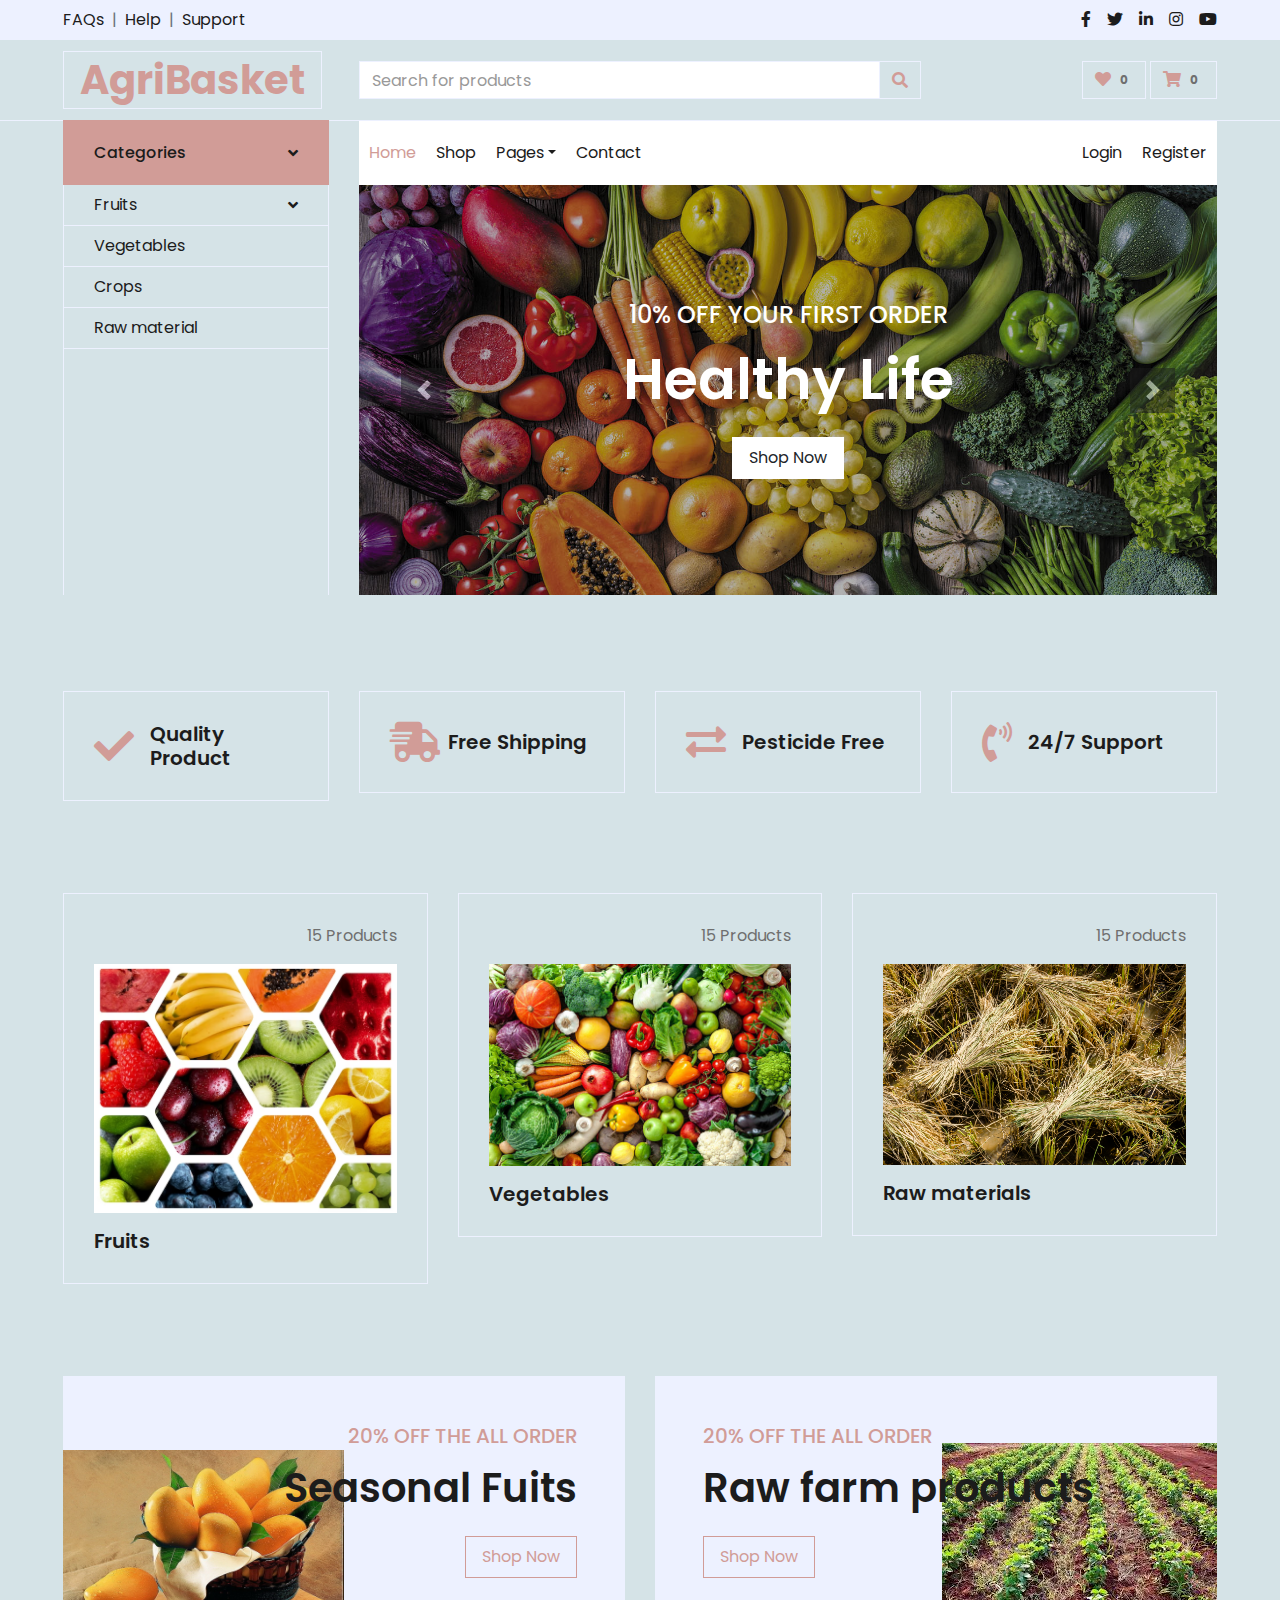
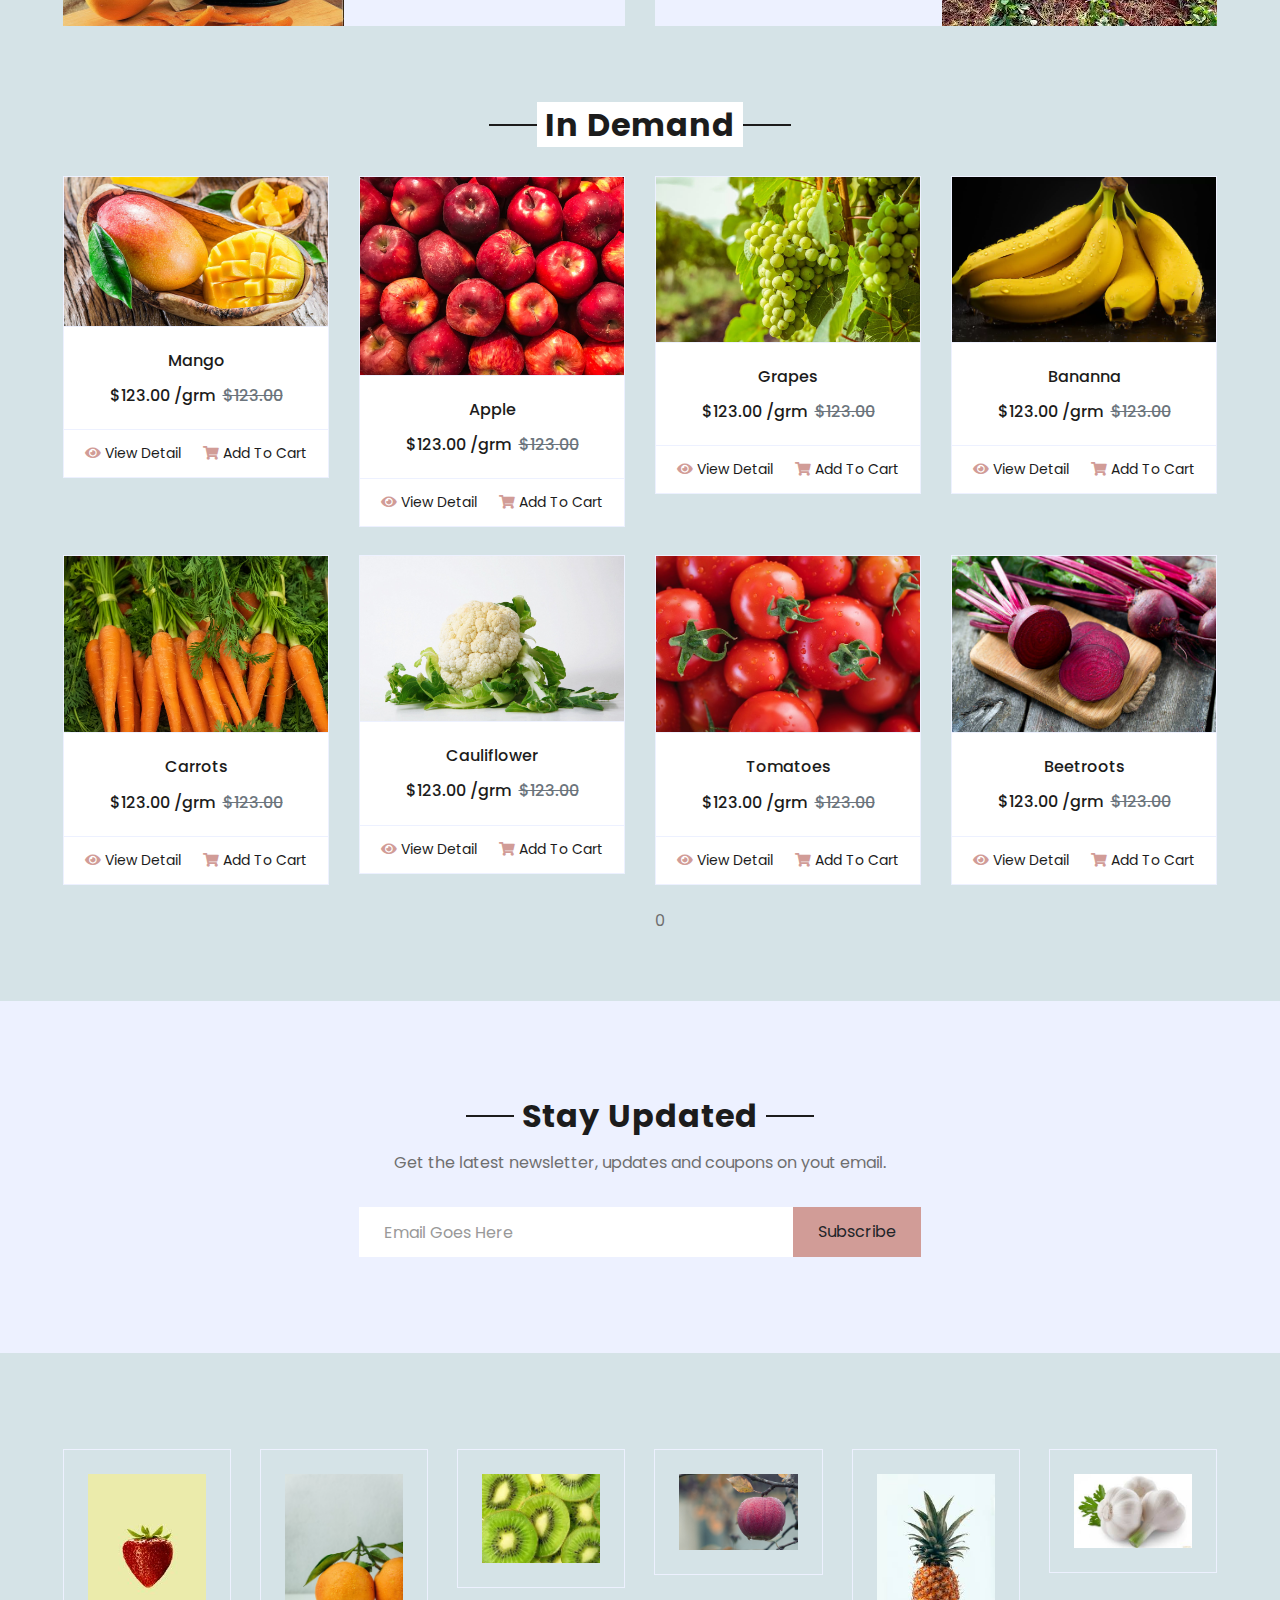
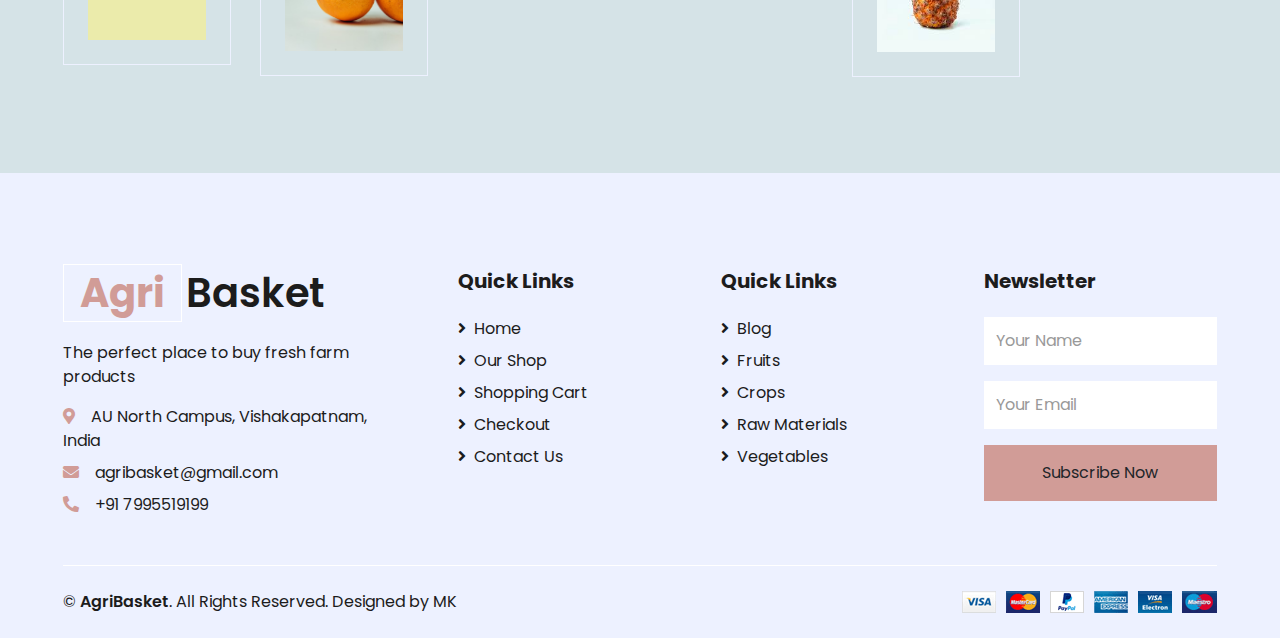
<file: index.html>
<!DOCTYPE html>
<html lang="en">

<head>
    <meta charset="utf-8">
    <title>Agri-Basket</title>
    <meta content="width=device-width, initial-scale=1.0" name="viewport">
    <meta content="E-Commerce for farmers" name="keywords">
    <meta content="E-Commerce for farmers" name="description">

    <!-- Favicon -->
    <link href="img/favicon.ico" rel="icon">

    <!-- Google Web Fonts -->
    <link rel="preconnect" href="https://fonts.gstatic.com">
    <link href="https://fonts.googleapis.com/css2?family=Poppins:wght@100;200;300;400;500;600;700;800;900&display=swap" rel="stylesheet"> 

    <!-- Font Awesome -->
    <link href="https://cdnjs.cloudflare.com/ajax/libs/font-awesome/5.10.0/css/all.min.css" rel="stylesheet">

    <!-- Libraries Stylesheet -->
    <link href="lib/owlcarousel/assets/owl.carousel.min.css" rel="stylesheet">

    <!-- Customized Bootstrap Stylesheet -->
    <link href="css/style.css" rel="stylesheet">
</head>

<body>
    <!-- Topbar Start -->
    <div class="container-fluid">
        <div class="row bg-secondary py-2 px-xl-5">
            <div class="col-lg-6 d-none d-lg-block">
                <div class="d-inline-flex align-items-center">
                    <a class="text-dark" href="">FAQs</a>
                    <span class="text-muted px-2">|</span>
                    <a class="text-dark" href="">Help</a>
                    <span class="text-muted px-2">|</span>
                    <a class="text-dark" href="">Support</a>
                </div>
            </div>
            <div class="col-lg-6 text-center text-lg-right">
                <div class="d-inline-flex align-items-center">
                    <a class="text-dark px-2" href="facebook.com">
                        <i class="fab fa-facebook-f"></i>
                    </a>
                    <a class="text-dark px-2" href="twitter.com">
                        <i class="fab fa-twitter"></i>
                    </a>
                    <a class="text-dark px-2" href="linkedin.com">
                        <i class="fab fa-linkedin-in"></i>
                    </a>
                    <a class="text-dark px-2" href="instagram.com">
                        <i class="fab fa-instagram"></i>
                    </a>
                    <a class="text-dark pl-2" href="youtube.com">
                        <i class="fab fa-youtube"></i>
                    </a>
                </div>
            </div>
        </div>
        <div class="row align-items-center py-3 px-xl-5">
            <div class="col-lg-3 d-none d-lg-block">
                <a href="" class="text-decoration-none">
                    <h1 class="m-0 display-5 font-weight-semi-bold"><span class="text-primary font-weight-bold border px-3 mr-1">AgriBasket</span></h1>
                </a>
            </div>
            <div class="col-lg-6 col-6 text-left">
                <form action="">
                    <div class="input-group">
                        <input type="text" class="form-control" placeholder="Search for products">
                        <div class="input-group-append">
                            <span class="input-group-text bg-transparent text-primary">
                                <i class="fa fa-search"></i>
                            </span>
                        </div>
                    </div>
                </form>
            </div>
            <div class="col-lg-3 col-6 text-right">
                <a href="" class="btn border">
                    <i class="fas fa-heart text-primary"></i>
                    <span class="badge">0</span>
                </a>
                <a href="" class="btn border">
                    <i class="fas fa-shopping-cart text-primary"></i>
                    <span class="badge">0</span>
                </a>
            </div>
        </div>
    </div>
    <!-- Topbar End -->


    <!-- Navbar Start -->
    <div class="container-fluid mb-5">
        <div class="row border-top px-xl-5">
            <div class="col-lg-3 d-none d-lg-block">
                <a class="btn shadow-none d-flex align-items-center justify-content-between bg-primary text-white w-100" data-toggle="collapse" href="#navbar-vertical" style="height: 65px; margin-top: -1px; padding: 0 30px;">
                    <h6 class="m-0">Categories</h6>
                    <i class="fa fa-angle-down text-dark"></i>
                </a>
                <nav class="collapse show navbar navbar-vertical navbar-light align-items-start p-0 border border-top-0 border-bottom-0" id="navbar-vertical">
                    <div class="navbar-nav w-100 overflow-hidden" style="height: 410px">
                        <div class="nav-item dropdown">
                            <a href="#" class="nav-link" data-toggle="dropdown">Fruits <i class="fa fa-angle-down float-right mt-1"></i></a>
                            <div class="dropdown-menu position-absolute bg-secondary border-0 rounded-0 w-100 m-0">
                                <a href="Seasonal Fruits.html" class="dropdown-item">Seasonal Fruits</a>
                                <a href="Available Fruits.html" class="dropdown-item">Available Fruits</a>
                                <a href="High in demand.html" class="dropdown-item">High in demand fruits</a>
                            </div>
                        </div>
                        <a href="Vegetables.html" class="nav-item nav-link">Vegetables</a>
                        <a href="Crops.html" class="nav-item nav-link">Crops</a>
                        <a href="Raw materials.html" class="nav-item nav-link">Raw material</a>

                    </div>
                </nav>
            </div>
            <div class="col-lg-9">
                <nav class="navbar navbar-expand-lg bg-light navbar-light py-3 py-lg-0 px-0">
                    <a href="" class="text-decoration-none d-block d-lg-none">
                        <h1 class="m-0 display-5 font-weight-semi-bold"><span class="text-primary font-weight-bold border px-3 mr-1">E</span>Shopper</h1>
                    </a>
                    <button type="button" class="navbar-toggler" data-toggle="collapse" data-target="#navbarCollapse">
                        <span class="navbar-toggler-icon"></span>
                    </button>
                    <div class="collapse navbar-collapse justify-content-between" id="navbarCollapse">
                        <div class="navbar-nav mr-auto py-0">
                            <a href="index.html" class="nav-item nav-link active">Home</a>
                            <a href="shop.html" class="nav-item nav-link">Shop</a>
                            
                            <div class="nav-item dropdown">
                                <a href="#" class="nav-link dropdown-toggle" data-toggle="dropdown">Pages</a>
                                <div class="dropdown-menu rounded-0 m-0">
                                    <a href="cart.html" class="dropdown-item">Shopping Cart</a>
                                    <a href="checkout.html" class="dropdown-item">Checkout</a>
                                </div>
                            </div>
                            <a href="contact.html" class="nav-item nav-link">Contact</a>
                        </div>
                        <div class="navbar-nav ml-auto py-0">
                            <a href="" class="nav-item nav-link">Login</a>
                            <a href="" class="nav-item nav-link">Register</a>
                        </div>
                    </div>
                </nav>
                <div id="header-carousel" class="carousel slide" data-ride="carousel">
                    <div class="carousel-inner">
                        <div class="carousel-item active" style="height: 410px;">
                            <img class="img-fluid" src="img/carousel-1.jpg" alt="Image">
                            <div class="carousel-caption d-flex flex-column align-items-center justify-content-center">
                                <div class="p-3" style="max-width: 700px;">
                                    <h4 class="text-light text-uppercase font-weight-medium mb-3">10% Off Your First Order</h4>
                                    <h3 class="display-4 text-white font-weight-semi-bold mb-4">Healthy Life</h3>
                                    <a href="shop.html" class="btn btn-light py-2 px-3">Shop Now</a>
                                </div>
                            </div>
                        </div>
                        <div class="carousel-item" style="height: 410px;">
                            <img class="img-fluid" src="img/carousel-2.jpg" alt="Image">
                            <div class="carousel-caption d-flex flex-column align-items-center justify-content-center">
                                <div class="p-3" style="max-width: 700px;">
                                    <h4 class="text-light text-uppercase font-weight-medium mb-3">10% Off Your First Order</h4>
                                    <h3 class="display-4 text-white font-weight-semi-bold mb-4">Reasonable Price</h3>
                                    <a href="shop.html" class="btn btn-light py-2 px-3">Shop Now</a>
                                </div>
                                
                               
                          
                            </div>
                        </div>
                    </div>
                    <a class="carousel-control-prev" href="#header-carousel" data-slide="prev">
                        <div class="btn btn-dark" style="width: 45px; height: 45px;">
                            <span class="carousel-control-prev-icon mb-n2"></span>
                        </div>
                    </a>
                    <a class="carousel-control-next" href="#header-carousel" data-slide="next">
                        <div class="btn btn-dark" style="width: 45px; height: 45px;">
                            <span class="carousel-control-next-icon mb-n2"></span>
                        </div>
                    </a>
                </div>
            </div>
        </div>
    </div>
    <!-- Navbar End -->


    <!-- Featured Start -->
    <div class="container-fluid pt-5">
        <div class="row px-xl-5 pb-3">
            <div class="col-lg-3 col-md-6 col-sm-12 pb-1">
                <div class="d-flex align-items-center border mb-4" style="padding: 30px;">
                    <h1 class="fa fa-check text-primary m-0 mr-3"></h1>
                    <h5 class="font-weight-semi-bold m-0">Quality Product</h5>
                </div>
            </div>
            <div class="col-lg-3 col-md-6 col-sm-12 pb-1">
                <div class="d-flex align-items-center border mb-4" style="padding: 30px;">
                    <h1 class="fa fa-shipping-fast text-primary m-0 mr-2"></h1>
                    <h5 class="font-weight-semi-bold m-0">Free Shipping</h5>
                </div>
            </div>
            <div class="col-lg-3 col-md-6 col-sm-12 pb-1">
                <div class="d-flex align-items-center border mb-4" style="padding: 30px;">
                    <h1 class="fas fa-exchange-alt text-primary m-0 mr-3"></h1>
                    <h5 class="font-weight-semi-bold m-0">Pesticide Free</h5>
                </div>
            </div>
            <div class="col-lg-3 col-md-6 col-sm-12 pb-1">
                <div class="d-flex align-items-center border mb-4" style="padding: 30px;">
                    <h1 class="fa fa-phone-volume text-primary m-0 mr-3"></h1>
                    <h5 class="font-weight-semi-bold m-0">24/7 Support</h5>
                </div>
            </div>
        </div>
    </div>
    <!-- Featured End -->


    <!-- Categories Start -->
    <div class="container-fluid pt-5">
        <div class="row px-xl-5 pb-3">
            <div class="col-lg-4 col-md-6 pb-1">
                <div class="cat-item d-flex flex-column border mb-4" style="padding: 30px;">
                    <p class="text-right">15 Products</p>
                    <a href="Seasonal Fruits.html" class="cat-img position-relative overflow-hidden mb-3">
                        <img class="img-fluid" src="img/cat-1.jpg" alt="">
                    </a>
                    <h5 class="font-weight-semi-bold m-0">Fruits</h5>
                </div>
            </div>
            <div class="col-lg-4 col-md-6 pb-1">
                <div class="cat-item d-flex flex-column border mb-4" style="padding: 30px;">
                    <p class="text-right">15 Products</p>
                    <a href="Vegetables.html" class="cat-img position-relative overflow-hidden mb-3">
                        <img class="img-fluid" src="img/cat-2.jpg" alt="">
                    </a>
                    <h5 class="font-weight-semi-bold m-0">Vegetables</h5>
                </div>
            </div>
            <div class="col-lg-4 col-md-6 pb-1">
                <div class="cat-item d-flex flex-column border mb-4" style="padding: 30px;">
                    <p class="text-right">15 Products</p>
                    <a href="Raw materials.html" class="cat-img position-relative overflow-hidden mb-3">
                        <img class="img-fluid" src="img/cat-3.jpg" alt="">
                    </a>
                    <h5 class="font-weight-semi-bold m-0">Raw materials</h5>
                </div>
            </div>
          
                
            </div>
        </div>
    </div>
    <!-- Categories End -->


    <!-- Offer Start -->
    <div class="container-fluid offer pt-5">
        <div class="row px-xl-5">
            <div class="col-md-6 pb-4">
                <div class="position-relative bg-secondary text-center text-md-right text-white mb-2 py-5 px-5">
                    <img src="img/offer-1.jpg" alt="">
                    <div class="position-relative" style="z-index: 1;">
                        <h5 class="text-uppercase text-primary mb-3">20% off the all order</h5>
                        <h1 class="mb-4 font-weight-semi-bold">Seasonal Fuits</h1>
                        <a href="" class="btn btn-outline-primary py-md-2 px-md-3">Shop Now</a>
                    </div>
                </div>
            </div>
            <div class="col-md-6 pb-4">
                <div class="position-relative bg-secondary text-center text-md-left text-white mb-2 py-5 px-5">
                    <img src="img/offer-2.png" alt="">
                    <div class="position-relative" style="z-index: 1;">
                        <h5 class="text-uppercase text-primary mb-3">20% off the all order</h5>
                        <h1 class="mb-4 font-weight-semi-bold">Raw farm products</h1>
                        <a href="" class="btn btn-outline-primary py-md-2 px-md-3">Shop Now</a>
                    </div>
                </div>
            </div>
        </div>
    </div>
    <!-- Offer End -->


    <!-- Products Start -->
    <div class="container-fluid pt-5">
        <div class="text-center mb-4">
            <h2 class="section-title px-5"><span class="px-2">In Demand</span></h2>
        </div>
        <div class="row px-xl-5 pb-3">
            <div class="col-lg-3 col-md-6 col-sm-12 pb-1">
                <div class="card product-item border-0 mb-4">
                    <div class="card-header product-img position-relative overflow-hidden bg-transparent border p-0">
                        <img class="img-fluid w-100" src="img/product-1.jpg" alt="">
                    </div>
                    <div class="card-body border-left border-right text-center p-0 pt-4 pb-3">
                        <h6 class="text-truncate mb-3">Mango</h6>
                        <div class="d-flex justify-content-center">
                            <h6>$123.00 /grm</h6><h6 class="text-muted ml-2"><del>$123.00</del></h6>
                        </div>
                    </div>
                    <div class="card-footer d-flex justify-content-between bg-light border">
                        <a href="" class="btn btn-sm text-dark p-0"><i class="fas fa-eye text-primary mr-1"></i>View Detail</a>
                        <a href="" class="btn btn-sm text-dark p-0"><i class="fas fa-shopping-cart text-primary mr-1"></i>Add To Cart</a>
                    </div>
                </div>
            </div>
            <div class="col-lg-3 col-md-6 col-sm-12 pb-1">
                <div class="card product-item border-0 mb-4">
                    <div class="card-header product-img position-relative overflow-hidden bg-transparent border p-0">
                        <img class="img-fluid w-100" src="img/product-2.jpg" alt="">
                    </div>
                    <div class="card-body border-left border-right text-center p-0 pt-4 pb-3">
                        <h6 class="text-truncate mb-3">Apple</h6>
                        <div class="d-flex justify-content-center">
                            <h6>$123.00 /grm</h6><h6 class="text-muted ml-2"><del>$123.00</del></h6>
                        </div>
                    </div>
                    <div class="card-footer d-flex justify-content-between bg-light border">
                        <a href="" class="btn btn-sm text-dark p-0"><i class="fas fa-eye text-primary mr-1"></i>View Detail</a>
                        <a href="" class="btn btn-sm text-dark p-0"><i class="fas fa-shopping-cart text-primary mr-1"></i>Add To Cart</a>
                    </div>
                </div>
            </div>
            <div class="col-lg-3 col-md-6 col-sm-12 pb-1">
                <div class="card product-item border-0 mb-4">
                    <div class="card-header product-img position-relative overflow-hidden bg-transparent border p-0">
                        <img class="img-fluid w-100" src="img/product-3.jpg" alt="">
                    </div>
                    <div class="card-body border-left border-right text-center p-0 pt-4 pb-3">
                        <h6 class="text-truncate mb-3">Grapes</h6>
                        <div class="d-flex justify-content-center">
                            <h6>$123.00 /grm</h6><h6 class="text-muted ml-2"><del>$123.00</del></h6>
                        </div>
                    </div>
                    <div class="card-footer d-flex justify-content-between bg-light border">
                        <a href="" class="btn btn-sm text-dark p-0"><i class="fas fa-eye text-primary mr-1"></i>View Detail</a>
                        <a href="" class="btn btn-sm text-dark p-0"><i class="fas fa-shopping-cart text-primary mr-1"></i>Add To Cart</a>
                    </div>
                </div>
            </div>
            <div class="col-lg-3 col-md-6 col-sm-12 pb-1">
                <div class="card product-item border-0 mb-4">
                    <div class="card-header product-img position-relative overflow-hidden bg-transparent border p-0">
                        <img class="img-fluid w-100" src="img/product-4.jpg" alt="">
                    </div>
                    <div class="card-body border-left border-right text-center p-0 pt-4 pb-3">
                        <h6 class="text-truncate mb-3">Bananna</h6>
                        <div class="d-flex justify-content-center">
                            <h6>$123.00 /grm</h6><h6 class="text-muted ml-2"><del>$123.00</del></h6>
                        </div>
                    </div>
                    <div class="card-footer d-flex justify-content-between bg-light border">
                        <a href="" class="btn btn-sm text-dark p-0"><i class="fas fa-eye text-primary mr-1"></i>View Detail</a>
                        <a href="" class="btn btn-sm text-dark p-0"><i class="fas fa-shopping-cart text-primary mr-1"></i>Add To Cart</a>
                    </div>
                </div>
            </div>
            <div class="col-lg-3 col-md-6 col-sm-12 pb-1">
                <div class="card product-item border-0 mb-4">
                    <div class="card-header product-img position-relative overflow-hidden bg-transparent border p-0">
                        <img class="img-fluid w-100" src="img/product-5.jpg" alt="">
                    </div>
                    <div class="card-body border-left border-right text-center p-0 pt-4 pb-3">
                        <h6 class="text-truncate mb-3">Carrots</h6>
                        <div class="d-flex justify-content-center">
                            <h6>$123.00 /grm</h6><h6 class="text-muted ml-2"><del>$123.00</del></h6>
                        </div>
                    </div>
                    <div class="card-footer d-flex justify-content-between bg-light border">
                        <a href="" class="btn btn-sm text-dark p-0"><i class="fas fa-eye text-primary mr-1"></i>View Detail</a>
                        <a href="" class="btn btn-sm text-dark p-0"><i class="fas fa-shopping-cart text-primary mr-1"></i>Add To Cart</a>
                    </div>
                </div>
            </div>
            <div class="col-lg-3 col-md-6 col-sm-12 pb-1">
                <div class="card product-item border-0 mb-4">
                    <div class="card-header product-img position-relative overflow-hidden bg-transparent border p-0">
                        <img class="img-fluid w-100" src="img/product-6.jpg" alt="">
                    </div>
                    <div class="card-body border-left border-right text-center p-0 pt-4 pb-3">
                        <h6 class="text-truncate mb-3">Cauliflower</h6>
                        <div class="d-flex justify-content-center">
                            <h6>$123.00 /grm</h6><h6 class="text-muted ml-2"><del>$123.00</del></h6>
                        </div>
                    </div>
                    <div class="card-footer d-flex justify-content-between bg-light border">
                        <a href="" class="btn btn-sm text-dark p-0"><i class="fas fa-eye text-primary mr-1"></i>View Detail</a>
                        <a href="" class="btn btn-sm text-dark p-0"><i class="fas fa-shopping-cart text-primary mr-1"></i>Add To Cart</a>
                    </div>
                </div>
            </div>
            <div class="col-lg-3 col-md-6 col-sm-12 pb-1">
                <div class="card product-item border-0 mb-4">
                    <div class="card-header product-img position-relative overflow-hidden bg-transparent border p-0">
                        <img class="img-fluid w-100" src="img/product-7.jpg" alt="">
                    </div>
                    <div class="card-body border-left border-right text-center p-0 pt-4 pb-3">
                        <h6 class="text-truncate mb-3">Tomatoes</h6>
                        <div class="d-flex justify-content-center">
                            <h6>$123.00 /grm</h6><h6 class="text-muted ml-2"><del>$123.00</del></h6>
                        </div>
                    </div>
                    <div class="card-footer d-flex justify-content-between bg-light border">
                        <a href="" class="btn btn-sm text-dark p-0"><i class="fas fa-eye text-primary mr-1"></i>View Detail</a>
                        <a href="" class="btn btn-sm text-dark p-0"><i class="fas fa-shopping-cart text-primary mr-1"></i>Add To Cart</a>
                    </div>
                </div>0
            </div>
            <div class="col-lg-3 col-md-6 col-sm-12 pb-1">
                <div class="card product-item border-0 mb-4">
                    <div class="card-header product-img position-relative overflow-hidden bg-transparent border p-0">
                        <img class="img-fluid w-100" src="img/product-8.jpg" alt="">
                    </div>
                    <div class="card-body border-left border-right text-center p-0 pt-4 pb-3">
                        <h6 class="text-truncate mb-3">Beetroots</h6>
                        <div class="d-flex justify-content-center">
                            <h6>$123.00 /grm</h6><h6 class="text-muted ml-2"><del>$123.00</del></h6>
                        </div>
                    </div>
                    <div class="card-footer d-flex justify-content-between bg-light border">
                        <a href="" class="btn btn-sm text-dark p-0"><i class="fas fa-eye text-primary mr-1"></i>View Detail</a>
                        <a href="" class="btn btn-sm text-dark p-0"><i class="fas fa-shopping-cart text-primary mr-1"></i>Add To Cart</a>
                    </div>
                </div>
            </div>
        </div>
    </div>
    <!-- Products End -->


    <!-- Subscribe Start -->
    <div class="container-fluid bg-secondary my-5">
        <div class="row justify-content-md-center py-5 px-xl-5">
            <div class="col-md-6 col-12 py-5">
                <div class="text-center mb-2 pb-2">
                    <h2 class="section-title px-5 mb-3"><span class="bg-secondary px-2">Stay Updated</span></h2>
                    <p>Get the latest newsletter, updates and coupons on yout email.</p>
                </div>
                <form action="">
                    <div class="input-group">
                        <input type="text" class="form-control border-white p-4" placeholder="Email Goes Here">
                        <div class="input-group-append">
                            <button class="btn btn-primary px-4">Subscribe</button>
                        </div>
                    </div>
                </form>
            </div>
        </div>
    </div>
    <!-- Subscribe End -->


    <!-- Products Start -->
   
    <!-- Products End -->


    <!-- Vendor Start -->
    <div class="container-fluid py-5">
        <div class="row px-xl-5">
            <div class="col">
                <div class="owl-carousel vendor-carousel">
                    <div class="vendor-item border p-4">
                        <img src="img/vendor-1.jpg" alt="">
                    </div>
                    <div class="vendor-item border p-4">
                        <img src="img/vendor-2.jpg" alt="">
                    </div>
                    <div class="vendor-item border p-4">
                        <img src="img/vendor-3.jpg" alt="">
                    </div>
                    <div class="vendor-item border p-4">
                        <img src="img/vendor-4.jpg" alt="">
                    </div>
                    <div class="vendor-item border p-4">
                        <img src="img/vendor-5.jpg" alt="">
                    </div>
                    <div class="vendor-item border p-4">
                        <img src="img/vendor-6.jpg" alt="">
                    </div>
                    <div class="vendor-item border p-4">
                        <img src="img/vendor-7.jpg" alt="">
                    </div>
                    <div class="vendor-item border p-4">
                        <img src="img/vendor-8.jpg" alt="">
                    </div>
                </div>
            </div>
        </div>
    </div>
    <!-- Vendor End -->


    <!-- Footer Start -->
    <div class="container-fluid bg-secondary text-dark mt-5 pt-5">
        <div class="row px-xl-5 pt-5">
            <div class="col-lg-4 col-md-12 mb-5 pr-3 pr-xl-5">
                <a href="" class="text-decoration-none">
                    <h1 class="mb-4 display-5 font-weight-semi-bold"><span class="text-primary font-weight-bold border border-white px-3 mr-1">Agri</span>Basket</h1>
                </a>
                <p>The perfect place to buy fresh farm products</p>
                <p class="mb-2"><i class="fa fa-map-marker-alt text-primary mr-3"></i>AU North Campus, Vishakapatnam, India</p>
                <p class="mb-2"><i class="fa fa-envelope text-primary mr-3"></i>agribasket@gmail.com</p>
                <p class="mb-0"><i class="fa fa-phone-alt text-primary mr-3"></i>+91 7995519199</p>
            </div>
            <div class="col-lg-8 col-md-12">
                <div class="row">
                    <div class="col-md-4 mb-5">
                        <h5 class="font-weight-bold text-dark mb-4">Quick Links</h5>
                        <div class="d-flex flex-column justify-content-start">
                            <a class="text-dark mb-2" href="index.html"><i class="fa fa-angle-right mr-2"></i>Home</a>
                            <a class="text-dark mb-2" href="shop.html"><i class="fa fa-angle-right mr-2"></i>Our Shop</a>
                            <a class="text-dark mb-2" href="cart.html"><i class="fa fa-angle-right mr-2"></i>Shopping Cart</a>
                            <a class="text-dark mb-2" href="checkout.html"><i class="fa fa-angle-right mr-2"></i>Checkout</a>
                            <a class="text-dark" href="contact.html"><i class="fa fa-angle-right mr-2"></i>Contact Us</a>
                        </div>
                    </div>
                    <div class="col-md-4 mb-5">
                        <h5 class="font-weight-bold text-dark mb-4">Quick Links</h5>
                        <div class="d-flex flex-column justify-content-start">
                            <a class="text-dark mb-2" href="Blog.html"><i class="fa fa-angle-right mr-2"></i>Blog</a>
                            <a class="text-dark mb-2" href="Seasonal Fruits.html"><i class="fa fa-angle-right mr-2"></i>Fruits</a>
                            <a class="text-dark mb-2" href="Crops.html"><i class="fa fa-angle-right mr-2"></i>Crops</a>
                            <a class="text-dark mb-2" href="Raw materials.html"><i class="fa fa-angle-right mr-2"></i>Raw Materials</a>
                            <a class="text-dark" href="Vegetables.html"><i class="fa fa-angle-right mr-2"></i>Vegetables</a>
                        </div>
                    </div>
                    <div class="col-md-4 mb-5">
                        <h5 class="font-weight-bold text-dark mb-4">Newsletter</h5>
                        <form action="">
                            <div class="form-group">
                                <input type="text" class="form-control border-0 py-4" placeholder="Your Name" required="required" />
                            </div>
                            <div class="form-group">
                                <input type="email" class="form-control border-0 py-4" placeholder="Your Email"
                                    required="required" />
                            </div>
                            <div>
                                <button class="btn btn-primary btn-block border-0 py-3" type="submit">Subscribe Now</button>
                            </div>
                        </form>
                    </div>
                </div>
            </div>
        </div>
        <div class="row border-top border-light mx-xl-5 py-4">
            <div class="col-md-6 px-xl-0">
                <p class="mb-md-0 text-center text-md-left text-dark">
                    &copy; <a class="text-dark font-weight-semi-bold" href="#">AgriBasket</a>. All Rights Reserved. Designed
                    by MK
                
                </p>
            </div>
            <div class="col-md-6 px-xl-0 text-center text-md-right">
                <img class="img-fluid" src="img/payments.png" alt="">
            </div>
        </div>
    </div>
    <!-- Footer End -->


    <!-- Back to Top -->
    <a href="#" class="btn btn-primary back-to-top"><i class="fa fa-angle-double-up"></i></a>


    <!-- JavaScript Libraries -->
    <script src="https://code.jquery.com/jquery-3.4.1.min.js"></script>
    <script src="https://stackpath.bootstrapcdn.com/bootstrap/4.4.1/js/bootstrap.bundle.min.js"></script>
    <script src="lib/easing/easing.min.js"></script>
    <script src="lib/owlcarousel/owl.carousel.min.js"></script>

    <!-- Contact Javascript File -->
    <script src="mail/jqBootstrapValidation.min.js"></script>
    <script src="mail/contact.js"></script>

    <!-- Template Javascript -->
    <script src="js/main.js"></script>
</body>

</html>
</file>
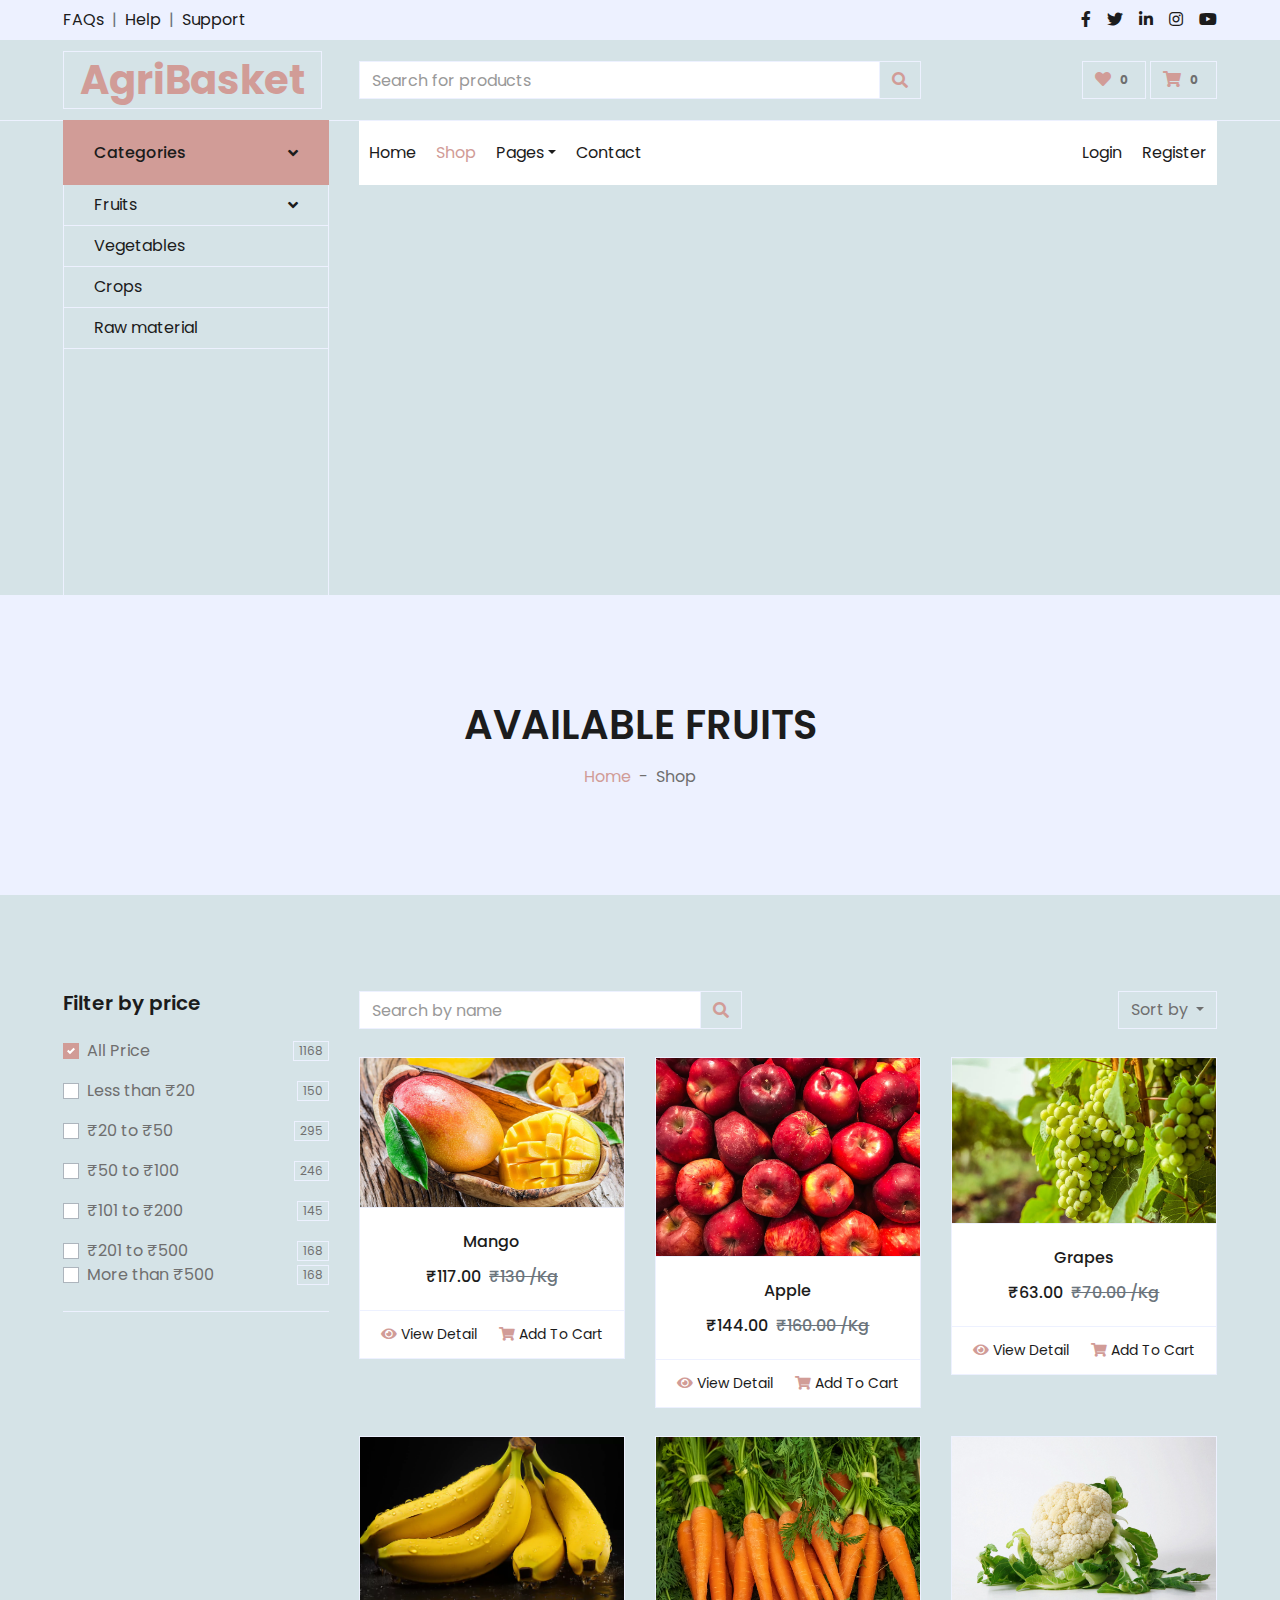
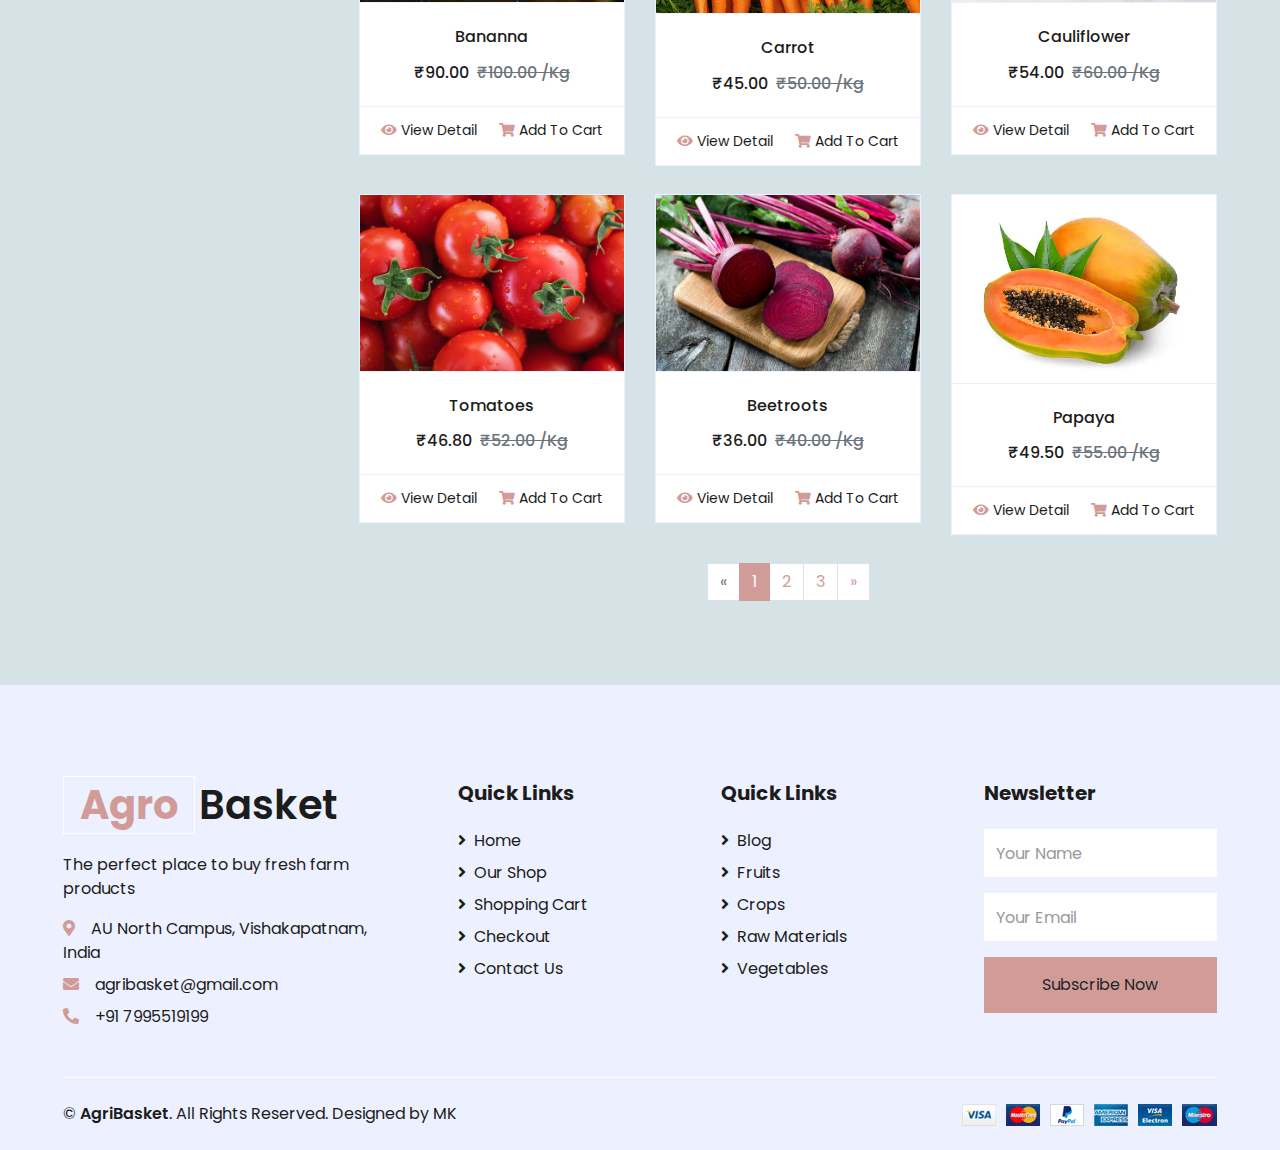
<file: Available Fruits.html>
<!DOCTYPE html>
<html lang="en">

<head>
    <meta charset="utf-8">
    <title>Agri-Basket</title>
    <meta content="width=device-width, initial-scale=1.0" name="viewport">
    <meta content="E-Commerce for farmers" name="keywords">
    <meta content="E-Commerce for farmers" name="description">

    <!-- Favicon -->
    <link href="img/favicon.ico" rel="icon">

    <!-- Google Web Fonts -->
    <link rel="preconnect" href="https://fonts.gstatic.com">
    <link href="https://fonts.googleapis.com/css2?family=Poppins:wght@100;200;300;400;500;600;700;800;900&display=swap" rel="stylesheet"> 

    <!-- Font Awesome -->
    <link href="https://cdnjs.cloudflare.com/ajax/libs/font-awesome/5.10.0/css/all.min.css" rel="stylesheet">

    <!-- Libraries Stylesheet -->
    <link href="lib/owlcarousel/assets/owl.carousel.min.css" rel="stylesheet">

    <!-- Customized Bootstrap Stylesheet -->
    <link href="css/style.css" rel="stylesheet">
</head>

<body>
    <!-- Topbar Start -->
    <div class="container-fluid">
        <div class="row bg-secondary py-2 px-xl-5">
            <div class="col-lg-6 d-none d-lg-block">
                <div class="d-inline-flex align-items-center">
                    <a class="text-dark" href="">FAQs</a>
                    <span class="text-muted px-2">|</span>
                    <a class="text-dark" href="">Help</a>
                    <span class="text-muted px-2">|</span>
                    <a class="text-dark" href="">Support</a>
                </div>
            </div>
            <div class="col-lg-6 text-center text-lg-right">
                <div class="d-inline-flex align-items-center">
                    <a class="text-dark px-2" href="">
                        <i class="fab fa-facebook-f"></i>
                    </a>
                    <a class="text-dark px-2" href="">
                        <i class="fab fa-twitter"></i>
                    </a>
                    <a class="text-dark px-2" href="">
                        <i class="fab fa-linkedin-in"></i>
                    </a>
                    <a class="text-dark px-2" href="">
                        <i class="fab fa-instagram"></i>
                    </a>
                    <a class="text-dark pl-2" href="">
                        <i class="fab fa-youtube"></i>
                    </a>
                </div>
            </div>
        </div>
        <div class="row align-items-center py-3 px-xl-5">
            <div class="col-lg-3 d-none d-lg-block">
                <a href="" class="text-decoration-none">
                    <h1 class="m-0 display-5 font-weight-semi-bold"><span class="text-primary font-weight-bold border px-3 mr-1">AgriBasket</span></h1>
                </a>
            </div>
            <div class="col-lg-6 col-6 text-left">
                <form action="">
                    <div class="input-group">
                        <input type="text" class="form-control" placeholder="Search for products">
                        <div class="input-group-append">
                            <span class="input-group-text bg-transparent text-primary">
                                <i class="fa fa-search"></i>
                            </span>
                        </div>
                    </div>
                </form>
            </div>
            <div class="col-lg-3 col-6 text-right">
                <a href="" class="btn border">
                    <i class="fas fa-heart text-primary"></i>
                    <span class="badge">0</span>
                </a>
                <a href="" class="btn border">
                    <i class="fas fa-shopping-cart text-primary"></i>
                    <span class="badge">0</span>
                </a>
            </div>
        </div>
    </div>
    <!-- Topbar End -->


    <!-- Navbar Start -->
    <div class="container-fluid">
        <div class="row border-top px-xl-5">
            <div class="col-lg-3 d-none d-lg-block">
                <a class="btn shadow-none d-flex align-items-center justify-content-between bg-primary text-white w-100" data-toggle="collapse" href="#navbar-vertical" style="height: 65px; margin-top: -1px; padding: 0 30px;">
                    <h6 class="m-0">Categories</h6>
                    <i class="fa fa-angle-down text-dark"></i>
                </a>
                <nav class="collapse show navbar navbar-vertical navbar-light align-items-start p-0 border border-top-0 border-bottom-0" id="navbar-vertical">
                    <div class="navbar-nav w-100 overflow-hidden" style="height: 410px">
                        <div class="nav-item dropdown">
                            <a href="#" class="nav-link" data-toggle="dropdown">Fruits <i class="fa fa-angle-down float-right mt-1"></i></a>
                            <div class="dropdown-menu position-absolute bg-secondary border-0 rounded-0 w-100 m-0">
                                <a href="Seasonal Fruits.html" class="dropdown-item">Seasonal Fruits</a>
                                <a href="Available Fruits.html" class="dropdown-item">Available Fruits</a>
                                <a href="High in demand.html" class="dropdown-item">High in demand fruits</a>
                            </div>
                        </div>
                        <a href="Vegetables.html" class="nav-item nav-link">Vegetables</a>
                        <a href="Crops.html" class="nav-item nav-link">Crops</a>
                        <a href="Raw materials.html" class="nav-item nav-link">Raw material</a>

                    </div>
                </nav>
            </div>
            <div class="col-lg-9">
                <nav class="navbar navbar-expand-lg bg-light navbar-light py-3 py-lg-0 px-0">
                    <a href="" class="text-decoration-none d-block d-lg-none">
                        <h1 class="m-0 display-5 font-weight-semi-bold"><span class="text-primary font-weight-bold border px-3 mr-1">E</span>Shopper</h1>
                    </a>
                    <button type="button" class="navbar-toggler" data-toggle="collapse" data-target="#navbarCollapse">
                        <span class="navbar-toggler-icon"></span>
                    </button>
                    <div class="collapse navbar-collapse justify-content-between" id="navbarCollapse">
                        <div class="navbar-nav mr-auto py-0">
                            <a href="index.html" class="nav-item nav-link">Home</a>
                            <a href="shop.html" class="nav-item nav-link active">Shop</a>
                          
                            <div class="nav-item dropdown">
                                <a href="#" class="nav-link dropdown-toggle" data-toggle="dropdown">Pages</a>
                                <div class="dropdown-menu rounded-0 m-0">
                                    <a href="cart.html" class="dropdown-item">Shopping Cart</a>
                                    <a href="checkout.html" class="dropdown-item">Checkout</a>
                                </div>
                            </div>
                            <a href="contact.html" class="nav-item nav-link">Contact</a>
                        </div>
                        <div class="navbar-nav ml-auto py-0">
                            <a href="" class="nav-item nav-link">Login</a>
                            <a href="" class="nav-item nav-link">Register</a>
                        </div>
                    </div>
                </nav>
            </div>
        </div>
    </div>
    <!-- Navbar End -->


    <!-- Page Header Start -->
    <div class="container-fluid bg-secondary mb-5">
        <div class="d-flex flex-column align-items-center justify-content-center" style="min-height: 300px">
            <h1 class="font-weight-semi-bold text-uppercase mb-3">Available Fruits</h1>
            <div class="d-inline-flex">
                <p class="m-0"><a href="">Home</a></p>
                <p class="m-0 px-2">-</p>
                <p class="m-0">Shop</p>
            </div>
        </div>
    </div>
    <!-- Page Header End -->


    <!-- Shop Start -->
    <div class="container-fluid pt-5">
        <div class="row px-xl-5">
            <!-- Shop Sidebar Start -->
            <div class="col-lg-3 col-md-12">
                <!-- Price Start -->
                <div class="border-bottom mb-4 pb-4">
                    <h5 class="font-weight-semi-bold mb-4">Filter by price</h5>
                    <form>
                        <div class="custom-control custom-checkbox d-flex align-items-center justify-content-between mb-3">
                            <input type="checkbox" class="custom-control-input" checked id="price-all">
                            <label class="custom-control-label" for="price-all">All Price</label>
                            <span class="badge border font-weight-normal">1168</span>
                        </div>
                        <div class="custom-control custom-checkbox d-flex align-items-center justify-content-between mb-3">
                            <input type="checkbox" class="custom-control-input" id="price-1">
                            <label class="custom-control-label" for="price-1">Less than ₹20</label>
                            <span class="badge border font-weight-normal">150</span>
                        </div>
                        <div class="custom-control custom-checkbox d-flex align-items-center justify-content-between mb-3">
                            <input type="checkbox" class="custom-control-input" id="price-2">
                            <label class="custom-control-label" for="price-2">₹20 to ₹50</label>
                            <span class="badge border font-weight-normal">295</span>
                        </div>
                        <div class="custom-control custom-checkbox d-flex align-items-center justify-content-between mb-3">
                            <input type="checkbox" class="custom-control-input" id="price-3">
                            <label class="custom-control-label" for="price-3">₹50 to ₹100</label>
                            <span class="badge border font-weight-normal">246</span>
                        </div>
                        <div class="custom-control custom-checkbox d-flex align-items-center justify-content-between mb-3">
                            <input type="checkbox" class="custom-control-input" id="price-4">
                            <label class="custom-control-label" for="price-4">₹101 to ₹200</label>
                            <span class="badge border font-weight-normal">145</span>
                        </div>
                        <div class="custom-control custom-checkbox d-flex align-items-center justify-content-between">
                            <input type="checkbox" class="custom-control-input" id="price-5">
                            <label class="custom-control-label" for="price-5">₹201 to ₹500</label>
                            <span class="badge border font-weight-normal">168</span>
                        </div>
                        <div>
                            

                        </div>
                        <div class="custom-control custom-checkbox d-flex align-items-center justify-content-between">
                            <input type="checkbox" class="custom-control-input" id="price-6">
                            <label class="custom-control-label" for="price-6">More than ₹500</label>
                            <span class="badge border font-weight-normal">168</span>
                        </div>
                    </form>
                </div>
                <!-- Price End -->
                
                <!-- Color Start -->
           
                <!-- Color End -->

                <!-- Size Start -->
                
                <!-- Size End -->
            </div>
            <!-- Shop Sidebar End -->


            <!-- Shop Product Start -->
            <div class="col-lg-9 col-md-12">
                <div class="row pb-3">
                    <div class="col-12 pb-1">
                        <div class="d-flex align-items-center justify-content-between mb-4">
                            <form action="">
                                <div class="input-group">
                                    <input type="text" class="form-control" placeholder="Search by name">
                                    <div class="input-group-append">
                                        <span class="input-group-text bg-transparent text-primary">
                                            <i class="fa fa-search"></i>
                                        </span>
                                    </div>
                                </div>
                            </form>
                            <div class="dropdown ml-4">
                                <button class="btn border dropdown-toggle" type="button" id="triggerId" data-toggle="dropdown" aria-haspopup="true"
                                        aria-expanded="false">
                                            Sort by
                                        </button>
                                <div class="dropdown-menu dropdown-menu-right" aria-labelledby="triggerId">
                                    <a class="dropdown-item" href="#">Latest</a>
                                    <a class="dropdown-item" href="#">Popularity</a>
                                    <a class="dropdown-item" href="#">Best Rating</a>
                                </div>
                            </div>
                        </div>
                    </div>
                    <div class="col-lg-4 col-md-6 col-sm-12 pb-1">
                        <div class="card product-item border-0 mb-4">
                            <div class="card-header product-img position-relative overflow-hidden bg-transparent border p-0">
                                <img class="img-fluid w-100" src="img/product-1.jpg" alt="">
                            </div>
                            <div class="card-body border-left border-right text-center p-0 pt-4 pb-3">
                                <h6 class="text-truncate mb-3">Mango</h6>
                                <div class="d-flex justify-content-center">
                                    <h6>₹117.00</h6><h6 class="text-muted ml-2"><del>₹130 /Kg</del></h6>
                                </div>
                            </div>
                            <div class="card-footer d-flex justify-content-between bg-light border">
                                <a href="" class="btn btn-sm text-dark p-0"><i class="fas fa-eye text-primary mr-1"></i>View Detail</a>
                                <a href="" class="btn btn-sm text-dark p-0"><i class="fas fa-shopping-cart text-primary mr-1"></i>Add To Cart</a>
                            </div>
                        </div>
                    </div>
                    <div class="col-lg-4 col-md-6 col-sm-12 pb-1">
                        <div class="card product-item border-0 mb-4">
                            <div class="card-header product-img position-relative overflow-hidden bg-transparent border p-0">
                                <img class="img-fluid w-100" src="img/product-2.jpg" alt="">
                            </div>
                            <div class="card-body border-left border-right text-center p-0 pt-4 pb-3">
                                <h6 class="text-truncate mb-3">Apple</h6>
                                <div class="d-flex justify-content-center">
                                    <h6>₹144.00</h6><h6 class="text-muted ml-2"><del>₹160.00 /Kg</del></h6>
                                </div>
                            </div>
                            <div class="card-footer d-flex justify-content-between bg-light border">
                                <a href="" class="btn btn-sm text-dark p-0"><i class="fas fa-eye text-primary mr-1"></i>View Detail</a>
                                <a href="" class="btn btn-sm text-dark p-0"><i class="fas fa-shopping-cart text-primary mr-1"></i>Add To Cart</a>
                            </div>
                        </div>
                    </div>
                    <div class="col-lg-4 col-md-6 col-sm-12 pb-1">
                        <div class="card product-item border-0 mb-4">
                            <div class="card-header product-img position-relative overflow-hidden bg-transparent border p-0">
                                <img class="img-fluid w-100" src="img/product-3.jpg" alt="">
                            </div>
                            <div class="card-body border-left border-right text-center p-0 pt-4 pb-3">
                                <h6 class="text-truncate mb-3">Grapes</h6>
                                <div class="d-flex justify-content-center">
                                    <h6>₹63.00</h6><h6 class="text-muted ml-2"><del>₹70.00 /Kg</del></h6>
                                </div>
                            </div>
                            <div class="card-footer d-flex justify-content-between bg-light border">
                                <a href="" class="btn btn-sm text-dark p-0"><i class="fas fa-eye text-primary mr-1"></i>View Detail</a>
                                <a href="" class="btn btn-sm text-dark p-0"><i class="fas fa-shopping-cart text-primary mr-1"></i>Add To Cart</a>
                            </div>
                        </div>
                    </div>
                    <div class="col-lg-4 col-md-6 col-sm-12 pb-1">
                        <div class="card product-item border-0 mb-4">
                            <div class="card-header product-img position-relative overflow-hidden bg-transparent border p-0">
                                <img class="img-fluid w-100" src="img/product-4.jpg" alt="">
                            </div>
                            <div class="card-body border-left border-right text-center p-0 pt-4 pb-3">
                                <h6 class="text-truncate mb-3">Bananna</h6>
                                <div class="d-flex justify-content-center">
                                    <h6>₹90.00</h6><h6 class="text-muted ml-2"><del>₹100.00 /Kg</del></h6>
                                </div>
                            </div>
                            <div class="card-footer d-flex justify-content-between bg-light border">
                                <a href="" class="btn btn-sm text-dark p-0"><i class="fas fa-eye text-primary mr-1"></i>View Detail</a>
                                <a href="" class="btn btn-sm text-dark p-0"><i class="fas fa-shopping-cart text-primary mr-1"></i>Add To Cart</a>
                            </div>
                        </div>
                    </div>
                    <div class="col-lg-4 col-md-6 col-sm-12 pb-1">
                        <div class="card product-item border-0 mb-4">
                            <div class="card-header product-img position-relative overflow-hidden bg-transparent border p-0">
                                <img class="img-fluid w-100" src="img/product-5.jpg" alt="">
                            </div>
                            <div class="card-body border-left border-right text-center p-0 pt-4 pb-3">
                                <h6 class="text-truncate mb-3">Carrot</h6>
                                <div class="d-flex justify-content-center">
                                    <h6>₹45.00</h6><h6 class="text-muted ml-2"><del>₹50.00 /Kg</del></h6>
                                </div>
                            </div>
                            <div class="card-footer d-flex justify-content-between bg-light border">
                                <a href="" class="btn btn-sm text-dark p-0"><i class="fas fa-eye text-primary mr-1"></i>View Detail</a>
                                <a href="" class="btn btn-sm text-dark p-0"><i class="fas fa-shopping-cart text-primary mr-1"></i>Add To Cart</a>
                            </div>
                        </div>
                    </div>
                    <div class="col-lg-4 col-md-6 col-sm-12 pb-1">
                        <div class="card product-item border-0 mb-4">
                            <div class="card-header product-img position-relative overflow-hidden bg-transparent border p-0">
                                <img class="img-fluid w-100" src="img/product-6.jpg" alt="">
                            </div>
                            <div class="card-body border-left border-right text-center p-0 pt-4 pb-3">
                                <h6 class="text-truncate mb-3">Cauliflower</h6>
                                <div class="d-flex justify-content-center">
                                    <h6>₹54.00</h6><h6 class="text-muted ml-2"><del>₹60.00 /Kg</del></h6>
                                </div>
                            </div>
                            <div class="card-footer d-flex justify-content-between bg-light border">
                                <a href="" class="btn btn-sm text-dark p-0"><i class="fas fa-eye text-primary mr-1"></i>View Detail</a>
                                <a href="" class="btn btn-sm text-dark p-0"><i class="fas fa-shopping-cart text-primary mr-1"></i>Add To Cart</a>
                            </div>
                        </div>
                    </div>
                    <div class="col-lg-4 col-md-6 col-sm-12 pb-1">
                        <div class="card product-item border-0 mb-4">
                            <div class="card-header product-img position-relative overflow-hidden bg-transparent border p-0">
                                <img class="img-fluid w-100" src="img/product-7.jpg" alt="">
                            </div>
                            <div class="card-body border-left border-right text-center p-0 pt-4 pb-3">
                                <h6 class="text-truncate mb-3">Tomatoes</h6>
                                <div class="d-flex justify-content-center">
                                    <h6>₹46.80</h6><h6 class="text-muted ml-2"><del>₹52.00 /Kg</del></h6>
                                </div>
                            </div>
                            <div class="card-footer d-flex justify-content-between bg-light border">
                                <a href="" class="btn btn-sm text-dark p-0"><i class="fas fa-eye text-primary mr-1"></i>View Detail</a>
                                <a href="" class="btn btn-sm text-dark p-0"><i class="fas fa-shopping-cart text-primary mr-1"></i>Add To Cart</a>
                            </div>
                        </div>
                    </div>
                    <div class="col-lg-4 col-md-6 col-sm-12 pb-1">
                        <div class="card product-item border-0 mb-4">
                            <div class="card-header product-img position-relative overflow-hidden bg-transparent border p-0">
                                <img class="img-fluid w-100" src="img/product-8.jpg" alt="">
                            </div>
                            <div class="card-body border-left border-right text-center p-0 pt-4 pb-3">
                                <h6 class="text-truncate mb-3">Beetroots</h6>
                                <div class="d-flex justify-content-center">
                                    <h6>₹36.00</h6><h6 class="text-muted ml-2"><del>₹40.00 /Kg</del></h6>
                                </div>
                            </div>
                            <div class="card-footer d-flex justify-content-between bg-light border">
                                <a href="" class="btn btn-sm text-dark p-0"><i class="fas fa-eye text-primary mr-1"></i>View Detail</a>
                                <a href="" class="btn btn-sm text-dark p-0"><i class="fas fa-shopping-cart text-primary mr-1"></i>Add To Cart</a>
                            </div>
                        </div>
                    </div>
                    <div class="col-lg-4 col-md-6 col-sm-12 pb-1">
                        <div class="card product-item border-0 mb-4">
                            <div class="card-header product-img position-relative overflow-hidden bg-transparent border p-0">
                                <img class="img-fluid w-100" src="img/fruits-1.jpg" alt="">
                            </div>
                            <div class="card-body border-left border-right text-center p-0 pt-4 pb-3">
                                <h6 class="text-truncate mb-3">Papaya</h6>
                                <div class="d-flex justify-content-center">
                                    <h6>₹49.50</h6><h6 class="text-muted ml-2"><del>₹55.00 /Kg</del></h6>
                                </div>
                            </div>
                            <div class="card-footer d-flex justify-content-between bg-light border">
                                <a href="" class="btn btn-sm text-dark p-0"><i class="fas fa-eye text-primary mr-1"></i>View Detail</a>
                                <a href="" class="btn btn-sm text-dark p-0"><i class="fas fa-shopping-cart text-primary mr-1"></i>Add To Cart</a>
                            </div>
                        </div>
                    </div>
                    <div class="col-12 pb-1">
                        <nav aria-label="Page navigation">
                          <ul class="pagination justify-content-center mb-3">
                            <li class="page-item disabled">
                              <a class="page-link" href="#" aria-label="Previous">
                                <span aria-hidden="true">&laquo;</span>
                                <span class="sr-only">Previous</span>
                              </a>
                            </li>
                            <li class="page-item active"><a class="page-link" href="#">1</a></li>
                            <li class="page-item"><a class="page-link" href="#">2</a></li>
                            <li class="page-item"><a class="page-link" href="#">3</a></li>
                            <li class="page-item">
                              <a class="page-link" href="#" aria-label="Next">
                                <span aria-hidden="true">&raquo;</span>
                                <span class="sr-only">Next</span>
                              </a>
                            </li>
                          </ul>
                        </nav>
                    </div>
                </div>
            </div>
            <!-- Shop Product End -->
        </div>
    </div>
    <!-- Shop End -->


    <!-- Footer Start -->
    <div class="container-fluid bg-secondary text-dark mt-5 pt-5">
        <div class="row px-xl-5 pt-5">
            <div class="col-lg-4 col-md-12 mb-5 pr-3 pr-xl-5">
                <a href="" class="text-decoration-none">
                    <h1 class="mb-4 display-5 font-weight-semi-bold"><span class="text-primary font-weight-bold border border-white px-3 mr-1">Agro</span>Basket</h1>
                </a>
                <p>The perfect place to buy fresh farm products</p>
                <p class="mb-2"><i class="fa fa-map-marker-alt text-primary mr-3"></i>AU North Campus, Vishakapatnam, India</p>
                <p class="mb-2"><i class="fa fa-envelope text-primary mr-3"></i>agribasket@gmail.com</p>
                <p class="mb-0"><i class="fa fa-phone-alt text-primary mr-3"></i>+91 7995519199</p>
            </div>
            <div class="col-lg-8 col-md-12">
                <div class="row">
                    <div class="col-md-4 mb-5">
                        <h5 class="font-weight-bold text-dark mb-4">Quick Links</h5>
                        <div class="d-flex flex-column justify-content-start">
                            <a class="text-dark mb-2" href="index.html"><i class="fa fa-angle-right mr-2"></i>Home</a>
                            <a class="text-dark mb-2" href="shop.html"><i class="fa fa-angle-right mr-2"></i>Our Shop</a>
                            <a class="text-dark mb-2" href="cart.html"><i class="fa fa-angle-right mr-2"></i>Shopping Cart</a>
                            <a class="text-dark mb-2" href="checkout.html"><i class="fa fa-angle-right mr-2"></i>Checkout</a>
                            <a class="text-dark" href="contact.html"><i class="fa fa-angle-right mr-2"></i>Contact Us</a>
                        </div>
                    </div>
                    <div class="col-md-4 mb-5">
                        <h5 class="font-weight-bold text-dark mb-4">Quick Links</h5>
                        <div class="d-flex flex-column justify-content-start">
                            <a class="text-dark mb-2" href="Blog.html"><i class="fa fa-angle-right mr-2"></i>Blog</a>
                            <a class="text-dark mb-2" href="Seasonal Fruits.html"><i class="fa fa-angle-right mr-2"></i>Fruits</a>
                            <a class="text-dark mb-2" href="Crops.html"><i class="fa fa-angle-right mr-2"></i>Crops</a>
                            <a class="text-dark mb-2" href="Raw materials.html"><i class="fa fa-angle-right mr-2"></i>Raw Materials</a>
                            <a class="text-dark" href="Vegetables.html"><i class="fa fa-angle-right mr-2"></i>Vegetables</a>
                        </div>
                    </div>
                    <div class="col-md-4 mb-5">
                        <h5 class="font-weight-bold text-dark mb-4">Newsletter</h5>
                        <form action="">
                            <div class="form-group">
                                <input type="text" class="form-control border-0 py-4" placeholder="Your Name" required="required" />
                            </div>
                            <div class="form-group">
                                <input type="email" class="form-control border-0 py-4" placeholder="Your Email"
                                    required="required" />
                            </div>
                            <div>
                                <button class="btn btn-primary btn-block border-0 py-3" type="submit">Subscribe Now</button>
                            </div>
                        </form>
                    </div>
                </div>
            </div>
        </div>
        <div class="row border-top border-light mx-xl-5 py-4">
            <div class="col-md-6 px-xl-0">
                <p class="mb-md-0 text-center text-md-left text-dark">
                    &copy; <a class="text-dark font-weight-semi-bold" href="#">AgriBasket</a>. All Rights Reserved. Designed
                    by MK
                
                </p>
            </div>
            <div class="col-md-6 px-xl-0 text-center text-md-right">
                <img class="img-fluid" src="img/payments.png" alt="">
            </div>
        </div>
    </div>
    <!-- Footer End -->


    <!-- Back to Top -->
    <a href="#" class="btn btn-primary back-to-top"><i class="fa fa-angle-double-up"></i></a>


    <!-- JavaScript Libraries -->
    <script src="https://code.jquery.com/jquery-3.4.1.min.js"></script>
    <script src="https://stackpath.bootstrapcdn.com/bootstrap/4.4.1/js/bootstrap.bundle.min.js"></script>
    <script src="lib/easing/easing.min.js"></script>
    <script src="lib/owlcarousel/owl.carousel.min.js"></script>

    <!-- Contact Javascript File -->
    <script src="mail/jqBootstrapValidation.min.js"></script>
    <script src="mail/contact.js"></script>

    <!-- Template Javascript -->
    <script src="js/main.js"></script>
</body>

</html>
</file>
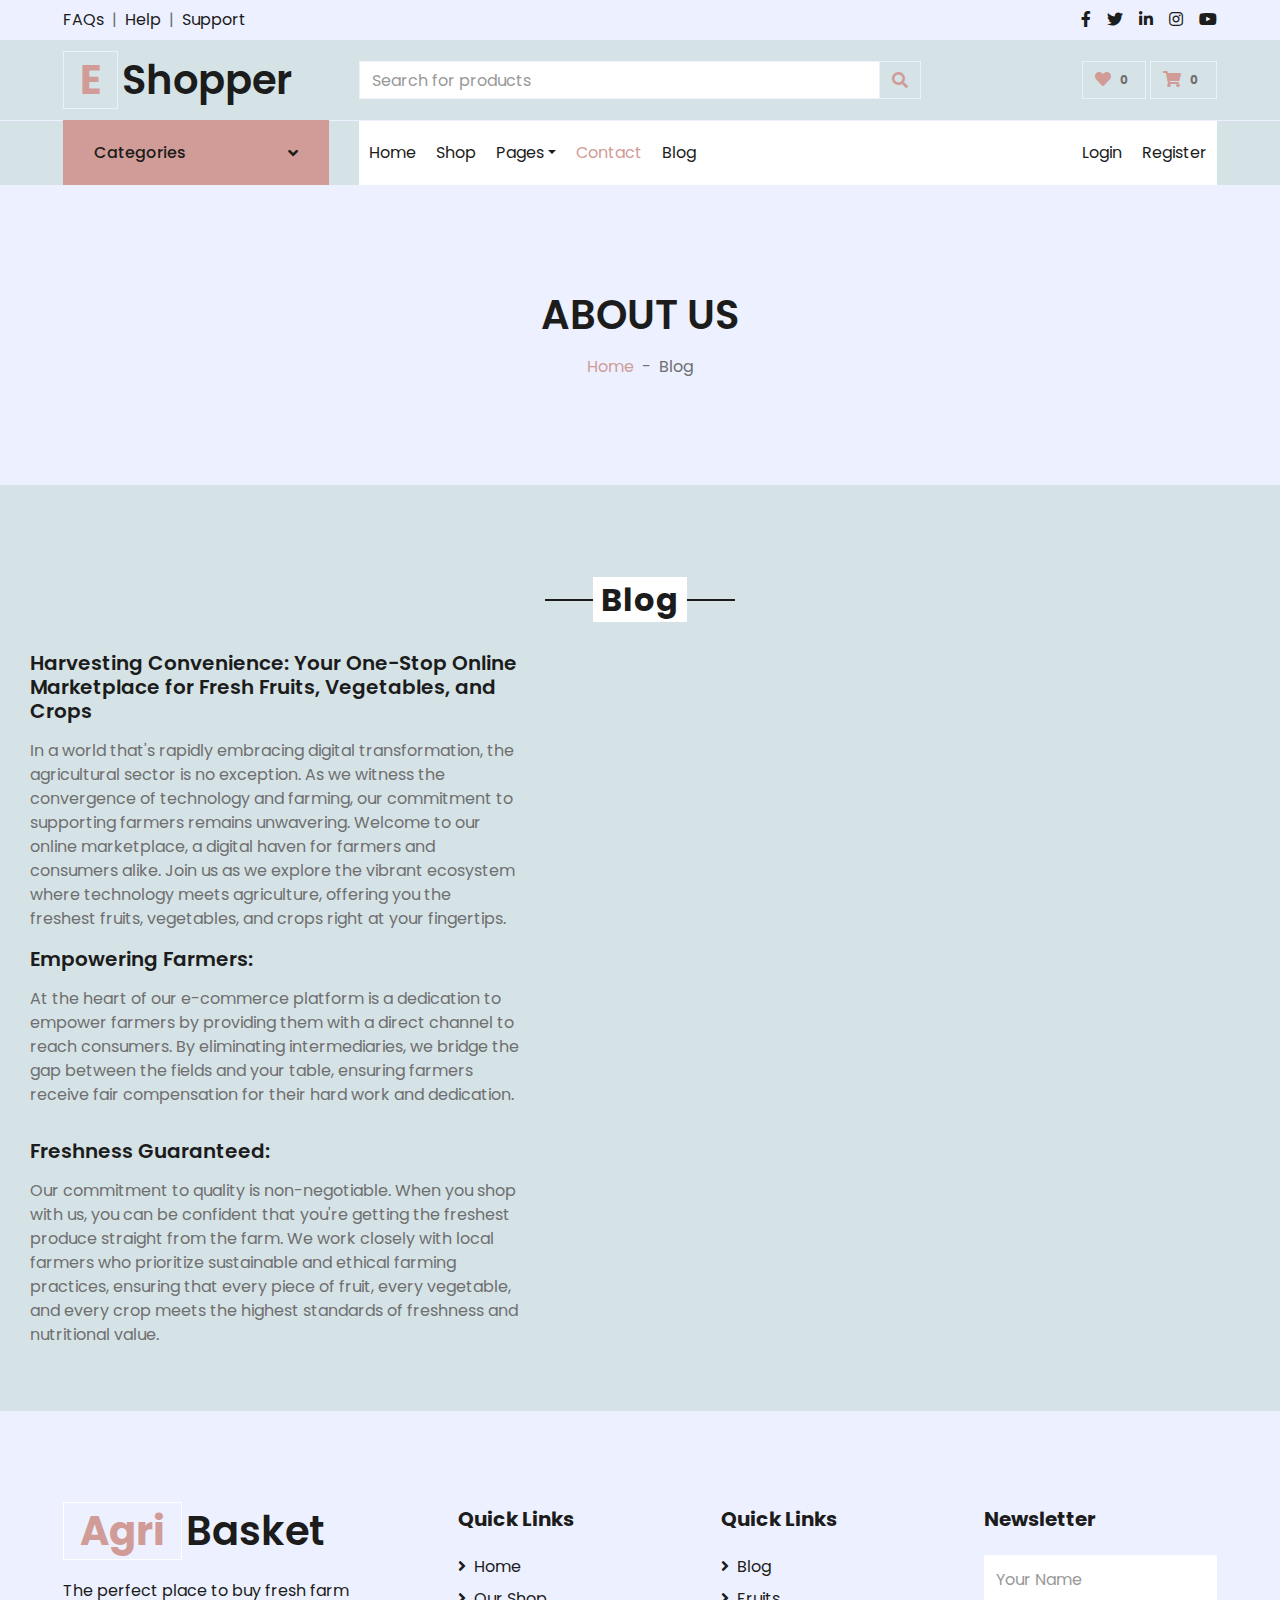
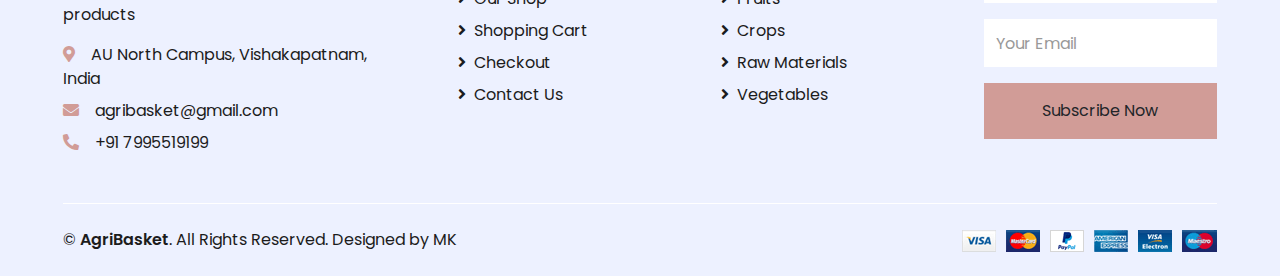
<file: Blog.html>
<!DOCTYPE html>
<html lang="en">

<head>
    <meta charset="utf-8">
    <title>EShopper - Bootstrap Shop Template</title>
    <meta content="width=device-width, initial-scale=1.0" name="viewport">
    <meta content="E-Commerce for farmers" name="keywords">
    <meta content="E-Commerce for farmers" name="description">

    <!-- Favicon -->
    <link href="img/favicon.ico" rel="icon">

    <!-- Google Web Fonts -->
    <link rel="preconnect" href="https://fonts.gstatic.com">
    <link href="https://fonts.googleapis.com/css2?family=Poppins:wght@100;200;300;400;500;600;700;800;900&display=swap" rel="stylesheet"> 

    <!-- Font Awesome -->
    <link href="https://cdnjs.cloudflare.com/ajax/libs/font-awesome/5.10.0/css/all.min.css" rel="stylesheet">

    <!-- Libraries Stylesheet -->
    <link href="lib/owlcarousel/assets/owl.carousel.min.css" rel="stylesheet">

    <!-- Customized Bootstrap Stylesheet -->
    <link href="css/style.css" rel="stylesheet">
</head>

<body>
    <!-- Topbar Start -->
    <div class="container-fluid">
        <div class="row bg-secondary py-2 px-xl-5">
            <div class="col-lg-6 d-none d-lg-block">
                <div class="d-inline-flex align-items-center">
                    <a class="text-dark" href="">FAQs</a>
                    <span class="text-muted px-2">|</span>
                    <a class="text-dark" href="">Help</a>
                    <span class="text-muted px-2">|</span>
                    <a class="text-dark" href="">Support</a>
                </div>
            </div>
            <div class="col-lg-6 text-center text-lg-right">
                <div class="d-inline-flex align-items-center">
                    <a class="text-dark px-2" href="facebook.com">
                        <i class="fab fa-facebook-f"></i>
                    </a>
                    <a class="text-dark px-2" href="twitter.com">
                        <i class="fab fa-twitter"></i>
                    </a>
                    <a class="text-dark px-2" href="linkedin.com">
                        <i class="fab fa-linkedin-in"></i>
                    </a>
                    <a class="text-dark px-2" href="instagram.com">
                        <i class="fab fa-instagram"></i>
                    </a>
                    <a class="text-dark pl-2" href="youtube.com">
                        <i class="fab fa-youtube"></i>
                    </a>
                </div>
            </div>
        </div>
        <div class="row align-items-center py-3 px-xl-5">
            <div class="col-lg-3 d-none d-lg-block">
                <a href="" class="text-decoration-none">
                    <h1 class="m-0 display-5 font-weight-semi-bold"><span class="text-primary font-weight-bold border px-3 mr-1">E</span>Shopper</h1>
                </a>
            </div>
            <div class="col-lg-6 col-6 text-left">
                <form action="">
                    <div class="input-group">
                        <input type="text" class="form-control" placeholder="Search for products">
                        <div class="input-group-append">
                            <span class="input-group-text bg-transparent text-primary">
                                <i class="fa fa-search"></i>
                            </span>
                        </div>
                    </div>
                </form>
            </div>
            <div class="col-lg-3 col-6 text-right">
                <a href="" class="btn border">
                    <i class="fas fa-heart text-primary"></i>
                    <span class="badge">0</span>
                </a>
                <a href="" class="btn border">
                    <i class="fas fa-shopping-cart text-primary"></i>
                    <span class="badge">0</span>
                </a>
            </div>
        </div>
    </div>
    <!-- Topbar End -->


    <!-- Navbar Start -->
    <div class="container-fluid">
        <div class="row border-top px-xl-5">
            <div class="col-lg-3 d-none d-lg-block">
                <a class="btn shadow-none d-flex align-items-center justify-content-between bg-primary text-white w-100" data-toggle="collapse" href="#navbar-vertical" style="height: 65px; margin-top: -1px; padding: 0 30px;">
                    <h6 class="m-0">Categories</h6>
                    <i class="fa fa-angle-down text-dark"></i>
                </a>
                <nav class="collapse position-absolute navbar navbar-vertical navbar-light align-items-start p-0 border border-top-0 border-bottom-0 bg-light" id="navbar-vertical" style="width: calc(100% - 30px); z-index: 1;">
                    <div class="navbar-nav w-100 overflow-hidden" style="height: 410px">
                        <div class="nav-item dropdown">
                            <a href="#" class="nav-link" data-toggle="dropdown">Fruits<i class="fa fa-angle-down float-right mt-1"></i></a>
                            <div class="dropdown-menu position-absolute bg-secondary border-0 rounded-0 w-100 m-0">
                                <a href="Seasonal Fruits.html" class="dropdown-item">Seasonal Fruits</a>
                                <a href="Available Fruits.html" class="dropdown-item">Available Fruits</a>
                                <a href="High in demand.html" class="dropdown-item">High in demand fruits</a>
                            </div>
                        </div>
                        <a href="Vegetables.html" class="nav-item nav-link">Vegetables</a>
                        <a href="Crops.html" class="nav-item nav-link">Crops</a>
                        <a href="Raw materials.html" class="nav-item nav-link">Raw material</a>
                    </div>
                </nav>
            </div>
            <div class="col-lg-9">
                <nav class="navbar navbar-expand-lg bg-light navbar-light py-3 py-lg-0 px-0">
                    <a href="" class="text-decoration-none d-block d-lg-none">
                        <h1 class="m-0 display-5 font-weight-semi-bold"><span class="text-primary font-weight-bold border px-3 mr-1">E</span>Shopper</h1>
                    </a>
                    <button type="button" class="navbar-toggler" data-toggle="collapse" data-target="#navbarCollapse">
                        <span class="navbar-toggler-icon"></span>
                    </button>
                    <div class="collapse navbar-collapse justify-content-between" id="navbarCollapse">
                        <div class="navbar-nav mr-auto py-0">
                            <a href="index.html" class="nav-item nav-link">Home</a>
                            <a href="shop.html" class="nav-item nav-link">Shop</a>
                            
                            <div class="nav-item dropdown">
                                <a href="#" class="nav-link dropdown-toggle" data-toggle="dropdown">Pages</a>
                                <div class="dropdown-menu rounded-0 m-0">
                                    <a href="cart.html" class="dropdown-item">Shopping Cart</a>
                                    <a href="checkout.html" class="dropdown-item">Checkout</a>
                                </div>
                            </div>
                            <a href="contact.html" class="nav-item nav-link active">Contact</a>
                            <a href="Blog.html" class="nav-item nav-link">Blog</a>
                        </div>
                        <div class="navbar-nav ml-auto py-0">
                            <a href="" class="nav-item nav-link">Login</a>
                            <a href="" class="nav-item nav-link">Register</a>
                        </div>
                    </div>
                </nav>
            </div>
        </div>
    </div>
    <!-- Navbar End -->


    <!-- Page Header Start -->
    <div class="container-fluid bg-secondary mb-5">
        <div class="d-flex flex-column align-items-center justify-content-center" style="min-height: 300px">
            <h1 class="font-weight-semi-bold text-uppercase mb-3">About us</h1>
            <div class="d-inline-flex">
                <p class="m-0"><a href="">Home</a></p>
                <p class="m-0 px-2">-</p>
                <p class="m-0">Blog</p>
            </div>
        </div>
    </div>
    <!-- Page Header End -->


    <!-- Contact Start -->
    <div class="container-fluid pt-5">
        <div class="text-center mb-4">
            <h2 class="section-title px-5"><span class="px-2">Blog</span></h2>
        </div>
   
            <div class="col-lg-5 mb-5">
                <h5 class="font-weight-semi-bold mb-3">Harvesting Convenience: Your One-Stop Online Marketplace for Fresh Fruits, Vegetables, and Crops</h5>
                <p>In a world that's rapidly embracing digital transformation, the agricultural sector is no exception. As we witness the convergence of technology and farming, our commitment to supporting farmers remains unwavering. Welcome to our online marketplace, a digital haven for farmers and consumers alike. Join us as we explore the vibrant ecosystem where technology meets agriculture, offering you the freshest fruits, vegetables, and crops right at your fingertips.</p>
                <div class="d-flex flex-column mb-3">
                    <h5 class="font-weight-semi-bold mb-3">Empowering Farmers:</h5>
                    </i>At the heart of our e-commerce platform is a dedication to empower farmers by providing them with a direct channel to reach consumers. By eliminating intermediaries, we bridge the gap between the fields and your table, ensuring farmers receive fair compensation for their hard work and dedication.</p>
                
                </div>
                <div class="d-flex flex-column">
                    <h5 class="font-weight-semi-bold mb-3"><span>Freshness Guaranteed:</span></h5>
                    </i>Our commitment to quality is non-negotiable. When you shop with us, you can be confident that you're getting the freshest produce straight from the farm. We work closely with local farmers who prioritize sustainable and ethical farming practices, ensuring that every piece of fruit, every vegetable, and every crop meets the highest standards of freshness and nutritional value.</p>
            
                </div>
            </div>
        </div>
    </div>
    <!-- Contact End -->


    <!-- Footer Start -->
    <div class="container-fluid bg-secondary text-dark mt-5 pt-5">
        <div class="row px-xl-5 pt-5">
            <div class="col-lg-4 col-md-12 mb-5 pr-3 pr-xl-5">
                <a href="" class="text-decoration-none">
                    <h1 class="mb-4 display-5 font-weight-semi-bold"><span class="text-primary font-weight-bold border border-white px-3 mr-1">Agri</span>Basket</h1>
                </a>
                <p>The perfect place to buy fresh farm products</p>
                <p class="mb-2"><i class="fa fa-map-marker-alt text-primary mr-3"></i>AU North Campus, Vishakapatnam, India</p>
                <p class="mb-2"><i class="fa fa-envelope text-primary mr-3"></i>agribasket@gmail.com</p>
                <p class="mb-0"><i class="fa fa-phone-alt text-primary mr-3"></i>+91 7995519199</p>
            </div>
            <div class="col-lg-8 col-md-12">
                <div class="row">
                    <div class="col-md-4 mb-5">
                        <h5 class="font-weight-bold text-dark mb-4">Quick Links</h5>
                        <div class="d-flex flex-column justify-content-start">
                            <a class="text-dark mb-2" href="index.html"><i class="fa fa-angle-right mr-2"></i>Home</a>
                            <a class="text-dark mb-2" href="shop.html"><i class="fa fa-angle-right mr-2"></i>Our Shop</a>
                            <a class="text-dark mb-2" href="cart.html"><i class="fa fa-angle-right mr-2"></i>Shopping Cart</a>
                            <a class="text-dark mb-2" href="checkout.html"><i class="fa fa-angle-right mr-2"></i>Checkout</a>
                            <a class="text-dark" href="contact.html"><i class="fa fa-angle-right mr-2"></i>Contact Us</a>
                        </div>
                    </div>
                    <div class="col-md-4 mb-5">
                        <h5 class="font-weight-bold text-dark mb-4">Quick Links</h5>
                        <div class="d-flex flex-column justify-content-start">
                            <a class="text-dark mb-2" href="Blog.html"><i class="fa fa-angle-right mr-2"></i>Blog</a>
                            <a class="text-dark mb-2" href="Seasonal Fruits.html"><i class="fa fa-angle-right mr-2"></i>Fruits</a>
                            <a class="text-dark mb-2" href="Crops.html"><i class="fa fa-angle-right mr-2"></i>Crops</a>
                            <a class="text-dark mb-2" href="Raw materials.html"><i class="fa fa-angle-right mr-2"></i>Raw Materials</a>
                            <a class="text-dark" href="Vegetables.html"><i class="fa fa-angle-right mr-2"></i>Vegetables</a>
                        </div>
                    </div>
                    <div class="col-md-4 mb-5">
                        <h5 class="font-weight-bold text-dark mb-4">Newsletter</h5>
                        <form action="">
                            <div class="form-group">
                                <input type="text" class="form-control border-0 py-4" placeholder="Your Name" required="required" />
                            </div>
                            <div class="form-group">
                                <input type="email" class="form-control border-0 py-4" placeholder="Your Email"
                                    required="required" />
                            </div>
                            <div>
                                <button class="btn btn-primary btn-block border-0 py-3" type="submit">Subscribe Now</button>
                            </div>
                        </form>
                    </div>
                </div>
            </div>
        </div>
        <div class="row border-top border-light mx-xl-5 py-4">
            <div class="col-md-6 px-xl-0">
                <p class="mb-md-0 text-center text-md-left text-dark">
                    &copy; <a class="text-dark font-weight-semi-bold" href="#">AgriBasket</a>. All Rights Reserved. Designed
                    by MK
                
                </p>
            </div>
            <div class="col-md-6 px-xl-0 text-center text-md-right">
                <img class="img-fluid" src="img/payments.png" alt="">
            </div>
        </div>
    </div>
    <!-- Footer End -->


    <!-- Back to Top -->
    <a href="#" class="btn btn-primary back-to-top"><i class="fa fa-angle-double-up"></i></a>


    <!-- JavaScript Libraries -->
    <script src="https://code.jquery.com/jquery-3.4.1.min.js"></script>
    <script src="https://stackpath.bootstrapcdn.com/bootstrap/4.4.1/js/bootstrap.bundle.min.js"></script>
    <script src="lib/easing/easing.min.js"></script>
    <script src="lib/owlcarousel/owl.carousel.min.js"></script>

    <!-- Contact Javascript File -->
    <script src="mail/jqBootstrapValidation.min.js"></script>
    <script src="mail/contact.js"></script>

    <!-- Template Javascript -->
    <script src="js/main.js"></script>
</body>

</html>
</file>
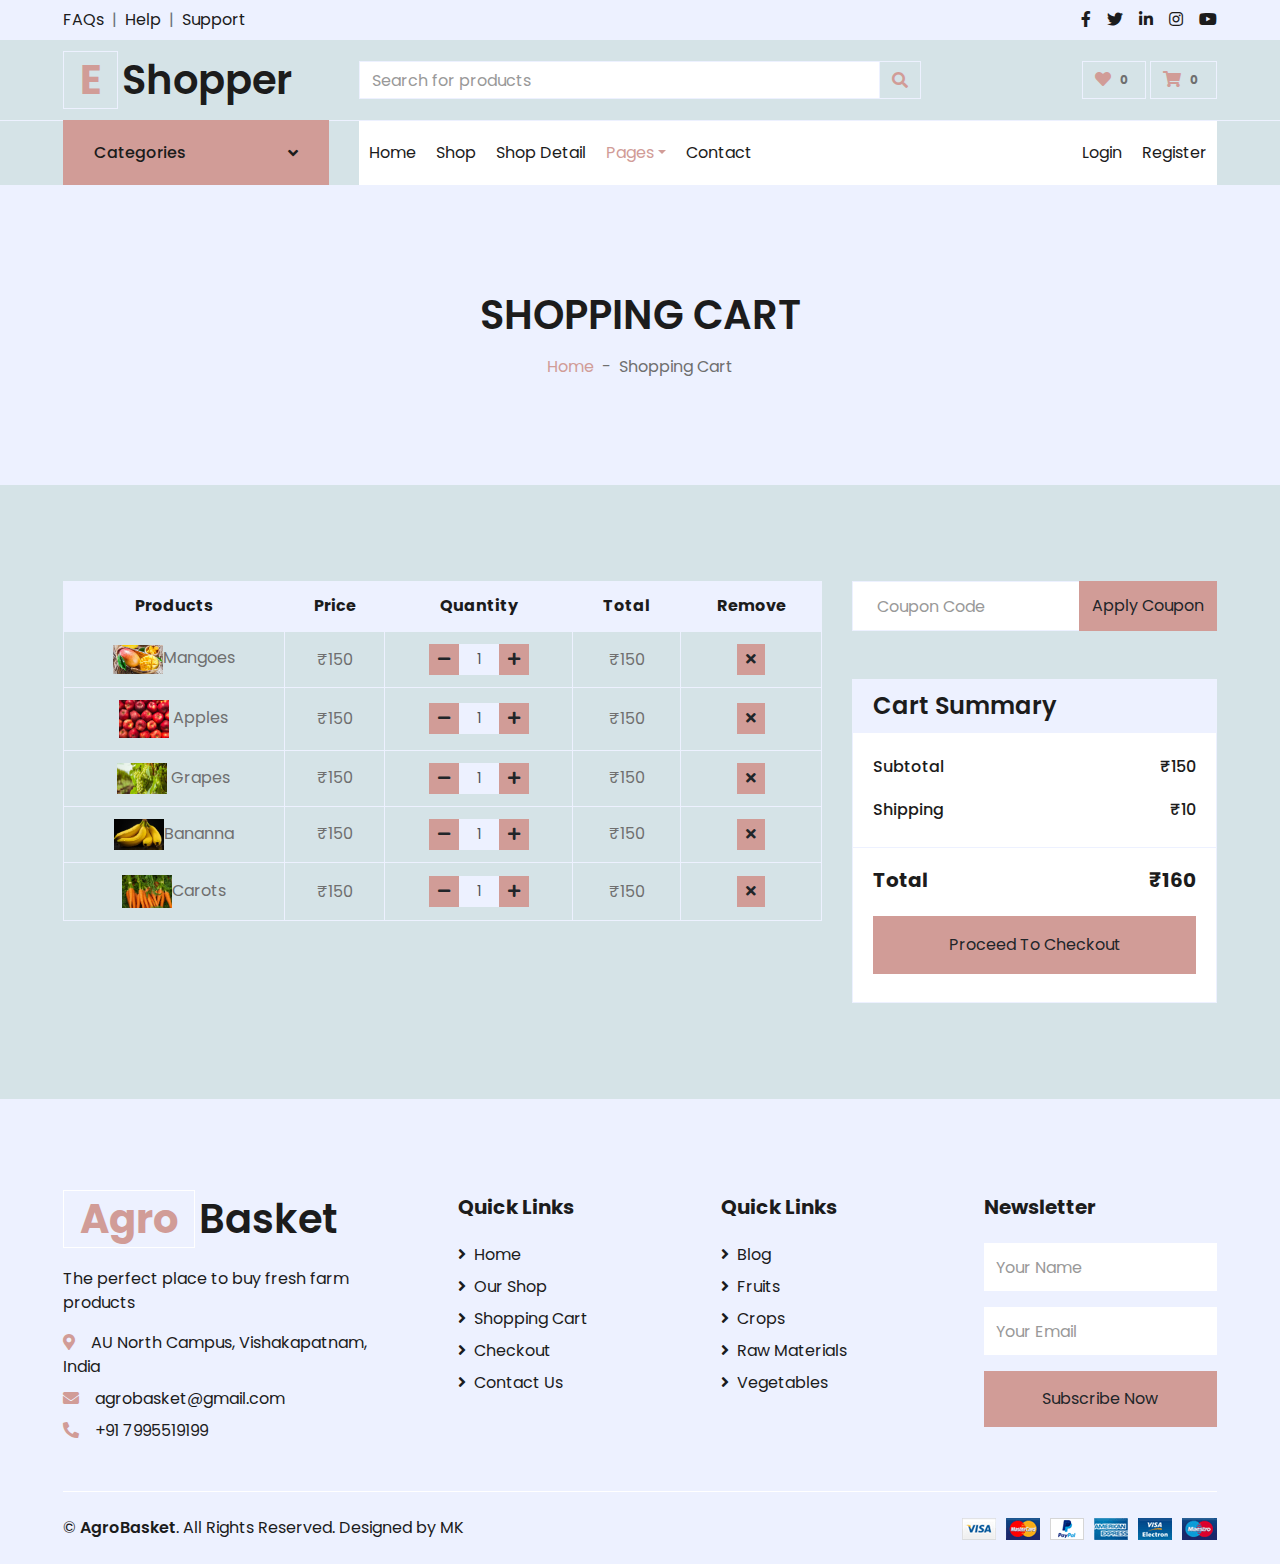
<file: cart.html>
<!DOCTYPE html>
<html lang="en">

<head>
    <meta charset="utf-8">
    <title>Agri-Basket</title>
    <meta content="width=device-width, initial-scale=1.0" name="viewport">
    <meta content="E-Commerce for farmers" name="keywords">
    <meta content="E-Commerce for farmers" name="description">
    <!-- Favicon -->
    <link href="img/favicon.ico" rel="icon">

    <!-- Google Web Fonts -->
    <link rel="preconnect" href="https://fonts.gstatic.com">
    <link href="https://fonts.googleapis.com/css2?family=Poppins:wght@100;200;300;400;500;600;700;800;900&display=swap" rel="stylesheet"> 

    <!-- Font Awesome -->
    <link href="https://cdnjs.cloudflare.com/ajax/libs/font-awesome/5.10.0/css/all.min.css" rel="stylesheet">

    <!-- Libraries Stylesheet -->
    <link href="lib/owlcarousel/assets/owl.carousel.min.css" rel="stylesheet">

    <!-- Customized Bootstrap Stylesheet -->
    <link href="css/style.css" rel="stylesheet">
</head>

<body>
    <!-- Topbar Start -->
    <div class="container-fluid">
        <div class="row bg-secondary py-2 px-xl-5">
            <div class="col-lg-6 d-none d-lg-block">
                <div class="d-inline-flex align-items-center">
                    <a class="text-dark" href="">FAQs</a>
                    <span class="text-muted px-2">|</span>
                    <a class="text-dark" href="">Help</a>
                    <span class="text-muted px-2">|</span>
                    <a class="text-dark" href="">Support</a>
                </div>
            </div>
            <div class="col-lg-6 text-center text-lg-right">
                <div class="d-inline-flex align-items-center">
                    <a class="text-dark px-2" href="facebook.com">
                        <i class="fab fa-facebook-f"></i>
                    </a>
                    <a class="text-dark px-2" href="twitter.com">
                        <i class="fab fa-twitter"></i>
                    </a>
                    <a class="text-dark px-2" href="linkedin.com">
                        <i class="fab fa-linkedin-in"></i>
                    </a>
                    <a class="text-dark px-2" href="instagram.com">
                        <i class="fab fa-instagram"></i>
                    </a>
                    <a class="text-dark pl-2" href="youtube.com">
                        <i class="fab fa-youtube"></i>
                    </a>
                </div>
            </div>
        </div>
        <div class="row align-items-center py-3 px-xl-5">
            <div class="col-lg-3 d-none d-lg-block">
                <a href="" class="text-decoration-none">
                    <h1 class="m-0 display-5 font-weight-semi-bold"><span class="text-primary font-weight-bold border px-3 mr-1">E</span>Shopper</h1>
                </a>
            </div>
            <div class="col-lg-6 col-6 text-left">
                <form action="">
                    <div class="input-group">
                        <input type="text" class="form-control" placeholder="Search for products">
                        <div class="input-group-append">
                            <span class="input-group-text bg-transparent text-primary">
                                <i class="fa fa-search"></i>
                            </span>
                        </div>
                    </div>
                </form>
            </div>
            <div class="col-lg-3 col-6 text-right">
                <a href="" class="btn border">
                    <i class="fas fa-heart text-primary"></i>
                    <span class="badge">0</span>
                </a>
                <a href="" class="btn border">
                    <i class="fas fa-shopping-cart text-primary"></i>
                    <span class="badge">0</span>
                </a>
            </div>
        </div>
    </div>
    <!-- Topbar End -->


    <!-- Navbar Start -->
    <div class="container-fluid">
        <div class="row border-top px-xl-5">
            <div class="col-lg-3 d-none d-lg-block">
                <a class="btn shadow-none d-flex align-items-center justify-content-between bg-primary text-white w-100" data-toggle="collapse" href="#navbar-vertical" style="height: 65px; margin-top: -1px; padding: 0 30px;">
                    <h6 class="m-0">Categories</h6>
                    <i class="fa fa-angle-down text-dark"></i>
                </a>
                <nav class="collapse position-absolute navbar navbar-vertical navbar-light align-items-start p-0 border border-top-0 border-bottom-0 bg-light" id="navbar-vertical" style="width: calc(100% - 30px); z-index: 1;">
                    <div class="navbar-nav w-100 overflow-hidden" style="height: 410px">
                        <div class="nav-item dropdown">
                            <a href="#" class="nav-link" data-toggle="dropdown">Fruits <i class="fa fa-angle-down float-right mt-1"></i></a>
                            <div class="dropdown-menu position-absolute bg-secondary border-0 rounded-0 w-100 m-0">
                                <a href="Seasonal Fruits.html" class="dropdown-item">Seasonal Fruits</a>
                                <a href="Available Fruits.html" class="dropdown-item">Available Fruits</a>
                                <a href="High in demand.html" class="dropdown-item">High in demand fruits</a>
                            </div>
                        </div>
                        <a href="Vegetables.html" class="nav-item nav-link">Vegetables</a>
                        <a href="Crops.html" class="nav-item nav-link">Crops</a>
                        <a href="Raw materials.html" class="nav-item nav-link">Raw material</a>

                    </div>
                </nav>
            </div>
            <div class="col-lg-9">
                <nav class="navbar navbar-expand-lg bg-light navbar-light py-3 py-lg-0 px-0">
                    <a href="" class="text-decoration-none d-block d-lg-none">
                        <h1 class="m-0 display-5 font-weight-semi-bold"><span class="text-primary font-weight-bold border px-3 mr-1">E</span>Shopper</h1>
                    </a>
                    <button type="button" class="navbar-toggler" data-toggle="collapse" data-target="#navbarCollapse">
                        <span class="navbar-toggler-icon"></span>
                    </button>
                    <div class="collapse navbar-collapse justify-content-between" id="navbarCollapse">
                        <div class="navbar-nav mr-auto py-0">
                            <a href="index.html" class="nav-item nav-link">Home</a>
                            <a href="shop.html" class="nav-item nav-link">Shop</a>
                            <a href="detail.html" class="nav-item nav-link">Shop Detail</a>
                            <div class="nav-item dropdown">
                                <a href="#" class="nav-link dropdown-toggle active" data-toggle="dropdown">Pages</a>
                                <div class="dropdown-menu rounded-0 m-0">
                                    <a href="cart.html" class="dropdown-item">Shopping Cart</a>
                                    <a href="checkout.html" class="dropdown-item">Checkout</a>
                                </div>
                            </div>
                            <a href="contact.html" class="nav-item nav-link">Contact</a>
                        </div>
                        <div class="navbar-nav ml-auto py-0">
                            <a href="" class="nav-item nav-link">Login</a>
                            <a href="" class="nav-item nav-link">Register</a>
                        </div>
                    </div>
                </nav>
            </div>
        </div>
    </div>
    <!-- Navbar End -->


    <!-- Page Header Start -->
    <div class="container-fluid bg-secondary mb-5">
        <div class="d-flex flex-column align-items-center justify-content-center" style="min-height: 300px">
            <h1 class="font-weight-semi-bold text-uppercase mb-3">Shopping Cart</h1>
            <div class="d-inline-flex">
                <p class="m-0"><a href="">Home</a></p>
                <p class="m-0 px-2">-</p>
                <p class="m-0">Shopping Cart</p>
            </div>
        </div>
    </div>
    <!-- Page Header End -->


    <!-- Cart Start -->
    <div class="container-fluid pt-5">
        <div class="row px-xl-5">
            <div class="col-lg-8 table-responsive mb-5">
                <table class="table table-bordered text-center mb-0">
                    <thead class="bg-secondary text-dark">
                        <tr>
                            <th>Products</th>
                            <th>Price</th>
                            <th>Quantity</th>
                            <th>Total</th>
                            <th>Remove</th>
                        </tr>
                    </thead>
                    <tbody class="align-middle">
                        <tr>
                            <td class="align-middle"><img src="img/product-1.jpg" alt="" style="width: 50px;">Mangoes</td>
                            <td class="align-middle">₹150</td>
                            <td class="align-middle">
                                <div class="input-group quantity mx-auto" style="width: 100px;">
                                    <div class="input-group-btn">
                                        <button class="btn btn-sm btn-primary btn-minus" >
                                        <i class="fa fa-minus"></i>
                                        </button>
                                    </div>
                                    <input type="text" class="form-control form-control-sm bg-secondary text-center" value="1">
                                    <div class="input-group-btn">
                                        <button class="btn btn-sm btn-primary btn-plus">
                                            <i class="fa fa-plus"></i>
                                        </button>
                                    </div>
                                </div>
                            </td>
                            <td class="align-middle">₹150</td>
                            <td class="align-middle"><button class="btn btn-sm btn-primary"><i class="fa fa-times"></i></button></td>
                        </tr>
                        <tr>
                            <td class="align-middle"><img src="img/product-2.jpg" alt="" style="width: 50px;"> Apples</td>
                            <td class="align-middle">₹150</td>
                            <td class="align-middle">
                                <div class="input-group quantity mx-auto" style="width: 100px;">
                                    <div class="input-group-btn">
                                        <button class="btn btn-sm btn-primary btn-minus" >
                                        <i class="fa fa-minus"></i>
                                        </button>
                                    </div>
                                    <input type="text" class="form-control form-control-sm bg-secondary text-center" value="1">
                                    <div class="input-group-btn">
                                        <button class="btn btn-sm btn-primary btn-plus">
                                            <i class="fa fa-plus"></i>
                                        </button>
                                    </div>
                                </div>
                            </td>
                            <td class="align-middle">₹150</td>
                            <td class="align-middle"><button class="btn btn-sm btn-primary"><i class="fa fa-times"></i></button></td>
                        </tr>
                        <tr>
                            <td class="align-middle"><img src="img/product-3.jpg" alt="" style="width: 50px;"> Grapes</td>
                            <td class="align-middle">₹150</td>
                            <td class="align-middle">
                                <div class="input-group quantity mx-auto" style="width: 100px;">
                                    <div class="input-group-btn">
                                        <button class="btn btn-sm btn-primary btn-minus" >
                                        <i class="fa fa-minus"></i>
                                        </button>
                                    </div>
                                    <input type="text" class="form-control form-control-sm bg-secondary text-center" value="1">
                                    <div class="input-group-btn">
                                        <button class="btn btn-sm btn-primary btn-plus">
                                            <i class="fa fa-plus"></i>
                                        </button>
                                    </div>
                                </div>
                            </td>
                            <td class="align-middle">₹150</td>
                            <td class="align-middle"><button class="btn btn-sm btn-primary"><i class="fa fa-times"></i></button></td>
                        </tr>
                        <tr>
                            <td class="align-middle"><img src="img/product-4.jpg" alt="" style="width: 50px;">Bananna</td>
                            <td class="align-middle">₹150</td>
                            <td class="align-middle">
                                <div class="input-group quantity mx-auto" style="width: 100px;">
                                    <div class="input-group-btn">
                                        <button class="btn btn-sm btn-primary btn-minus" >
                                        <i class="fa fa-minus"></i>
                                        </button>
                                    </div>
                                    <input type="text" class="form-control form-control-sm bg-secondary text-center" value="1">
                                    <div class="input-group-btn">
                                        <button class="btn btn-sm btn-primary btn-plus">
                                            <i class="fa fa-plus"></i>
                                        </button>
                                    </div>
                                </div>
                            </td>
                            <td class="align-middle">₹150</td>
                            <td class="align-middle"><button class="btn btn-sm btn-primary"><i class="fa fa-times"></i></button></td>
                        </tr>
                        <tr>
                            <td class="align-middle"><img src="img/product-5.jpg" alt="" style="width: 50px;">Carots</td>
                            <td class="align-middle">₹150</td>
                            <td class="align-middle">
                                <div class="input-group quantity mx-auto" style="width: 100px;">
                                    <div class="input-group-btn">
                                        <button class="btn btn-sm btn-primary btn-minus" >
                                        <i class="fa fa-minus"></i>
                                        </button>
                                    </div>
                                    <input type="text" class="form-control form-control-sm bg-secondary text-center" value="1">
                                    <div class="input-group-btn">
                                        <button class="btn btn-sm btn-primary btn-plus">
                                            <i class="fa fa-plus"></i>
                                        </button>
                                    </div>
                                </div>
                            </td>
                            <td class="align-middle">₹150</td>
                            <td class="align-middle"><button class="btn btn-sm btn-primary"><i class="fa fa-times"></i></button></td>
                        </tr>
                    </tbody>
                </table>
            </div>
            <div class="col-lg-4">
                <form class="mb-5" action="">
                    <div class="input-group">
                        <input type="text" class="form-control p-4" placeholder="Coupon Code">
                        <div class="input-group-append">
                            <button class="btn btn-primary">Apply Coupon</button>
                        </div>
                    </div>
                </form>
                <div class="card border-secondary mb-5">
                    <div class="card-header bg-secondary border-0">
                        <h4 class="font-weight-semi-bold m-0">Cart Summary</h4>
                    </div>
                    <div class="card-body">
                        <div class="d-flex justify-content-between mb-3 pt-1">
                            <h6 class="font-weight-medium">Subtotal</h6>
                            <h6 class="font-weight-medium">₹150</h6>
                        </div>
                        <div class="d-flex justify-content-between">
                            <h6 class="font-weight-medium">Shipping</h6>
                            <h6 class="font-weight-medium">₹10</h6>
                        </div>
                    </div>
                    <div class="card-footer border-secondary bg-transparent">
                        <div class="d-flex justify-content-between mt-2">
                            <h5 class="font-weight-bold">Total</h5>
                            <h5 class="font-weight-bold">₹160</h5>
                        </div>
                        <button class="btn btn-block btn-primary my-3 py-3">Proceed To Checkout</button>
                    </div>
                </div>
            </div>
        </div>
    </div>
    <!-- Cart End -->


    <!-- Footer Start -->
    <div class="container-fluid bg-secondary text-dark mt-5 pt-5">
        <div class="row px-xl-5 pt-5">
            <div class="col-lg-4 col-md-12 mb-5 pr-3 pr-xl-5">
                <a href="" class="text-decoration-none">
                    <h1 class="mb-4 display-5 font-weight-semi-bold"><span class="text-primary font-weight-bold border border-white px-3 mr-1">Agro</span>Basket</h1>
                </a>
                <p>The perfect place to buy fresh farm products</p>
                <p class="mb-2"><i class="fa fa-map-marker-alt text-primary mr-3"></i>AU North Campus, Vishakapatnam, India</p>
                <p class="mb-2"><i class="fa fa-envelope text-primary mr-3"></i>agrobasket@gmail.com</p>
                <p class="mb-0"><i class="fa fa-phone-alt text-primary mr-3"></i>+91 7995519199</p>
            </div>
            <div class="col-lg-8 col-md-12">
                <div class="row">
                    <div class="col-md-4 mb-5">
                        <h5 class="font-weight-bold text-dark mb-4">Quick Links</h5>
                        <div class="d-flex flex-column justify-content-start">
                            <a class="text-dark mb-2" href="index.html"><i class="fa fa-angle-right mr-2"></i>Home</a>
                            <a class="text-dark mb-2" href="shop.html"><i class="fa fa-angle-right mr-2"></i>Our Shop</a>
                            <a class="text-dark mb-2" href="cart.html"><i class="fa fa-angle-right mr-2"></i>Shopping Cart</a>
                            <a class="text-dark mb-2" href="checkout.html"><i class="fa fa-angle-right mr-2"></i>Checkout</a>
                            <a class="text-dark" href="contact.html"><i class="fa fa-angle-right mr-2"></i>Contact Us</a>
                        </div>
                    </div>
                    <div class="col-md-4 mb-5">
                        <h5 class="font-weight-bold text-dark mb-4">Quick Links</h5>
                        <div class="d-flex flex-column justify-content-start">
                            <a class="text-dark mb-2" href="Blog.html"><i class="fa fa-angle-right mr-2"></i>Blog</a>
                            <a class="text-dark mb-2" href="Seasonal Fruits.html"><i class="fa fa-angle-right mr-2"></i>Fruits</a>
                            <a class="text-dark mb-2" href="Crops.html"><i class="fa fa-angle-right mr-2"></i>Crops</a>
                            <a class="text-dark mb-2" href="Raw materials.html"><i class="fa fa-angle-right mr-2"></i>Raw Materials</a>
                            <a class="text-dark" href="Vegetables.html"><i class="fa fa-angle-right mr-2"></i>Vegetables</a>
                        </div>
                    </div>
                    <div class="col-md-4 mb-5">
                        <h5 class="font-weight-bold text-dark mb-4">Newsletter</h5>
                        <form action="">
                            <div class="form-group">
                                <input type="text" class="form-control border-0 py-4" placeholder="Your Name" required="required" />
                            </div>
                            <div class="form-group">
                                <input type="email" class="form-control border-0 py-4" placeholder="Your Email"
                                    required="required" />
                            </div>
                            <div>
                                <button class="btn btn-primary btn-block border-0 py-3" type="submit">Subscribe Now</button>
                            </div>
                        </form>
                    </div>
                </div>
            </div>
        </div>
        <div class="row border-top border-light mx-xl-5 py-4">
            <div class="col-md-6 px-xl-0">
                <p class="mb-md-0 text-center text-md-left text-dark">
                    &copy; <a class="text-dark font-weight-semi-bold" href="#">AgroBasket</a>. All Rights Reserved. Designed
                    by MK
                
                </p>
            </div>
            <div class="col-md-6 px-xl-0 text-center text-md-right">
                <img class="img-fluid" src="img/payments.png" alt="">
            </div>
        </div>
    </div> <!-- Footer End -->


    <!-- Back to Top -->
    <a href="#" class="btn btn-primary back-to-top"><i class="fa fa-angle-double-up"></i></a>


    <!-- JavaScript Libraries -->
    <script src="https://code.jquery.com/jquery-3.4.1.min.js"></script>
    <script src="https://stackpath.bootstrapcdn.com/bootstrap/4.4.1/js/bootstrap.bundle.min.js"></script>
    <script src="lib/easing/easing.min.js"></script>
    <script src="lib/owlcarousel/owl.carousel.min.js"></script>

    <!-- Contact Javascript File -->
    <script src="mail/jqBootstrapValidation.min.js"></script>
    <script src="mail/contact.js"></script>

    <!-- Template Javascript -->
    <script src="js/main.js"></script>
</body>

</html>
</file>
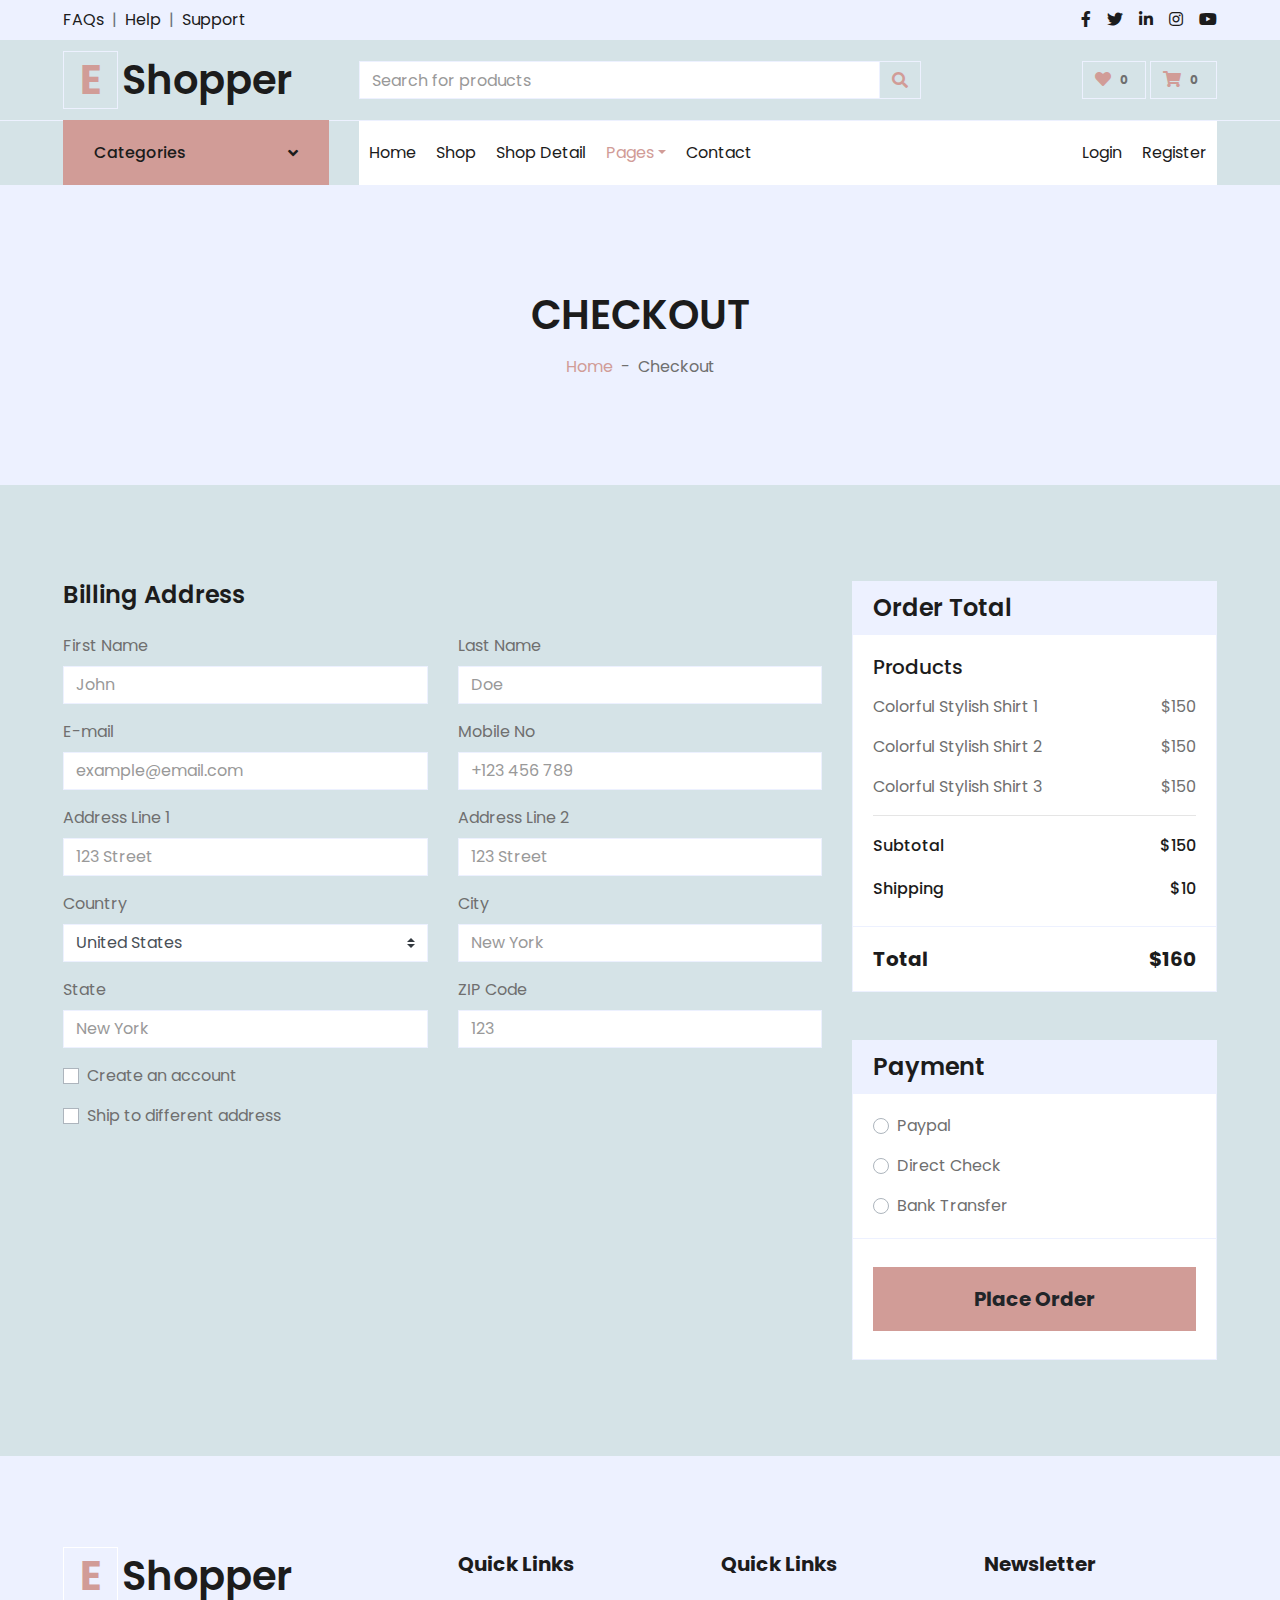
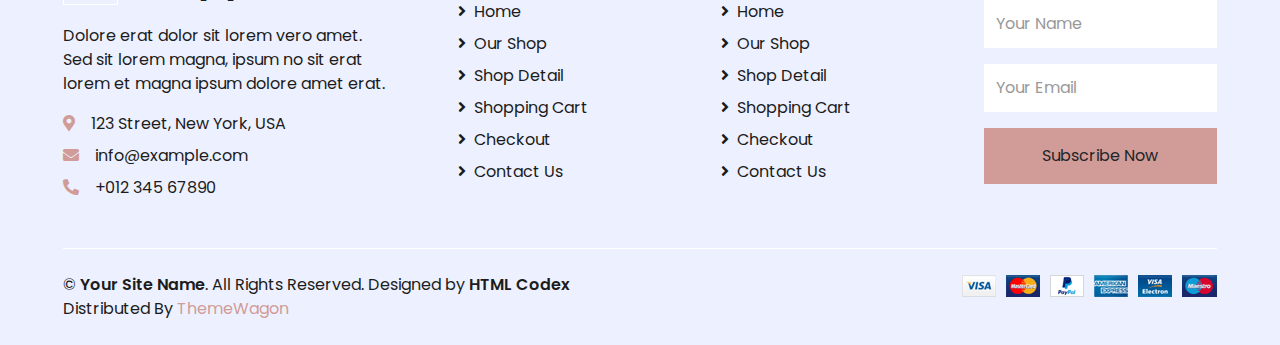
<file: checkout.html>
<!DOCTYPE html>
<html lang="en">

<head>
    <meta charset="utf-8">
    <title>EShopper - Bootstrap Shop Template</title>
    <meta content="width=device-width, initial-scale=1.0" name="viewport">
    <meta content="Free HTML Templates" name="keywords">
    <meta content="Free HTML Templates" name="description">

    <!-- Favicon -->
    <link href="img/favicon.ico" rel="icon">

    <!-- Google Web Fonts -->
    <link rel="preconnect" href="https://fonts.gstatic.com">
    <link href="https://fonts.googleapis.com/css2?family=Poppins:wght@100;200;300;400;500;600;700;800;900&display=swap" rel="stylesheet"> 

    <!-- Font Awesome -->
    <link href="https://cdnjs.cloudflare.com/ajax/libs/font-awesome/5.10.0/css/all.min.css" rel="stylesheet">

    <!-- Libraries Stylesheet -->
    <link href="lib/owlcarousel/assets/owl.carousel.min.css" rel="stylesheet">

    <!-- Customized Bootstrap Stylesheet -->
    <link href="css/style.css" rel="stylesheet">
</head>

<body>
    <!-- Topbar Start -->
    <div class="container-fluid">
        <div class="row bg-secondary py-2 px-xl-5">
            <div class="col-lg-6 d-none d-lg-block">
                <div class="d-inline-flex align-items-center">
                    <a class="text-dark" href="">FAQs</a>
                    <span class="text-muted px-2">|</span>
                    <a class="text-dark" href="">Help</a>
                    <span class="text-muted px-2">|</span>
                    <a class="text-dark" href="">Support</a>
                </div>
            </div>
            <div class="col-lg-6 text-center text-lg-right">
                <div class="d-inline-flex align-items-center">
                    <a class="text-dark px-2" href="">
                        <i class="fab fa-facebook-f"></i>
                    </a>
                    <a class="text-dark px-2" href="">
                        <i class="fab fa-twitter"></i>
                    </a>
                    <a class="text-dark px-2" href="">
                        <i class="fab fa-linkedin-in"></i>
                    </a>
                    <a class="text-dark px-2" href="">
                        <i class="fab fa-instagram"></i>
                    </a>
                    <a class="text-dark pl-2" href="">
                        <i class="fab fa-youtube"></i>
                    </a>
                </div>
            </div>
        </div>
        <div class="row align-items-center py-3 px-xl-5">
            <div class="col-lg-3 d-none d-lg-block">
                <a href="" class="text-decoration-none">
                    <h1 class="m-0 display-5 font-weight-semi-bold"><span class="text-primary font-weight-bold border px-3 mr-1">E</span>Shopper</h1>
                </a>
            </div>
            <div class="col-lg-6 col-6 text-left">
                <form action="">
                    <div class="input-group">
                        <input type="text" class="form-control" placeholder="Search for products">
                        <div class="input-group-append">
                            <span class="input-group-text bg-transparent text-primary">
                                <i class="fa fa-search"></i>
                            </span>
                        </div>
                    </div>
                </form>
            </div>
            <div class="col-lg-3 col-6 text-right">
                <a href="" class="btn border">
                    <i class="fas fa-heart text-primary"></i>
                    <span class="badge">0</span>
                </a>
                <a href="" class="btn border">
                    <i class="fas fa-shopping-cart text-primary"></i>
                    <span class="badge">0</span>
                </a>
            </div>
        </div>
    </div>
    <!-- Topbar End -->


    <!-- Navbar Start -->
    <div class="container-fluid">
        <div class="row border-top px-xl-5">
            <div class="col-lg-3 d-none d-lg-block">
                <a class="btn shadow-none d-flex align-items-center justify-content-between bg-primary text-white w-100" data-toggle="collapse" href="#navbar-vertical" style="height: 65px; margin-top: -1px; padding: 0 30px;">
                    <h6 class="m-0">Categories</h6>
                    <i class="fa fa-angle-down text-dark"></i>
                </a>
                <nav class="collapse position-absolute navbar navbar-vertical navbar-light align-items-start p-0 border border-top-0 border-bottom-0 bg-light" id="navbar-vertical" style="width: calc(100% - 30px); z-index: 1;">
                    <div class="navbar-nav w-100 overflow-hidden" style="height: 410px">
                        <div class="nav-item dropdown">
                            <a href="#" class="nav-link" data-toggle="dropdown">Dresses <i class="fa fa-angle-down float-right mt-1"></i></a>
                            <div class="dropdown-menu position-absolute bg-secondary border-0 rounded-0 w-100 m-0">
                                <a href="" class="dropdown-item">Men's Dresses</a>
                                <a href="" class="dropdown-item">Women's Dresses</a>
                                <a href="" class="dropdown-item">Baby's Dresses</a>
                            </div>
                        </div>
                        <a href="" class="nav-item nav-link">Shirts</a>
                        <a href="" class="nav-item nav-link">Jeans</a>
                        <a href="" class="nav-item nav-link">Swimwear</a>
                        <a href="" class="nav-item nav-link">Sleepwear</a>
                        <a href="" class="nav-item nav-link">Sportswear</a>
                        <a href="" class="nav-item nav-link">Jumpsuits</a>
                        <a href="" class="nav-item nav-link">Blazers</a>
                        <a href="" class="nav-item nav-link">Jackets</a>
                        <a href="" class="nav-item nav-link">Shoes</a>
                    </div>
                </nav>
            </div>
            <div class="col-lg-9">
                <nav class="navbar navbar-expand-lg bg-light navbar-light py-3 py-lg-0 px-0">
                    <a href="" class="text-decoration-none d-block d-lg-none">
                        <h1 class="m-0 display-5 font-weight-semi-bold"><span class="text-primary font-weight-bold border px-3 mr-1">E</span>Shopper</h1>
                    </a>
                    <button type="button" class="navbar-toggler" data-toggle="collapse" data-target="#navbarCollapse">
                        <span class="navbar-toggler-icon"></span>
                    </button>
                    <div class="collapse navbar-collapse justify-content-between" id="navbarCollapse">
                        <div class="navbar-nav mr-auto py-0">
                            <a href="index.html" class="nav-item nav-link">Home</a>
                            <a href="shop.html" class="nav-item nav-link">Shop</a>
                            <a href="detail.html" class="nav-item nav-link">Shop Detail</a>
                            <div class="nav-item dropdown">
                                <a href="#" class="nav-link dropdown-toggle active" data-toggle="dropdown">Pages</a>
                                <div class="dropdown-menu rounded-0 m-0">
                                    <a href="cart.html" class="dropdown-item">Shopping Cart</a>
                                    <a href="checkout.html" class="dropdown-item">Checkout</a>
                                </div>
                            </div>
                            <a href="contact.html" class="nav-item nav-link">Contact</a>
                        </div>
                        <div class="navbar-nav ml-auto py-0">
                            <a href="" class="nav-item nav-link">Login</a>
                            <a href="" class="nav-item nav-link">Register</a>
                        </div>
                    </div>
                </nav>
            </div>
        </div>
    </div>
    <!-- Navbar End -->


    <!-- Page Header Start -->
    <div class="container-fluid bg-secondary mb-5">
        <div class="d-flex flex-column align-items-center justify-content-center" style="min-height: 300px">
            <h1 class="font-weight-semi-bold text-uppercase mb-3">Checkout</h1>
            <div class="d-inline-flex">
                <p class="m-0"><a href="">Home</a></p>
                <p class="m-0 px-2">-</p>
                <p class="m-0">Checkout</p>
            </div>
        </div>
    </div>
    <!-- Page Header End -->


    <!-- Checkout Start -->
    <div class="container-fluid pt-5">
        <div class="row px-xl-5">
            <div class="col-lg-8">
                <div class="mb-4">
                    <h4 class="font-weight-semi-bold mb-4">Billing Address</h4>
                    <div class="row">
                        <div class="col-md-6 form-group">
                            <label>First Name</label>
                            <input class="form-control" type="text" placeholder="John">
                        </div>
                        <div class="col-md-6 form-group">
                            <label>Last Name</label>
                            <input class="form-control" type="text" placeholder="Doe">
                        </div>
                        <div class="col-md-6 form-group">
                            <label>E-mail</label>
                            <input class="form-control" type="text" placeholder="example@email.com">
                        </div>
                        <div class="col-md-6 form-group">
                            <label>Mobile No</label>
                            <input class="form-control" type="text" placeholder="+123 456 789">
                        </div>
                        <div class="col-md-6 form-group">
                            <label>Address Line 1</label>
                            <input class="form-control" type="text" placeholder="123 Street">
                        </div>
                        <div class="col-md-6 form-group">
                            <label>Address Line 2</label>
                            <input class="form-control" type="text" placeholder="123 Street">
                        </div>
                        <div class="col-md-6 form-group">
                            <label>Country</label>
                            <select class="custom-select">
                                <option selected>United States</option>
                                <option>Afghanistan</option>
                                <option>Albania</option>
                                <option>Algeria</option>
                            </select>
                        </div>
                        <div class="col-md-6 form-group">
                            <label>City</label>
                            <input class="form-control" type="text" placeholder="New York">
                        </div>
                        <div class="col-md-6 form-group">
                            <label>State</label>
                            <input class="form-control" type="text" placeholder="New York">
                        </div>
                        <div class="col-md-6 form-group">
                            <label>ZIP Code</label>
                            <input class="form-control" type="text" placeholder="123">
                        </div>
                        <div class="col-md-12 form-group">
                            <div class="custom-control custom-checkbox">
                                <input type="checkbox" class="custom-control-input" id="newaccount">
                                <label class="custom-control-label" for="newaccount">Create an account</label>
                            </div>
                        </div>
                        <div class="col-md-12 form-group">
                            <div class="custom-control custom-checkbox">
                                <input type="checkbox" class="custom-control-input" id="shipto">
                                <label class="custom-control-label" for="shipto"  data-toggle="collapse" data-target="#shipping-address">Ship to different address</label>
                            </div>
                        </div>
                    </div>
                </div>
                <div class="collapse mb-4" id="shipping-address">
                    <h4 class="font-weight-semi-bold mb-4">Shipping Address</h4>
                    <div class="row">
                        <div class="col-md-6 form-group">
                            <label>First Name</label>
                            <input class="form-control" type="text" placeholder="John">
                        </div>
                        <div class="col-md-6 form-group">
                            <label>Last Name</label>
                            <input class="form-control" type="text" placeholder="Doe">
                        </div>
                        <div class="col-md-6 form-group">
                            <label>E-mail</label>
                            <input class="form-control" type="text" placeholder="example@email.com">
                        </div>
                        <div class="col-md-6 form-group">
                            <label>Mobile No</label>
                            <input class="form-control" type="text" placeholder="+123 456 789">
                        </div>
                        <div class="col-md-6 form-group">
                            <label>Address Line 1</label>
                            <input class="form-control" type="text" placeholder="123 Street">
                        </div>
                        <div class="col-md-6 form-group">
                            <label>Address Line 2</label>
                            <input class="form-control" type="text" placeholder="123 Street">
                        </div>
                        <div class="col-md-6 form-group">
                            <label>Country</label>
                            <select class="custom-select">
                                <option selected>United States</option>
                                <option>Afghanistan</option>
                                <option>Albania</option>
                                <option>Algeria</option>
                            </select>
                        </div>
                        <div class="col-md-6 form-group">
                            <label>City</label>
                            <input class="form-control" type="text" placeholder="New York">
                        </div>
                        <div class="col-md-6 form-group">
                            <label>State</label>
                            <input class="form-control" type="text" placeholder="New York">
                        </div>
                        <div class="col-md-6 form-group">
                            <label>ZIP Code</label>
                            <input class="form-control" type="text" placeholder="123">
                        </div>
                    </div>
                </div>
            </div>
            <div class="col-lg-4">
                <div class="card border-secondary mb-5">
                    <div class="card-header bg-secondary border-0">
                        <h4 class="font-weight-semi-bold m-0">Order Total</h4>
                    </div>
                    <div class="card-body">
                        <h5 class="font-weight-medium mb-3">Products</h5>
                        <div class="d-flex justify-content-between">
                            <p>Colorful Stylish Shirt 1</p>
                            <p>$150</p>
                        </div>
                        <div class="d-flex justify-content-between">
                            <p>Colorful Stylish Shirt 2</p>
                            <p>$150</p>
                        </div>
                        <div class="d-flex justify-content-between">
                            <p>Colorful Stylish Shirt 3</p>
                            <p>$150</p>
                        </div>
                        <hr class="mt-0">
                        <div class="d-flex justify-content-between mb-3 pt-1">
                            <h6 class="font-weight-medium">Subtotal</h6>
                            <h6 class="font-weight-medium">$150</h6>
                        </div>
                        <div class="d-flex justify-content-between">
                            <h6 class="font-weight-medium">Shipping</h6>
                            <h6 class="font-weight-medium">$10</h6>
                        </div>
                    </div>
                    <div class="card-footer border-secondary bg-transparent">
                        <div class="d-flex justify-content-between mt-2">
                            <h5 class="font-weight-bold">Total</h5>
                            <h5 class="font-weight-bold">$160</h5>
                        </div>
                    </div>
                </div>
                <div class="card border-secondary mb-5">
                    <div class="card-header bg-secondary border-0">
                        <h4 class="font-weight-semi-bold m-0">Payment</h4>
                    </div>
                    <div class="card-body">
                        <div class="form-group">
                            <div class="custom-control custom-radio">
                                <input type="radio" class="custom-control-input" name="payment" id="paypal">
                                <label class="custom-control-label" for="paypal">Paypal</label>
                            </div>
                        </div>
                        <div class="form-group">
                            <div class="custom-control custom-radio">
                                <input type="radio" class="custom-control-input" name="payment" id="directcheck">
                                <label class="custom-control-label" for="directcheck">Direct Check</label>
                            </div>
                        </div>
                        <div class="">
                            <div class="custom-control custom-radio">
                                <input type="radio" class="custom-control-input" name="payment" id="banktransfer">
                                <label class="custom-control-label" for="banktransfer">Bank Transfer</label>
                            </div>
                        </div>
                    </div>
                    <div class="card-footer border-secondary bg-transparent">
                        <button class="btn btn-lg btn-block btn-primary font-weight-bold my-3 py-3">Place Order</button>
                    </div>
                </div>
            </div>
        </div>
    </div>
    <!-- Checkout End -->


    <!-- Footer Start -->
    <div class="container-fluid bg-secondary text-dark mt-5 pt-5">
        <div class="row px-xl-5 pt-5">
            <div class="col-lg-4 col-md-12 mb-5 pr-3 pr-xl-5">
                <a href="" class="text-decoration-none">
                    <h1 class="mb-4 display-5 font-weight-semi-bold"><span class="text-primary font-weight-bold border border-white px-3 mr-1">E</span>Shopper</h1>
                </a>
                <p>Dolore erat dolor sit lorem vero amet. Sed sit lorem magna, ipsum no sit erat lorem et magna ipsum dolore amet erat.</p>
                <p class="mb-2"><i class="fa fa-map-marker-alt text-primary mr-3"></i>123 Street, New York, USA</p>
                <p class="mb-2"><i class="fa fa-envelope text-primary mr-3"></i>info@example.com</p>
                <p class="mb-0"><i class="fa fa-phone-alt text-primary mr-3"></i>+012 345 67890</p>
            </div>
            <div class="col-lg-8 col-md-12">
                <div class="row">
                    <div class="col-md-4 mb-5">
                        <h5 class="font-weight-bold text-dark mb-4">Quick Links</h5>
                        <div class="d-flex flex-column justify-content-start">
                            <a class="text-dark mb-2" href="index.html"><i class="fa fa-angle-right mr-2"></i>Home</a>
                            <a class="text-dark mb-2" href="shop.html"><i class="fa fa-angle-right mr-2"></i>Our Shop</a>
                            <a class="text-dark mb-2" href="detail.html"><i class="fa fa-angle-right mr-2"></i>Shop Detail</a>
                            <a class="text-dark mb-2" href="cart.html"><i class="fa fa-angle-right mr-2"></i>Shopping Cart</a>
                            <a class="text-dark mb-2" href="checkout.html"><i class="fa fa-angle-right mr-2"></i>Checkout</a>
                            <a class="text-dark" href="contact.html"><i class="fa fa-angle-right mr-2"></i>Contact Us</a>
                        </div>
                    </div>
                    <div class="col-md-4 mb-5">
                        <h5 class="font-weight-bold text-dark mb-4">Quick Links</h5>
                        <div class="d-flex flex-column justify-content-start">
                            <a class="text-dark mb-2" href="index.html"><i class="fa fa-angle-right mr-2"></i>Home</a>
                            <a class="text-dark mb-2" href="shop.html"><i class="fa fa-angle-right mr-2"></i>Our Shop</a>
                            <a class="text-dark mb-2" href="detail.html"><i class="fa fa-angle-right mr-2"></i>Shop Detail</a>
                            <a class="text-dark mb-2" href="cart.html"><i class="fa fa-angle-right mr-2"></i>Shopping Cart</a>
                            <a class="text-dark mb-2" href="checkout.html"><i class="fa fa-angle-right mr-2"></i>Checkout</a>
                            <a class="text-dark" href="contact.html"><i class="fa fa-angle-right mr-2"></i>Contact Us</a>
                        </div>
                    </div>
                    <div class="col-md-4 mb-5">
                        <h5 class="font-weight-bold text-dark mb-4">Newsletter</h5>
                        <form action="">
                            <div class="form-group">
                                <input type="text" class="form-control border-0 py-4" placeholder="Your Name" required="required" />
                            </div>
                            <div class="form-group">
                                <input type="email" class="form-control border-0 py-4" placeholder="Your Email"
                                    required="required" />
                            </div>
                            <div>
                                <button class="btn btn-primary btn-block border-0 py-3" type="submit">Subscribe Now</button>
                            </div>
                        </form>
                    </div>
                </div>
            </div>
        </div>
        <div class="row border-top border-light mx-xl-5 py-4">
            <div class="col-md-6 px-xl-0">
                <p class="mb-md-0 text-center text-md-left text-dark">
                    &copy; <a class="text-dark font-weight-semi-bold" href="#">Your Site Name</a>. All Rights Reserved. Designed
                    by
                    <a class="text-dark font-weight-semi-bold" href="https://htmlcodex.com">HTML Codex</a><br>
                    Distributed By <a href="https://themewagon.com" target="_blank">ThemeWagon</a>
                </p>
            </div>
            <div class="col-md-6 px-xl-0 text-center text-md-right">
                <img class="img-fluid" src="img/payments.png" alt="">
            </div>
        </div>
    </div>
    <!-- Footer End -->


    <!-- Back to Top -->
    <a href="#" class="btn btn-primary back-to-top"><i class="fa fa-angle-double-up"></i></a>


    <!-- JavaScript Libraries -->
    <script src="https://code.jquery.com/jquery-3.4.1.min.js"></script>
    <script src="https://stackpath.bootstrapcdn.com/bootstrap/4.4.1/js/bootstrap.bundle.min.js"></script>
    <script src="lib/easing/easing.min.js"></script>
    <script src="lib/owlcarousel/owl.carousel.min.js"></script>

    <!-- Contact Javascript File -->
    <script src="mail/jqBootstrapValidation.min.js"></script>
    <script src="mail/contact.js"></script>

    <!-- Template Javascript -->
    <script src="js/main.js"></script>
</body>

</html>
</file>
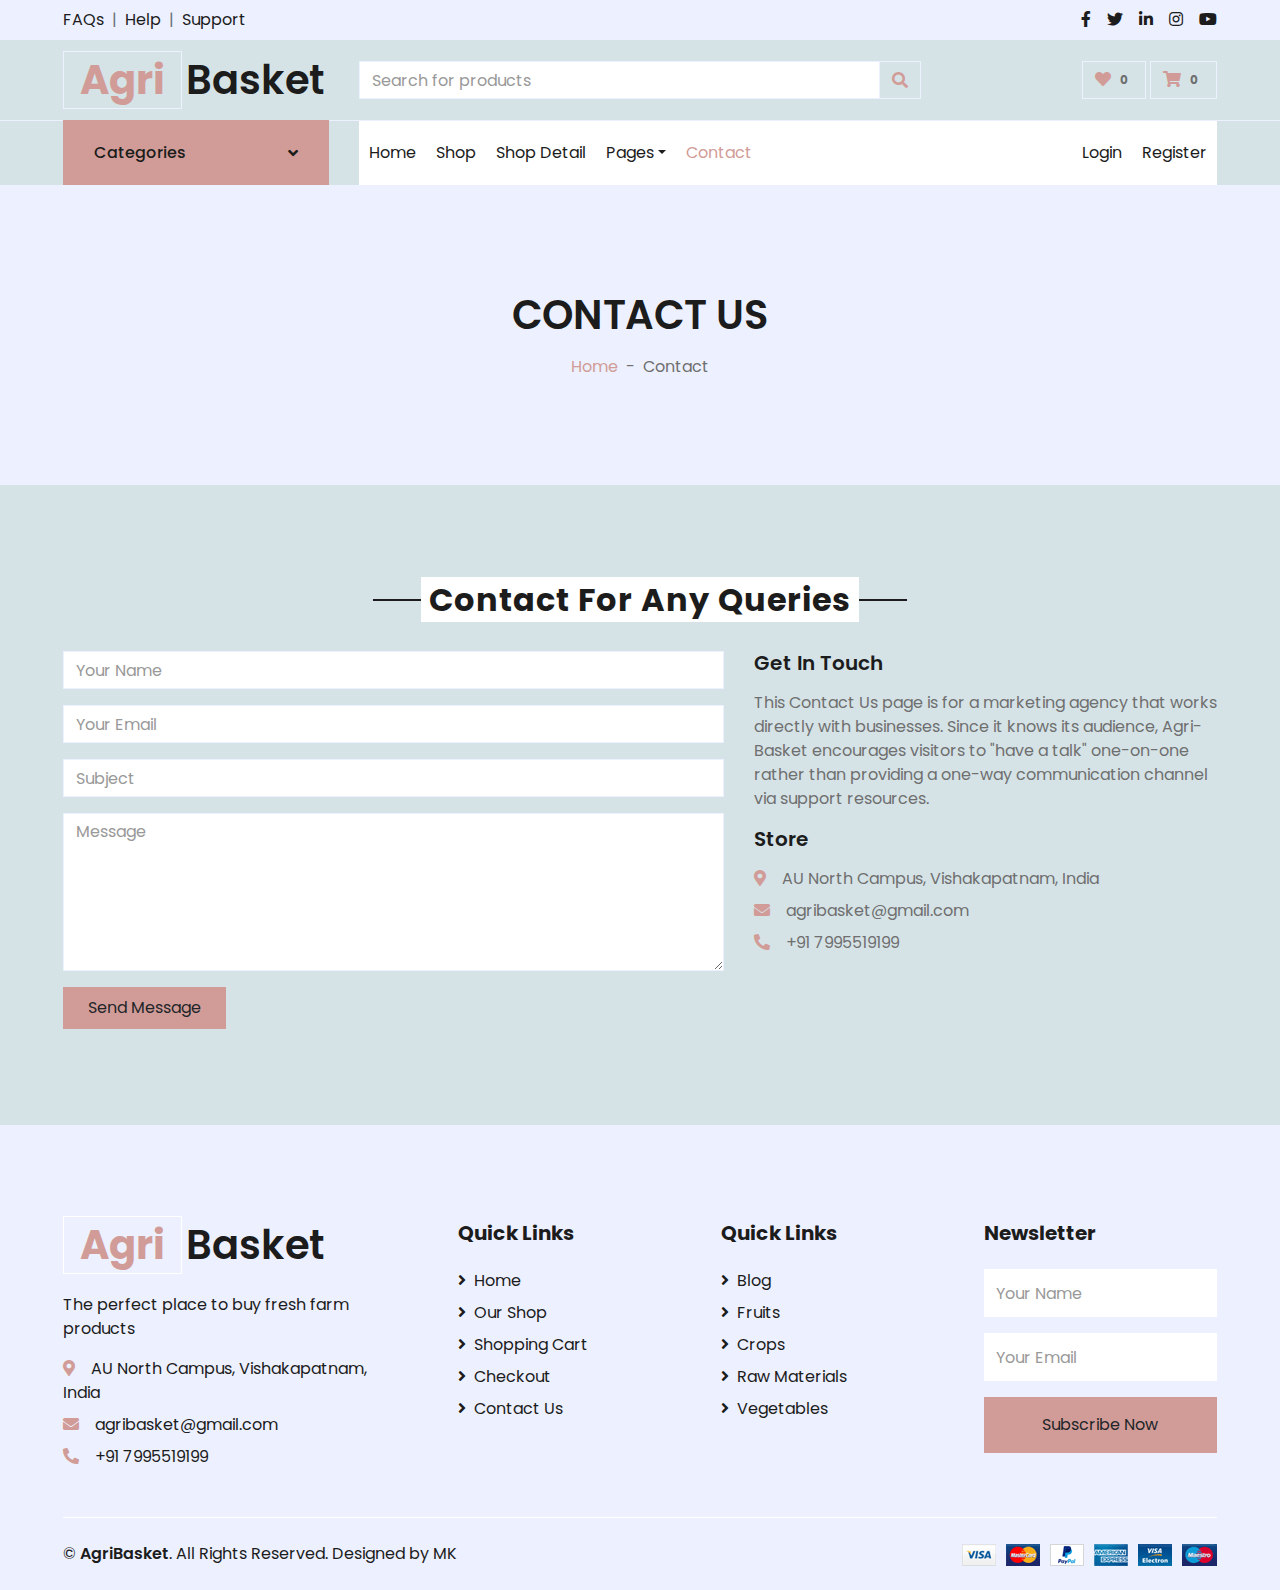
<file: contact.html>
<!DOCTYPE html>
<html lang="en">

<head>
    <meta charset="utf-8">
    <title>EShopper - Bootstrap Shop Template</title>
    <meta content="width=device-width, initial-scale=1.0" name="viewport">
    <meta content="E-Commerce for farmers" name="keywords">
    <meta content="E-Commerce for farmers" name="description">

    <!-- Favicon -->
    <link href="img/favicon.ico" rel="icon">

    <!-- Google Web Fonts -->
    <link rel="preconnect" href="https://fonts.gstatic.com">
    <link href="https://fonts.googleapis.com/css2?family=Poppins:wght@100;200;300;400;500;600;700;800;900&display=swap" rel="stylesheet"> 

    <!-- Font Awesome -->
    <link href="https://cdnjs.cloudflare.com/ajax/libs/font-awesome/5.10.0/css/all.min.css" rel="stylesheet">

    <!-- Libraries Stylesheet -->
    <link href="lib/owlcarousel/assets/owl.carousel.min.css" rel="stylesheet">

    <!-- Customized Bootstrap Stylesheet -->
    <link href="css/style.css" rel="stylesheet">
</head>

<body>
    <!-- Topbar Start -->
    <div class="container-fluid">
        <div class="row bg-secondary py-2 px-xl-5">
            <div class="col-lg-6 d-none d-lg-block">
                <div class="d-inline-flex align-items-center">
                    <a class="text-dark" href="">FAQs</a>
                    <span class="text-muted px-2">|</span>
                    <a class="text-dark" href="">Help</a>
                    <span class="text-muted px-2">|</span>
                    <a class="text-dark" href="">Support</a>
                </div>
            </div>
            <div class="col-lg-6 text-center text-lg-right">
                <div class="d-inline-flex align-items-center">
                    <a class="text-dark px-2" href="facebook.com">
                        <i class="fab fa-facebook-f"></i>
                    </a>
                    <a class="text-dark px-2" href="twitter.com">
                        <i class="fab fa-twitter"></i>
                    </a>
                    <a class="text-dark px-2" href="linkedin.com">
                        <i class="fab fa-linkedin-in"></i>
                    </a>
                    <a class="text-dark px-2" href="instagram.com">
                        <i class="fab fa-instagram"></i>
                    </a>
                    <a class="text-dark pl-2" href="youtube.com">
                        <i class="fab fa-youtube"></i>
                    </a>
                </div>
            </div>
        </div>
        <div class="row align-items-center py-3 px-xl-5">
            <div class="col-lg-3 d-none d-lg-block">
                <a href="" class="text-decoration-none">
                    <h1 class="m-0 display-5 font-weight-semi-bold"><span class="text-primary font-weight-bold border px-3 mr-1">Agri</span>Basket</h1>
                </a>
            </div>
            <div class="col-lg-6 col-6 text-left">
                <form action="">
                    <div class="input-group">
                        <input type="text" class="form-control" placeholder="Search for products">
                        <div class="input-group-append">
                            <span class="input-group-text bg-transparent text-primary">
                                <i class="fa fa-search"></i>
                            </span>
                        </div>
                    </div>
                </form>
            </div>
            <div class="col-lg-3 col-6 text-right">
                <a href="" class="btn border">
                    <i class="fas fa-heart text-primary"></i>
                    <span class="badge">0</span>
                </a>
                <a href="" class="btn border">
                    <i class="fas fa-shopping-cart text-primary"></i>
                    <span class="badge">0</span>
                </a>
            </div>
        </div>
    </div>
    <!-- Topbar End -->


    <!-- Navbar Start -->
    <div class="container-fluid">
        <div class="row border-top px-xl-5">
            <div class="col-lg-3 d-none d-lg-block">
                <a class="btn shadow-none d-flex align-items-center justify-content-between bg-primary text-white w-100" data-toggle="collapse" href="#navbar-vertical" style="height: 65px; margin-top: -1px; padding: 0 30px;">
                    <h6 class="m-0">Categories</h6>
                    <i class="fa fa-angle-down text-dark"></i>
                </a>
                <nav class="collapse position-absolute navbar navbar-vertical navbar-light align-items-start p-0 border border-top-0 border-bottom-0 bg-light" id="navbar-vertical" style="width: calc(100% - 30px); z-index: 1;">
                    <div class="navbar-nav w-100 overflow-hidden" style="height: 410px">
                        <div class="nav-item dropdown">
                            <a href="#" class="nav-link" data-toggle="dropdown">Fruits<i class="fa fa-angle-down float-right mt-1"></i></a>
                            <div class="dropdown-menu position-absolute bg-secondary border-0 rounded-0 w-100 m-0">
                                <a href="Seasonal Fruits.html" class="dropdown-item">Seasonal Fruits</a>
                                <a href="Available Fruits.html" class="dropdown-item">Available Fruits</a>
                                <a href="High in demand.html" class="dropdown-item">High in demand fruits</a>
                            </div>
                        </div>
                        <a href="Vegetables.html" class="nav-item nav-link">Vegetables</a>
                        <a href="Crops.html" class="nav-item nav-link">Crops</a>
                        <a href="Raw materials.html" class="nav-item nav-link">Raw material</a>
                    </div>
                </nav>
            </div>
            <div class="col-lg-9">
                <nav class="navbar navbar-expand-lg bg-light navbar-light py-3 py-lg-0 px-0">
                    <a href="" class="text-decoration-none d-block d-lg-none">
                        <h1 class="m-0 display-5 font-weight-semi-bold"><span class="text-primary font-weight-bold border px-3 mr-1">E</span>Shopper</h1>
                    </a>
                    <button type="button" class="navbar-toggler" data-toggle="collapse" data-target="#navbarCollapse">
                        <span class="navbar-toggler-icon"></span>
                    </button>
                    <div class="collapse navbar-collapse justify-content-between" id="navbarCollapse">
                        <div class="navbar-nav mr-auto py-0">
                            <a href="index.html" class="nav-item nav-link">Home</a>
                            <a href="shop.html" class="nav-item nav-link">Shop</a>
                            <a href="detail.html" class="nav-item nav-link">Shop Detail</a>
                            <div class="nav-item dropdown">
                                <a href="#" class="nav-link dropdown-toggle" data-toggle="dropdown">Pages</a>
                                <div class="dropdown-menu rounded-0 m-0">
                                    <a href="cart.html" class="dropdown-item">Shopping Cart</a>
                                    <a href="checkout.html" class="dropdown-item">Checkout</a>
                                </div>
                            </div>
                            <a href="contact.html" class="nav-item nav-link active">Contact</a>
                        </div>
                        <div class="navbar-nav ml-auto py-0">
                            <a href="" class="nav-item nav-link">Login</a>
                            <a href="" class="nav-item nav-link">Register</a>
                        </div>
                    </div>
                </nav>
            </div>
        </div>
    </div>
    <!-- Navbar End -->


    <!-- Page Header Start -->
    <div class="container-fluid bg-secondary mb-5">
        <div class="d-flex flex-column align-items-center justify-content-center" style="min-height: 300px">
            <h1 class="font-weight-semi-bold text-uppercase mb-3">Contact Us</h1>
            <div class="d-inline-flex">
                <p class="m-0"><a href="">Home</a></p>
                <p class="m-0 px-2">-</p>
                <p class="m-0">Contact</p>
            </div>
        </div>
    </div>
    <!-- Page Header End -->


    <!-- Contact Start -->
    <div class="container-fluid pt-5">
        <div class="text-center mb-4">
            <h2 class="section-title px-5"><span class="px-2">Contact For Any Queries</span></h2>
        </div>
        <div class="row px-xl-5">
            <div class="col-lg-7 mb-5">
                <div class="contact-form">
                    <div id="success"></div>
                    <form name="sentMessage" id="contactForm" novalidate="novalidate">
                        <div class="control-group">
                            <input type="text" class="form-control" id="name" placeholder="Your Name"
                                required="required" data-validation-required-message="Please enter your name" />
                            <p class="help-block text-danger"></p>
                        </div>
                        <div class="control-group">
                            <input type="email" class="form-control" id="email" placeholder="Your Email"
                                required="required" data-validation-required-message="Please enter your email" />
                            <p class="help-block text-danger"></p>
                        </div>
                        <div class="control-group">
                            <input type="text" class="form-control" id="subject" placeholder="Subject"
                                required="required" data-validation-required-message="Please enter a subject" />
                            <p class="help-block text-danger"></p>
                        </div>
                        <div class="control-group">
                            <textarea class="form-control" rows="6" id="message" placeholder="Message"
                                required="required"
                                data-validation-required-message="Please enter your message"></textarea>
                            <p class="help-block text-danger"></p>
                        </div>
                        <div>
                            <button class="btn btn-primary py-2 px-4" type="submit" id="sendMessageButton">Send
                                Message</button>
                        </div>
                    </form>
                </div>
            </div>
            <div class="col-lg-5 mb-5">
                <h5 class="font-weight-semi-bold mb-3">Get In Touch</h5>
                <p>This Contact Us page is for a marketing agency that works directly with businesses. Since it knows its audience, Agri-Basket encourages visitors to "have a talk" one-on-one rather than providing a one-way communication channel via support resources.</p>
             
                <div class="d-flex flex-column">
                    <h5 class="font-weight-semi-bold mb-3">Store </h5>
                    <p class="mb-2"><i class="fa fa-map-marker-alt text-primary mr-3"></i>AU North Campus, Vishakapatnam, India</p>
                    <p class="mb-2"><i class="fa fa-envelope text-primary mr-3"></i>agribasket@gmail.com</p>
                    <p class="mb-0"><i class="fa fa-phone-alt text-primary mr-3"></i>+91 7995519199</p>
                </div>
            </div>
        </div>
    </div>
    <!-- Contact End -->


    <!-- Footer Start -->
    <div class="container-fluid bg-secondary text-dark mt-5 pt-5">
        <div class="row px-xl-5 pt-5">
            <div class="col-lg-4 col-md-12 mb-5 pr-3 pr-xl-5">
                <a href="" class="text-decoration-none">
                    <h1 class="mb-4 display-5 font-weight-semi-bold"><span class="text-primary font-weight-bold border border-white px-3 mr-1">Agri</span>Basket</h1>
                </a>
                <p>The perfect place to buy fresh farm products</p>
                <p class="mb-2"><i class="fa fa-map-marker-alt text-primary mr-3"></i>AU North Campus, Vishakapatnam, India</p>
                <p class="mb-2"><i class="fa fa-envelope text-primary mr-3"></i>agribasket@gmail.com</p>
                <p class="mb-0"><i class="fa fa-phone-alt text-primary mr-3"></i>+91 7995519199</p>
            </div>
            <div class="col-lg-8 col-md-12">
                <div class="row">
                    <div class="col-md-4 mb-5">
                        <h5 class="font-weight-bold text-dark mb-4">Quick Links</h5>
                        <div class="d-flex flex-column justify-content-start">
                            <a class="text-dark mb-2" href="index.html"><i class="fa fa-angle-right mr-2"></i>Home</a>
                            <a class="text-dark mb-2" href="shop.html"><i class="fa fa-angle-right mr-2"></i>Our Shop</a>
                            <a class="text-dark mb-2" href="cart.html"><i class="fa fa-angle-right mr-2"></i>Shopping Cart</a>
                            <a class="text-dark mb-2" href="checkout.html"><i class="fa fa-angle-right mr-2"></i>Checkout</a>
                            <a class="text-dark" href="contact.html"><i class="fa fa-angle-right mr-2"></i>Contact Us</a>
                        </div>
                    </div>
                    <div class="col-md-4 mb-5">
                        <h5 class="font-weight-bold text-dark mb-4">Quick Links</h5>
                        <div class="d-flex flex-column justify-content-start">
                            <a class="text-dark mb-2" href="Blog.html"><i class="fa fa-angle-right mr-2"></i>Blog</a>
                            <a class="text-dark mb-2" href="Seasonal Fruits.html"><i class="fa fa-angle-right mr-2"></i>Fruits</a>
                            <a class="text-dark mb-2" href="Crops.html"><i class="fa fa-angle-right mr-2"></i>Crops</a>
                            <a class="text-dark mb-2" href="Raw materials.html"><i class="fa fa-angle-right mr-2"></i>Raw Materials</a>
                            <a class="text-dark" href="Vegetables.html"><i class="fa fa-angle-right mr-2"></i>Vegetables</a>
                        </div>
                    </div>
                    <div class="col-md-4 mb-5">
                        <h5 class="font-weight-bold text-dark mb-4">Newsletter</h5>
                        <form action="">
                            <div class="form-group">
                                <input type="text" class="form-control border-0 py-4" placeholder="Your Name" required="required" />
                            </div>
                            <div class="form-group">
                                <input type="email" class="form-control border-0 py-4" placeholder="Your Email"
                                    required="required" />
                            </div>
                            <div>
                                <button class="btn btn-primary btn-block border-0 py-3" type="submit">Subscribe Now</button>
                            </div>
                        </form>
                    </div>
                </div>
            </div>
        </div>
        <div class="row border-top border-light mx-xl-5 py-4">
            <div class="col-md-6 px-xl-0">
                <p class="mb-md-0 text-center text-md-left text-dark">
                    &copy; <a class="text-dark font-weight-semi-bold" href="#">AgriBasket</a>. All Rights Reserved. Designed
                    by MK
                
                </p>
            </div>
            <div class="col-md-6 px-xl-0 text-center text-md-right">
                <img class="img-fluid" src="img/payments.png" alt="">
            </div>
        </div>
    </div>
    <!-- Footer End -->


    <!-- Back to Top -->
    <a href="#" class="btn btn-primary back-to-top"><i class="fa fa-angle-double-up"></i></a>


    <!-- JavaScript Libraries -->
    <script src="https://code.jquery.com/jquery-3.4.1.min.js"></script>
    <script src="https://stackpath.bootstrapcdn.com/bootstrap/4.4.1/js/bootstrap.bundle.min.js"></script>
    <script src="lib/easing/easing.min.js"></script>
    <script src="lib/owlcarousel/owl.carousel.min.js"></script>

    <!-- Contact Javascript File -->
    <script src="mail/jqBootstrapValidation.min.js"></script>
    <script src="mail/contact.js"></script>

    <!-- Template Javascript -->
    <script src="js/main.js"></script>
</body>

</html>
</file>
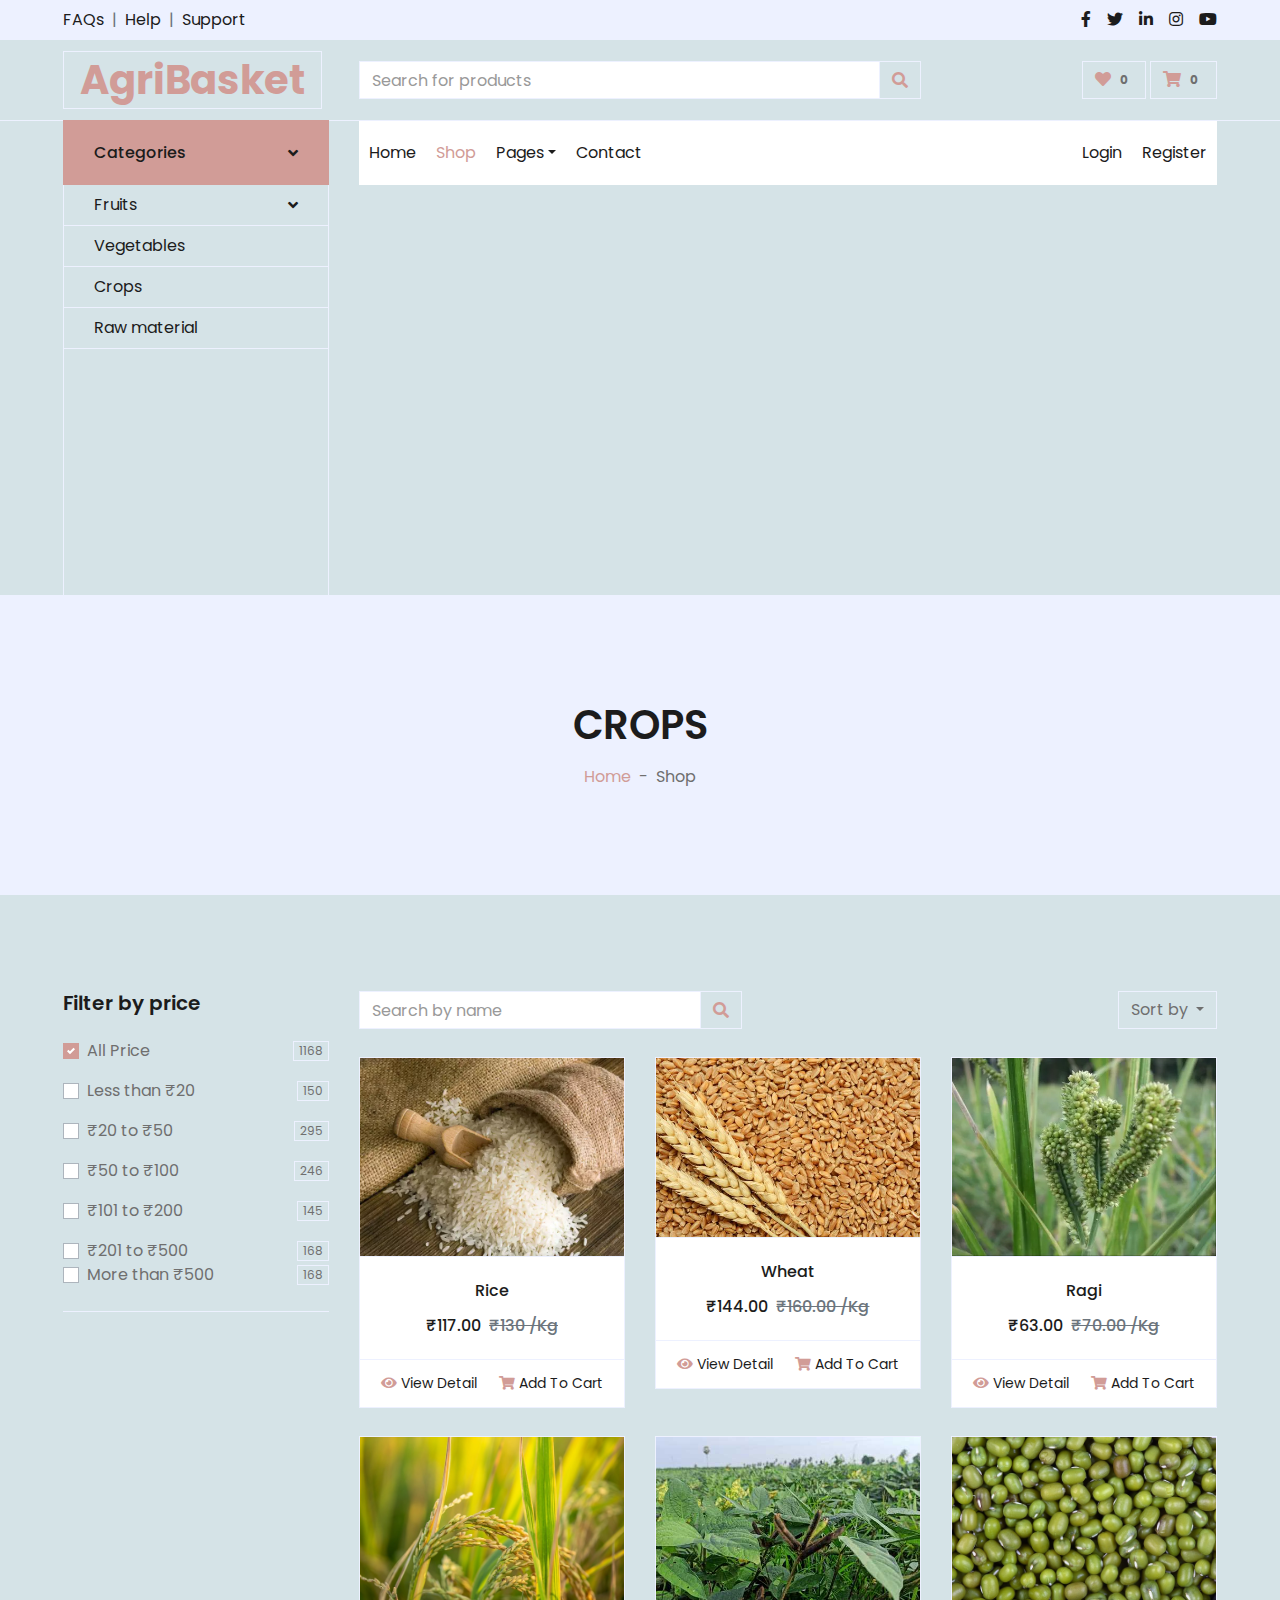
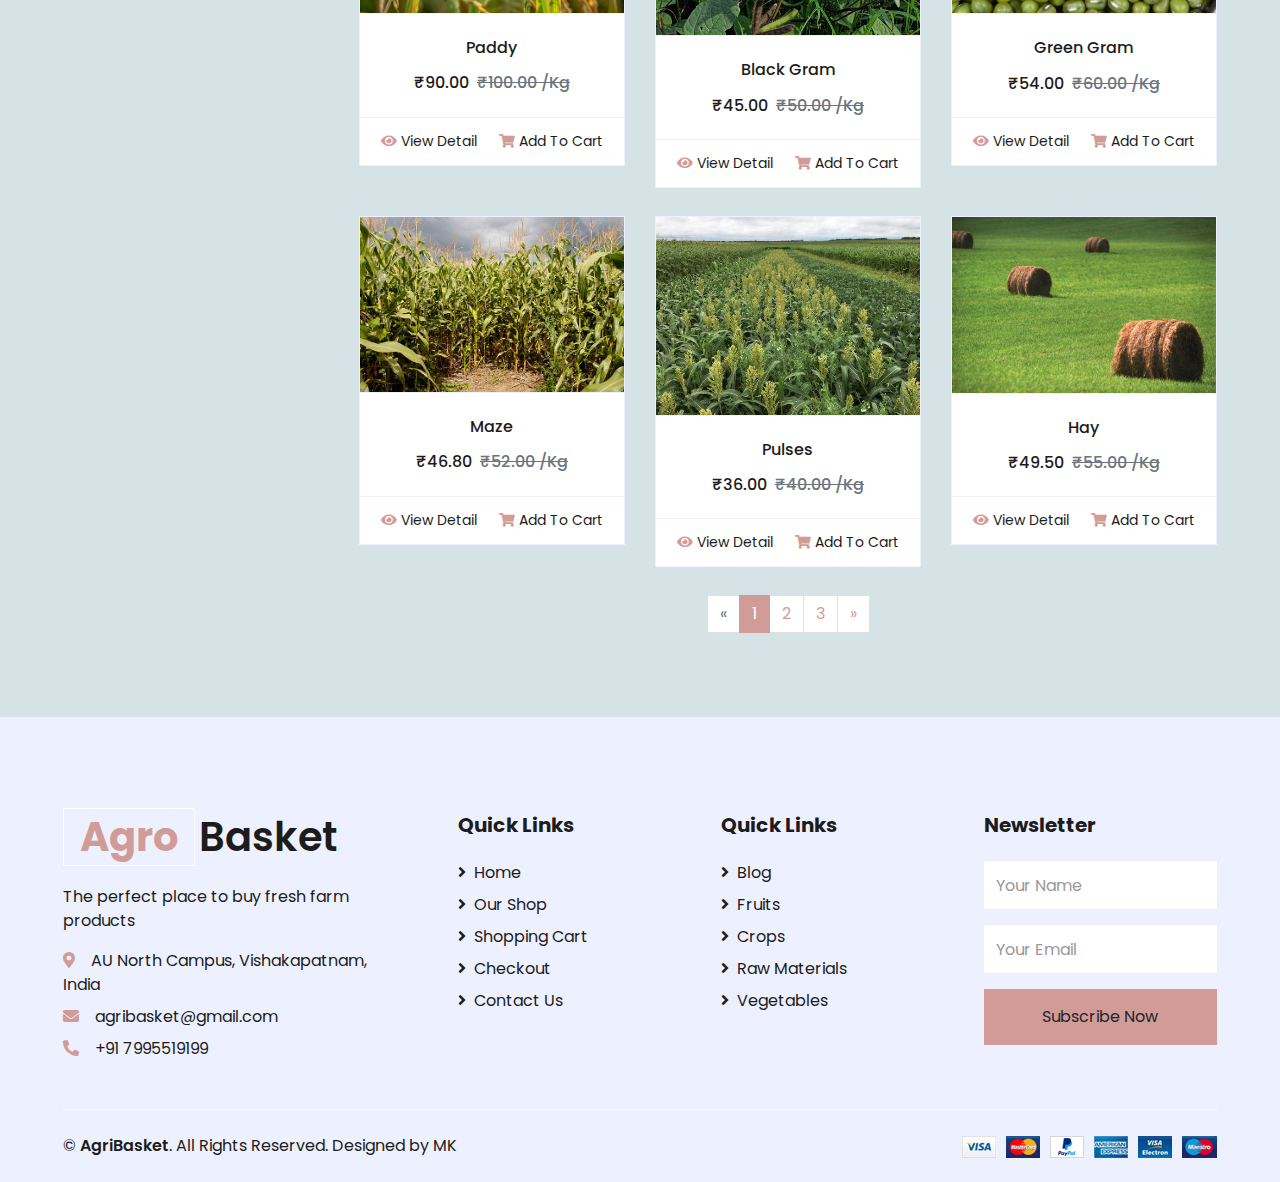
<file: Crops.html>
<!DOCTYPE html>
<html lang="en">

<head>
    <meta charset="utf-8">
    <title>Agri-Basket</title>
    <meta content="width=device-width, initial-scale=1.0" name="viewport">
    <meta content="E-Commerce for farmers" name="keywords">
    <meta content="E-Commerce for farmers" name="description">

    <!-- Favicon -->
    <link href="img/favicon.ico" rel="icon">

    <!-- Google Web Fonts -->
    <link rel="preconnect" href="https://fonts.gstatic.com">
    <link href="https://fonts.googleapis.com/css2?family=Poppins:wght@100;200;300;400;500;600;700;800;900&display=swap" rel="stylesheet"> 

    <!-- Font Awesome -->
    <link href="https://cdnjs.cloudflare.com/ajax/libs/font-awesome/5.10.0/css/all.min.css" rel="stylesheet">

    <!-- Libraries Stylesheet -->
    <link href="lib/owlcarousel/assets/owl.carousel.min.css" rel="stylesheet">

    <!-- Customized Bootstrap Stylesheet -->
    <link href="css/style.css" rel="stylesheet">
</head>

<body>
    <!-- Topbar Start -->
    <div class="container-fluid">
        <div class="row bg-secondary py-2 px-xl-5">
            <div class="col-lg-6 d-none d-lg-block">
                <div class="d-inline-flex align-items-center">
                    <a class="text-dark" href="">FAQs</a>
                    <span class="text-muted px-2">|</span>
                    <a class="text-dark" href="">Help</a>
                    <span class="text-muted px-2">|</span>
                    <a class="text-dark" href="">Support</a>
                </div>
            </div>
            <div class="col-lg-6 text-center text-lg-right">
                <div class="d-inline-flex align-items-center">
                    <a class="text-dark px-2" href="facebook.com">
                        <i class="fab fa-facebook-f"></i>
                    </a>
                    <a class="text-dark px-2" href="twitter.com">
                        <i class="fab fa-twitter"></i>
                    </a>
                    <a class="text-dark px-2" href="linkedin.com">
                        <i class="fab fa-linkedin-in"></i>
                    </a>
                    <a class="text-dark px-2" href="instagram.com">
                        <i class="fab fa-instagram"></i>
                    </a>
                    <a class="text-dark pl-2" href="youtube.com">
                        <i class="fab fa-youtube"></i>
                    </a>
                </div>
            </div>
        </div>
        <div class="row align-items-center py-3 px-xl-5">
            <div class="col-lg-3 d-none d-lg-block">
                <a href="" class="text-decoration-none">
                    <h1 class="m-0 display-5 font-weight-semi-bold"><span class="text-primary font-weight-bold border px-3 mr-1">AgriBasket</span></h1>
                </a>
            </div>
            <div class="col-lg-6 col-6 text-left">
                <form action="">
                    <div class="input-group">
                        <input type="text" class="form-control" placeholder="Search for products">
                        <div class="input-group-append">
                            <span class="input-group-text bg-transparent text-primary">
                                <i class="fa fa-search"></i>
                            </span>
                        </div>
                    </div>
                </form>
            </div>
            <div class="col-lg-3 col-6 text-right">
                <a href="" class="btn border">
                    <i class="fas fa-heart text-primary"></i>
                    <span class="badge">0</span>
                </a>
                <a href="" class="btn border">
                    <i class="fas fa-shopping-cart text-primary"></i>
                    <span class="badge">0</span>
                </a>
            </div>
        </div>
    </div>
    <!-- Topbar End -->


    <!-- Navbar Start -->
    <div class="container-fluid">
        <div class="row border-top px-xl-5">
            <div class="col-lg-3 d-none d-lg-block">
                <a class="btn shadow-none d-flex align-items-center justify-content-between bg-primary text-white w-100" data-toggle="collapse" href="#navbar-vertical" style="height: 65px; margin-top: -1px; padding: 0 30px;">
                    <h6 class="m-0">Categories</h6>
                    <i class="fa fa-angle-down text-dark"></i>
                </a>
                <nav class="collapse show navbar navbar-vertical navbar-light align-items-start p-0 border border-top-0 border-bottom-0" id="navbar-vertical">
                    <div class="navbar-nav w-100 overflow-hidden" style="height: 410px">
                        <div class="nav-item dropdown">
                            <a href="#" class="nav-link" data-toggle="dropdown">Fruits <i class="fa fa-angle-down float-right mt-1"></i></a>
                            <div class="dropdown-menu position-absolute bg-secondary border-0 rounded-0 w-100 m-0">
                                <a href="Seasonal Fruits.html" class="dropdown-item">Seasonal Fruits</a>
                                <a href="Available Fruits.html" class="dropdown-item">Available Fruits</a>
                                <a href="High in demand.html" class="dropdown-item">High in demand fruits</a>
                            </div>
                        </div>
                        <a href="Vegetables.html" class="nav-item nav-link">Vegetables</a>
                        <a href="Crops.html" class="nav-item nav-link">Crops</a>
                        <a href="Raw materials.html" class="nav-item nav-link">Raw material</a>

                    </div>
                </nav>
            </div>
            <div class="col-lg-9">
                <nav class="navbar navbar-expand-lg bg-light navbar-light py-3 py-lg-0 px-0">
                    <a href="" class="text-decoration-none d-block d-lg-none">
                        <h1 class="m-0 display-5 font-weight-semi-bold"><span class="text-primary font-weight-bold border px-3 mr-1">E</span>Shopper</h1>
                    </a>
                    <button type="button" class="navbar-toggler" data-toggle="collapse" data-target="#navbarCollapse">
                        <span class="navbar-toggler-icon"></span>
                    </button>
                    <div class="collapse navbar-collapse justify-content-between" id="navbarCollapse">
                        <div class="navbar-nav mr-auto py-0">
                            <a href="index.html" class="nav-item nav-link">Home</a>
                            <a href="shop.html" class="nav-item nav-link active">Shop</a>
                          
                            <div class="nav-item dropdown">
                                <a href="#" class="nav-link dropdown-toggle" data-toggle="dropdown">Pages</a>
                                <div class="dropdown-menu rounded-0 m-0">
                                    <a href="cart.html" class="dropdown-item">Shopping Cart</a>
                                    <a href="checkout.html" class="dropdown-item">Checkout</a>
                                </div>
                            </div>
                            <a href="contact.html" class="nav-item nav-link">Contact</a>
                        </div>
                        <div class="navbar-nav ml-auto py-0">
                            <a href="" class="nav-item nav-link">Login</a>
                            <a href="" class="nav-item nav-link">Register</a>
                        </div>
                    </div>
                </nav>
            </div>
        </div>
    </div>
    <!-- Navbar End -->


    <!-- Page Header Start -->
    <div class="container-fluid bg-secondary mb-5">
        <div class="d-flex flex-column align-items-center justify-content-center" style="min-height: 300px">
            <h1 class="font-weight-semi-bold text-uppercase mb-3">Crops</h1>
            <div class="d-inline-flex">
                <p class="m-0"><a href="">Home</a></p>
                <p class="m-0 px-2">-</p>
                <p class="m-0">Shop</p>
            </div>
        </div>
    </div>
    <!-- Page Header End -->


    <!-- Shop Start -->
    <div class="container-fluid pt-5">
        <div class="row px-xl-5">
            <!-- Shop Sidebar Start -->
            <div class="col-lg-3 col-md-12">
                <!-- Price Start -->
                <div class="border-bottom mb-4 pb-4">
                    <h5 class="font-weight-semi-bold mb-4">Filter by price</h5>
                    <form>
                        <div class="custom-control custom-checkbox d-flex align-items-center justify-content-between mb-3">
                            <input type="checkbox" class="custom-control-input" checked id="price-all">
                            <label class="custom-control-label" for="price-all">All Price</label>
                            <span class="badge border font-weight-normal">1168</span>
                        </div>
                        <div class="custom-control custom-checkbox d-flex align-items-center justify-content-between mb-3">
                            <input type="checkbox" class="custom-control-input" id="price-1">
                            <label class="custom-control-label" for="price-1">Less than ₹20</label>
                            <span class="badge border font-weight-normal">150</span>
                        </div>
                        <div class="custom-control custom-checkbox d-flex align-items-center justify-content-between mb-3">
                            <input type="checkbox" class="custom-control-input" id="price-2">
                            <label class="custom-control-label" for="price-2">₹20 to ₹50</label>
                            <span class="badge border font-weight-normal">295</span>
                        </div>
                        <div class="custom-control custom-checkbox d-flex align-items-center justify-content-between mb-3">
                            <input type="checkbox" class="custom-control-input" id="price-3">
                            <label class="custom-control-label" for="price-3">₹50 to ₹100</label>
                            <span class="badge border font-weight-normal">246</span>
                        </div>
                        <div class="custom-control custom-checkbox d-flex align-items-center justify-content-between mb-3">
                            <input type="checkbox" class="custom-control-input" id="price-4">
                            <label class="custom-control-label" for="price-4">₹101 to ₹200</label>
                            <span class="badge border font-weight-normal">145</span>
                        </div>
                        <div class="custom-control custom-checkbox d-flex align-items-center justify-content-between">
                            <input type="checkbox" class="custom-control-input" id="price-5">
                            <label class="custom-control-label" for="price-5">₹201 to ₹500</label>
                            <span class="badge border font-weight-normal">168</span>
                        </div>
                        <div>
                            

                        </div>
                        <div class="custom-control custom-checkbox d-flex align-items-center justify-content-between">
                            <input type="checkbox" class="custom-control-input" id="price-6">
                            <label class="custom-control-label" for="price-6">More than ₹500</label>
                            <span class="badge border font-weight-normal">168</span>
                        </div>
                    </form>
                </div>
                <!-- Price End -->
                
                <!-- Color Start -->
           
                <!-- Color End -->

                <!-- Size Start -->
                
                <!-- Size End -->
            </div>
            <!-- Shop Sidebar End -->


            <!-- Shop Product Start -->
            <div class="col-lg-9 col-md-12">
                <div class="row pb-3">
                    <div class="col-12 pb-1">
                        <div class="d-flex align-items-center justify-content-between mb-4">
                            <form action="">
                                <div class="input-group">
                                    <input type="text" class="form-control" placeholder="Search by name">
                                    <div class="input-group-append">
                                        <span class="input-group-text bg-transparent text-primary">
                                            <i class="fa fa-search"></i>
                                        </span>
                                    </div>
                                </div>
                            </form>
                            <div class="dropdown ml-4">
                                <button class="btn border dropdown-toggle" type="button" id="triggerId" data-toggle="dropdown" aria-haspopup="true"
                                        aria-expanded="false">
                                            Sort by
                                        </button>
                                <div class="dropdown-menu dropdown-menu-right" aria-labelledby="triggerId">
                                    <a class="dropdown-item" href="#">Latest</a>
                                    <a class="dropdown-item" href="#">Popularity</a>
                                    <a class="dropdown-item" href="#">Best Rating</a>
                                </div>
                            </div>
                        </div>
                    </div>
                    <div class="col-lg-4 col-md-6 col-sm-12 pb-1">
                        <div class="card product-item border-0 mb-4">
                            <div class="card-header product-img position-relative overflow-hidden bg-transparent border p-0">
                                <img class="img-fluid w-100" src="img/rice.jpg" alt="">
                            </div>
                            <div class="card-body border-left border-right text-center p-0 pt-4 pb-3">
                                <h6 class="text-truncate mb-3">Rice</h6>
                                <div class="d-flex justify-content-center">
                                    <h6>₹117.00</h6><h6 class="text-muted ml-2"><del>₹130 /Kg</del></h6>
                                </div>
                            </div>
                            <div class="card-footer d-flex justify-content-between bg-light border">
                                <a href="" class="btn btn-sm text-dark p-0"><i class="fas fa-eye text-primary mr-1"></i>View Detail</a>
                                <a href="" class="btn btn-sm text-dark p-0"><i class="fas fa-shopping-cart text-primary mr-1"></i>Add To Cart</a>
                            </div>
                        </div>
                    </div>
                    <div class="col-lg-4 col-md-6 col-sm-12 pb-1">
                        <div class="card product-item border-0 mb-4">
                            <div class="card-header product-img position-relative overflow-hidden bg-transparent border p-0">
                                <img class="img-fluid w-100" src="img/wheat.jpg" alt="">
                            </div>
                            <div class="card-body border-left border-right text-center p-0 pt-4 pb-3">
                                <h6 class="text-truncate mb-3">Wheat</h6>
                                <div class="d-flex justify-content-center">
                                    <h6>₹144.00</h6><h6 class="text-muted ml-2"><del>₹160.00 /Kg</del></h6>
                                </div>
                            </div>
                            <div class="card-footer d-flex justify-content-between bg-light border">
                                <a href="" class="btn btn-sm text-dark p-0"><i class="fas fa-eye text-primary mr-1"></i>View Detail</a>
                                <a href="" class="btn btn-sm text-dark p-0"><i class="fas fa-shopping-cart text-primary mr-1"></i>Add To Cart</a>
                            </div>
                        </div>
                    </div>
                    <div class="col-lg-4 col-md-6 col-sm-12 pb-1">
                        <div class="card product-item border-0 mb-4">
                            <div class="card-header product-img position-relative overflow-hidden bg-transparent border p-0">
                                <img class="img-fluid w-100" src="img/ragi.jpg" alt="">
                            </div>
                            <div class="card-body border-left border-right text-center p-0 pt-4 pb-3">
                                <h6 class="text-truncate mb-3">Ragi</h6>
                                <div class="d-flex justify-content-center">
                                    <h6>₹63.00</h6><h6 class="text-muted ml-2"><del>₹70.00 /Kg</del></h6>
                                </div>
                            </div>
                            <div class="card-footer d-flex justify-content-between bg-light border">
                                <a href="" class="btn btn-sm text-dark p-0"><i class="fas fa-eye text-primary mr-1"></i>View Detail</a>
                                <a href="" class="btn btn-sm text-dark p-0"><i class="fas fa-shopping-cart text-primary mr-1"></i>Add To Cart</a>
                            </div>
                        </div>
                    </div>
                    <div class="col-lg-4 col-md-6 col-sm-12 pb-1">
                        <div class="card product-item border-0 mb-4">
                            <div class="card-header product-img position-relative overflow-hidden bg-transparent border p-0">
                                <img class="img-fluid w-100" src="img/paddy.jpg" alt="">
                            </div>
                            <div class="card-body border-left border-right text-center p-0 pt-4 pb-3">
                                <h6 class="text-truncate mb-3">Paddy</h6>
                                <div class="d-flex justify-content-center">
                                    <h6>₹90.00</h6><h6 class="text-muted ml-2"><del>₹100.00 /Kg</del></h6>
                                </div>
                            </div>
                            <div class="card-footer d-flex justify-content-between bg-light border">
                                <a href="" class="btn btn-sm text-dark p-0"><i class="fas fa-eye text-primary mr-1"></i>View Detail</a>
                                <a href="" class="btn btn-sm text-dark p-0"><i class="fas fa-shopping-cart text-primary mr-1"></i>Add To Cart</a>
                            </div>
                        </div>
                    </div>
                    <div class="col-lg-4 col-md-6 col-sm-12 pb-1">
                        <div class="card product-item border-0 mb-4">
                            <div class="card-header product-img position-relative overflow-hidden bg-transparent border p-0">
                                <img class="img-fluid w-100" src="img/blackgram.jpg" alt="">
                            </div>
                            <div class="card-body border-left border-right text-center p-0 pt-4 pb-3">
                                <h6 class="text-truncate mb-3">Black Gram</h6>
                                <div class="d-flex justify-content-center">
                                    <h6>₹45.00</h6><h6 class="text-muted ml-2"><del>₹50.00 /Kg</del></h6>
                                </div>
                            </div>
                            <div class="card-footer d-flex justify-content-between bg-light border">
                                <a href="" class="btn btn-sm text-dark p-0"><i class="fas fa-eye text-primary mr-1"></i>View Detail</a>
                                <a href="" class="btn btn-sm text-dark p-0"><i class="fas fa-shopping-cart text-primary mr-1"></i>Add To Cart</a>
                            </div>
                        </div>
                    </div>
                    <div class="col-lg-4 col-md-6 col-sm-12 pb-1">
                        <div class="card product-item border-0 mb-4">
                            <div class="card-header product-img position-relative overflow-hidden bg-transparent border p-0">
                                <img class="img-fluid w-100" src="img/greengram.jpg" alt="">
                            </div>
                            <div class="card-body border-left border-right text-center p-0 pt-4 pb-3">
                                <h6 class="text-truncate mb-3">Green Gram</h6>
                                <div class="d-flex justify-content-center">
                                    <h6>₹54.00</h6><h6 class="text-muted ml-2"><del>₹60.00 /Kg</del></h6>
                                </div>
                            </div>
                            <div class="card-footer d-flex justify-content-between bg-light border">
                                <a href="" class="btn btn-sm text-dark p-0"><i class="fas fa-eye text-primary mr-1"></i>View Detail</a>
                                <a href="" class="btn btn-sm text-dark p-0"><i class="fas fa-shopping-cart text-primary mr-1"></i>Add To Cart</a>
                            </div>
                        </div>
                    </div>
                    <div class="col-lg-4 col-md-6 col-sm-12 pb-1">
                        <div class="card product-item border-0 mb-4">
                            <div class="card-header product-img position-relative overflow-hidden bg-transparent border p-0">
                                <img class="img-fluid w-100" src="img/maze.jpg" alt="">
                            </div>
                            <div class="card-body border-left border-right text-center p-0 pt-4 pb-3">
                                <h6 class="text-truncate mb-3">Maze</h6>
                                <div class="d-flex justify-content-center">
                                    <h6>₹46.80</h6><h6 class="text-muted ml-2"><del>₹52.00 /Kg</del></h6>
                                </div>
                            </div>
                            <div class="card-footer d-flex justify-content-between bg-light border">
                                <a href="" class="btn btn-sm text-dark p-0"><i class="fas fa-eye text-primary mr-1"></i>View Detail</a>
                                <a href="" class="btn btn-sm text-dark p-0"><i class="fas fa-shopping-cart text-primary mr-1"></i>Add To Cart</a>
                            </div>
                        </div>
                    </div>
                    <div class="col-lg-4 col-md-6 col-sm-12 pb-1">
                        <div class="card product-item border-0 mb-4">
                            <div class="card-header product-img position-relative overflow-hidden bg-transparent border p-0">
                                <img class="img-fluid w-100" src="img/pukses.jpg" alt="">
                            </div>
                            <div class="card-body border-left border-right text-center p-0 pt-4 pb-3">
                                <h6 class="text-truncate mb-3">Pulses</h6>
                                <div class="d-flex justify-content-center">
                                    <h6>₹36.00</h6><h6 class="text-muted ml-2"><del>₹40.00 /Kg</del></h6>
                                </div>
                            </div>
                            <div class="card-footer d-flex justify-content-between bg-light border">
                                <a href="" class="btn btn-sm text-dark p-0"><i class="fas fa-eye text-primary mr-1"></i>View Detail</a>
                                <a href="" class="btn btn-sm text-dark p-0"><i class="fas fa-shopping-cart text-primary mr-1"></i>Add To Cart</a>
                            </div>
                        </div>
                    </div>
                    <div class="col-lg-4 col-md-6 col-sm-12 pb-1">
                        <div class="card product-item border-0 mb-4">
                            <div class="card-header product-img position-relative overflow-hidden bg-transparent border p-0">
                                <img class="img-fluid w-100" src="img/hay.jpg" alt="">
                            </div>
                            <div class="card-body border-left border-right text-center p-0 pt-4 pb-3">
                                <h6 class="text-truncate mb-3">Hay</h6>
                                <div class="d-flex justify-content-center">
                                    <h6>₹49.50</h6><h6 class="text-muted ml-2"><del>₹55.00 /Kg</del></h6>
                                </div>
                            </div>
                            <div class="card-footer d-flex justify-content-between bg-light border">
                                <a href="" class="btn btn-sm text-dark p-0"><i class="fas fa-eye text-primary mr-1"></i>View Detail</a>
                                <a href="" class="btn btn-sm text-dark p-0"><i class="fas fa-shopping-cart text-primary mr-1"></i>Add To Cart</a>
                            </div>
                        </div>
                    </div>
                    <div class="col-12 pb-1">
                        <nav aria-label="Page navigation">
                          <ul class="pagination justify-content-center mb-3">
                            <li class="page-item disabled">
                              <a class="page-link" href="#" aria-label="Previous">
                                <span aria-hidden="true">&laquo;</span>
                                <span class="sr-only">Previous</span>
                              </a>
                            </li>
                            <li class="page-item active"><a class="page-link" href="#">1</a></li>
                            <li class="page-item"><a class="page-link" href="#">2</a></li>
                            <li class="page-item"><a class="page-link" href="#">3</a></li>
                            <li class="page-item">
                              <a class="page-link" href="#" aria-label="Next">
                                <span aria-hidden="true">&raquo;</span>
                                <span class="sr-only">Next</span>
                              </a>
                            </li>
                          </ul>
                        </nav>
                    </div>
                </div>
            </div>
            <!-- Shop Product End -->
        </div>
    </div>
    <!-- Shop End -->


    <!-- Footer Start -->
    <div class="container-fluid bg-secondary text-dark mt-5 pt-5">
        <div class="row px-xl-5 pt-5">
            <div class="col-lg-4 col-md-12 mb-5 pr-3 pr-xl-5">
                <a href="" class="text-decoration-none">
                    <h1 class="mb-4 display-5 font-weight-semi-bold"><span class="text-primary font-weight-bold border border-white px-3 mr-1">Agro</span>Basket</h1>
                </a>
                <p>The perfect place to buy fresh farm products</p>
                <p class="mb-2"><i class="fa fa-map-marker-alt text-primary mr-3"></i>AU North Campus, Vishakapatnam, India</p>
                <p class="mb-2"><i class="fa fa-envelope text-primary mr-3"></i>agribasket@gmail.com</p>
                <p class="mb-0"><i class="fa fa-phone-alt text-primary mr-3"></i>+91 7995519199</p>
            </div>
            <div class="col-lg-8 col-md-12">
                <div class="row">
                    <div class="col-md-4 mb-5">
                        <h5 class="font-weight-bold text-dark mb-4">Quick Links</h5>
                        <div class="d-flex flex-column justify-content-start">
                            <a class="text-dark mb-2" href="index.html"><i class="fa fa-angle-right mr-2"></i>Home</a>
                            <a class="text-dark mb-2" href="shop.html"><i class="fa fa-angle-right mr-2"></i>Our Shop</a>
                            <a class="text-dark mb-2" href="cart.html"><i class="fa fa-angle-right mr-2"></i>Shopping Cart</a>
                            <a class="text-dark mb-2" href="checkout.html"><i class="fa fa-angle-right mr-2"></i>Checkout</a>
                            <a class="text-dark" href="contact.html"><i class="fa fa-angle-right mr-2"></i>Contact Us</a>
                        </div>
                    </div>
                    <div class="col-md-4 mb-5">
                        <h5 class="font-weight-bold text-dark mb-4">Quick Links</h5>
                        <div class="d-flex flex-column justify-content-start">
                            <a class="text-dark mb-2" href="Blog.html"><i class="fa fa-angle-right mr-2"></i>Blog</a>
                            <a class="text-dark mb-2" href="Seasonal Fruits.html"><i class="fa fa-angle-right mr-2"></i>Fruits</a>
                            <a class="text-dark mb-2" href="Crops.html"><i class="fa fa-angle-right mr-2"></i>Crops</a>
                            <a class="text-dark mb-2" href="Raw materials.html"><i class="fa fa-angle-right mr-2"></i>Raw Materials</a>
                            <a class="text-dark" href="Vegetables.html"><i class="fa fa-angle-right mr-2"></i>Vegetables</a>
                        </div>
                    </div>
                    <div class="col-md-4 mb-5">
                        <h5 class="font-weight-bold text-dark mb-4">Newsletter</h5>
                        <form action="">
                            <div class="form-group">
                                <input type="text" class="form-control border-0 py-4" placeholder="Your Name" required="required" />
                            </div>
                            <div class="form-group">
                                <input type="email" class="form-control border-0 py-4" placeholder="Your Email"
                                    required="required" />
                            </div>
                            <div>
                                <button class="btn btn-primary btn-block border-0 py-3" type="submit">Subscribe Now</button>
                            </div>
                        </form>
                    </div>
                </div>
            </div>
        </div>
        <div class="row border-top border-light mx-xl-5 py-4">
            <div class="col-md-6 px-xl-0">
                <p class="mb-md-0 text-center text-md-left text-dark">
                    &copy; <a class="text-dark font-weight-semi-bold" href="#">AgriBasket</a>. All Rights Reserved. Designed
                    by MK
                
                </p>
            </div>
            <div class="col-md-6 px-xl-0 text-center text-md-right">
                <img class="img-fluid" src="img/payments.png" alt="">
            </div>
        </div>
    </div>
    <!-- Footer End -->


    <!-- Back to Top -->
    <a href="#" class="btn btn-primary back-to-top"><i class="fa fa-angle-double-up"></i></a>


    <!-- JavaScript Libraries -->
    <script src="https://code.jquery.com/jquery-3.4.1.min.js"></script>
    <script src="https://stackpath.bootstrapcdn.com/bootstrap/4.4.1/js/bootstrap.bundle.min.js"></script>
    <script src="lib/easing/easing.min.js"></script>
    <script src="lib/owlcarousel/owl.carousel.min.js"></script>

    <!-- Contact Javascript File -->
    <script src="mail/jqBootstrapValidation.min.js"></script>
    <script src="mail/contact.js"></script>

    <!-- Template Javascript -->
    <script src="js/main.js"></script>
</body>

</html>
</file>
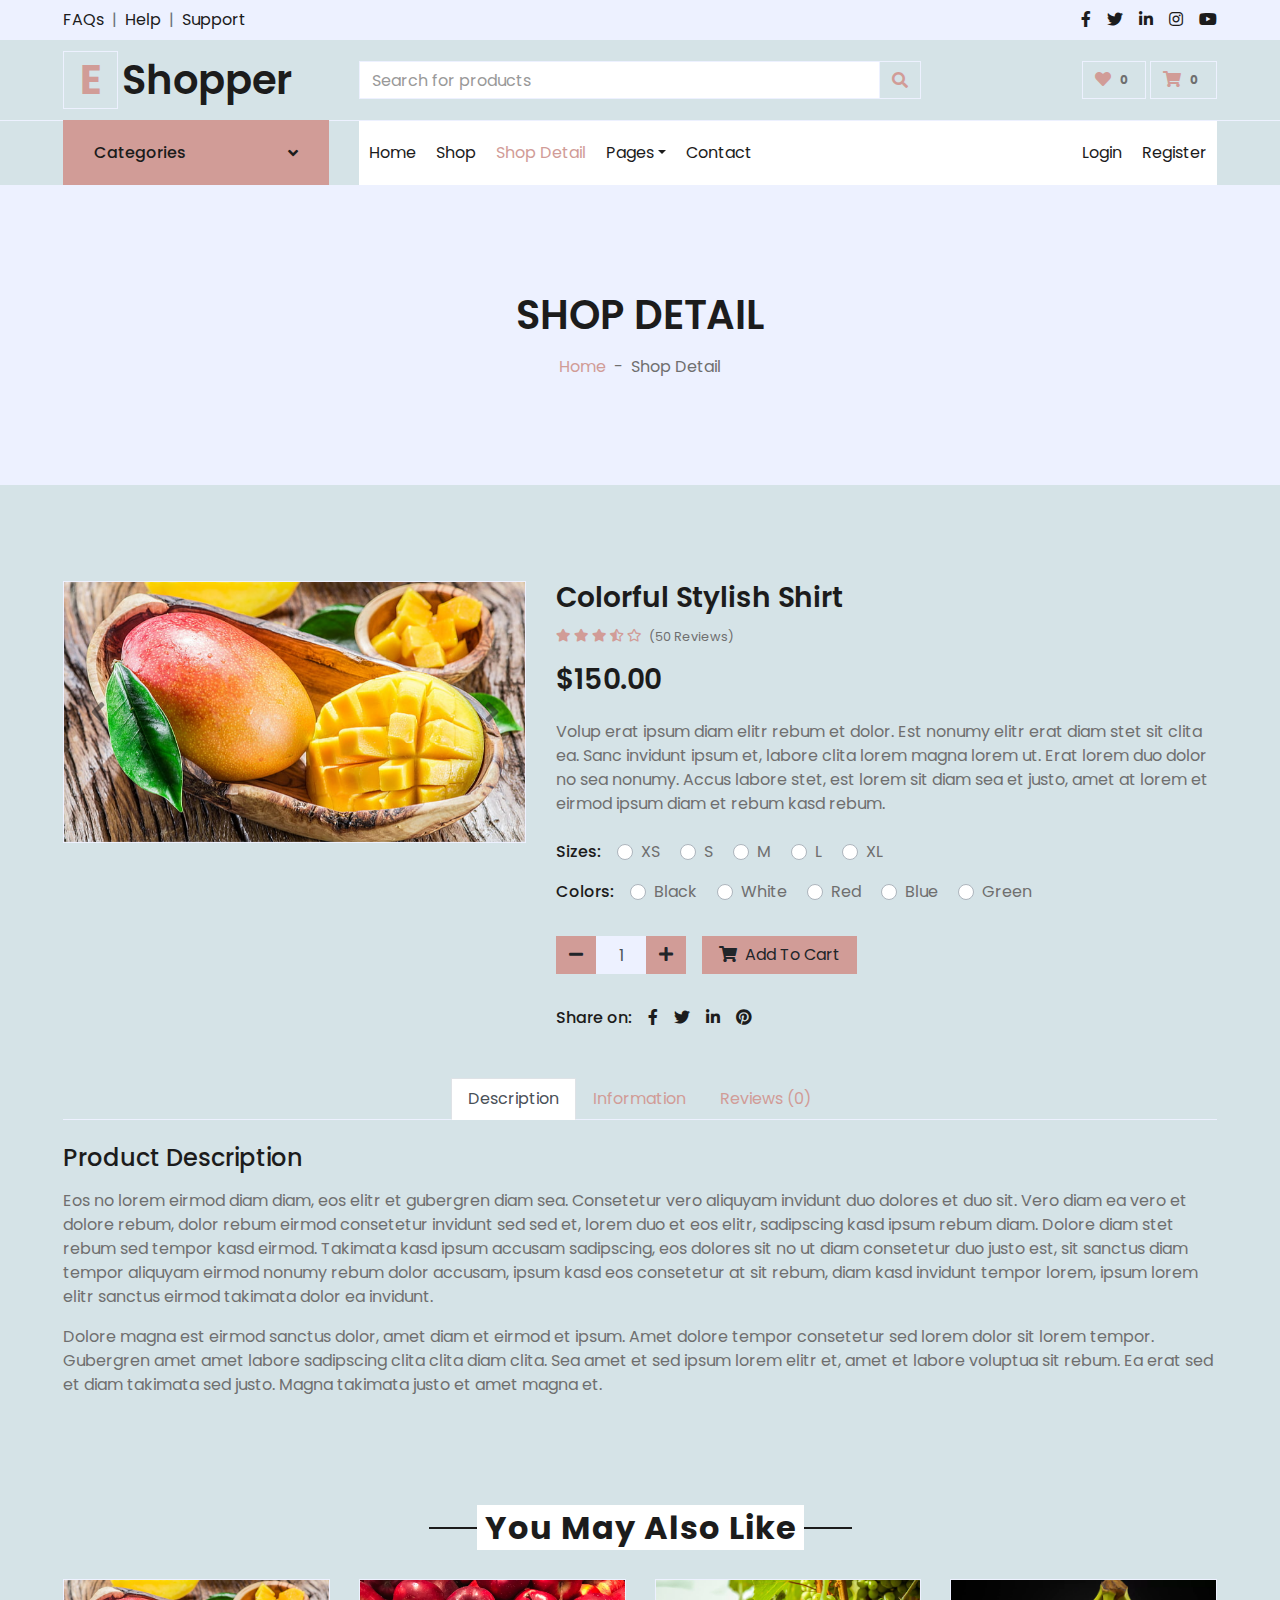
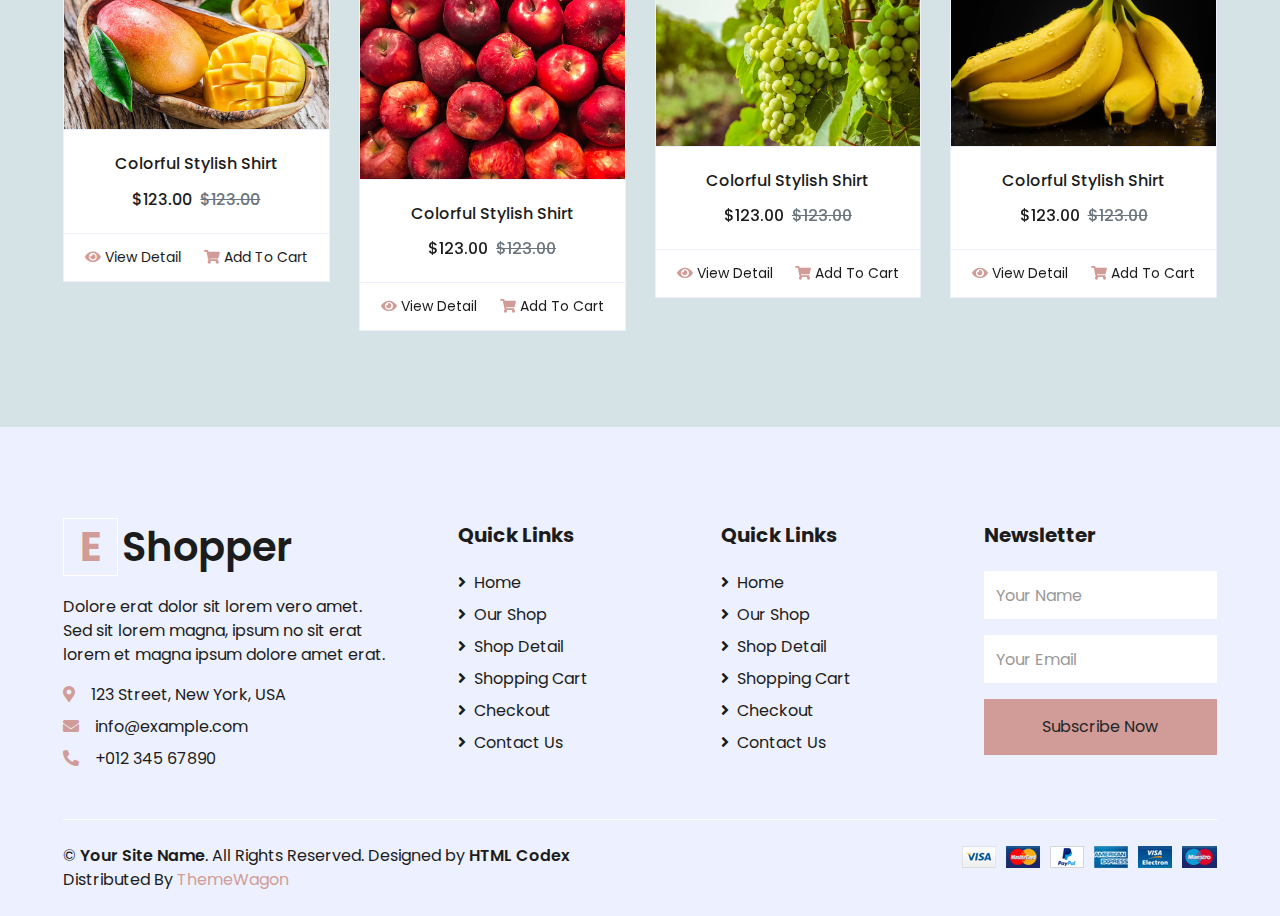
<file: detail.html>
<!DOCTYPE html>
<html lang="en">

<head>
    <meta charset="utf-8">
    <title>EShopper - Bootstrap Shop Template</title>
    <meta content="width=device-width, initial-scale=1.0" name="viewport">
    <meta content="Free HTML Templates" name="keywords">
    <meta content="Free HTML Templates" name="description">

    <!-- Favicon -->
    <link href="img/favicon.ico" rel="icon">

    <!-- Google Web Fonts -->
    <link rel="preconnect" href="https://fonts.gstatic.com">
    <link href="https://fonts.googleapis.com/css2?family=Poppins:wght@100;200;300;400;500;600;700;800;900&display=swap" rel="stylesheet"> 

    <!-- Font Awesome -->
    <link href="https://cdnjs.cloudflare.com/ajax/libs/font-awesome/5.10.0/css/all.min.css" rel="stylesheet">

    <!-- Libraries Stylesheet -->
    <link href="lib/owlcarousel/assets/owl.carousel.min.css" rel="stylesheet">

    <!-- Customized Bootstrap Stylesheet -->
    <link href="css/style.css" rel="stylesheet">
</head>

<body>
    <!-- Topbar Start -->
    <div class="container-fluid">
        <div class="row bg-secondary py-2 px-xl-5">
            <div class="col-lg-6 d-none d-lg-block">
                <div class="d-inline-flex align-items-center">
                    <a class="text-dark" href="">FAQs</a>
                    <span class="text-muted px-2">|</span>
                    <a class="text-dark" href="">Help</a>
                    <span class="text-muted px-2">|</span>
                    <a class="text-dark" href="">Support</a>
                </div>
            </div>
            <div class="col-lg-6 text-center text-lg-right">
                <div class="d-inline-flex align-items-center">
                    <a class="text-dark px-2" href="">
                        <i class="fab fa-facebook-f"></i>
                    </a>
                    <a class="text-dark px-2" href="">
                        <i class="fab fa-twitter"></i>
                    </a>
                    <a class="text-dark px-2" href="">
                        <i class="fab fa-linkedin-in"></i>
                    </a>
                    <a class="text-dark px-2" href="">
                        <i class="fab fa-instagram"></i>
                    </a>
                    <a class="text-dark pl-2" href="">
                        <i class="fab fa-youtube"></i>
                    </a>
                </div>
            </div>
        </div>
        <div class="row align-items-center py-3 px-xl-5">
            <div class="col-lg-3 d-none d-lg-block">
                <a href="" class="text-decoration-none">
                    <h1 class="m-0 display-5 font-weight-semi-bold"><span class="text-primary font-weight-bold border px-3 mr-1">E</span>Shopper</h1>
                </a>
            </div>
            <div class="col-lg-6 col-6 text-left">
                <form action="">
                    <div class="input-group">
                        <input type="text" class="form-control" placeholder="Search for products">
                        <div class="input-group-append">
                            <span class="input-group-text bg-transparent text-primary">
                                <i class="fa fa-search"></i>
                            </span>
                        </div>
                    </div>
                </form>
            </div>
            <div class="col-lg-3 col-6 text-right">
                <a href="" class="btn border">
                    <i class="fas fa-heart text-primary"></i>
                    <span class="badge">0</span>
                </a>
                <a href="" class="btn border">
                    <i class="fas fa-shopping-cart text-primary"></i>
                    <span class="badge">0</span>
                </a>
            </div>
        </div>
    </div>
    <!-- Topbar End -->


    <!-- Navbar Start -->
    <div class="container-fluid">
        <div class="row border-top px-xl-5">
            <div class="col-lg-3 d-none d-lg-block">
                <a class="btn shadow-none d-flex align-items-center justify-content-between bg-primary text-white w-100" data-toggle="collapse" href="#navbar-vertical" style="height: 65px; margin-top: -1px; padding: 0 30px;">
                    <h6 class="m-0">Categories</h6>
                    <i class="fa fa-angle-down text-dark"></i>
                </a>
                <nav class="collapse position-absolute navbar navbar-vertical navbar-light align-items-start p-0 border border-top-0 border-bottom-0 bg-light" id="navbar-vertical" style="width: calc(100% - 30px); z-index: 1;">
                    <div class="navbar-nav w-100 overflow-hidden" style="height: 410px">
                        <div class="nav-item dropdown">
                            <a href="#" class="nav-link" data-toggle="dropdown">Dresses <i class="fa fa-angle-down float-right mt-1"></i></a>
                            <div class="dropdown-menu position-absolute bg-secondary border-0 rounded-0 w-100 m-0">
                                <a href="" class="dropdown-item">Men's Dresses</a>
                                <a href="" class="dropdown-item">Women's Dresses</a>
                                <a href="" class="dropdown-item">Baby's Dresses</a>
                            </div>
                        </div>
                        <a href="" class="nav-item nav-link">Shirts</a>
                        <a href="" class="nav-item nav-link">Jeans</a>
                        <a href="" class="nav-item nav-link">Swimwear</a>
                        <a href="" class="nav-item nav-link">Sleepwear</a>
                        <a href="" class="nav-item nav-link">Sportswear</a>
                        <a href="" class="nav-item nav-link">Jumpsuits</a>
                        <a href="" class="nav-item nav-link">Blazers</a>
                        <a href="" class="nav-item nav-link">Jackets</a>
                        <a href="" class="nav-item nav-link">Shoes</a>
                    </div>
                </nav>
            </div>
            <div class="col-lg-9">
                <nav class="navbar navbar-expand-lg bg-light navbar-light py-3 py-lg-0 px-0">
                    <a href="" class="text-decoration-none d-block d-lg-none">
                        <h1 class="m-0 display-5 font-weight-semi-bold"><span class="text-primary font-weight-bold border px-3 mr-1">E</span>Shopper</h1>
                    </a>
                    <button type="button" class="navbar-toggler" data-toggle="collapse" data-target="#navbarCollapse">
                        <span class="navbar-toggler-icon"></span>
                    </button>
                    <div class="collapse navbar-collapse justify-content-between" id="navbarCollapse">
                        <div class="navbar-nav mr-auto py-0">
                            <a href="index.html" class="nav-item nav-link">Home</a>
                            <a href="shop.html" class="nav-item nav-link">Shop</a>
                            <a href="detail.html" class="nav-item nav-link active">Shop Detail</a>
                            <div class="nav-item dropdown">
                                <a href="#" class="nav-link dropdown-toggle" data-toggle="dropdown">Pages</a>
                                <div class="dropdown-menu rounded-0 m-0">
                                    <a href="cart.html" class="dropdown-item">Shopping Cart</a>
                                    <a href="checkout.html" class="dropdown-item">Checkout</a>
                                </div>
                            </div>
                            <a href="contact.html" class="nav-item nav-link">Contact</a>
                        </div>
                        <div class="navbar-nav ml-auto py-0">
                            <a href="" class="nav-item nav-link">Login</a>
                            <a href="" class="nav-item nav-link">Register</a>
                        </div>
                    </div>
                </nav>
            </div>
        </div>
    </div>
    <!-- Navbar End -->


    <!-- Page Header Start -->
    <div class="container-fluid bg-secondary mb-5">
        <div class="d-flex flex-column align-items-center justify-content-center" style="min-height: 300px">
            <h1 class="font-weight-semi-bold text-uppercase mb-3">Shop Detail</h1>
            <div class="d-inline-flex">
                <p class="m-0"><a href="">Home</a></p>
                <p class="m-0 px-2">-</p>
                <p class="m-0">Shop Detail</p>
            </div>
        </div>
    </div>
    <!-- Page Header End -->


    <!-- Shop Detail Start -->
    <div class="container-fluid py-5">
        <div class="row px-xl-5">
            <div class="col-lg-5 pb-5">
                <div id="product-carousel" class="carousel slide" data-ride="carousel">
                    <div class="carousel-inner border">
                        <div class="carousel-item active">
                            <img class="w-100 h-100" src="img/product-1.jpg" alt="Image">
                        </div>
                        <div class="carousel-item">
                            <img class="w-100 h-100" src="img/product-2.jpg" alt="Image">
                        </div>
                        <div class="carousel-item">
                            <img class="w-100 h-100" src="img/product-3.jpg" alt="Image">
                        </div>
                        <div class="carousel-item">
                            <img class="w-100 h-100" src="img/product-4.jpg" alt="Image">
                        </div>
                    </div>
                    <a class="carousel-control-prev" href="#product-carousel" data-slide="prev">
                        <i class="fa fa-2x fa-angle-left text-dark"></i>
                    </a>
                    <a class="carousel-control-next" href="#product-carousel" data-slide="next">
                        <i class="fa fa-2x fa-angle-right text-dark"></i>
                    </a>
                </div>
            </div>

            <div class="col-lg-7 pb-5">
                <h3 class="font-weight-semi-bold">Colorful Stylish Shirt</h3>
                <div class="d-flex mb-3">
                    <div class="text-primary mr-2">
                        <small class="fas fa-star"></small>
                        <small class="fas fa-star"></small>
                        <small class="fas fa-star"></small>
                        <small class="fas fa-star-half-alt"></small>
                        <small class="far fa-star"></small>
                    </div>
                    <small class="pt-1">(50 Reviews)</small>
                </div>
                <h3 class="font-weight-semi-bold mb-4">$150.00</h3>
                <p class="mb-4">Volup erat ipsum diam elitr rebum et dolor. Est nonumy elitr erat diam stet sit clita ea. Sanc invidunt ipsum et, labore clita lorem magna lorem ut. Erat lorem duo dolor no sea nonumy. Accus labore stet, est lorem sit diam sea et justo, amet at lorem et eirmod ipsum diam et rebum kasd rebum.</p>
                <div class="d-flex mb-3">
                    <p class="text-dark font-weight-medium mb-0 mr-3">Sizes:</p>
                    <form>
                        <div class="custom-control custom-radio custom-control-inline">
                            <input type="radio" class="custom-control-input" id="size-1" name="size">
                            <label class="custom-control-label" for="size-1">XS</label>
                        </div>
                        <div class="custom-control custom-radio custom-control-inline">
                            <input type="radio" class="custom-control-input" id="size-2" name="size">
                            <label class="custom-control-label" for="size-2">S</label>
                        </div>
                        <div class="custom-control custom-radio custom-control-inline">
                            <input type="radio" class="custom-control-input" id="size-3" name="size">
                            <label class="custom-control-label" for="size-3">M</label>
                        </div>
                        <div class="custom-control custom-radio custom-control-inline">
                            <input type="radio" class="custom-control-input" id="size-4" name="size">
                            <label class="custom-control-label" for="size-4">L</label>
                        </div>
                        <div class="custom-control custom-radio custom-control-inline">
                            <input type="radio" class="custom-control-input" id="size-5" name="size">
                            <label class="custom-control-label" for="size-5">XL</label>
                        </div>
                    </form>
                </div>
                <div class="d-flex mb-4">
                    <p class="text-dark font-weight-medium mb-0 mr-3">Colors:</p>
                    <form>
                        <div class="custom-control custom-radio custom-control-inline">
                            <input type="radio" class="custom-control-input" id="color-1" name="color">
                            <label class="custom-control-label" for="color-1">Black</label>
                        </div>
                        <div class="custom-control custom-radio custom-control-inline">
                            <input type="radio" class="custom-control-input" id="color-2" name="color">
                            <label class="custom-control-label" for="color-2">White</label>
                        </div>
                        <div class="custom-control custom-radio custom-control-inline">
                            <input type="radio" class="custom-control-input" id="color-3" name="color">
                            <label class="custom-control-label" for="color-3">Red</label>
                        </div>
                        <div class="custom-control custom-radio custom-control-inline">
                            <input type="radio" class="custom-control-input" id="color-4" name="color">
                            <label class="custom-control-label" for="color-4">Blue</label>
                        </div>
                        <div class="custom-control custom-radio custom-control-inline">
                            <input type="radio" class="custom-control-input" id="color-5" name="color">
                            <label class="custom-control-label" for="color-5">Green</label>
                        </div>
                    </form>
                </div>
                <div class="d-flex align-items-center mb-4 pt-2">
                    <div class="input-group quantity mr-3" style="width: 130px;">
                        <div class="input-group-btn">
                            <button class="btn btn-primary btn-minus" >
                            <i class="fa fa-minus"></i>
                            </button>
                        </div>
                        <input type="text" class="form-control bg-secondary text-center" value="1">
                        <div class="input-group-btn">
                            <button class="btn btn-primary btn-plus">
                                <i class="fa fa-plus"></i>
                            </button>
                        </div>
                    </div>
                    <button class="btn btn-primary px-3"><i class="fa fa-shopping-cart mr-1"></i> Add To Cart</button>
                </div>
                <div class="d-flex pt-2">
                    <p class="text-dark font-weight-medium mb-0 mr-2">Share on:</p>
                    <div class="d-inline-flex">
                        <a class="text-dark px-2" href="">
                            <i class="fab fa-facebook-f"></i>
                        </a>
                        <a class="text-dark px-2" href="">
                            <i class="fab fa-twitter"></i>
                        </a>
                        <a class="text-dark px-2" href="">
                            <i class="fab fa-linkedin-in"></i>
                        </a>
                        <a class="text-dark px-2" href="">
                            <i class="fab fa-pinterest"></i>
                        </a>
                    </div>
                </div>
            </div>
        </div>
        <div class="row px-xl-5">
            <div class="col">
                <div class="nav nav-tabs justify-content-center border-secondary mb-4">
                    <a class="nav-item nav-link active" data-toggle="tab" href="#tab-pane-1">Description</a>
                    <a class="nav-item nav-link" data-toggle="tab" href="#tab-pane-2">Information</a>
                    <a class="nav-item nav-link" data-toggle="tab" href="#tab-pane-3">Reviews (0)</a>
                </div>
                <div class="tab-content">
                    <div class="tab-pane fade show active" id="tab-pane-1">
                        <h4 class="mb-3">Product Description</h4>
                        <p>Eos no lorem eirmod diam diam, eos elitr et gubergren diam sea. Consetetur vero aliquyam invidunt duo dolores et duo sit. Vero diam ea vero et dolore rebum, dolor rebum eirmod consetetur invidunt sed sed et, lorem duo et eos elitr, sadipscing kasd ipsum rebum diam. Dolore diam stet rebum sed tempor kasd eirmod. Takimata kasd ipsum accusam sadipscing, eos dolores sit no ut diam consetetur duo justo est, sit sanctus diam tempor aliquyam eirmod nonumy rebum dolor accusam, ipsum kasd eos consetetur at sit rebum, diam kasd invidunt tempor lorem, ipsum lorem elitr sanctus eirmod takimata dolor ea invidunt.</p>
                        <p>Dolore magna est eirmod sanctus dolor, amet diam et eirmod et ipsum. Amet dolore tempor consetetur sed lorem dolor sit lorem tempor. Gubergren amet amet labore sadipscing clita clita diam clita. Sea amet et sed ipsum lorem elitr et, amet et labore voluptua sit rebum. Ea erat sed et diam takimata sed justo. Magna takimata justo et amet magna et.</p>
                    </div>
                    <div class="tab-pane fade" id="tab-pane-2">
                        <h4 class="mb-3">Additional Information</h4>
                        <p>Eos no lorem eirmod diam diam, eos elitr et gubergren diam sea. Consetetur vero aliquyam invidunt duo dolores et duo sit. Vero diam ea vero et dolore rebum, dolor rebum eirmod consetetur invidunt sed sed et, lorem duo et eos elitr, sadipscing kasd ipsum rebum diam. Dolore diam stet rebum sed tempor kasd eirmod. Takimata kasd ipsum accusam sadipscing, eos dolores sit no ut diam consetetur duo justo est, sit sanctus diam tempor aliquyam eirmod nonumy rebum dolor accusam, ipsum kasd eos consetetur at sit rebum, diam kasd invidunt tempor lorem, ipsum lorem elitr sanctus eirmod takimata dolor ea invidunt.</p>
                        <div class="row">
                            <div class="col-md-6">
                                <ul class="list-group list-group-flush">
                                    <li class="list-group-item px-0">
                                        Sit erat duo lorem duo ea consetetur, et eirmod takimata.
                                    </li>
                                    <li class="list-group-item px-0">
                                        Amet kasd gubergren sit sanctus et lorem eos sadipscing at.
                                    </li>
                                    <li class="list-group-item px-0">
                                        Duo amet accusam eirmod nonumy stet et et stet eirmod.
                                    </li>
                                    <li class="list-group-item px-0">
                                        Takimata ea clita labore amet ipsum erat justo voluptua. Nonumy.
                                    </li>
                                  </ul> 
                            </div>
                            <div class="col-md-6">
                                <ul class="list-group list-group-flush">
                                    <li class="list-group-item px-0">
                                        Sit erat duo lorem duo ea consetetur, et eirmod takimata.
                                    </li>
                                    <li class="list-group-item px-0">
                                        Amet kasd gubergren sit sanctus et lorem eos sadipscing at.
                                    </li>
                                    <li class="list-group-item px-0">
                                        Duo amet accusam eirmod nonumy stet et et stet eirmod.
                                    </li>
                                    <li class="list-group-item px-0">
                                        Takimata ea clita labore amet ipsum erat justo voluptua. Nonumy.
                                    </li>
                                  </ul> 
                            </div>
                        </div>
                    </div>
                    <div class="tab-pane fade" id="tab-pane-3">
                        <div class="row">
                            <div class="col-md-6">
                                <h4 class="mb-4">1 review for "Colorful Stylish Shirt"</h4>
                                <div class="media mb-4">
                                    <img src="img/user.jpg" alt="Image" class="img-fluid mr-3 mt-1" style="width: 45px;">
                                    <div class="media-body">
                                        <h6>John Doe<small> - <i>01 Jan 2045</i></small></h6>
                                        <div class="text-primary mb-2">
                                            <i class="fas fa-star"></i>
                                            <i class="fas fa-star"></i>
                                            <i class="fas fa-star"></i>
                                            <i class="fas fa-star-half-alt"></i>
                                            <i class="far fa-star"></i>
                                        </div>
                                        <p>Diam amet duo labore stet elitr ea clita ipsum, tempor labore accusam ipsum et no at. Kasd diam tempor rebum magna dolores sed sed eirmod ipsum.</p>
                                    </div>
                                </div>
                            </div>
                            <div class="col-md-6">
                                <h4 class="mb-4">Leave a review</h4>
                                <small>Your email address will not be published. Required fields are marked *</small>
                                <div class="d-flex my-3">
                                    <p class="mb-0 mr-2">Your Rating * :</p>
                                    <div class="text-primary">
                                        <i class="far fa-star"></i>
                                        <i class="far fa-star"></i>
                                        <i class="far fa-star"></i>
                                        <i class="far fa-star"></i>
                                        <i class="far fa-star"></i>
                                    </div>
                                </div>
                                <form>
                                    <div class="form-group">
                                        <label for="message">Your Review *</label>
                                        <textarea id="message" cols="30" rows="5" class="form-control"></textarea>
                                    </div>
                                    <div class="form-group">
                                        <label for="name">Your Name *</label>
                                        <input type="text" class="form-control" id="name">
                                    </div>
                                    <div class="form-group">
                                        <label for="email">Your Email *</label>
                                        <input type="email" class="form-control" id="email">
                                    </div>
                                    <div class="form-group mb-0">
                                        <input type="submit" value="Leave Your Review" class="btn btn-primary px-3">
                                    </div>
                                </form>
                            </div>
                        </div>
                    </div>
                </div>
            </div>
        </div>
    </div>
    <!-- Shop Detail End -->


    <!-- Products Start -->
    <div class="container-fluid py-5">
        <div class="text-center mb-4">
            <h2 class="section-title px-5"><span class="px-2">You May Also Like</span></h2>
        </div>
        <div class="row px-xl-5">
            <div class="col">
                <div class="owl-carousel related-carousel">
                    <div class="card product-item border-0">
                        <div class="card-header product-img position-relative overflow-hidden bg-transparent border p-0">
                            <img class="img-fluid w-100" src="img/product-1.jpg" alt="">
                        </div>
                        <div class="card-body border-left border-right text-center p-0 pt-4 pb-3">
                            <h6 class="text-truncate mb-3">Colorful Stylish Shirt</h6>
                            <div class="d-flex justify-content-center">
                                <h6>$123.00</h6><h6 class="text-muted ml-2"><del>$123.00</del></h6>
                            </div>
                        </div>
                        <div class="card-footer d-flex justify-content-between bg-light border">
                            <a href="" class="btn btn-sm text-dark p-0"><i class="fas fa-eye text-primary mr-1"></i>View Detail</a>
                            <a href="" class="btn btn-sm text-dark p-0"><i class="fas fa-shopping-cart text-primary mr-1"></i>Add To Cart</a>
                        </div>
                    </div>
                    <div class="card product-item border-0">
                        <div class="card-header product-img position-relative overflow-hidden bg-transparent border p-0">
                            <img class="img-fluid w-100" src="img/product-2.jpg" alt="">
                        </div>
                        <div class="card-body border-left border-right text-center p-0 pt-4 pb-3">
                            <h6 class="text-truncate mb-3">Colorful Stylish Shirt</h6>
                            <div class="d-flex justify-content-center">
                                <h6>$123.00</h6><h6 class="text-muted ml-2"><del>$123.00</del></h6>
                            </div>
                        </div>
                        <div class="card-footer d-flex justify-content-between bg-light border">
                            <a href="" class="btn btn-sm text-dark p-0"><i class="fas fa-eye text-primary mr-1"></i>View Detail</a>
                            <a href="" class="btn btn-sm text-dark p-0"><i class="fas fa-shopping-cart text-primary mr-1"></i>Add To Cart</a>
                        </div>
                    </div>
                    <div class="card product-item border-0">
                        <div class="card-header product-img position-relative overflow-hidden bg-transparent border p-0">
                            <img class="img-fluid w-100" src="img/product-3.jpg" alt="">
                        </div>
                        <div class="card-body border-left border-right text-center p-0 pt-4 pb-3">
                            <h6 class="text-truncate mb-3">Colorful Stylish Shirt</h6>
                            <div class="d-flex justify-content-center">
                                <h6>$123.00</h6><h6 class="text-muted ml-2"><del>$123.00</del></h6>
                            </div>
                        </div>
                        <div class="card-footer d-flex justify-content-between bg-light border">
                            <a href="" class="btn btn-sm text-dark p-0"><i class="fas fa-eye text-primary mr-1"></i>View Detail</a>
                            <a href="" class="btn btn-sm text-dark p-0"><i class="fas fa-shopping-cart text-primary mr-1"></i>Add To Cart</a>
                        </div>
                    </div>
                    <div class="card product-item border-0">
                        <div class="card-header product-img position-relative overflow-hidden bg-transparent border p-0">
                            <img class="img-fluid w-100" src="img/product-4.jpg" alt="">
                        </div>
                        <div class="card-body border-left border-right text-center p-0 pt-4 pb-3">
                            <h6 class="text-truncate mb-3">Colorful Stylish Shirt</h6>
                            <div class="d-flex justify-content-center">
                                <h6>$123.00</h6><h6 class="text-muted ml-2"><del>$123.00</del></h6>
                            </div>
                        </div>
                        <div class="card-footer d-flex justify-content-between bg-light border">
                            <a href="" class="btn btn-sm text-dark p-0"><i class="fas fa-eye text-primary mr-1"></i>View Detail</a>
                            <a href="" class="btn btn-sm text-dark p-0"><i class="fas fa-shopping-cart text-primary mr-1"></i>Add To Cart</a>
                        </div>
                    </div>
                    <div class="card product-item border-0">
                        <div class="card-header product-img position-relative overflow-hidden bg-transparent border p-0">
                            <img class="img-fluid w-100" src="img/product-5.jpg" alt="">
                        </div>
                        <div class="card-body border-left border-right text-center p-0 pt-4 pb-3">
                            <h6 class="text-truncate mb-3">Colorful Stylish Shirt</h6>
                            <div class="d-flex justify-content-center">
                                <h6>$123.00</h6><h6 class="text-muted ml-2"><del>$123.00</del></h6>
                            </div>
                        </div>
                        <div class="card-footer d-flex justify-content-between bg-light border">
                            <a href="" class="btn btn-sm text-dark p-0"><i class="fas fa-eye text-primary mr-1"></i>View Detail</a>
                            <a href="" class="btn btn-sm text-dark p-0"><i class="fas fa-shopping-cart text-primary mr-1"></i>Add To Cart</a>
                        </div>
                    </div>
                </div>
            </div>
        </div>
    </div>
    <!-- Products End -->


    <!-- Footer Start -->
    <div class="container-fluid bg-secondary text-dark mt-5 pt-5">
        <div class="row px-xl-5 pt-5">
            <div class="col-lg-4 col-md-12 mb-5 pr-3 pr-xl-5">
                <a href="" class="text-decoration-none">
                    <h1 class="mb-4 display-5 font-weight-semi-bold"><span class="text-primary font-weight-bold border border-white px-3 mr-1">E</span>Shopper</h1>
                </a>
                <p>Dolore erat dolor sit lorem vero amet. Sed sit lorem magna, ipsum no sit erat lorem et magna ipsum dolore amet erat.</p>
                <p class="mb-2"><i class="fa fa-map-marker-alt text-primary mr-3"></i>123 Street, New York, USA</p>
                <p class="mb-2"><i class="fa fa-envelope text-primary mr-3"></i>info@example.com</p>
                <p class="mb-0"><i class="fa fa-phone-alt text-primary mr-3"></i>+012 345 67890</p>
            </div>
            <div class="col-lg-8 col-md-12">
                <div class="row">
                    <div class="col-md-4 mb-5">
                        <h5 class="font-weight-bold text-dark mb-4">Quick Links</h5>
                        <div class="d-flex flex-column justify-content-start">
                            <a class="text-dark mb-2" href="index.html"><i class="fa fa-angle-right mr-2"></i>Home</a>
                            <a class="text-dark mb-2" href="shop.html"><i class="fa fa-angle-right mr-2"></i>Our Shop</a>
                            <a class="text-dark mb-2" href="detail.html"><i class="fa fa-angle-right mr-2"></i>Shop Detail</a>
                            <a class="text-dark mb-2" href="cart.html"><i class="fa fa-angle-right mr-2"></i>Shopping Cart</a>
                            <a class="text-dark mb-2" href="checkout.html"><i class="fa fa-angle-right mr-2"></i>Checkout</a>
                            <a class="text-dark" href="contact.html"><i class="fa fa-angle-right mr-2"></i>Contact Us</a>
                        </div>
                    </div>
                    <div class="col-md-4 mb-5">
                        <h5 class="font-weight-bold text-dark mb-4">Quick Links</h5>
                        <div class="d-flex flex-column justify-content-start">
                            <a class="text-dark mb-2" href="index.html"><i class="fa fa-angle-right mr-2"></i>Home</a>
                            <a class="text-dark mb-2" href="shop.html"><i class="fa fa-angle-right mr-2"></i>Our Shop</a>
                            <a class="text-dark mb-2" href="detail.html"><i class="fa fa-angle-right mr-2"></i>Shop Detail</a>
                            <a class="text-dark mb-2" href="cart.html"><i class="fa fa-angle-right mr-2"></i>Shopping Cart</a>
                            <a class="text-dark mb-2" href="checkout.html"><i class="fa fa-angle-right mr-2"></i>Checkout</a>
                            <a class="text-dark" href="contact.html"><i class="fa fa-angle-right mr-2"></i>Contact Us</a>
                        </div>
                    </div>
                    <div class="col-md-4 mb-5">
                        <h5 class="font-weight-bold text-dark mb-4">Newsletter</h5>
                        <form action="">
                            <div class="form-group">
                                <input type="text" class="form-control border-0 py-4" placeholder="Your Name" required="required" />
                            </div>
                            <div class="form-group">
                                <input type="email" class="form-control border-0 py-4" placeholder="Your Email"
                                    required="required" />
                            </div>
                            <div>
                                <button class="btn btn-primary btn-block border-0 py-3" type="submit">Subscribe Now</button>
                            </div>
                        </form>
                    </div>
                </div>
            </div>
        </div>
        <div class="row border-top border-light mx-xl-5 py-4">
            <div class="col-md-6 px-xl-0">
                <p class="mb-md-0 text-center text-md-left text-dark">
                    &copy; <a class="text-dark font-weight-semi-bold" href="#">Your Site Name</a>. All Rights Reserved. Designed
                    by
                    <a class="text-dark font-weight-semi-bold" href="https://htmlcodex.com">HTML Codex</a><br>
                    Distributed By <a href="https://themewagon.com" target="_blank">ThemeWagon</a>
                </p>
            </div>
            <div class="col-md-6 px-xl-0 text-center text-md-right">
                <img class="img-fluid" src="img/payments.png" alt="">
            </div>
        </div>
    </div>
    <!-- Footer End -->


    <!-- Back to Top -->
    <a href="#" class="btn btn-primary back-to-top"><i class="fa fa-angle-double-up"></i></a>


    <!-- JavaScript Libraries -->
    <script src="https://code.jquery.com/jquery-3.4.1.min.js"></script>
    <script src="https://stackpath.bootstrapcdn.com/bootstrap/4.4.1/js/bootstrap.bundle.min.js"></script>
    <script src="lib/easing/easing.min.js"></script>
    <script src="lib/owlcarousel/owl.carousel.min.js"></script>

    <!-- Contact Javascript File -->
    <script src="mail/jqBootstrapValidation.min.js"></script>
    <script src="mail/contact.js"></script>

    <!-- Template Javascript -->
    <script src="js/main.js"></script>
</body>

</html>
</file>
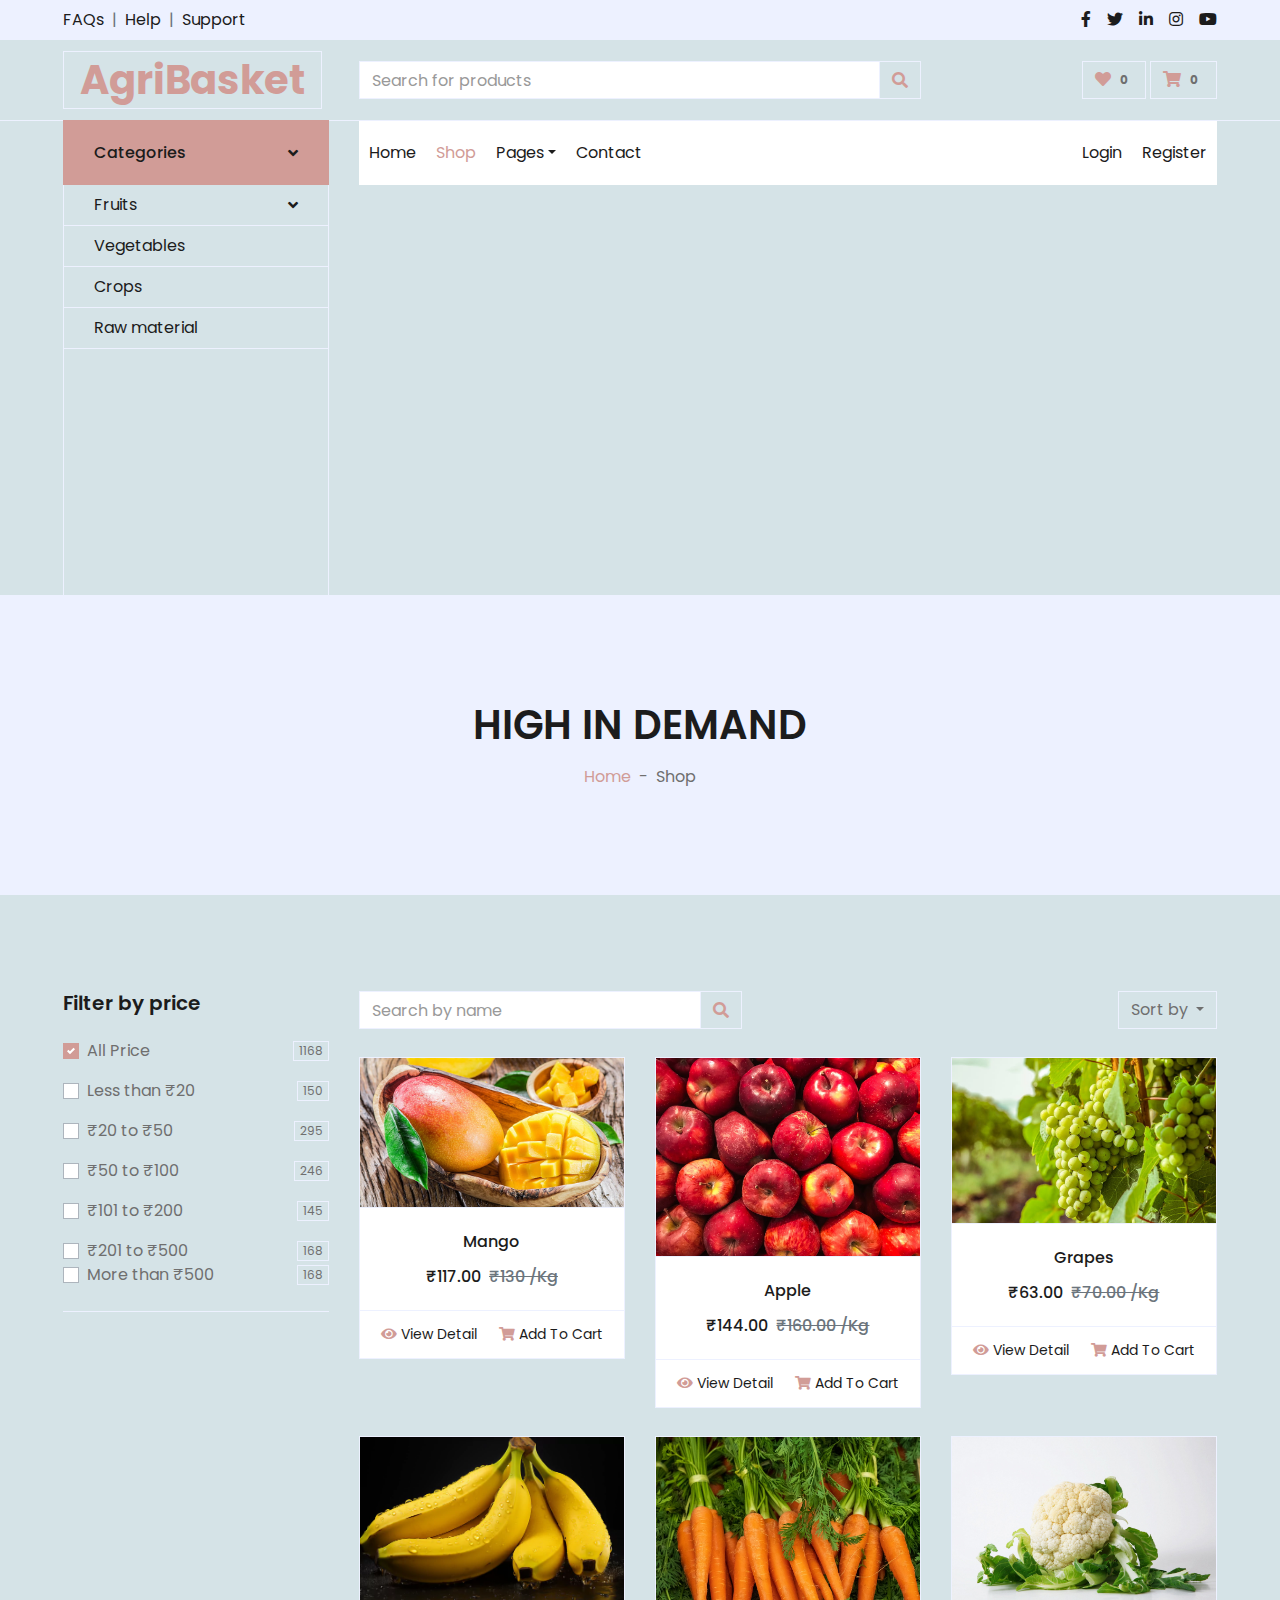
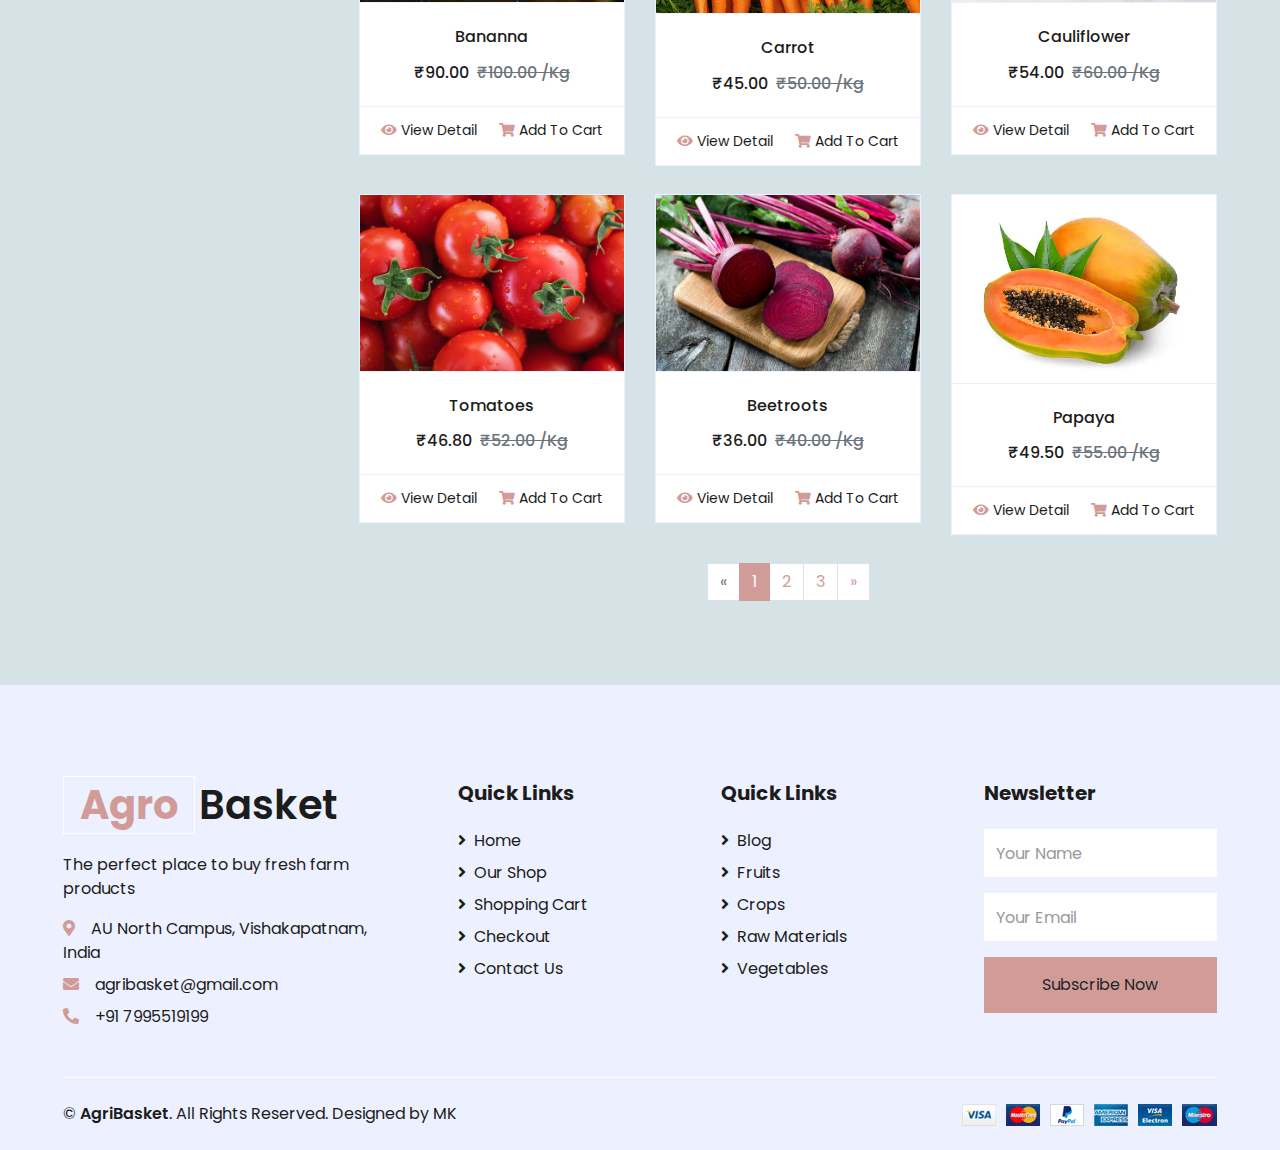
<file: High in demand.html>
<!DOCTYPE html>
<html lang="en">

<head>
    <meta charset="utf-8">
    <title>Agri-Basket</title>
    <meta content="width=device-width, initial-scale=1.0" name="viewport">
    <meta content="E-Commerce for farmers" name="keywords">
    <meta content="E-Commerce for farmers" name="description">

    <!-- Favicon -->
    <link href="img/favicon.ico" rel="icon">

    <!-- Google Web Fonts -->
    <link rel="preconnect" href="https://fonts.gstatic.com">
    <link href="https://fonts.googleapis.com/css2?family=Poppins:wght@100;200;300;400;500;600;700;800;900&display=swap" rel="stylesheet"> 

    <!-- Font Awesome -->
    <link href="https://cdnjs.cloudflare.com/ajax/libs/font-awesome/5.10.0/css/all.min.css" rel="stylesheet">

    <!-- Libraries Stylesheet -->
    <link href="lib/owlcarousel/assets/owl.carousel.min.css" rel="stylesheet">

    <!-- Customized Bootstrap Stylesheet -->
    <link href="css/style.css" rel="stylesheet">
</head>

<body>
    <!-- Topbar Start -->
    <div class="container-fluid">
        <div class="row bg-secondary py-2 px-xl-5">
            <div class="col-lg-6 d-none d-lg-block">
                <div class="d-inline-flex align-items-center">
                    <a class="text-dark" href="">FAQs</a>
                    <span class="text-muted px-2">|</span>
                    <a class="text-dark" href="">Help</a>
                    <span class="text-muted px-2">|</span>
                    <a class="text-dark" href="">Support</a>
                </div>
            </div>
            <div class="col-lg-6 text-center text-lg-right">
                <div class="d-inline-flex align-items-center">
                    <a class="text-dark px-2" href="facebook.com">
                        <i class="fab fa-facebook-f"></i>
                    </a>
                    <a class="text-dark px-2" href="twitter.com">
                        <i class="fab fa-twitter"></i>
                    </a>
                    <a class="text-dark px-2" href="linkedin.com">
                        <i class="fab fa-linkedin-in"></i>
                    </a>
                    <a class="text-dark px-2" href="instagram.com">
                        <i class="fab fa-instagram"></i>
                    </a>
                    <a class="text-dark pl-2" href="youtube.com">
                        <i class="fab fa-youtube"></i>
                    </a>
                </div>
            </div>
        </div>
        <div class="row align-items-center py-3 px-xl-5">
            <div class="col-lg-3 d-none d-lg-block">
                <a href="" class="text-decoration-none">
                    <h1 class="m-0 display-5 font-weight-semi-bold"><span class="text-primary font-weight-bold border px-3 mr-1">AgriBasket</span></h1>
                </a>
            </div>
            <div class="col-lg-6 col-6 text-left">
                <form action="">
                    <div class="input-group">
                        <input type="text" class="form-control" placeholder="Search for products">
                        <div class="input-group-append">
                            <span class="input-group-text bg-transparent text-primary">
                                <i class="fa fa-search"></i>
                            </span>
                        </div>
                    </div>
                </form>
            </div>
            <div class="col-lg-3 col-6 text-right">
                <a href="" class="btn border">
                    <i class="fas fa-heart text-primary"></i>
                    <span class="badge">0</span>
                </a>
                <a href="" class="btn border">
                    <i class="fas fa-shopping-cart text-primary"></i>
                    <span class="badge">0</span>
                </a>
            </div>
        </div>
    </div>
    <!-- Topbar End -->


    <!-- Navbar Start -->
    <div class="container-fluid">
        <div class="row border-top px-xl-5">
            <div class="col-lg-3 d-none d-lg-block">
                <a class="btn shadow-none d-flex align-items-center justify-content-between bg-primary text-white w-100" data-toggle="collapse" href="#navbar-vertical" style="height: 65px; margin-top: -1px; padding: 0 30px;">
                    <h6 class="m-0">Categories</h6>
                    <i class="fa fa-angle-down text-dark"></i>
                </a>
                <nav class="collapse show navbar navbar-vertical navbar-light align-items-start p-0 border border-top-0 border-bottom-0" id="navbar-vertical">
                    <div class="navbar-nav w-100 overflow-hidden" style="height: 410px">
                        <div class="nav-item dropdown">
                            <a href="#" class="nav-link" data-toggle="dropdown">Fruits <i class="fa fa-angle-down float-right mt-1"></i></a>
                            <div class="dropdown-menu position-absolute bg-secondary border-0 rounded-0 w-100 m-0">
                                <a href="Seasonal Fruits.html" class="dropdown-item">Seasonal Fruits</a>
                                <a href="Available Fruits.html" class="dropdown-item">Available Fruits</a>
                                <a href="High in demand.html" class="dropdown-item">High in demand fruits</a>
                            </div>
                        </div>
                        <a href="Vegetables.html" class="nav-item nav-link">Vegetables</a>
                        <a href="Crops.html" class="nav-item nav-link">Crops</a>
                        <a href="Raw materials.html" class="nav-item nav-link">Raw material</a>
                    </div>
                </nav>
            </div>
            <div class="col-lg-9">
                <nav class="navbar navbar-expand-lg bg-light navbar-light py-3 py-lg-0 px-0">
                    <a href="" class="text-decoration-none d-block d-lg-none">
                        <h1 class="m-0 display-5 font-weight-semi-bold"><span class="text-primary font-weight-bold border px-3 mr-1">E</span>Shopper</h1>
                    </a>
                    <button type="button" class="navbar-toggler" data-toggle="collapse" data-target="#navbarCollapse">
                        <span class="navbar-toggler-icon"></span>
                    </button>
                    <div class="collapse navbar-collapse justify-content-between" id="navbarCollapse">
                        <div class="navbar-nav mr-auto py-0">
                            <a href="index.html" class="nav-item nav-link">Home</a>
                            <a href="shop.html" class="nav-item nav-link active">Shop</a>
                          
                            <div class="nav-item dropdown">
                                <a href="#" class="nav-link dropdown-toggle" data-toggle="dropdown">Pages</a>
                                <div class="dropdown-menu rounded-0 m-0">
                                    <a href="cart.html" class="dropdown-item">Shopping Cart</a>
                                    <a href="checkout.html" class="dropdown-item">Checkout</a>
                                </div>
                            </div>
                            <a href="contact.html" class="nav-item nav-link">Contact</a>
                        </div>
                        <div class="navbar-nav ml-auto py-0">
                            <a href="" class="nav-item nav-link">Login</a>
                            <a href="" class="nav-item nav-link">Register</a>
                        </div>
                    </div>
                </nav>
            </div>
        </div>
    </div>
    <!-- Navbar End -->


    <!-- Page Header Start -->
    <div class="container-fluid bg-secondary mb-5">
        <div class="d-flex flex-column align-items-center justify-content-center" style="min-height: 300px">
            <h1 class="font-weight-semi-bold text-uppercase mb-3">High in demand</h1>
            <div class="d-inline-flex">
                <p class="m-0"><a href="">Home</a></p>
                <p class="m-0 px-2">-</p>
                <p class="m-0">Shop</p>
            </div>
        </div>
    </div>
    <!-- Page Header End -->


    <!-- Shop Start -->
    <div class="container-fluid pt-5">
        <div class="row px-xl-5">
            <!-- Shop Sidebar Start -->
            <div class="col-lg-3 col-md-12">
                <!-- Price Start -->
                <div class="border-bottom mb-4 pb-4">
                    <h5 class="font-weight-semi-bold mb-4">Filter by price</h5>
                    <form>
                        <div class="custom-control custom-checkbox d-flex align-items-center justify-content-between mb-3">
                            <input type="checkbox" class="custom-control-input" checked id="price-all">
                            <label class="custom-control-label" for="price-all">All Price</label>
                            <span class="badge border font-weight-normal">1168</span>
                        </div>
                        <div class="custom-control custom-checkbox d-flex align-items-center justify-content-between mb-3">
                            <input type="checkbox" class="custom-control-input" id="price-1">
                            <label class="custom-control-label" for="price-1">Less than ₹20</label>
                            <span class="badge border font-weight-normal">150</span>
                        </div>
                        <div class="custom-control custom-checkbox d-flex align-items-center justify-content-between mb-3">
                            <input type="checkbox" class="custom-control-input" id="price-2">
                            <label class="custom-control-label" for="price-2">₹20 to ₹50</label>
                            <span class="badge border font-weight-normal">295</span>
                        </div>
                        <div class="custom-control custom-checkbox d-flex align-items-center justify-content-between mb-3">
                            <input type="checkbox" class="custom-control-input" id="price-3">
                            <label class="custom-control-label" for="price-3">₹50 to ₹100</label>
                            <span class="badge border font-weight-normal">246</span>
                        </div>
                        <div class="custom-control custom-checkbox d-flex align-items-center justify-content-between mb-3">
                            <input type="checkbox" class="custom-control-input" id="price-4">
                            <label class="custom-control-label" for="price-4">₹101 to ₹200</label>
                            <span class="badge border font-weight-normal">145</span>
                        </div>
                        <div class="custom-control custom-checkbox d-flex align-items-center justify-content-between">
                            <input type="checkbox" class="custom-control-input" id="price-5">
                            <label class="custom-control-label" for="price-5">₹201 to ₹500</label>
                            <span class="badge border font-weight-normal">168</span>
                        </div>
                        <div>
                            

                        </div>
                        <div class="custom-control custom-checkbox d-flex align-items-center justify-content-between">
                            <input type="checkbox" class="custom-control-input" id="price-6">
                            <label class="custom-control-label" for="price-6">More than ₹500</label>
                            <span class="badge border font-weight-normal">168</span>
                        </div>
                    </form>
                </div>
                <!-- Price End -->
                
                <!-- Color Start -->
           
                <!-- Color End -->

                <!-- Size Start -->
                
                <!-- Size End -->
            </div>
            <!-- Shop Sidebar End -->


            <!-- Shop Product Start -->
            <div class="col-lg-9 col-md-12">
                <div class="row pb-3">
                    <div class="col-12 pb-1">
                        <div class="d-flex align-items-center justify-content-between mb-4">
                            <form action="">
                                <div class="input-group">
                                    <input type="text" class="form-control" placeholder="Search by name">
                                    <div class="input-group-append">
                                        <span class="input-group-text bg-transparent text-primary">
                                            <i class="fa fa-search"></i>
                                        </span>
                                    </div>
                                </div>
                            </form>
                            <div class="dropdown ml-4">
                                <button class="btn border dropdown-toggle" type="button" id="triggerId" data-toggle="dropdown" aria-haspopup="true"
                                        aria-expanded="false">
                                            Sort by
                                        </button>
                                <div class="dropdown-menu dropdown-menu-right" aria-labelledby="triggerId">
                                    <a class="dropdown-item" href="#">Latest</a>
                                    <a class="dropdown-item" href="#">Popularity</a>
                                    <a class="dropdown-item" href="#">Best Rating</a>
                                </div>
                            </div>
                        </div>
                    </div>
                    <div class="col-lg-4 col-md-6 col-sm-12 pb-1">
                        <div class="card product-item border-0 mb-4">
                            <div class="card-header product-img position-relative overflow-hidden bg-transparent border p-0">
                                <img class="img-fluid w-100" src="img/product-1.jpg" alt="">
                            </div>
                            <div class="card-body border-left border-right text-center p-0 pt-4 pb-3">
                                <h6 class="text-truncate mb-3">Mango</h6>
                                <div class="d-flex justify-content-center">
                                    <h6>₹117.00</h6><h6 class="text-muted ml-2"><del>₹130 /Kg</del></h6>
                                </div>
                            </div>
                            <div class="card-footer d-flex justify-content-between bg-light border">
                                <a href="" class="btn btn-sm text-dark p-0"><i class="fas fa-eye text-primary mr-1"></i>View Detail</a>
                                <a href="" class="btn btn-sm text-dark p-0"><i class="fas fa-shopping-cart text-primary mr-1"></i>Add To Cart</a>
                            </div>
                        </div>
                    </div>
                    <div class="col-lg-4 col-md-6 col-sm-12 pb-1">
                        <div class="card product-item border-0 mb-4">
                            <div class="card-header product-img position-relative overflow-hidden bg-transparent border p-0">
                                <img class="img-fluid w-100" src="img/product-2.jpg" alt="">
                            </div>
                            <div class="card-body border-left border-right text-center p-0 pt-4 pb-3">
                                <h6 class="text-truncate mb-3">Apple</h6>
                                <div class="d-flex justify-content-center">
                                    <h6>₹144.00</h6><h6 class="text-muted ml-2"><del>₹160.00 /Kg</del></h6>
                                </div>
                            </div>
                            <div class="card-footer d-flex justify-content-between bg-light border">
                                <a href="" class="btn btn-sm text-dark p-0"><i class="fas fa-eye text-primary mr-1"></i>View Detail</a>
                                <a href="" class="btn btn-sm text-dark p-0"><i class="fas fa-shopping-cart text-primary mr-1"></i>Add To Cart</a>
                            </div>
                        </div>
                    </div>
                    <div class="col-lg-4 col-md-6 col-sm-12 pb-1">
                        <div class="card product-item border-0 mb-4">
                            <div class="card-header product-img position-relative overflow-hidden bg-transparent border p-0">
                                <img class="img-fluid w-100" src="img/product-3.jpg" alt="">
                            </div>
                            <div class="card-body border-left border-right text-center p-0 pt-4 pb-3">
                                <h6 class="text-truncate mb-3">Grapes</h6>
                                <div class="d-flex justify-content-center">
                                    <h6>₹63.00</h6><h6 class="text-muted ml-2"><del>₹70.00 /Kg</del></h6>
                                </div>
                            </div>
                            <div class="card-footer d-flex justify-content-between bg-light border">
                                <a href="" class="btn btn-sm text-dark p-0"><i class="fas fa-eye text-primary mr-1"></i>View Detail</a>
                                <a href="" class="btn btn-sm text-dark p-0"><i class="fas fa-shopping-cart text-primary mr-1"></i>Add To Cart</a>
                            </div>
                        </div>
                    </div>
                    <div class="col-lg-4 col-md-6 col-sm-12 pb-1">
                        <div class="card product-item border-0 mb-4">
                            <div class="card-header product-img position-relative overflow-hidden bg-transparent border p-0">
                                <img class="img-fluid w-100" src="img/product-4.jpg" alt="">
                            </div>
                            <div class="card-body border-left border-right text-center p-0 pt-4 pb-3">
                                <h6 class="text-truncate mb-3">Bananna</h6>
                                <div class="d-flex justify-content-center">
                                    <h6>₹90.00</h6><h6 class="text-muted ml-2"><del>₹100.00 /Kg</del></h6>
                                </div>
                            </div>
                            <div class="card-footer d-flex justify-content-between bg-light border">
                                <a href="" class="btn btn-sm text-dark p-0"><i class="fas fa-eye text-primary mr-1"></i>View Detail</a>
                                <a href="" class="btn btn-sm text-dark p-0"><i class="fas fa-shopping-cart text-primary mr-1"></i>Add To Cart</a>
                            </div>
                        </div>
                    </div>
                    <div class="col-lg-4 col-md-6 col-sm-12 pb-1">
                        <div class="card product-item border-0 mb-4">
                            <div class="card-header product-img position-relative overflow-hidden bg-transparent border p-0">
                                <img class="img-fluid w-100" src="img/product-5.jpg" alt="">
                            </div>
                            <div class="card-body border-left border-right text-center p-0 pt-4 pb-3">
                                <h6 class="text-truncate mb-3">Carrot</h6>
                                <div class="d-flex justify-content-center">
                                    <h6>₹45.00</h6><h6 class="text-muted ml-2"><del>₹50.00 /Kg</del></h6>
                                </div>
                            </div>
                            <div class="card-footer d-flex justify-content-between bg-light border">
                                <a href="" class="btn btn-sm text-dark p-0"><i class="fas fa-eye text-primary mr-1"></i>View Detail</a>
                                <a href="" class="btn btn-sm text-dark p-0"><i class="fas fa-shopping-cart text-primary mr-1"></i>Add To Cart</a>
                            </div>
                        </div>
                    </div>
                    <div class="col-lg-4 col-md-6 col-sm-12 pb-1">
                        <div class="card product-item border-0 mb-4">
                            <div class="card-header product-img position-relative overflow-hidden bg-transparent border p-0">
                                <img class="img-fluid w-100" src="img/product-6.jpg" alt="">
                            </div>
                            <div class="card-body border-left border-right text-center p-0 pt-4 pb-3">
                                <h6 class="text-truncate mb-3">Cauliflower</h6>
                                <div class="d-flex justify-content-center">
                                    <h6>₹54.00</h6><h6 class="text-muted ml-2"><del>₹60.00 /Kg</del></h6>
                                </div>
                            </div>
                            <div class="card-footer d-flex justify-content-between bg-light border">
                                <a href="" class="btn btn-sm text-dark p-0"><i class="fas fa-eye text-primary mr-1"></i>View Detail</a>
                                <a href="" class="btn btn-sm text-dark p-0"><i class="fas fa-shopping-cart text-primary mr-1"></i>Add To Cart</a>
                            </div>
                        </div>
                    </div>
                    <div class="col-lg-4 col-md-6 col-sm-12 pb-1">
                        <div class="card product-item border-0 mb-4">
                            <div class="card-header product-img position-relative overflow-hidden bg-transparent border p-0">
                                <img class="img-fluid w-100" src="img/product-7.jpg" alt="">
                            </div>
                            <div class="card-body border-left border-right text-center p-0 pt-4 pb-3">
                                <h6 class="text-truncate mb-3">Tomatoes</h6>
                                <div class="d-flex justify-content-center">
                                    <h6>₹46.80</h6><h6 class="text-muted ml-2"><del>₹52.00 /Kg</del></h6>
                                </div>
                            </div>
                            <div class="card-footer d-flex justify-content-between bg-light border">
                                <a href="" class="btn btn-sm text-dark p-0"><i class="fas fa-eye text-primary mr-1"></i>View Detail</a>
                                <a href="" class="btn btn-sm text-dark p-0"><i class="fas fa-shopping-cart text-primary mr-1"></i>Add To Cart</a>
                            </div>
                        </div>
                    </div>
                    <div class="col-lg-4 col-md-6 col-sm-12 pb-1">
                        <div class="card product-item border-0 mb-4">
                            <div class="card-header product-img position-relative overflow-hidden bg-transparent border p-0">
                                <img class="img-fluid w-100" src="img/product-8.jpg" alt="">
                            </div>
                            <div class="card-body border-left border-right text-center p-0 pt-4 pb-3">
                                <h6 class="text-truncate mb-3">Beetroots</h6>
                                <div class="d-flex justify-content-center">
                                    <h6>₹36.00</h6><h6 class="text-muted ml-2"><del>₹40.00 /Kg</del></h6>
                                </div>
                            </div>
                            <div class="card-footer d-flex justify-content-between bg-light border">
                                <a href="" class="btn btn-sm text-dark p-0"><i class="fas fa-eye text-primary mr-1"></i>View Detail</a>
                                <a href="" class="btn btn-sm text-dark p-0"><i class="fas fa-shopping-cart text-primary mr-1"></i>Add To Cart</a>
                            </div>
                        </div>
                    </div>
                    <div class="col-lg-4 col-md-6 col-sm-12 pb-1">
                        <div class="card product-item border-0 mb-4">
                            <div class="card-header product-img position-relative overflow-hidden bg-transparent border p-0">
                                <img class="img-fluid w-100" src="img/fruits-1.jpg" alt="">
                            </div>
                            <div class="card-body border-left border-right text-center p-0 pt-4 pb-3">
                                <h6 class="text-truncate mb-3">Papaya</h6>
                                <div class="d-flex justify-content-center">
                                    <h6>₹49.50</h6><h6 class="text-muted ml-2"><del>₹55.00 /Kg</del></h6>
                                </div>
                            </div>
                            <div class="card-footer d-flex justify-content-between bg-light border">
                                <a href="" class="btn btn-sm text-dark p-0"><i class="fas fa-eye text-primary mr-1"></i>View Detail</a>
                                <a href="" class="btn btn-sm text-dark p-0"><i class="fas fa-shopping-cart text-primary mr-1"></i>Add To Cart</a>
                            </div>
                        </div>
                    </div>
                    <div class="col-12 pb-1">
                        <nav aria-label="Page navigation">
                          <ul class="pagination justify-content-center mb-3">
                            <li class="page-item disabled">
                              <a class="page-link" href="#" aria-label="Previous">
                                <span aria-hidden="true">&laquo;</span>
                                <span class="sr-only">Previous</span>
                              </a>
                            </li>
                            <li class="page-item active"><a class="page-link" href="#">1</a></li>
                            <li class="page-item"><a class="page-link" href="#">2</a></li>
                            <li class="page-item"><a class="page-link" href="#">3</a></li>
                            <li class="page-item">
                              <a class="page-link" href="#" aria-label="Next">
                                <span aria-hidden="true">&raquo;</span>
                                <span class="sr-only">Next</span>
                              </a>
                            </li>
                          </ul>
                        </nav>
                    </div>
                </div>
            </div>
            <!-- Shop Product End -->
        </div>
    </div>
    <!-- Shop End -->


    <!-- Footer Start -->
    <div class="container-fluid bg-secondary text-dark mt-5 pt-5">
        <div class="row px-xl-5 pt-5">
            <div class="col-lg-4 col-md-12 mb-5 pr-3 pr-xl-5">
                <a href="" class="text-decoration-none">
                    <h1 class="mb-4 display-5 font-weight-semi-bold"><span class="text-primary font-weight-bold border border-white px-3 mr-1">Agro</span>Basket</h1>
                </a>
                <p>The perfect place to buy fresh farm products</p>
                <p class="mb-2"><i class="fa fa-map-marker-alt text-primary mr-3"></i>AU North Campus, Vishakapatnam, India</p>
                <p class="mb-2"><i class="fa fa-envelope text-primary mr-3"></i>agribasket@gmail.com</p>
                <p class="mb-0"><i class="fa fa-phone-alt text-primary mr-3"></i>+91 7995519199</p>
            </div>
            <div class="col-lg-8 col-md-12">
                <div class="row">
                    <div class="col-md-4 mb-5">
                        <h5 class="font-weight-bold text-dark mb-4">Quick Links</h5>
                        <div class="d-flex flex-column justify-content-start">
                            <a class="text-dark mb-2" href="index.html"><i class="fa fa-angle-right mr-2"></i>Home</a>
                            <a class="text-dark mb-2" href="shop.html"><i class="fa fa-angle-right mr-2"></i>Our Shop</a>
                            <a class="text-dark mb-2" href="cart.html"><i class="fa fa-angle-right mr-2"></i>Shopping Cart</a>
                            <a class="text-dark mb-2" href="checkout.html"><i class="fa fa-angle-right mr-2"></i>Checkout</a>
                            <a class="text-dark" href="contact.html"><i class="fa fa-angle-right mr-2"></i>Contact Us</a>
                        </div>
                    </div>
                    <div class="col-md-4 mb-5">
                        <h5 class="font-weight-bold text-dark mb-4">Quick Links</h5>
                        <div class="d-flex flex-column justify-content-start">
                            <a class="text-dark mb-2" href="Blog.html"><i class="fa fa-angle-right mr-2"></i>Blog</a>
                            <a class="text-dark mb-2" href="Seasonal Fruits.html"><i class="fa fa-angle-right mr-2"></i>Fruits</a>
                            <a class="text-dark mb-2" href="Crops.html"><i class="fa fa-angle-right mr-2"></i>Crops</a>
                            <a class="text-dark mb-2" href="Raw materials.html"><i class="fa fa-angle-right mr-2"></i>Raw Materials</a>
                            <a class="text-dark" href="Vegetables.html"><i class="fa fa-angle-right mr-2"></i>Vegetables</a>
                        </div>
                    </div>
                    <div class="col-md-4 mb-5">
                        <h5 class="font-weight-bold text-dark mb-4">Newsletter</h5>
                        <form action="">
                            <div class="form-group">
                                <input type="text" class="form-control border-0 py-4" placeholder="Your Name" required="required" />
                            </div>
                            <div class="form-group">
                                <input type="email" class="form-control border-0 py-4" placeholder="Your Email"
                                    required="required" />
                            </div>
                            <div>
                                <button class="btn btn-primary btn-block border-0 py-3" type="submit">Subscribe Now</button>
                            </div>
                        </form>
                    </div>
                </div>
            </div>
        </div>
        <div class="row border-top border-light mx-xl-5 py-4">
            <div class="col-md-6 px-xl-0">
                <p class="mb-md-0 text-center text-md-left text-dark">
                    &copy; <a class="text-dark font-weight-semi-bold" href="#">AgriBasket</a>. All Rights Reserved. Designed
                    by MK
                
                </p>
            </div>
            <div class="col-md-6 px-xl-0 text-center text-md-right">
                <img class="img-fluid" src="img/payments.png" alt="">
            </div>
        </div>
    </div>
    <!-- Footer End -->


    <!-- Back to Top -->
    <a href="#" class="btn btn-primary back-to-top"><i class="fa fa-angle-double-up"></i></a>


    <!-- JavaScript Libraries -->
    <script src="https://code.jquery.com/jquery-3.4.1.min.js"></script>
    <script src="https://stackpath.bootstrapcdn.com/bootstrap/4.4.1/js/bootstrap.bundle.min.js"></script>
    <script src="lib/easing/easing.min.js"></script>
    <script src="lib/owlcarousel/owl.carousel.min.js"></script>

    <!-- Contact Javascript File -->
    <script src="mail/jqBootstrapValidation.min.js"></script>
    <script src="mail/contact.js"></script>

    <!-- Template Javascript -->
    <script src="js/main.js"></script>
</body>

</html>
</file>
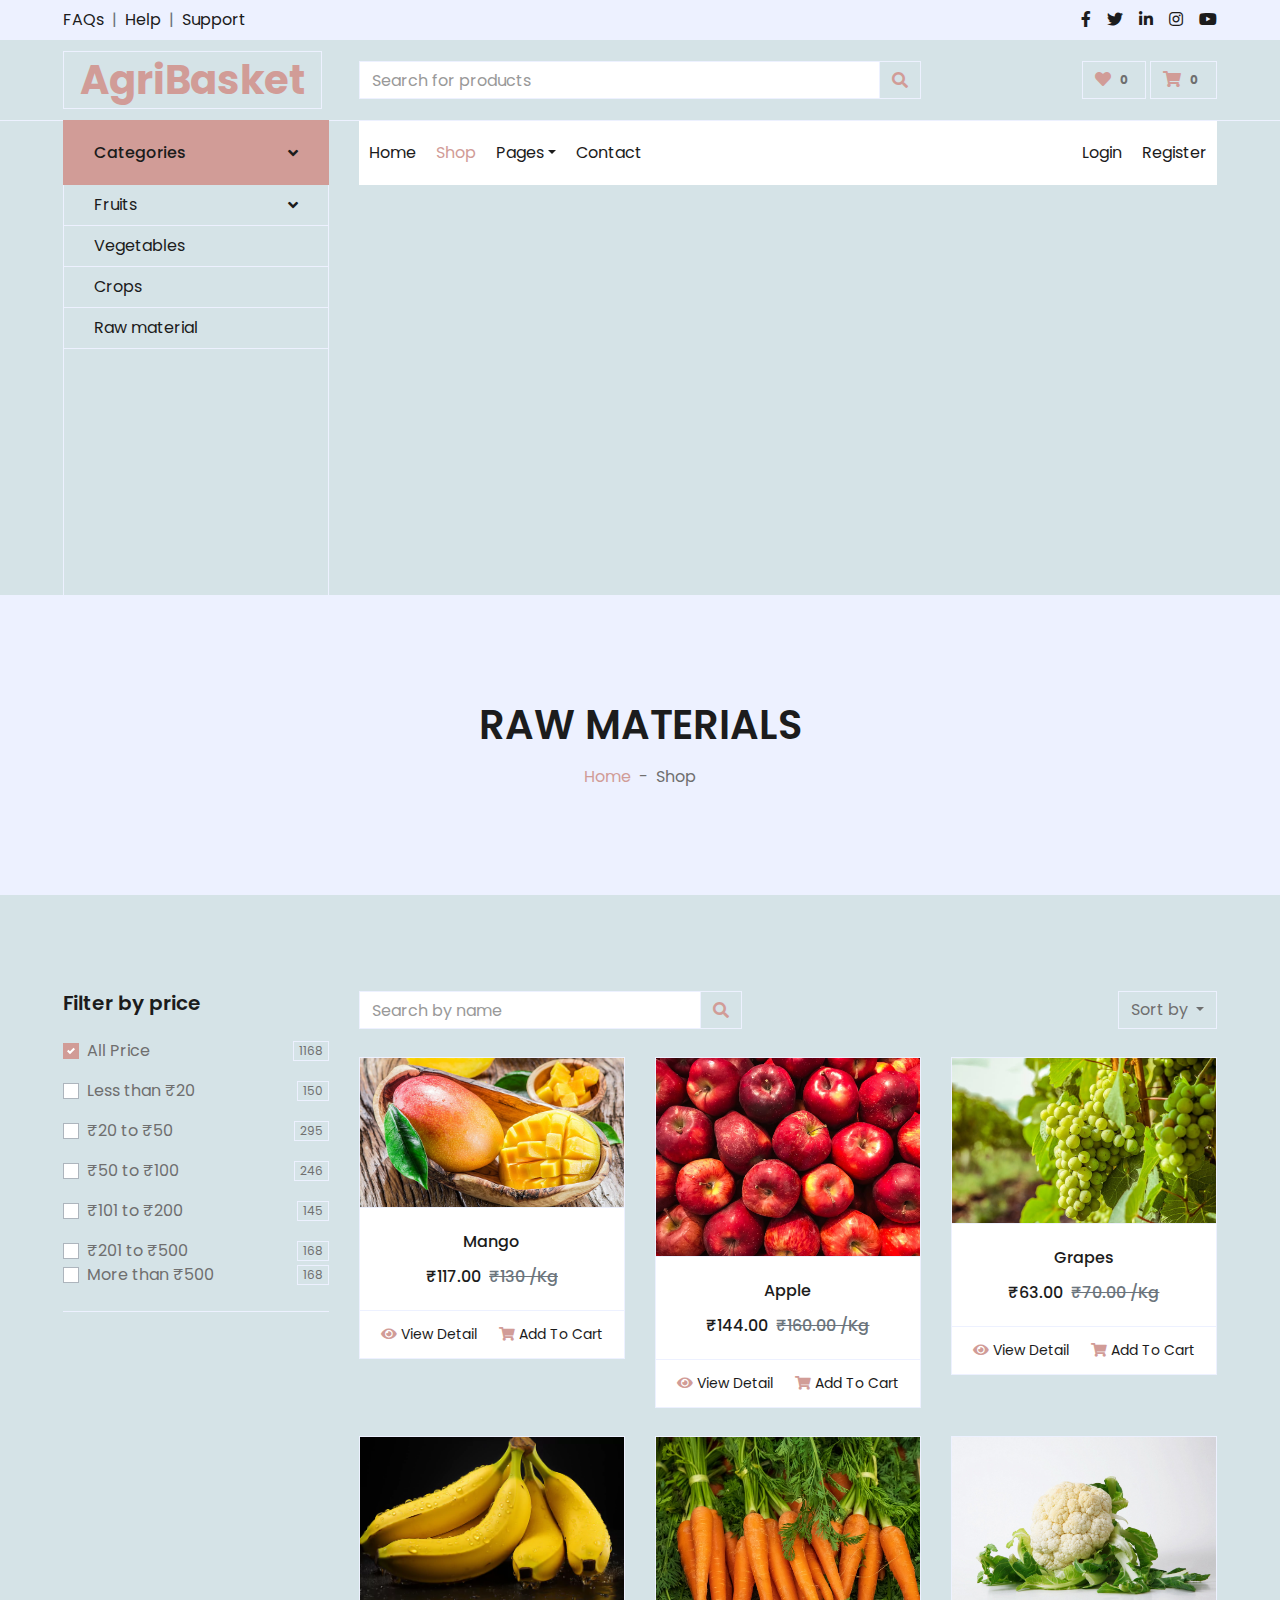
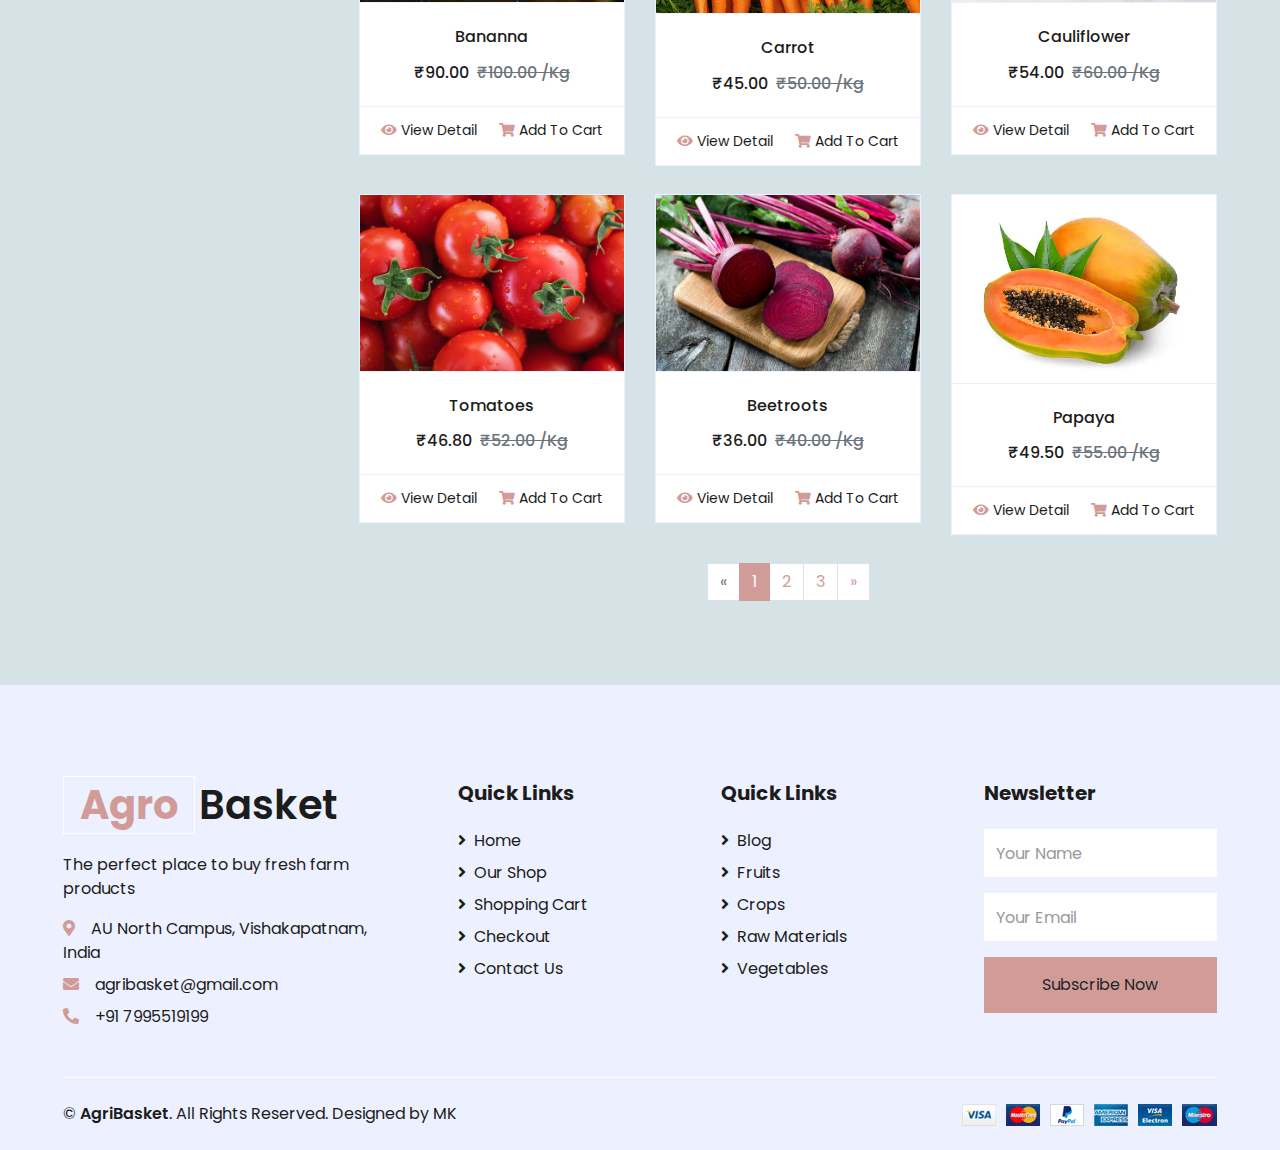
<file: Raw materials.html>
<!DOCTYPE html>
<html lang="en">

<head>
    <meta charset="utf-8">
    <title>Agri-Basket</title>
    <meta content="width=device-width, initial-scale=1.0" name="viewport">
    <meta content="E-Commerce for farmers" name="keywords">
    <meta content="E-Commerce for farmers" name="description">

    <!-- Favicon -->
    <link href="img/favicon.ico" rel="icon">

    <!-- Google Web Fonts -->
    <link rel="preconnect" href="https://fonts.gstatic.com">
    <link href="https://fonts.googleapis.com/css2?family=Poppins:wght@100;200;300;400;500;600;700;800;900&display=swap" rel="stylesheet"> 

    <!-- Font Awesome -->
    <link href="https://cdnjs.cloudflare.com/ajax/libs/font-awesome/5.10.0/css/all.min.css" rel="stylesheet">

    <!-- Libraries Stylesheet -->
    <link href="lib/owlcarousel/assets/owl.carousel.min.css" rel="stylesheet">

    <!-- Customized Bootstrap Stylesheet -->
    <link href="css/style.css" rel="stylesheet">
</head>

<body>
    <!-- Topbar Start -->
    <div class="container-fluid">
        <div class="row bg-secondary py-2 px-xl-5">
            <div class="col-lg-6 d-none d-lg-block">
                <div class="d-inline-flex align-items-center">
                    <a class="text-dark" href="">FAQs</a>
                    <span class="text-muted px-2">|</span>
                    <a class="text-dark" href="">Help</a>
                    <span class="text-muted px-2">|</span>
                    <a class="text-dark" href="">Support</a>
                </div>
            </div>
            <div class="col-lg-6 text-center text-lg-right">
                <div class="d-inline-flex align-items-center">
                    <a class="text-dark px-2" href="facebook.com">
                        <i class="fab fa-facebook-f"></i>
                    </a>
                    <a class="text-dark px-2" href="twitter.com">
                        <i class="fab fa-twitter"></i>
                    </a>
                    <a class="text-dark px-2" href="linkedin.com">
                        <i class="fab fa-linkedin-in"></i>
                    </a>
                    <a class="text-dark px-2" href="instagram.com">
                        <i class="fab fa-instagram"></i>
                    </a>
                    <a class="text-dark pl-2" href="youtube.com">
                        <i class="fab fa-youtube"></i>
                    </a>
                </div>
            </div>
        </div>
        <div class="row align-items-center py-3 px-xl-5">
            <div class="col-lg-3 d-none d-lg-block">
                <a href="" class="text-decoration-none">
                    <h1 class="m-0 display-5 font-weight-semi-bold"><span class="text-primary font-weight-bold border px-3 mr-1">AgriBasket</span></h1>
                </a>
            </div>
            <div class="col-lg-6 col-6 text-left">
                <form action="">
                    <div class="input-group">
                        <input type="text" class="form-control" placeholder="Search for products">
                        <div class="input-group-append">
                            <span class="input-group-text bg-transparent text-primary">
                                <i class="fa fa-search"></i>
                            </span>
                        </div>
                    </div>
                </form>
            </div>
            <div class="col-lg-3 col-6 text-right">
                <a href="" class="btn border">
                    <i class="fas fa-heart text-primary"></i>
                    <span class="badge">0</span>
                </a>
                <a href="" class="btn border">
                    <i class="fas fa-shopping-cart text-primary"></i>
                    <span class="badge">0</span>
                </a>
            </div>
        </div>
    </div>
    <!-- Topbar End -->


    <!-- Navbar Start -->
    <div class="container-fluid">
        <div class="row border-top px-xl-5">
            <div class="col-lg-3 d-none d-lg-block">
                <a class="btn shadow-none d-flex align-items-center justify-content-between bg-primary text-white w-100" data-toggle="collapse" href="#navbar-vertical" style="height: 65px; margin-top: -1px; padding: 0 30px;">
                    <h6 class="m-0">Categories</h6>
                    <i class="fa fa-angle-down text-dark"></i>
                </a>
                <nav class="collapse show navbar navbar-vertical navbar-light align-items-start p-0 border border-top-0 border-bottom-0" id="navbar-vertical">
                    <div class="navbar-nav w-100 overflow-hidden" style="height: 410px">
                        <div class="nav-item dropdown">
                            <a href="#" class="nav-link" data-toggle="dropdown">Fruits <i class="fa fa-angle-down float-right mt-1"></i></a>
                            <div class="dropdown-menu position-absolute bg-secondary border-0 rounded-0 w-100 m-0">
                                <a href="Seasonal Fruits.html" class="dropdown-item">Seasonal Fruits</a>
                                <a href="Available Fruits.html" class="dropdown-item">Available Fruits</a>
                                <a href="High in demand.html" class="dropdown-item">High in demand fruits</a>
                            </div>
                        </div>
                        <a href="Vegetables.html" class="nav-item nav-link">Vegetables</a>
                        <a href="Crops.html" class="nav-item nav-link">Crops</a>
                        <a href="Raw materials.html" class="nav-item nav-link">Raw material</a>

                    </div>
                </nav>
            </div>
            <div class="col-lg-9">
                <nav class="navbar navbar-expand-lg bg-light navbar-light py-3 py-lg-0 px-0">
                    <a href="" class="text-decoration-none d-block d-lg-none">
                        <h1 class="m-0 display-5 font-weight-semi-bold"><span class="text-primary font-weight-bold border px-3 mr-1">E</span>Shopper</h1>
                    </a>
                    <button type="button" class="navbar-toggler" data-toggle="collapse" data-target="#navbarCollapse">
                        <span class="navbar-toggler-icon"></span>
                    </button>
                    <div class="collapse navbar-collapse justify-content-between" id="navbarCollapse">
                        <div class="navbar-nav mr-auto py-0">
                            <a href="index.html" class="nav-item nav-link">Home</a>
                            <a href="shop.html" class="nav-item nav-link active">Shop</a>
                          
                            <div class="nav-item dropdown">
                                <a href="#" class="nav-link dropdown-toggle" data-toggle="dropdown">Pages</a>
                                <div class="dropdown-menu rounded-0 m-0">
                                    <a href="cart.html" class="dropdown-item">Shopping Cart</a>
                                    <a href="checkout.html" class="dropdown-item">Checkout</a>
                                </div>
                            </div>
                            <a href="contact.html" class="nav-item nav-link">Contact</a>
                        </div>
                        <div class="navbar-nav ml-auto py-0">
                            <a href="" class="nav-item nav-link">Login</a>
                            <a href="" class="nav-item nav-link">Register</a>
                        </div>
                    </div>
                </nav>
            </div>
        </div>
    </div>
    <!-- Navbar End -->


    <!-- Page Header Start -->
    <div class="container-fluid bg-secondary mb-5">
        <div class="d-flex flex-column align-items-center justify-content-center" style="min-height: 300px">
            <h1 class="font-weight-semi-bold text-uppercase mb-3">Raw Materials</h1>
            <div class="d-inline-flex">
                <p class="m-0"><a href="">Home</a></p>
                <p class="m-0 px-2">-</p>
                <p class="m-0">Shop</p>
            </div>
        </div>
    </div>
    <!-- Page Header End -->


    <!-- Shop Start -->
    <div class="container-fluid pt-5">
        <div class="row px-xl-5">
            <!-- Shop Sidebar Start -->
            <div class="col-lg-3 col-md-12">
                <!-- Price Start -->
                <div class="border-bottom mb-4 pb-4">
                    <h5 class="font-weight-semi-bold mb-4">Filter by price</h5>
                    <form>
                        <div class="custom-control custom-checkbox d-flex align-items-center justify-content-between mb-3">
                            <input type="checkbox" class="custom-control-input" checked id="price-all">
                            <label class="custom-control-label" for="price-all">All Price</label>
                            <span class="badge border font-weight-normal">1168</span>
                        </div>
                        <div class="custom-control custom-checkbox d-flex align-items-center justify-content-between mb-3">
                            <input type="checkbox" class="custom-control-input" id="price-1">
                            <label class="custom-control-label" for="price-1">Less than ₹20</label>
                            <span class="badge border font-weight-normal">150</span>
                        </div>
                        <div class="custom-control custom-checkbox d-flex align-items-center justify-content-between mb-3">
                            <input type="checkbox" class="custom-control-input" id="price-2">
                            <label class="custom-control-label" for="price-2">₹20 to ₹50</label>
                            <span class="badge border font-weight-normal">295</span>
                        </div>
                        <div class="custom-control custom-checkbox d-flex align-items-center justify-content-between mb-3">
                            <input type="checkbox" class="custom-control-input" id="price-3">
                            <label class="custom-control-label" for="price-3">₹50 to ₹100</label>
                            <span class="badge border font-weight-normal">246</span>
                        </div>
                        <div class="custom-control custom-checkbox d-flex align-items-center justify-content-between mb-3">
                            <input type="checkbox" class="custom-control-input" id="price-4">
                            <label class="custom-control-label" for="price-4">₹101 to ₹200</label>
                            <span class="badge border font-weight-normal">145</span>
                        </div>
                        <div class="custom-control custom-checkbox d-flex align-items-center justify-content-between">
                            <input type="checkbox" class="custom-control-input" id="price-5">
                            <label class="custom-control-label" for="price-5">₹201 to ₹500</label>
                            <span class="badge border font-weight-normal">168</span>
                        </div>
                        <div>
                            

                        </div>
                        <div class="custom-control custom-checkbox d-flex align-items-center justify-content-between">
                            <input type="checkbox" class="custom-control-input" id="price-6">
                            <label class="custom-control-label" for="price-6">More than ₹500</label>
                            <span class="badge border font-weight-normal">168</span>
                        </div>
                    </form>
                </div>
                <!-- Price End -->
                
                <!-- Color Start -->
           
                <!-- Color End -->

                <!-- Size Start -->
                
                <!-- Size End -->
            </div>
            <!-- Shop Sidebar End -->


            <!-- Shop Product Start -->
            <div class="col-lg-9 col-md-12">
                <div class="row pb-3">
                    <div class="col-12 pb-1">
                        <div class="d-flex align-items-center justify-content-between mb-4">
                            <form action="">
                                <div class="input-group">
                                    <input type="text" class="form-control" placeholder="Search by name">
                                    <div class="input-group-append">
                                        <span class="input-group-text bg-transparent text-primary">
                                            <i class="fa fa-search"></i>
                                        </span>
                                    </div>
                                </div>
                            </form>
                            <div class="dropdown ml-4">
                                <button class="btn border dropdown-toggle" type="button" id="triggerId" data-toggle="dropdown" aria-haspopup="true"
                                        aria-expanded="false">
                                            Sort by
                                        </button>
                                <div class="dropdown-menu dropdown-menu-right" aria-labelledby="triggerId">
                                    <a class="dropdown-item" href="#">Latest</a>
                                    <a class="dropdown-item" href="#">Popularity</a>
                                    <a class="dropdown-item" href="#">Best Rating</a>
                                </div>
                            </div>
                        </div>
                    </div>
                    <div class="col-lg-4 col-md-6 col-sm-12 pb-1">
                        <div class="card product-item border-0 mb-4">
                            <div class="card-header product-img position-relative overflow-hidden bg-transparent border p-0">
                                <img class="img-fluid w-100" src="img/product-1.jpg" alt="">
                            </div>
                            <div class="card-body border-left border-right text-center p-0 pt-4 pb-3">
                                <h6 class="text-truncate mb-3">Mango</h6>
                                <div class="d-flex justify-content-center">
                                    <h6>₹117.00</h6><h6 class="text-muted ml-2"><del>₹130 /Kg</del></h6>
                                </div>
                            </div>
                            <div class="card-footer d-flex justify-content-between bg-light border">
                                <a href="" class="btn btn-sm text-dark p-0"><i class="fas fa-eye text-primary mr-1"></i>View Detail</a>
                                <a href="" class="btn btn-sm text-dark p-0"><i class="fas fa-shopping-cart text-primary mr-1"></i>Add To Cart</a>
                            </div>
                        </div>
                    </div>
                    <div class="col-lg-4 col-md-6 col-sm-12 pb-1">
                        <div class="card product-item border-0 mb-4">
                            <div class="card-header product-img position-relative overflow-hidden bg-transparent border p-0">
                                <img class="img-fluid w-100" src="img/product-2.jpg" alt="">
                            </div>
                            <div class="card-body border-left border-right text-center p-0 pt-4 pb-3">
                                <h6 class="text-truncate mb-3">Apple</h6>
                                <div class="d-flex justify-content-center">
                                    <h6>₹144.00</h6><h6 class="text-muted ml-2"><del>₹160.00 /Kg</del></h6>
                                </div>
                            </div>
                            <div class="card-footer d-flex justify-content-between bg-light border">
                                <a href="" class="btn btn-sm text-dark p-0"><i class="fas fa-eye text-primary mr-1"></i>View Detail</a>
                                <a href="" class="btn btn-sm text-dark p-0"><i class="fas fa-shopping-cart text-primary mr-1"></i>Add To Cart</a>
                            </div>
                        </div>
                    </div>
                    <div class="col-lg-4 col-md-6 col-sm-12 pb-1">
                        <div class="card product-item border-0 mb-4">
                            <div class="card-header product-img position-relative overflow-hidden bg-transparent border p-0">
                                <img class="img-fluid w-100" src="img/product-3.jpg" alt="">
                            </div>
                            <div class="card-body border-left border-right text-center p-0 pt-4 pb-3">
                                <h6 class="text-truncate mb-3">Grapes</h6>
                                <div class="d-flex justify-content-center">
                                    <h6>₹63.00</h6><h6 class="text-muted ml-2"><del>₹70.00 /Kg</del></h6>
                                </div>
                            </div>
                            <div class="card-footer d-flex justify-content-between bg-light border">
                                <a href="" class="btn btn-sm text-dark p-0"><i class="fas fa-eye text-primary mr-1"></i>View Detail</a>
                                <a href="" class="btn btn-sm text-dark p-0"><i class="fas fa-shopping-cart text-primary mr-1"></i>Add To Cart</a>
                            </div>
                        </div>
                    </div>
                    <div class="col-lg-4 col-md-6 col-sm-12 pb-1">
                        <div class="card product-item border-0 mb-4">
                            <div class="card-header product-img position-relative overflow-hidden bg-transparent border p-0">
                                <img class="img-fluid w-100" src="img/product-4.jpg" alt="">
                            </div>
                            <div class="card-body border-left border-right text-center p-0 pt-4 pb-3">
                                <h6 class="text-truncate mb-3">Bananna</h6>
                                <div class="d-flex justify-content-center">
                                    <h6>₹90.00</h6><h6 class="text-muted ml-2"><del>₹100.00 /Kg</del></h6>
                                </div>
                            </div>
                            <div class="card-footer d-flex justify-content-between bg-light border">
                                <a href="" class="btn btn-sm text-dark p-0"><i class="fas fa-eye text-primary mr-1"></i>View Detail</a>
                                <a href="" class="btn btn-sm text-dark p-0"><i class="fas fa-shopping-cart text-primary mr-1"></i>Add To Cart</a>
                            </div>
                        </div>
                    </div>
                    <div class="col-lg-4 col-md-6 col-sm-12 pb-1">
                        <div class="card product-item border-0 mb-4">
                            <div class="card-header product-img position-relative overflow-hidden bg-transparent border p-0">
                                <img class="img-fluid w-100" src="img/product-5.jpg" alt="">
                            </div>
                            <div class="card-body border-left border-right text-center p-0 pt-4 pb-3">
                                <h6 class="text-truncate mb-3">Carrot</h6>
                                <div class="d-flex justify-content-center">
                                    <h6>₹45.00</h6><h6 class="text-muted ml-2"><del>₹50.00 /Kg</del></h6>
                                </div>
                            </div>
                            <div class="card-footer d-flex justify-content-between bg-light border">
                                <a href="" class="btn btn-sm text-dark p-0"><i class="fas fa-eye text-primary mr-1"></i>View Detail</a>
                                <a href="" class="btn btn-sm text-dark p-0"><i class="fas fa-shopping-cart text-primary mr-1"></i>Add To Cart</a>
                            </div>
                        </div>
                    </div>
                    <div class="col-lg-4 col-md-6 col-sm-12 pb-1">
                        <div class="card product-item border-0 mb-4">
                            <div class="card-header product-img position-relative overflow-hidden bg-transparent border p-0">
                                <img class="img-fluid w-100" src="img/product-6.jpg" alt="">
                            </div>
                            <div class="card-body border-left border-right text-center p-0 pt-4 pb-3">
                                <h6 class="text-truncate mb-3">Cauliflower</h6>
                                <div class="d-flex justify-content-center">
                                    <h6>₹54.00</h6><h6 class="text-muted ml-2"><del>₹60.00 /Kg</del></h6>
                                </div>
                            </div>
                            <div class="card-footer d-flex justify-content-between bg-light border">
                                <a href="" class="btn btn-sm text-dark p-0"><i class="fas fa-eye text-primary mr-1"></i>View Detail</a>
                                <a href="" class="btn btn-sm text-dark p-0"><i class="fas fa-shopping-cart text-primary mr-1"></i>Add To Cart</a>
                            </div>
                        </div>
                    </div>
                    <div class="col-lg-4 col-md-6 col-sm-12 pb-1">
                        <div class="card product-item border-0 mb-4">
                            <div class="card-header product-img position-relative overflow-hidden bg-transparent border p-0">
                                <img class="img-fluid w-100" src="img/product-7.jpg" alt="">
                            </div>
                            <div class="card-body border-left border-right text-center p-0 pt-4 pb-3">
                                <h6 class="text-truncate mb-3">Tomatoes</h6>
                                <div class="d-flex justify-content-center">
                                    <h6>₹46.80</h6><h6 class="text-muted ml-2"><del>₹52.00 /Kg</del></h6>
                                </div>
                            </div>
                            <div class="card-footer d-flex justify-content-between bg-light border">
                                <a href="" class="btn btn-sm text-dark p-0"><i class="fas fa-eye text-primary mr-1"></i>View Detail</a>
                                <a href="" class="btn btn-sm text-dark p-0"><i class="fas fa-shopping-cart text-primary mr-1"></i>Add To Cart</a>
                            </div>
                        </div>
                    </div>
                    <div class="col-lg-4 col-md-6 col-sm-12 pb-1">
                        <div class="card product-item border-0 mb-4">
                            <div class="card-header product-img position-relative overflow-hidden bg-transparent border p-0">
                                <img class="img-fluid w-100" src="img/product-8.jpg" alt="">
                            </div>
                            <div class="card-body border-left border-right text-center p-0 pt-4 pb-3">
                                <h6 class="text-truncate mb-3">Beetroots</h6>
                                <div class="d-flex justify-content-center">
                                    <h6>₹36.00</h6><h6 class="text-muted ml-2"><del>₹40.00 /Kg</del></h6>
                                </div>
                            </div>
                            <div class="card-footer d-flex justify-content-between bg-light border">
                                <a href="" class="btn btn-sm text-dark p-0"><i class="fas fa-eye text-primary mr-1"></i>View Detail</a>
                                <a href="" class="btn btn-sm text-dark p-0"><i class="fas fa-shopping-cart text-primary mr-1"></i>Add To Cart</a>
                            </div>
                        </div>
                    </div>
                    <div class="col-lg-4 col-md-6 col-sm-12 pb-1">
                        <div class="card product-item border-0 mb-4">
                            <div class="card-header product-img position-relative overflow-hidden bg-transparent border p-0">
                                <img class="img-fluid w-100" src="img/fruits-1.jpg" alt="">
                            </div>
                            <div class="card-body border-left border-right text-center p-0 pt-4 pb-3">
                                <h6 class="text-truncate mb-3">Papaya</h6>
                                <div class="d-flex justify-content-center">
                                    <h6>₹49.50</h6><h6 class="text-muted ml-2"><del>₹55.00 /Kg</del></h6>
                                </div>
                            </div>
                            <div class="card-footer d-flex justify-content-between bg-light border">
                                <a href="" class="btn btn-sm text-dark p-0"><i class="fas fa-eye text-primary mr-1"></i>View Detail</a>
                                <a href="" class="btn btn-sm text-dark p-0"><i class="fas fa-shopping-cart text-primary mr-1"></i>Add To Cart</a>
                            </div>
                        </div>
                    </div>
                    <div class="col-12 pb-1">
                        <nav aria-label="Page navigation">
                          <ul class="pagination justify-content-center mb-3">
                            <li class="page-item disabled">
                              <a class="page-link" href="#" aria-label="Previous">
                                <span aria-hidden="true">&laquo;</span>
                                <span class="sr-only">Previous</span>
                              </a>
                            </li>
                            <li class="page-item active"><a class="page-link" href="#">1</a></li>
                            <li class="page-item"><a class="page-link" href="#">2</a></li>
                            <li class="page-item"><a class="page-link" href="#">3</a></li>
                            <li class="page-item">
                              <a class="page-link" href="#" aria-label="Next">
                                <span aria-hidden="true">&raquo;</span>
                                <span class="sr-only">Next</span>
                              </a>
                            </li>
                          </ul>
                        </nav>
                    </div>
                </div>
            </div>
            <!-- Shop Product End -->
        </div>
    </div>
    <!-- Shop End -->


    <!-- Footer Start -->
    <div class="container-fluid bg-secondary text-dark mt-5 pt-5">
        <div class="row px-xl-5 pt-5">
            <div class="col-lg-4 col-md-12 mb-5 pr-3 pr-xl-5">
                <a href="" class="text-decoration-none">
                    <h1 class="mb-4 display-5 font-weight-semi-bold"><span class="text-primary font-weight-bold border border-white px-3 mr-1">Agro</span>Basket</h1>
                </a>
                <p>The perfect place to buy fresh farm products</p>
                <p class="mb-2"><i class="fa fa-map-marker-alt text-primary mr-3"></i>AU North Campus, Vishakapatnam, India</p>
                <p class="mb-2"><i class="fa fa-envelope text-primary mr-3"></i>agribasket@gmail.com</p>
                <p class="mb-0"><i class="fa fa-phone-alt text-primary mr-3"></i>+91 7995519199</p>
            </div>
            <div class="col-lg-8 col-md-12">
                <div class="row">
                    <div class="col-md-4 mb-5">
                        <h5 class="font-weight-bold text-dark mb-4">Quick Links</h5>
                        <div class="d-flex flex-column justify-content-start">
                            <a class="text-dark mb-2" href="index.html"><i class="fa fa-angle-right mr-2"></i>Home</a>
                            <a class="text-dark mb-2" href="shop.html"><i class="fa fa-angle-right mr-2"></i>Our Shop</a>
                            <a class="text-dark mb-2" href="cart.html"><i class="fa fa-angle-right mr-2"></i>Shopping Cart</a>
                            <a class="text-dark mb-2" href="checkout.html"><i class="fa fa-angle-right mr-2"></i>Checkout</a>
                            <a class="text-dark" href="contact.html"><i class="fa fa-angle-right mr-2"></i>Contact Us</a>
                        </div>
                    </div>
                    <div class="col-md-4 mb-5">
                        <h5 class="font-weight-bold text-dark mb-4">Quick Links</h5>
                        <div class="d-flex flex-column justify-content-start">
                            <a class="text-dark mb-2" href="Blog.html"><i class="fa fa-angle-right mr-2"></i>Blog</a>
                            <a class="text-dark mb-2" href="Seasonal Fruits.html"><i class="fa fa-angle-right mr-2"></i>Fruits</a>
                            <a class="text-dark mb-2" href="Crops.html"><i class="fa fa-angle-right mr-2"></i>Crops</a>
                            <a class="text-dark mb-2" href="Raw materials.html"><i class="fa fa-angle-right mr-2"></i>Raw Materials</a>
                            <a class="text-dark" href="Vegetables.html"><i class="fa fa-angle-right mr-2"></i>Vegetables</a>
                        </div>
                    </div>
                    <div class="col-md-4 mb-5">
                        <h5 class="font-weight-bold text-dark mb-4">Newsletter</h5>
                        <form action="">
                            <div class="form-group">
                                <input type="text" class="form-control border-0 py-4" placeholder="Your Name" required="required" />
                            </div>
                            <div class="form-group">
                                <input type="email" class="form-control border-0 py-4" placeholder="Your Email"
                                    required="required" />
                            </div>
                            <div>
                                <button class="btn btn-primary btn-block border-0 py-3" type="submit">Subscribe Now</button>
                            </div>
                        </form>
                    </div>
                </div>
            </div>
        </div>
        <div class="row border-top border-light mx-xl-5 py-4">
            <div class="col-md-6 px-xl-0">
                <p class="mb-md-0 text-center text-md-left text-dark">
                    &copy; <a class="text-dark font-weight-semi-bold" href="#">AgriBasket</a>. All Rights Reserved. Designed
                    by MK
                
                </p>
            </div>
            <div class="col-md-6 px-xl-0 text-center text-md-right">
                <img class="img-fluid" src="img/payments.png" alt="">
            </div>
        </div>
    </div>
    <!-- Footer End -->


    <!-- Back to Top -->
    <a href="#" class="btn btn-primary back-to-top"><i class="fa fa-angle-double-up"></i></a>


    <!-- JavaScript Libraries -->
    <script src="https://code.jquery.com/jquery-3.4.1.min.js"></script>
    <script src="https://stackpath.bootstrapcdn.com/bootstrap/4.4.1/js/bootstrap.bundle.min.js"></script>
    <script src="lib/easing/easing.min.js"></script>
    <script src="lib/owlcarousel/owl.carousel.min.js"></script>

    <!-- Contact Javascript File -->
    <script src="mail/jqBootstrapValidation.min.js"></script>
    <script src="mail/contact.js"></script>

    <!-- Template Javascript -->
    <script src="js/main.js"></script>
</body>

</html>
</file>
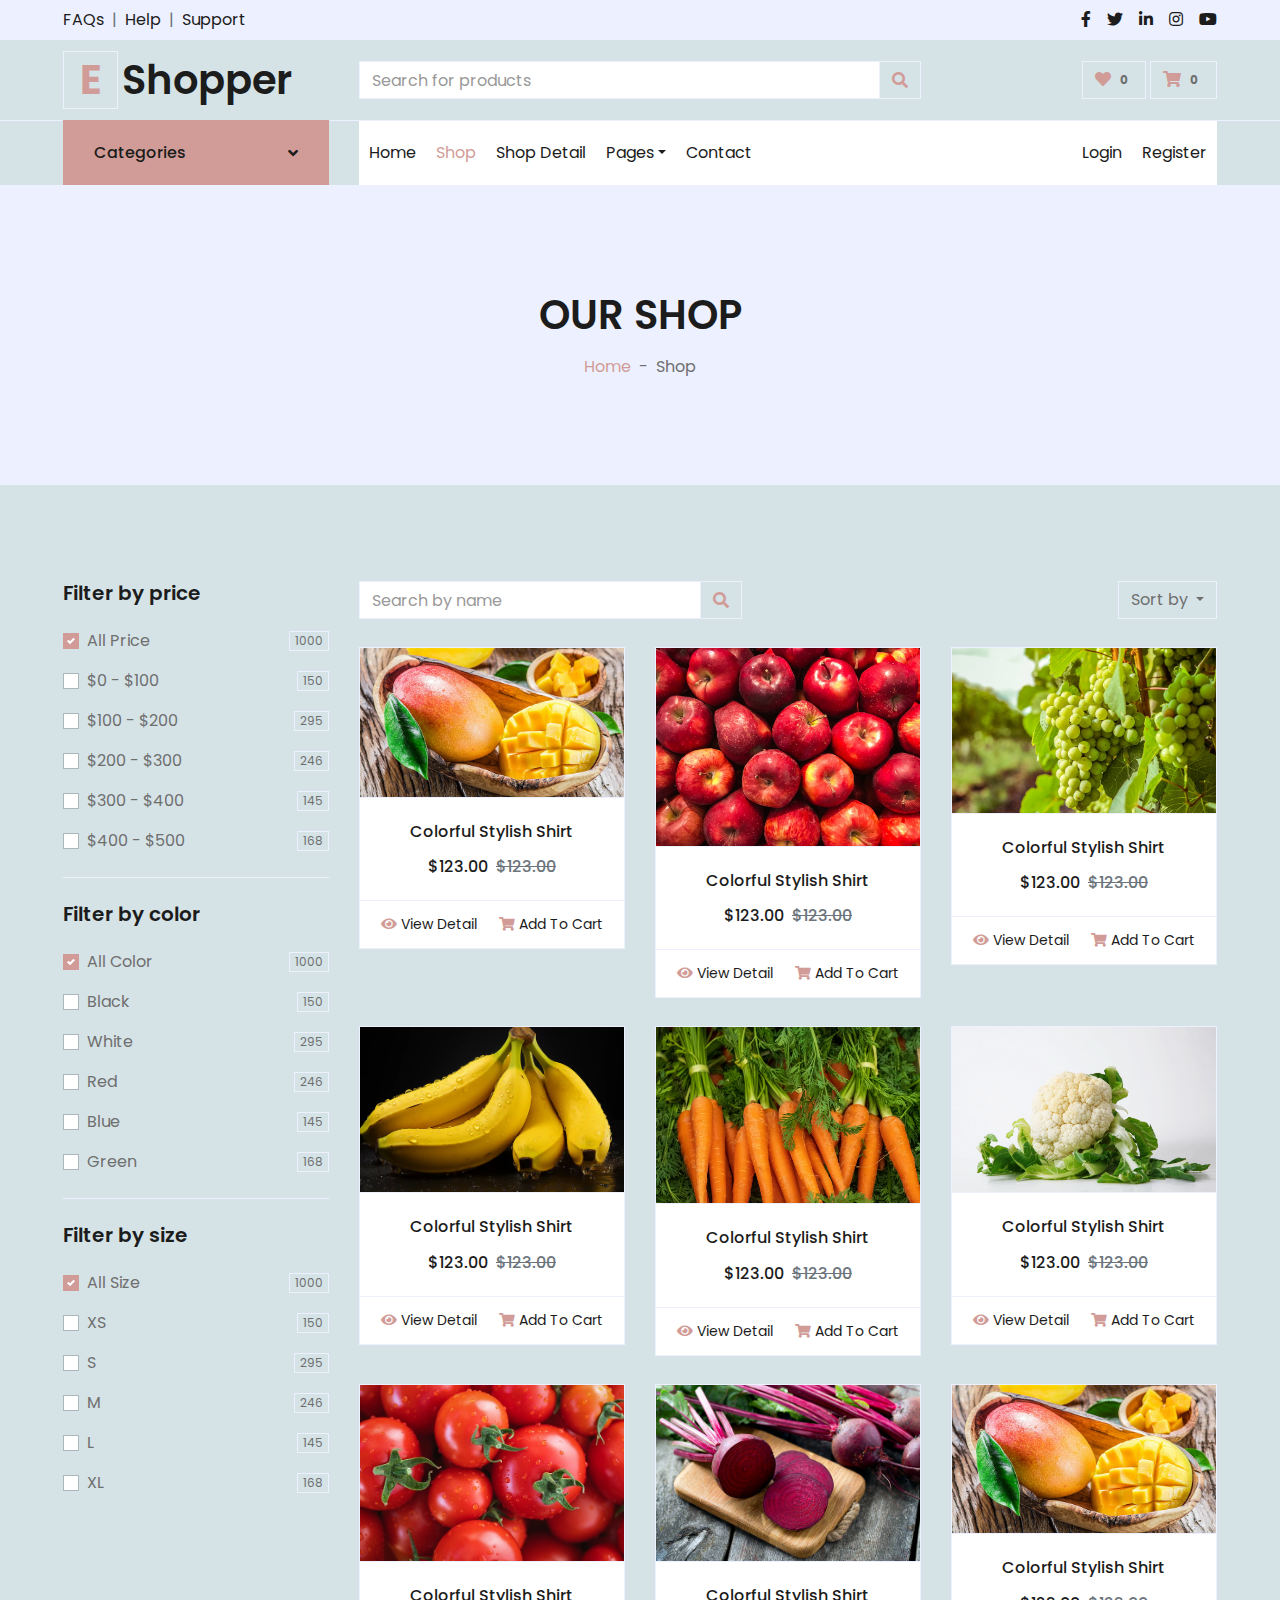
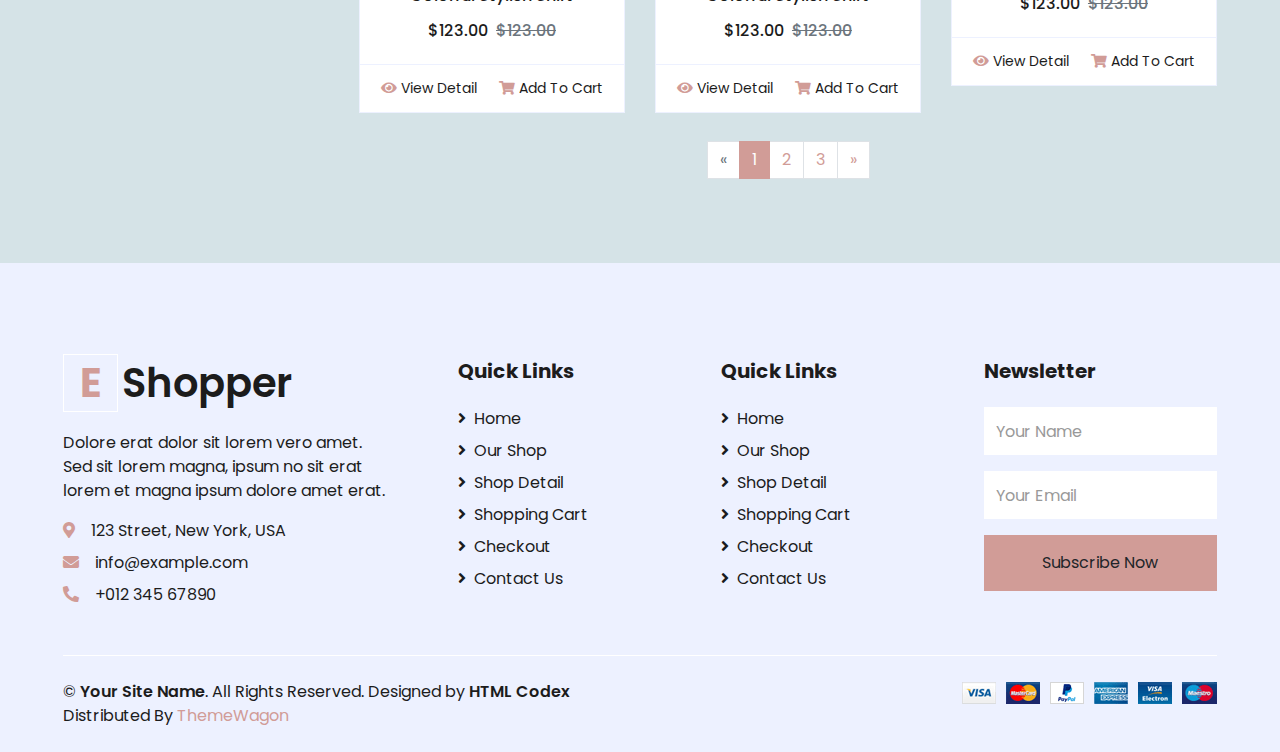
<file: shop.html>
<!DOCTYPE html>
<html lang="en">

<head>
    <meta charset="utf-8">
    <title>EShopper - Bootstrap Shop Template</title>
    <meta content="width=device-width, initial-scale=1.0" name="viewport">
    <meta content="Free HTML Templates" name="keywords">
    <meta content="Free HTML Templates" name="description">

    <!-- Favicon -->
    <link href="img/favicon.ico" rel="icon">

    <!-- Google Web Fonts -->
    <link rel="preconnect" href="https://fonts.gstatic.com">
    <link href="https://fonts.googleapis.com/css2?family=Poppins:wght@100;200;300;400;500;600;700;800;900&display=swap" rel="stylesheet"> 

    <!-- Font Awesome -->
    <link href="https://cdnjs.cloudflare.com/ajax/libs/font-awesome/5.10.0/css/all.min.css" rel="stylesheet">

    <!-- Libraries Stylesheet -->
    <link href="lib/owlcarousel/assets/owl.carousel.min.css" rel="stylesheet">

    <!-- Customized Bootstrap Stylesheet -->
    <link href="css/style.css" rel="stylesheet">
</head>

<body>
    <!-- Topbar Start -->
    <div class="container-fluid">
        <div class="row bg-secondary py-2 px-xl-5">
            <div class="col-lg-6 d-none d-lg-block">
                <div class="d-inline-flex align-items-center">
                    <a class="text-dark" href="">FAQs</a>
                    <span class="text-muted px-2">|</span>
                    <a class="text-dark" href="">Help</a>
                    <span class="text-muted px-2">|</span>
                    <a class="text-dark" href="">Support</a>
                </div>
            </div>
            <div class="col-lg-6 text-center text-lg-right">
                <div class="d-inline-flex align-items-center">
                    <a class="text-dark px-2" href="">
                        <i class="fab fa-facebook-f"></i>
                    </a>
                    <a class="text-dark px-2" href="">
                        <i class="fab fa-twitter"></i>
                    </a>
                    <a class="text-dark px-2" href="">
                        <i class="fab fa-linkedin-in"></i>
                    </a>
                    <a class="text-dark px-2" href="">
                        <i class="fab fa-instagram"></i>
                    </a>
                    <a class="text-dark pl-2" href="">
                        <i class="fab fa-youtube"></i>
                    </a>
                </div>
            </div>
        </div>
        <div class="row align-items-center py-3 px-xl-5">
            <div class="col-lg-3 d-none d-lg-block">
                <a href="" class="text-decoration-none">
                    <h1 class="m-0 display-5 font-weight-semi-bold"><span class="text-primary font-weight-bold border px-3 mr-1">E</span>Shopper</h1>
                </a>
            </div>
            <div class="col-lg-6 col-6 text-left">
                <form action="">
                    <div class="input-group">
                        <input type="text" class="form-control" placeholder="Search for products">
                        <div class="input-group-append">
                            <span class="input-group-text bg-transparent text-primary">
                                <i class="fa fa-search"></i>
                            </span>
                        </div>
                    </div>
                </form>
            </div>
            <div class="col-lg-3 col-6 text-right">
                <a href="" class="btn border">
                    <i class="fas fa-heart text-primary"></i>
                    <span class="badge">0</span>
                </a>
                <a href="" class="btn border">
                    <i class="fas fa-shopping-cart text-primary"></i>
                    <span class="badge">0</span>
                </a>
            </div>
        </div>
    </div>
    <!-- Topbar End -->


    <!-- Navbar Start -->
    <div class="container-fluid">
        <div class="row border-top px-xl-5">
            <div class="col-lg-3 d-none d-lg-block">
                <a class="btn shadow-none d-flex align-items-center justify-content-between bg-primary text-white w-100" data-toggle="collapse" href="#navbar-vertical" style="height: 65px; margin-top: -1px; padding: 0 30px;">
                    <h6 class="m-0">Categories</h6>
                    <i class="fa fa-angle-down text-dark"></i>
                </a>
                <nav class="collapse position-absolute navbar navbar-vertical navbar-light align-items-start p-0 border border-top-0 border-bottom-0 bg-light" id="navbar-vertical" style="width: calc(100% - 30px); z-index: 1;">
                    <div class="navbar-nav w-100 overflow-hidden" style="height: 410px">
                        <div class="nav-item dropdown">
                            <a href="#" class="nav-link" data-toggle="dropdown">Dresses <i class="fa fa-angle-down float-right mt-1"></i></a>
                            <div class="dropdown-menu position-absolute bg-secondary border-0 rounded-0 w-100 m-0">
                                <a href="" class="dropdown-item">Men's Dresses</a>
                                <a href="" class="dropdown-item">Women's Dresses</a>
                                <a href="" class="dropdown-item">Baby's Dresses</a>
                            </div>
                        </div>
                        <a href="" class="nav-item nav-link">Shirts</a>
                        <a href="" class="nav-item nav-link">Jeans</a>
                        <a href="" class="nav-item nav-link">Swimwear</a>
                        <a href="" class="nav-item nav-link">Sleepwear</a>
                        <a href="" class="nav-item nav-link">Sportswear</a>
                        <a href="" class="nav-item nav-link">Jumpsuits</a>
                        <a href="" class="nav-item nav-link">Blazers</a>
                        <a href="" class="nav-item nav-link">Jackets</a>
                        <a href="" class="nav-item nav-link">Shoes</a>
                    </div>
                </nav>
            </div>
            <div class="col-lg-9">
                <nav class="navbar navbar-expand-lg bg-light navbar-light py-3 py-lg-0 px-0">
                    <a href="" class="text-decoration-none d-block d-lg-none">
                        <h1 class="m-0 display-5 font-weight-semi-bold"><span class="text-primary font-weight-bold border px-3 mr-1">E</span>Shopper</h1>
                    </a>
                    <button type="button" class="navbar-toggler" data-toggle="collapse" data-target="#navbarCollapse">
                        <span class="navbar-toggler-icon"></span>
                    </button>
                    <div class="collapse navbar-collapse justify-content-between" id="navbarCollapse">
                        <div class="navbar-nav mr-auto py-0">
                            <a href="index.html" class="nav-item nav-link">Home</a>
                            <a href="shop.html" class="nav-item nav-link active">Shop</a>
                            <a href="detail.html" class="nav-item nav-link">Shop Detail</a>
                            <div class="nav-item dropdown">
                                <a href="#" class="nav-link dropdown-toggle" data-toggle="dropdown">Pages</a>
                                <div class="dropdown-menu rounded-0 m-0">
                                    <a href="cart.html" class="dropdown-item">Shopping Cart</a>
                                    <a href="checkout.html" class="dropdown-item">Checkout</a>
                                </div>
                            </div>
                            <a href="contact.html" class="nav-item nav-link">Contact</a>
                        </div>
                        <div class="navbar-nav ml-auto py-0">
                            <a href="" class="nav-item nav-link">Login</a>
                            <a href="" class="nav-item nav-link">Register</a>
                        </div>
                    </div>
                </nav>
            </div>
        </div>
    </div>
    <!-- Navbar End -->


    <!-- Page Header Start -->
    <div class="container-fluid bg-secondary mb-5">
        <div class="d-flex flex-column align-items-center justify-content-center" style="min-height: 300px">
            <h1 class="font-weight-semi-bold text-uppercase mb-3">Our Shop</h1>
            <div class="d-inline-flex">
                <p class="m-0"><a href="">Home</a></p>
                <p class="m-0 px-2">-</p>
                <p class="m-0">Shop</p>
            </div>
        </div>
    </div>
    <!-- Page Header End -->


    <!-- Shop Start -->
    <div class="container-fluid pt-5">
        <div class="row px-xl-5">
            <!-- Shop Sidebar Start -->
            <div class="col-lg-3 col-md-12">
                <!-- Price Start -->
                <div class="border-bottom mb-4 pb-4">
                    <h5 class="font-weight-semi-bold mb-4">Filter by price</h5>
                    <form>
                        <div class="custom-control custom-checkbox d-flex align-items-center justify-content-between mb-3">
                            <input type="checkbox" class="custom-control-input" checked id="price-all">
                            <label class="custom-control-label" for="price-all">All Price</label>
                            <span class="badge border font-weight-normal">1000</span>
                        </div>
                        <div class="custom-control custom-checkbox d-flex align-items-center justify-content-between mb-3">
                            <input type="checkbox" class="custom-control-input" id="price-1">
                            <label class="custom-control-label" for="price-1">$0 - $100</label>
                            <span class="badge border font-weight-normal">150</span>
                        </div>
                        <div class="custom-control custom-checkbox d-flex align-items-center justify-content-between mb-3">
                            <input type="checkbox" class="custom-control-input" id="price-2">
                            <label class="custom-control-label" for="price-2">$100 - $200</label>
                            <span class="badge border font-weight-normal">295</span>
                        </div>
                        <div class="custom-control custom-checkbox d-flex align-items-center justify-content-between mb-3">
                            <input type="checkbox" class="custom-control-input" id="price-3">
                            <label class="custom-control-label" for="price-3">$200 - $300</label>
                            <span class="badge border font-weight-normal">246</span>
                        </div>
                        <div class="custom-control custom-checkbox d-flex align-items-center justify-content-between mb-3">
                            <input type="checkbox" class="custom-control-input" id="price-4">
                            <label class="custom-control-label" for="price-4">$300 - $400</label>
                            <span class="badge border font-weight-normal">145</span>
                        </div>
                        <div class="custom-control custom-checkbox d-flex align-items-center justify-content-between">
                            <input type="checkbox" class="custom-control-input" id="price-5">
                            <label class="custom-control-label" for="price-5">$400 - $500</label>
                            <span class="badge border font-weight-normal">168</span>
                        </div>
                    </form>
                </div>
                <!-- Price End -->
                
                <!-- Color Start -->
                <div class="border-bottom mb-4 pb-4">
                    <h5 class="font-weight-semi-bold mb-4">Filter by color</h5>
                    <form>
                        <div class="custom-control custom-checkbox d-flex align-items-center justify-content-between mb-3">
                            <input type="checkbox" class="custom-control-input" checked id="color-all">
                            <label class="custom-control-label" for="price-all">All Color</label>
                            <span class="badge border font-weight-normal">1000</span>
                        </div>
                        <div class="custom-control custom-checkbox d-flex align-items-center justify-content-between mb-3">
                            <input type="checkbox" class="custom-control-input" id="color-1">
                            <label class="custom-control-label" for="color-1">Black</label>
                            <span class="badge border font-weight-normal">150</span>
                        </div>
                        <div class="custom-control custom-checkbox d-flex align-items-center justify-content-between mb-3">
                            <input type="checkbox" class="custom-control-input" id="color-2">
                            <label class="custom-control-label" for="color-2">White</label>
                            <span class="badge border font-weight-normal">295</span>
                        </div>
                        <div class="custom-control custom-checkbox d-flex align-items-center justify-content-between mb-3">
                            <input type="checkbox" class="custom-control-input" id="color-3">
                            <label class="custom-control-label" for="color-3">Red</label>
                            <span class="badge border font-weight-normal">246</span>
                        </div>
                        <div class="custom-control custom-checkbox d-flex align-items-center justify-content-between mb-3">
                            <input type="checkbox" class="custom-control-input" id="color-4">
                            <label class="custom-control-label" for="color-4">Blue</label>
                            <span class="badge border font-weight-normal">145</span>
                        </div>
                        <div class="custom-control custom-checkbox d-flex align-items-center justify-content-between">
                            <input type="checkbox" class="custom-control-input" id="color-5">
                            <label class="custom-control-label" for="color-5">Green</label>
                            <span class="badge border font-weight-normal">168</span>
                        </div>
                    </form>
                </div>
                <!-- Color End -->

                <!-- Size Start -->
                <div class="mb-5">
                    <h5 class="font-weight-semi-bold mb-4">Filter by size</h5>
                    <form>
                        <div class="custom-control custom-checkbox d-flex align-items-center justify-content-between mb-3">
                            <input type="checkbox" class="custom-control-input" checked id="size-all">
                            <label class="custom-control-label" for="size-all">All Size</label>
                            <span class="badge border font-weight-normal">1000</span>
                        </div>
                        <div class="custom-control custom-checkbox d-flex align-items-center justify-content-between mb-3">
                            <input type="checkbox" class="custom-control-input" id="size-1">
                            <label class="custom-control-label" for="size-1">XS</label>
                            <span class="badge border font-weight-normal">150</span>
                        </div>
                        <div class="custom-control custom-checkbox d-flex align-items-center justify-content-between mb-3">
                            <input type="checkbox" class="custom-control-input" id="size-2">
                            <label class="custom-control-label" for="size-2">S</label>
                            <span class="badge border font-weight-normal">295</span>
                        </div>
                        <div class="custom-control custom-checkbox d-flex align-items-center justify-content-between mb-3">
                            <input type="checkbox" class="custom-control-input" id="size-3">
                            <label class="custom-control-label" for="size-3">M</label>
                            <span class="badge border font-weight-normal">246</span>
                        </div>
                        <div class="custom-control custom-checkbox d-flex align-items-center justify-content-between mb-3">
                            <input type="checkbox" class="custom-control-input" id="size-4">
                            <label class="custom-control-label" for="size-4">L</label>
                            <span class="badge border font-weight-normal">145</span>
                        </div>
                        <div class="custom-control custom-checkbox d-flex align-items-center justify-content-between">
                            <input type="checkbox" class="custom-control-input" id="size-5">
                            <label class="custom-control-label" for="size-5">XL</label>
                            <span class="badge border font-weight-normal">168</span>
                        </div>
                    </form>
                </div>
                <!-- Size End -->
            </div>
            <!-- Shop Sidebar End -->


            <!-- Shop Product Start -->
            <div class="col-lg-9 col-md-12">
                <div class="row pb-3">
                    <div class="col-12 pb-1">
                        <div class="d-flex align-items-center justify-content-between mb-4">
                            <form action="">
                                <div class="input-group">
                                    <input type="text" class="form-control" placeholder="Search by name">
                                    <div class="input-group-append">
                                        <span class="input-group-text bg-transparent text-primary">
                                            <i class="fa fa-search"></i>
                                        </span>
                                    </div>
                                </div>
                            </form>
                            <div class="dropdown ml-4">
                                <button class="btn border dropdown-toggle" type="button" id="triggerId" data-toggle="dropdown" aria-haspopup="true"
                                        aria-expanded="false">
                                            Sort by
                                        </button>
                                <div class="dropdown-menu dropdown-menu-right" aria-labelledby="triggerId">
                                    <a class="dropdown-item" href="#">Latest</a>
                                    <a class="dropdown-item" href="#">Popularity</a>
                                    <a class="dropdown-item" href="#">Best Rating</a>
                                </div>
                            </div>
                        </div>
                    </div>
                    <div class="col-lg-4 col-md-6 col-sm-12 pb-1">
                        <div class="card product-item border-0 mb-4">
                            <div class="card-header product-img position-relative overflow-hidden bg-transparent border p-0">
                                <img class="img-fluid w-100" src="img/product-1.jpg" alt="">
                            </div>
                            <div class="card-body border-left border-right text-center p-0 pt-4 pb-3">
                                <h6 class="text-truncate mb-3">Colorful Stylish Shirt</h6>
                                <div class="d-flex justify-content-center">
                                    <h6>$123.00</h6><h6 class="text-muted ml-2"><del>$123.00</del></h6>
                                </div>
                            </div>
                            <div class="card-footer d-flex justify-content-between bg-light border">
                                <a href="" class="btn btn-sm text-dark p-0"><i class="fas fa-eye text-primary mr-1"></i>View Detail</a>
                                <a href="" class="btn btn-sm text-dark p-0"><i class="fas fa-shopping-cart text-primary mr-1"></i>Add To Cart</a>
                            </div>
                        </div>
                    </div>
                    <div class="col-lg-4 col-md-6 col-sm-12 pb-1">
                        <div class="card product-item border-0 mb-4">
                            <div class="card-header product-img position-relative overflow-hidden bg-transparent border p-0">
                                <img class="img-fluid w-100" src="img/product-2.jpg" alt="">
                            </div>
                            <div class="card-body border-left border-right text-center p-0 pt-4 pb-3">
                                <h6 class="text-truncate mb-3">Colorful Stylish Shirt</h6>
                                <div class="d-flex justify-content-center">
                                    <h6>$123.00</h6><h6 class="text-muted ml-2"><del>$123.00</del></h6>
                                </div>
                            </div>
                            <div class="card-footer d-flex justify-content-between bg-light border">
                                <a href="" class="btn btn-sm text-dark p-0"><i class="fas fa-eye text-primary mr-1"></i>View Detail</a>
                                <a href="" class="btn btn-sm text-dark p-0"><i class="fas fa-shopping-cart text-primary mr-1"></i>Add To Cart</a>
                            </div>
                        </div>
                    </div>
                    <div class="col-lg-4 col-md-6 col-sm-12 pb-1">
                        <div class="card product-item border-0 mb-4">
                            <div class="card-header product-img position-relative overflow-hidden bg-transparent border p-0">
                                <img class="img-fluid w-100" src="img/product-3.jpg" alt="">
                            </div>
                            <div class="card-body border-left border-right text-center p-0 pt-4 pb-3">
                                <h6 class="text-truncate mb-3">Colorful Stylish Shirt</h6>
                                <div class="d-flex justify-content-center">
                                    <h6>$123.00</h6><h6 class="text-muted ml-2"><del>$123.00</del></h6>
                                </div>
                            </div>
                            <div class="card-footer d-flex justify-content-between bg-light border">
                                <a href="" class="btn btn-sm text-dark p-0"><i class="fas fa-eye text-primary mr-1"></i>View Detail</a>
                                <a href="" class="btn btn-sm text-dark p-0"><i class="fas fa-shopping-cart text-primary mr-1"></i>Add To Cart</a>
                            </div>
                        </div>
                    </div>
                    <div class="col-lg-4 col-md-6 col-sm-12 pb-1">
                        <div class="card product-item border-0 mb-4">
                            <div class="card-header product-img position-relative overflow-hidden bg-transparent border p-0">
                                <img class="img-fluid w-100" src="img/product-4.jpg" alt="">
                            </div>
                            <div class="card-body border-left border-right text-center p-0 pt-4 pb-3">
                                <h6 class="text-truncate mb-3">Colorful Stylish Shirt</h6>
                                <div class="d-flex justify-content-center">
                                    <h6>$123.00</h6><h6 class="text-muted ml-2"><del>$123.00</del></h6>
                                </div>
                            </div>
                            <div class="card-footer d-flex justify-content-between bg-light border">
                                <a href="" class="btn btn-sm text-dark p-0"><i class="fas fa-eye text-primary mr-1"></i>View Detail</a>
                                <a href="" class="btn btn-sm text-dark p-0"><i class="fas fa-shopping-cart text-primary mr-1"></i>Add To Cart</a>
                            </div>
                        </div>
                    </div>
                    <div class="col-lg-4 col-md-6 col-sm-12 pb-1">
                        <div class="card product-item border-0 mb-4">
                            <div class="card-header product-img position-relative overflow-hidden bg-transparent border p-0">
                                <img class="img-fluid w-100" src="img/product-5.jpg" alt="">
                            </div>
                            <div class="card-body border-left border-right text-center p-0 pt-4 pb-3">
                                <h6 class="text-truncate mb-3">Colorful Stylish Shirt</h6>
                                <div class="d-flex justify-content-center">
                                    <h6>$123.00</h6><h6 class="text-muted ml-2"><del>$123.00</del></h6>
                                </div>
                            </div>
                            <div class="card-footer d-flex justify-content-between bg-light border">
                                <a href="" class="btn btn-sm text-dark p-0"><i class="fas fa-eye text-primary mr-1"></i>View Detail</a>
                                <a href="" class="btn btn-sm text-dark p-0"><i class="fas fa-shopping-cart text-primary mr-1"></i>Add To Cart</a>
                            </div>
                        </div>
                    </div>
                    <div class="col-lg-4 col-md-6 col-sm-12 pb-1">
                        <div class="card product-item border-0 mb-4">
                            <div class="card-header product-img position-relative overflow-hidden bg-transparent border p-0">
                                <img class="img-fluid w-100" src="img/product-6.jpg" alt="">
                            </div>
                            <div class="card-body border-left border-right text-center p-0 pt-4 pb-3">
                                <h6 class="text-truncate mb-3">Colorful Stylish Shirt</h6>
                                <div class="d-flex justify-content-center">
                                    <h6>$123.00</h6><h6 class="text-muted ml-2"><del>$123.00</del></h6>
                                </div>
                            </div>
                            <div class="card-footer d-flex justify-content-between bg-light border">
                                <a href="" class="btn btn-sm text-dark p-0"><i class="fas fa-eye text-primary mr-1"></i>View Detail</a>
                                <a href="" class="btn btn-sm text-dark p-0"><i class="fas fa-shopping-cart text-primary mr-1"></i>Add To Cart</a>
                            </div>
                        </div>
                    </div>
                    <div class="col-lg-4 col-md-6 col-sm-12 pb-1">
                        <div class="card product-item border-0 mb-4">
                            <div class="card-header product-img position-relative overflow-hidden bg-transparent border p-0">
                                <img class="img-fluid w-100" src="img/product-7.jpg" alt="">
                            </div>
                            <div class="card-body border-left border-right text-center p-0 pt-4 pb-3">
                                <h6 class="text-truncate mb-3">Colorful Stylish Shirt</h6>
                                <div class="d-flex justify-content-center">
                                    <h6>$123.00</h6><h6 class="text-muted ml-2"><del>$123.00</del></h6>
                                </div>
                            </div>
                            <div class="card-footer d-flex justify-content-between bg-light border">
                                <a href="" class="btn btn-sm text-dark p-0"><i class="fas fa-eye text-primary mr-1"></i>View Detail</a>
                                <a href="" class="btn btn-sm text-dark p-0"><i class="fas fa-shopping-cart text-primary mr-1"></i>Add To Cart</a>
                            </div>
                        </div>
                    </div>
                    <div class="col-lg-4 col-md-6 col-sm-12 pb-1">
                        <div class="card product-item border-0 mb-4">
                            <div class="card-header product-img position-relative overflow-hidden bg-transparent border p-0">
                                <img class="img-fluid w-100" src="img/product-8.jpg" alt="">
                            </div>
                            <div class="card-body border-left border-right text-center p-0 pt-4 pb-3">
                                <h6 class="text-truncate mb-3">Colorful Stylish Shirt</h6>
                                <div class="d-flex justify-content-center">
                                    <h6>$123.00</h6><h6 class="text-muted ml-2"><del>$123.00</del></h6>
                                </div>
                            </div>
                            <div class="card-footer d-flex justify-content-between bg-light border">
                                <a href="" class="btn btn-sm text-dark p-0"><i class="fas fa-eye text-primary mr-1"></i>View Detail</a>
                                <a href="" class="btn btn-sm text-dark p-0"><i class="fas fa-shopping-cart text-primary mr-1"></i>Add To Cart</a>
                            </div>
                        </div>
                    </div>
                    <div class="col-lg-4 col-md-6 col-sm-12 pb-1">
                        <div class="card product-item border-0 mb-4">
                            <div class="card-header product-img position-relative overflow-hidden bg-transparent border p-0">
                                <img class="img-fluid w-100" src="img/product-1.jpg" alt="">
                            </div>
                            <div class="card-body border-left border-right text-center p-0 pt-4 pb-3">
                                <h6 class="text-truncate mb-3">Colorful Stylish Shirt</h6>
                                <div class="d-flex justify-content-center">
                                    <h6>$123.00</h6><h6 class="text-muted ml-2"><del>$123.00</del></h6>
                                </div>
                            </div>
                            <div class="card-footer d-flex justify-content-between bg-light border">
                                <a href="" class="btn btn-sm text-dark p-0"><i class="fas fa-eye text-primary mr-1"></i>View Detail</a>
                                <a href="" class="btn btn-sm text-dark p-0"><i class="fas fa-shopping-cart text-primary mr-1"></i>Add To Cart</a>
                            </div>
                        </div>
                    </div>
                    <div class="col-12 pb-1">
                        <nav aria-label="Page navigation">
                          <ul class="pagination justify-content-center mb-3">
                            <li class="page-item disabled">
                              <a class="page-link" href="#" aria-label="Previous">
                                <span aria-hidden="true">&laquo;</span>
                                <span class="sr-only">Previous</span>
                              </a>
                            </li>
                            <li class="page-item active"><a class="page-link" href="#">1</a></li>
                            <li class="page-item"><a class="page-link" href="#">2</a></li>
                            <li class="page-item"><a class="page-link" href="#">3</a></li>
                            <li class="page-item">
                              <a class="page-link" href="#" aria-label="Next">
                                <span aria-hidden="true">&raquo;</span>
                                <span class="sr-only">Next</span>
                              </a>
                            </li>
                          </ul>
                        </nav>
                    </div>
                </div>
            </div>
            <!-- Shop Product End -->
        </div>
    </div>
    <!-- Shop End -->


    <!-- Footer Start -->
    <div class="container-fluid bg-secondary text-dark mt-5 pt-5">
        <div class="row px-xl-5 pt-5">
            <div class="col-lg-4 col-md-12 mb-5 pr-3 pr-xl-5">
                <a href="" class="text-decoration-none">
                    <h1 class="mb-4 display-5 font-weight-semi-bold"><span class="text-primary font-weight-bold border border-white px-3 mr-1">E</span>Shopper</h1>
                </a>
                <p>Dolore erat dolor sit lorem vero amet. Sed sit lorem magna, ipsum no sit erat lorem et magna ipsum dolore amet erat.</p>
                <p class="mb-2"><i class="fa fa-map-marker-alt text-primary mr-3"></i>123 Street, New York, USA</p>
                <p class="mb-2"><i class="fa fa-envelope text-primary mr-3"></i>info@example.com</p>
                <p class="mb-0"><i class="fa fa-phone-alt text-primary mr-3"></i>+012 345 67890</p>
            </div>
            <div class="col-lg-8 col-md-12">
                <div class="row">
                    <div class="col-md-4 mb-5">
                        <h5 class="font-weight-bold text-dark mb-4">Quick Links</h5>
                        <div class="d-flex flex-column justify-content-start">
                            <a class="text-dark mb-2" href="index.html"><i class="fa fa-angle-right mr-2"></i>Home</a>
                            <a class="text-dark mb-2" href="shop.html"><i class="fa fa-angle-right mr-2"></i>Our Shop</a>
                            <a class="text-dark mb-2" href="detail.html"><i class="fa fa-angle-right mr-2"></i>Shop Detail</a>
                            <a class="text-dark mb-2" href="cart.html"><i class="fa fa-angle-right mr-2"></i>Shopping Cart</a>
                            <a class="text-dark mb-2" href="checkout.html"><i class="fa fa-angle-right mr-2"></i>Checkout</a>
                            <a class="text-dark" href="contact.html"><i class="fa fa-angle-right mr-2"></i>Contact Us</a>
                        </div>
                    </div>
                    <div class="col-md-4 mb-5">
                        <h5 class="font-weight-bold text-dark mb-4">Quick Links</h5>
                        <div class="d-flex flex-column justify-content-start">
                            <a class="text-dark mb-2" href="index.html"><i class="fa fa-angle-right mr-2"></i>Home</a>
                            <a class="text-dark mb-2" href="shop.html"><i class="fa fa-angle-right mr-2"></i>Our Shop</a>
                            <a class="text-dark mb-2" href="detail.html"><i class="fa fa-angle-right mr-2"></i>Shop Detail</a>
                            <a class="text-dark mb-2" href="cart.html"><i class="fa fa-angle-right mr-2"></i>Shopping Cart</a>
                            <a class="text-dark mb-2" href="checkout.html"><i class="fa fa-angle-right mr-2"></i>Checkout</a>
                            <a class="text-dark" href="contact.html"><i class="fa fa-angle-right mr-2"></i>Contact Us</a>
                        </div>
                    </div>
                    <div class="col-md-4 mb-5">
                        <h5 class="font-weight-bold text-dark mb-4">Newsletter</h5>
                        <form action="">
                            <div class="form-group">
                                <input type="text" class="form-control border-0 py-4" placeholder="Your Name" required="required" />
                            </div>
                            <div class="form-group">
                                <input type="email" class="form-control border-0 py-4" placeholder="Your Email"
                                    required="required" />
                            </div>
                            <div>
                                <button class="btn btn-primary btn-block border-0 py-3" type="submit">Subscribe Now</button>
                            </div>
                        </form>
                    </div>
                </div>
            </div>
        </div>
        <div class="row border-top border-light mx-xl-5 py-4">
            <div class="col-md-6 px-xl-0">
                <p class="mb-md-0 text-center text-md-left text-dark">
                    &copy; <a class="text-dark font-weight-semi-bold" href="#">Your Site Name</a>. All Rights Reserved. Designed
                    by
                    <a class="text-dark font-weight-semi-bold" href="https://htmlcodex.com">HTML Codex</a><br>
                    Distributed By <a href="https://themewagon.com" target="_blank">ThemeWagon</a>
                </p>
            </div>
            <div class="col-md-6 px-xl-0 text-center text-md-right">
                <img class="img-fluid" src="img/payments.png" alt="">
            </div>
        </div>
    </div>
    <!-- Footer End -->


    <!-- Back to Top -->
    <a href="#" class="btn btn-primary back-to-top"><i class="fa fa-angle-double-up"></i></a>


    <!-- JavaScript Libraries -->
    <script src="https://code.jquery.com/jquery-3.4.1.min.js"></script>
    <script src="https://stackpath.bootstrapcdn.com/bootstrap/4.4.1/js/bootstrap.bundle.min.js"></script>
    <script src="lib/easing/easing.min.js"></script>
    <script src="lib/owlcarousel/owl.carousel.min.js"></script>

    <!-- Contact Javascript File -->
    <script src="mail/jqBootstrapValidation.min.js"></script>
    <script src="mail/contact.js"></script>

    <!-- Template Javascript -->
    <script src="js/main.js"></script>
</body>

</html>
</file>
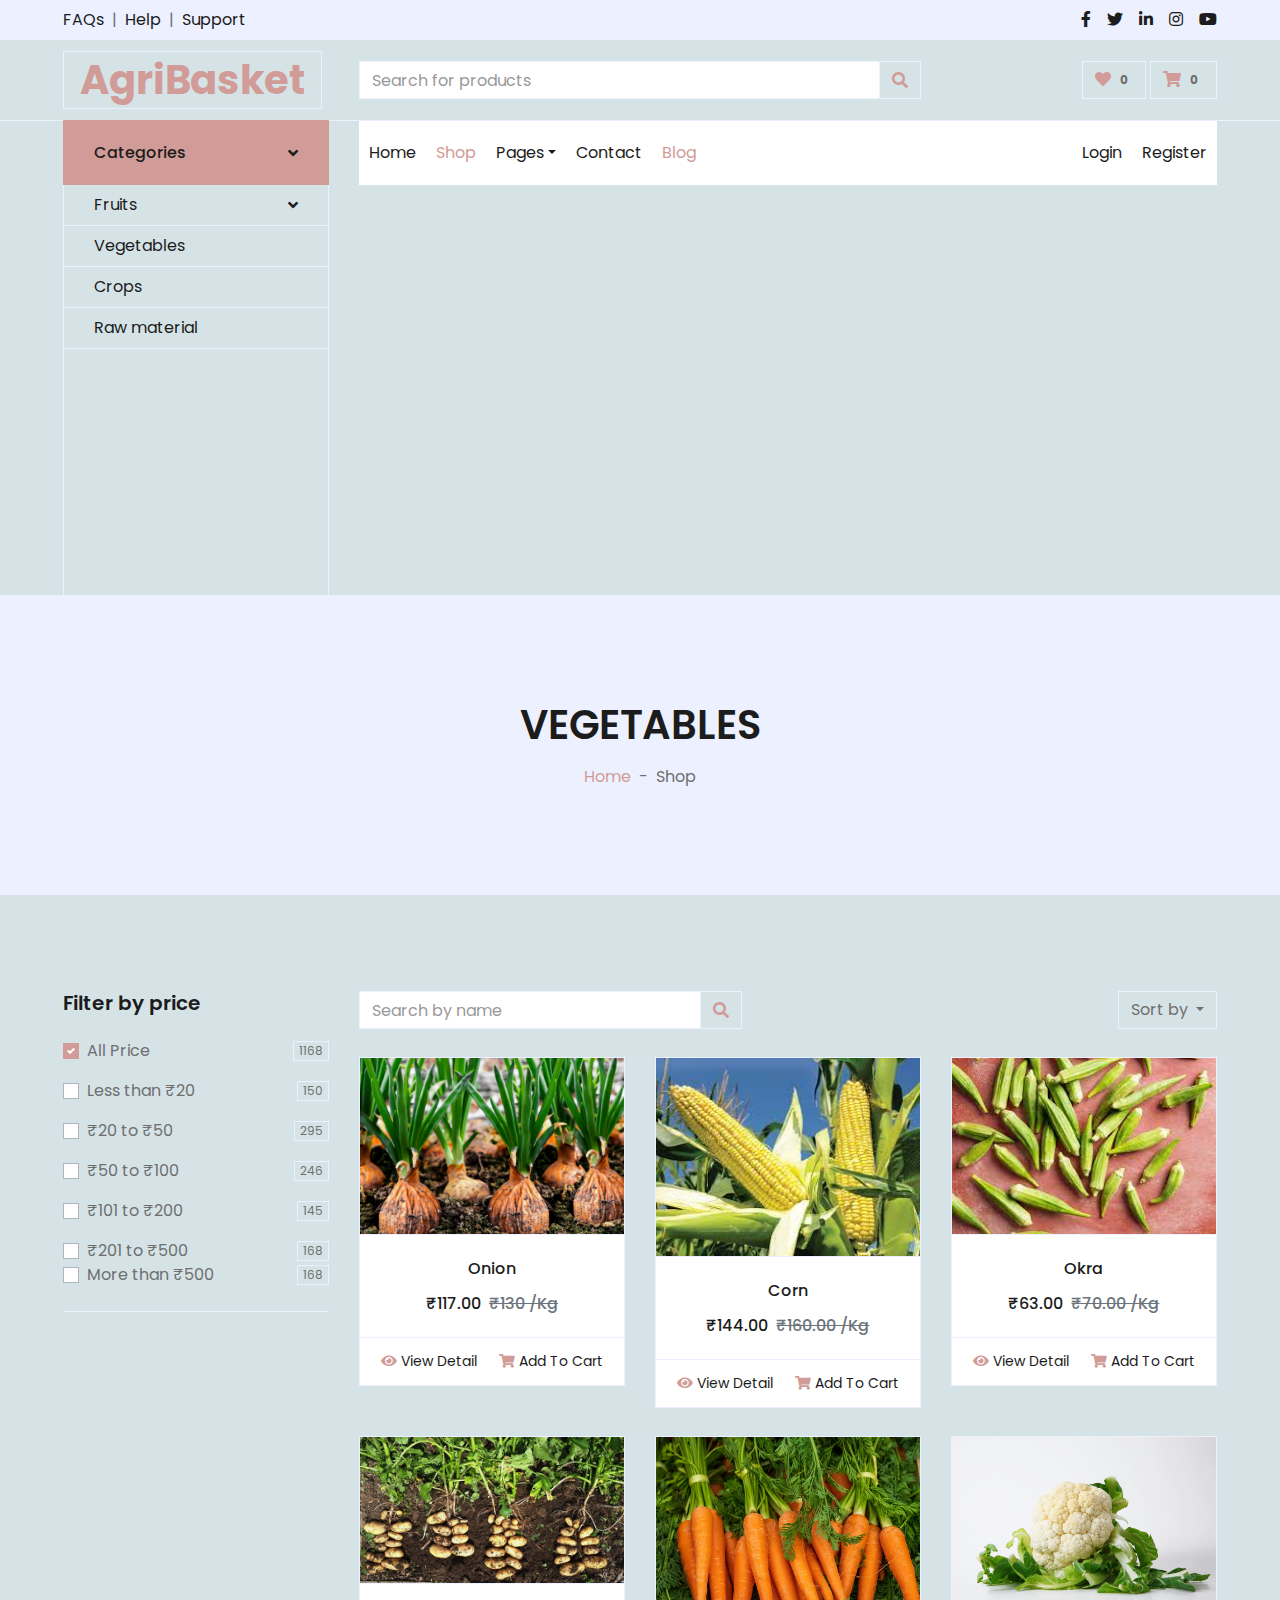
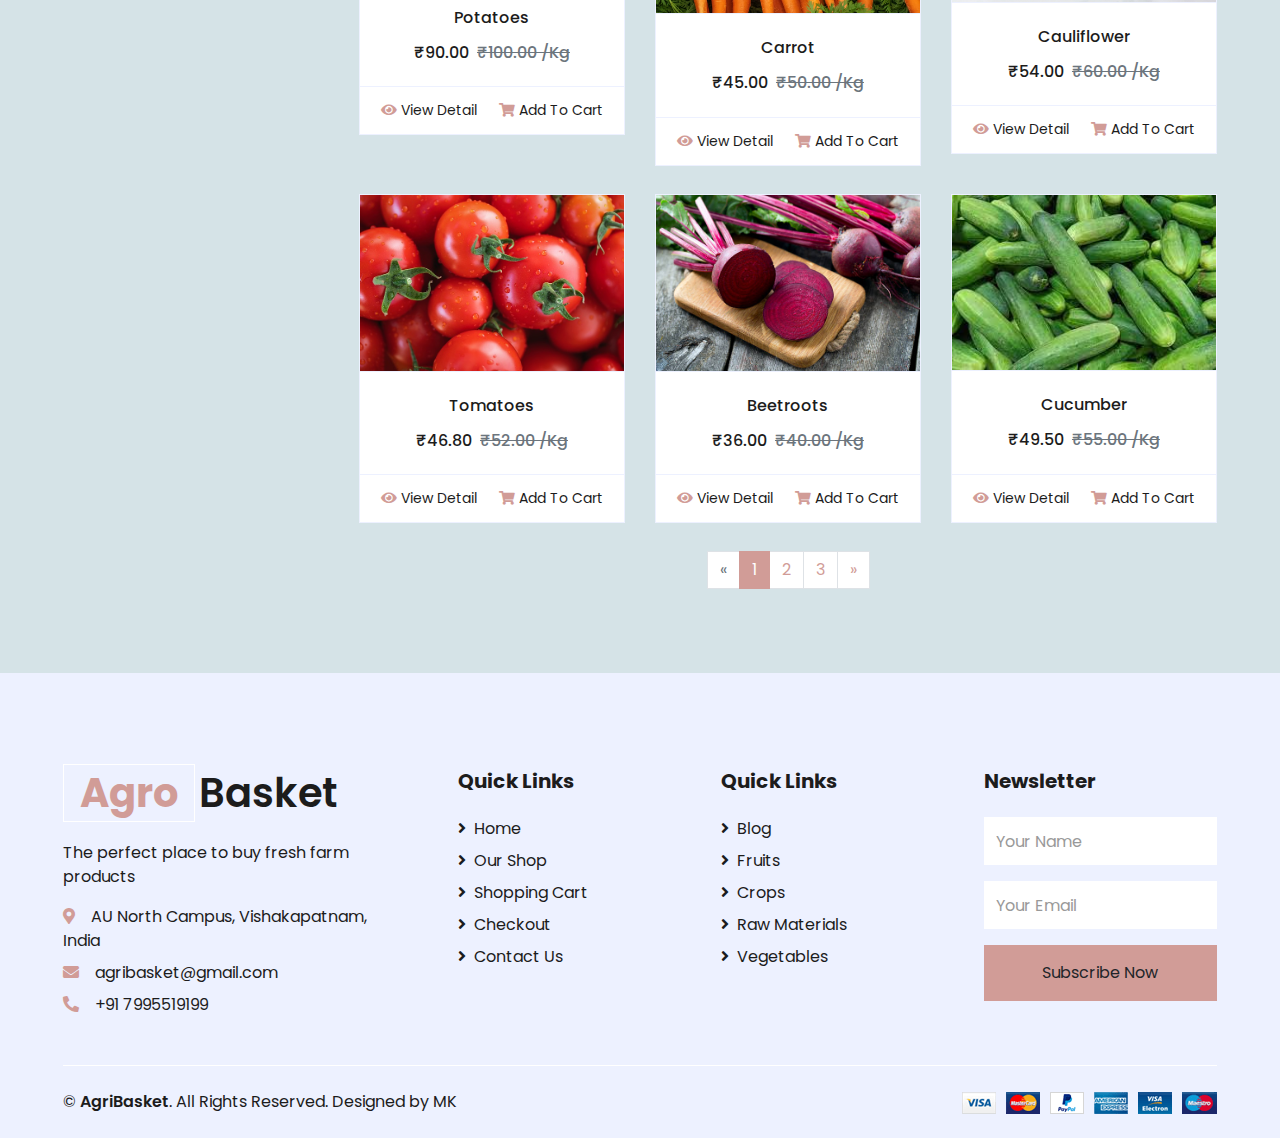
<file: Vegetables.html>
<!DOCTYPE html>
<html lang="en">

<head>
    <meta charset="utf-8">
    <title>Agri-Basket</title>
    <meta content="width=device-width, initial-scale=1.0" name="viewport">
    <meta content="E-Commerce for farmers" name="keywords">
    <meta content="E-Commerce for farmers" name="description">

    <!-- Favicon -->
    <link href="img/favicon.ico" rel="icon">

    <!-- Google Web Fonts -->
    <link rel="preconnect" href="https://fonts.gstatic.com">
    <link href="https://fonts.googleapis.com/css2?family=Poppins:wght@100;200;300;400;500;600;700;800;900&display=swap" rel="stylesheet"> 

    <!-- Font Awesome -->
    <link href="https://cdnjs.cloudflare.com/ajax/libs/font-awesome/5.10.0/css/all.min.css" rel="stylesheet">

    <!-- Libraries Stylesheet -->
    <link href="lib/owlcarousel/assets/owl.carousel.min.css" rel="stylesheet">

    <!-- Customized Bootstrap Stylesheet -->
    <link href="css/style.css" rel="stylesheet">
</head>

<body>
    <!-- Topbar Start -->
    <div class="container-fluid">
        <div class="row bg-secondary py-2 px-xl-5">
            <div class="col-lg-6 d-none d-lg-block">
                <div class="d-inline-flex align-items-center">
                    <a class="text-dark" href="">FAQs</a>
                    <span class="text-muted px-2">|</span>
                    <a class="text-dark" href="">Help</a>
                    <span class="text-muted px-2">|</span>
                    <a class="text-dark" href="">Support</a>
                </div>
            </div>
            <div class="col-lg-6 text-center text-lg-right">
                <div class="d-inline-flex align-items-center">
                    <a class="text-dark px-2" href="facebook.com">
                        <i class="fab fa-facebook-f"></i>
                    </a>
                    <a class="text-dark px-2" href="twitter.com">
                        <i class="fab fa-twitter"></i>
                    </a>
                    <a class="text-dark px-2" href="linkedin.com">
                        <i class="fab fa-linkedin-in"></i>
                    </a>
                    <a class="text-dark px-2" href="instagram.com">
                        <i class="fab fa-instagram"></i>
                    </a>
                    <a class="text-dark pl-2" href="youtube.com">
                        <i class="fab fa-youtube"></i>
                    </a>
                </div>
            </div>
        </div>
        <div class="row align-items-center py-3 px-xl-5">
            <div class="col-lg-3 d-none d-lg-block">
                <a href="" class="text-decoration-none">
                    <h1 class="m-0 display-5 font-weight-semi-bold"><span class="text-primary font-weight-bold border px-3 mr-1">AgriBasket</span></h1>
                </a>
            </div>
            <div class="col-lg-6 col-6 text-left">
                <form action="">
                    <div class="input-group">
                        <input type="text" class="form-control" placeholder="Search for products">
                        <div class="input-group-append">
                            <span class="input-group-text bg-transparent text-primary">
                                <i class="fa fa-search"></i>
                            </span>
                        </div>
                    </div>
                </form>
            </div>
            <div class="col-lg-3 col-6 text-right">
                <a href="" class="btn border">
                    <i class="fas fa-heart text-primary"></i>
                    <span class="badge">0</span>
                </a>
                <a href="" class="btn border">
                    <i class="fas fa-shopping-cart text-primary"></i>
                    <span class="badge">0</span>
                </a>
            </div>
        </div>
    </div>
    <!-- Topbar End -->


    <!-- Navbar Start -->
    <div class="container-fluid">
        <div class="row border-top px-xl-5">
            <div class="col-lg-3 d-none d-lg-block">
                <a class="btn shadow-none d-flex align-items-center justify-content-between bg-primary text-white w-100" data-toggle="collapse" href="#navbar-vertical" style="height: 65px; margin-top: -1px; padding: 0 30px;">
                    <h6 class="m-0">Categories</h6>
                    <i class="fa fa-angle-down text-dark"></i>
                </a>
                <nav class="collapse show navbar navbar-vertical navbar-light align-items-start p-0 border border-top-0 border-bottom-0" id="navbar-vertical">
                    <div class="navbar-nav w-100 overflow-hidden" style="height: 410px">
                        <div class="nav-item dropdown">
                            <a href="#" class="nav-link" data-toggle="dropdown">Fruits <i class="fa fa-angle-down float-right mt-1"></i></a>
                            <div class="dropdown-menu position-absolute bg-secondary border-0 rounded-0 w-100 m-0">
                                <a href="Seasonal Fruits.html" class="dropdown-item">Seasonal Fruits</a>
                                <a href="Available Fruits.html" class="dropdown-item">Available Fruits</a>
                                <a href="High in demand.html" class="dropdown-item">High in demand fruits</a>
                            </div>
                        </div>
                        <a href="Vegetables.html" class="nav-item nav-link">Vegetables</a>
                        <a href="Crops.html" class="nav-item nav-link">Crops</a>
                        <a href="Raw materials.html" class="nav-item nav-link">Raw material</a>

                    </div>
                </nav>
            </div>
            <div class="col-lg-9">
                <nav class="navbar navbar-expand-lg bg-light navbar-light py-3 py-lg-0 px-0">
                    <a href="" class="text-decoration-none d-block d-lg-none">
                        <h1 class="m-0 display-5 font-weight-semi-bold"><span class="text-primary font-weight-bold border px-3 mr-1">E</span>Shopper</h1>
                    </a>
                    <button type="button" class="navbar-toggler" data-toggle="collapse" data-target="#navbarCollapse">
                        <span class="navbar-toggler-icon"></span>
                    </button>
                    <div class="collapse navbar-collapse justify-content-between" id="navbarCollapse">
                        <div class="navbar-nav mr-auto py-0">
                            <a href="index.html" class="nav-item nav-link">Home</a>
                            <a href="shop.html" class="nav-item nav-link active">Shop</a>
                          
                            <div class="nav-item dropdown">
                                <a href="#" class="nav-link dropdown-toggle" data-toggle="dropdown">Pages</a>
                                <div class="dropdown-menu rounded-0 m-0">
                                    <a href="cart.html" class="dropdown-item">Shopping Cart</a>
                                    <a href="checkout.html" class="dropdown-item">Checkout</a>
                                </div>
                            </div>
                            <a href="contact.html" class="nav-item nav-link">Contact</a>
                            <a href="Blog.html" class="nav-item nav-link active">Blog</a>
                        </div>
                        <div class="navbar-nav ml-auto py-0">
                            <a href="" class="nav-item nav-link">Login</a>
                            <a href="" class="nav-item nav-link">Register</a>
                        </div>
                    </div>
                </nav>
            </div>
        </div>
    </div>
    <!-- Navbar End -->


    <!-- Page Header Start -->
    <div class="container-fluid bg-secondary mb-5">
        <div class="d-flex flex-column align-items-center justify-content-center" style="min-height: 300px">
            <h1 class="font-weight-semi-bold text-uppercase mb-3">Vegetables</h1>
            <div class="d-inline-flex">
                <p class="m-0"><a href="">Home</a></p>
                <p class="m-0 px-2">-</p>
                <p class="m-0">Shop</p>
            </div>
        </div>
    </div>
    <!-- Page Header End -->


    <!-- Shop Start -->
    <div class="container-fluid pt-5">
        <div class="row px-xl-5">
            <!-- Shop Sidebar Start -->
            <div class="col-lg-3 col-md-12">
                <!-- Price Start -->
                <div class="border-bottom mb-4 pb-4">
                    <h5 class="font-weight-semi-bold mb-4">Filter by price</h5>
                    <form>
                        <div class="custom-control custom-checkbox d-flex align-items-center justify-content-between mb-3">
                            <input type="checkbox" class="custom-control-input" checked id="price-all">
                            <label class="custom-control-label" for="price-all">All Price</label>
                            <span class="badge border font-weight-normal">1168</span>
                        </div>
                        <div class="custom-control custom-checkbox d-flex align-items-center justify-content-between mb-3">
                            <input type="checkbox" class="custom-control-input" id="price-1">
                            <label class="custom-control-label" for="price-1">Less than ₹20</label>
                            <span class="badge border font-weight-normal">150</span>
                        </div>
                        <div class="custom-control custom-checkbox d-flex align-items-center justify-content-between mb-3">
                            <input type="checkbox" class="custom-control-input" id="price-2">
                            <label class="custom-control-label" for="price-2">₹20 to ₹50</label>
                            <span class="badge border font-weight-normal">295</span>
                        </div>
                        <div class="custom-control custom-checkbox d-flex align-items-center justify-content-between mb-3">
                            <input type="checkbox" class="custom-control-input" id="price-3">
                            <label class="custom-control-label" for="price-3">₹50 to ₹100</label>
                            <span class="badge border font-weight-normal">246</span>
                        </div>
                        <div class="custom-control custom-checkbox d-flex align-items-center justify-content-between mb-3">
                            <input type="checkbox" class="custom-control-input" id="price-4">
                            <label class="custom-control-label" for="price-4">₹101 to ₹200</label>
                            <span class="badge border font-weight-normal">145</span>
                        </div>
                        <div class="custom-control custom-checkbox d-flex align-items-center justify-content-between">
                            <input type="checkbox" class="custom-control-input" id="price-5">
                            <label class="custom-control-label" for="price-5">₹201 to ₹500</label>
                            <span class="badge border font-weight-normal">168</span>
                        </div>
                        <div>
                            

                        </div>
                        <div class="custom-control custom-checkbox d-flex align-items-center justify-content-between">
                            <input type="checkbox" class="custom-control-input" id="price-6">
                            <label class="custom-control-label" for="price-6">More than ₹500</label>
                            <span class="badge border font-weight-normal">168</span>
                        </div>
                    </form>
                </div>
                <!-- Price End -->
                
                <!-- Color Start -->
           
                <!-- Color End -->

                <!-- Size Start -->
                
                <!-- Size End -->
            </div>
            <!-- Shop Sidebar End -->


            <!-- Shop Product Start -->
            <div class="col-lg-9 col-md-12">
                <div class="row pb-3">
                    <div class="col-12 pb-1">
                        <div class="d-flex align-items-center justify-content-between mb-4">
                            <form action="">
                                <div class="input-group">
                                    <input type="text" class="form-control" placeholder="Search by name">
                                    <div class="input-group-append">
                                        <span class="input-group-text bg-transparent text-primary">
                                            <i class="fa fa-search"></i>
                                        </span>
                                    </div>
                                </div>
                            </form>
                            <div class="dropdown ml-4">
                                <button class="btn border dropdown-toggle" type="button" id="triggerId" data-toggle="dropdown" aria-haspopup="true"
                                        aria-expanded="false">
                                            Sort by
                                        </button>
                                <div class="dropdown-menu dropdown-menu-right" aria-labelledby="triggerId">
                                    <a class="dropdown-item" href="#">Latest</a>
                                    <a class="dropdown-item" href="#">Popularity</a>
                                    <a class="dropdown-item" href="#">Best Rating</a>
                                </div>
                            </div>
                        </div>
                    </div>
                    <div class="col-lg-4 col-md-6 col-sm-12 pb-1">
                        <div class="card product-item border-0 mb-4">
                            <div class="card-header product-img position-relative overflow-hidden bg-transparent border p-0">
                                <img class="img-fluid w-100" src="img/Onion.jpg" alt="">
                            </div>
                            <div class="card-body border-left border-right text-center p-0 pt-4 pb-3">
                                <h6 class="text-truncate mb-3">Onion</h6>
                                <div class="d-flex justify-content-center">
                                    <h6>₹117.00</h6><h6 class="text-muted ml-2"><del>₹130 /Kg</del></h6>
                                </div>
                            </div>
                            <div class="card-footer d-flex justify-content-between bg-light border">
                                <a href="" class="btn btn-sm text-dark p-0"><i class="fas fa-eye text-primary mr-1"></i>View Detail</a>
                                <a href="" class="btn btn-sm text-dark p-0"><i class="fas fa-shopping-cart text-primary mr-1"></i>Add To Cart</a>
                            </div>
                        </div>
                    </div>
                    <div class="col-lg-4 col-md-6 col-sm-12 pb-1">
                        <div class="card product-item border-0 mb-4">
                            <div class="card-header product-img position-relative overflow-hidden bg-transparent border p-0">
                                <img class="img-fluid w-100" src="img/Corn.jpg" alt="">
                            </div>
                            <div class="card-body border-left border-right text-center p-0 pt-4 pb-3">
                                <h6 class="text-truncate mb-3">Corn</h6>
                                <div class="d-flex justify-content-center">
                                    <h6>₹144.00</h6><h6 class="text-muted ml-2"><del>₹160.00 /Kg</del></h6>
                                </div>
                            </div>
                            <div class="card-footer d-flex justify-content-between bg-light border">
                                <a href="" class="btn btn-sm text-dark p-0"><i class="fas fa-eye text-primary mr-1"></i>View Detail</a>
                                <a href="" class="btn btn-sm text-dark p-0"><i class="fas fa-shopping-cart text-primary mr-1"></i>Add To Cart</a>
                            </div>
                        </div>
                    </div>
                    <div class="col-lg-4 col-md-6 col-sm-12 pb-1">
                        <div class="card product-item border-0 mb-4">
                            <div class="card-header product-img position-relative overflow-hidden bg-transparent border p-0">
                                <img class="img-fluid w-100" src="img/okra.jpg" alt="">
                            </div>
                            <div class="card-body border-left border-right text-center p-0 pt-4 pb-3">
                                <h6 class="text-truncate mb-3">Okra</h6>
                                <div class="d-flex justify-content-center">
                                    <h6>₹63.00</h6><h6 class="text-muted ml-2"><del>₹70.00 /Kg</del></h6>
                                </div>
                            </div>
                            <div class="card-footer d-flex justify-content-between bg-light border">
                                <a href="" class="btn btn-sm text-dark p-0"><i class="fas fa-eye text-primary mr-1"></i>View Detail</a>
                                <a href="" class="btn btn-sm text-dark p-0"><i class="fas fa-shopping-cart text-primary mr-1"></i>Add To Cart</a>
                            </div>
                        </div>
                    </div>
                    <div class="col-lg-4 col-md-6 col-sm-12 pb-1">
                        <div class="card product-item border-0 mb-4">
                            <div class="card-header product-img position-relative overflow-hidden bg-transparent border p-0">
                                <img class="img-fluid w-100" src="img/Potatoe.jpg" alt="">
                            </div>
                            <div class="card-body border-left border-right text-center p-0 pt-4 pb-3">
                                <h6 class="text-truncate mb-3">Potatoes</h6>
                                <div class="d-flex justify-content-center">
                                    <h6>₹90.00</h6><h6 class="text-muted ml-2"><del>₹100.00 /Kg</del></h6>
                                </div>
                            </div>
                            <div class="card-footer d-flex justify-content-between bg-light border">
                                <a href="" class="btn btn-sm text-dark p-0"><i class="fas fa-eye text-primary mr-1"></i>View Detail</a>
                                <a href="" class="btn btn-sm text-dark p-0"><i class="fas fa-shopping-cart text-primary mr-1"></i>Add To Cart</a>
                            </div>
                        </div>
                    </div>
                    <div class="col-lg-4 col-md-6 col-sm-12 pb-1">
                        <div class="card product-item border-0 mb-4">
                            <div class="card-header product-img position-relative overflow-hidden bg-transparent border p-0">
                                <img class="img-fluid w-100" src="img/product-5.jpg" alt="">
                            </div>
                            <div class="card-body border-left border-right text-center p-0 pt-4 pb-3">
                                <h6 class="text-truncate mb-3">Carrot</h6>
                                <div class="d-flex justify-content-center">
                                    <h6>₹45.00</h6><h6 class="text-muted ml-2"><del>₹50.00 /Kg</del></h6>
                                </div>
                            </div>
                            <div class="card-footer d-flex justify-content-between bg-light border">
                                <a href="" class="btn btn-sm text-dark p-0"><i class="fas fa-eye text-primary mr-1"></i>View Detail</a>
                                <a href="" class="btn btn-sm text-dark p-0"><i class="fas fa-shopping-cart text-primary mr-1"></i>Add To Cart</a>
                            </div>
                        </div>
                    </div>
                    <div class="col-lg-4 col-md-6 col-sm-12 pb-1">
                        <div class="card product-item border-0 mb-4">
                            <div class="card-header product-img position-relative overflow-hidden bg-transparent border p-0">
                                <img class="img-fluid w-100" src="img/product-6.jpg" alt="">
                            </div>
                            <div class="card-body border-left border-right text-center p-0 pt-4 pb-3">
                                <h6 class="text-truncate mb-3">Cauliflower</h6>
                                <div class="d-flex justify-content-center">
                                    <h6>₹54.00</h6><h6 class="text-muted ml-2"><del>₹60.00 /Kg</del></h6>
                                </div>
                            </div>
                            <div class="card-footer d-flex justify-content-between bg-light border">
                                <a href="" class="btn btn-sm text-dark p-0"><i class="fas fa-eye text-primary mr-1"></i>View Detail</a>
                                <a href="" class="btn btn-sm text-dark p-0"><i class="fas fa-shopping-cart text-primary mr-1"></i>Add To Cart</a>
                            </div>
                        </div>
                    </div>
                    <div class="col-lg-4 col-md-6 col-sm-12 pb-1">
                        <div class="card product-item border-0 mb-4">
                            <div class="card-header product-img position-relative overflow-hidden bg-transparent border p-0">
                                <img class="img-fluid w-100" src="img/product-7.jpg" alt="">
                            </div>
                            <div class="card-body border-left border-right text-center p-0 pt-4 pb-3">
                                <h6 class="text-truncate mb-3">Tomatoes</h6>
                                <div class="d-flex justify-content-center">
                                    <h6>₹46.80</h6><h6 class="text-muted ml-2"><del>₹52.00 /Kg</del></h6>
                                </div>
                            </div>
                            <div class="card-footer d-flex justify-content-between bg-light border">
                                <a href="" class="btn btn-sm text-dark p-0"><i class="fas fa-eye text-primary mr-1"></i>View Detail</a>
                                <a href="" class="btn btn-sm text-dark p-0"><i class="fas fa-shopping-cart text-primary mr-1"></i>Add To Cart</a>
                            </div>
                        </div>
                    </div>
                    <div class="col-lg-4 col-md-6 col-sm-12 pb-1">
                        <div class="card product-item border-0 mb-4">
                            <div class="card-header product-img position-relative overflow-hidden bg-transparent border p-0">
                                <img class="img-fluid w-100" src="img/product-8.jpg" alt="">
                            </div>
                            <div class="card-body border-left border-right text-center p-0 pt-4 pb-3">
                                <h6 class="text-truncate mb-3">Beetroots</h6>
                                <div class="d-flex justify-content-center">
                                    <h6>₹36.00</h6><h6 class="text-muted ml-2"><del>₹40.00 /Kg</del></h6>
                                </div>
                            </div>
                            <div class="card-footer d-flex justify-content-between bg-light border">
                                <a href="" class="btn btn-sm text-dark p-0"><i class="fas fa-eye text-primary mr-1"></i>View Detail</a>
                                <a href="" class="btn btn-sm text-dark p-0"><i class="fas fa-shopping-cart text-primary mr-1"></i>Add To Cart</a>
                            </div>
                        </div>
                    </div>
                    <div class="col-lg-4 col-md-6 col-sm-12 pb-1">
                        <div class="card product-item border-0 mb-4">
                            <div class="card-header product-img position-relative overflow-hidden bg-transparent border p-0">
                                <img class="img-fluid w-100" src="img/cucumber.jpg" alt="">
                            </div>
                            <div class="card-body border-left border-right text-center p-0 pt-4 pb-3">
                                <h6 class="text-truncate mb-3">Cucumber</h6>
                                <div class="d-flex justify-content-center">
                                    <h6>₹49.50</h6><h6 class="text-muted ml-2"><del>₹55.00 /Kg</del></h6>
                                </div>
                            </div>
                            <div class="card-footer d-flex justify-content-between bg-light border">
                                <a href="" class="btn btn-sm text-dark p-0"><i class="fas fa-eye text-primary mr-1"></i>View Detail</a>
                                <a href="" class="btn btn-sm text-dark p-0"><i class="fas fa-shopping-cart text-primary mr-1"></i>Add To Cart</a>
                            </div>
                        </div>
                    </div>
                    <div class="col-12 pb-1">
                        <nav aria-label="Page navigation">
                          <ul class="pagination justify-content-center mb-3">
                            <li class="page-item disabled">
                              <a class="page-link" href="#" aria-label="Previous">
                                <span aria-hidden="true">&laquo;</span>
                                <span class="sr-only">Previous</span>
                              </a>
                            </li>
                            <li class="page-item active"><a class="page-link" href="#">1</a></li>
                            <li class="page-item"><a class="page-link" href="#">2</a></li>
                            <li class="page-item"><a class="page-link" href="#">3</a></li>
                            <li class="page-item">
                              <a class="page-link" href="#" aria-label="Next">
                                <span aria-hidden="true">&raquo;</span>
                                <span class="sr-only">Next</span>
                              </a>
                            </li>
                          </ul>
                        </nav>
                    </div>
                </div>
            </div>
            <!-- Shop Product End -->
        </div>
    </div>
    <!-- Shop End -->


    <!-- Footer Start -->
    <div class="container-fluid bg-secondary text-dark mt-5 pt-5">
        <div class="row px-xl-5 pt-5">
            <div class="col-lg-4 col-md-12 mb-5 pr-3 pr-xl-5">
                <a href="" class="text-decoration-none">
                    <h1 class="mb-4 display-5 font-weight-semi-bold"><span class="text-primary font-weight-bold border border-white px-3 mr-1">Agro</span>Basket</h1>
                </a>
                <p>The perfect place to buy fresh farm products</p>
                <p class="mb-2"><i class="fa fa-map-marker-alt text-primary mr-3"></i>AU North Campus, Vishakapatnam, India</p>
                <p class="mb-2"><i class="fa fa-envelope text-primary mr-3"></i>agribasket@gmail.com</p>
                <p class="mb-0"><i class="fa fa-phone-alt text-primary mr-3"></i>+91 7995519199</p>
            </div>
            <div class="col-lg-8 col-md-12">
                <div class="row">
                    <div class="col-md-4 mb-5">
                        <h5 class="font-weight-bold text-dark mb-4">Quick Links</h5>
                        <div class="d-flex flex-column justify-content-start">
                            <a class="text-dark mb-2" href="index.html"><i class="fa fa-angle-right mr-2"></i>Home</a>
                            <a class="text-dark mb-2" href="shop.html"><i class="fa fa-angle-right mr-2"></i>Our Shop</a>
                            <a class="text-dark mb-2" href="cart.html"><i class="fa fa-angle-right mr-2"></i>Shopping Cart</a>
                            <a class="text-dark mb-2" href="checkout.html"><i class="fa fa-angle-right mr-2"></i>Checkout</a>
                            <a class="text-dark" href="contact.html"><i class="fa fa-angle-right mr-2"></i>Contact Us</a>
                        </div>
                    </div>
                    <div class="col-md-4 mb-5">
                        <h5 class="font-weight-bold text-dark mb-4">Quick Links</h5>
                        <div class="d-flex flex-column justify-content-start">
                            <a class="text-dark mb-2" href="Blog.html"><i class="fa fa-angle-right mr-2"></i>Blog</a>
                            <a class="text-dark mb-2" href="Seasonal Fruits.html"><i class="fa fa-angle-right mr-2"></i>Fruits</a>
                            <a class="text-dark mb-2" href="Crops.html"><i class="fa fa-angle-right mr-2"></i>Crops</a>
                            <a class="text-dark mb-2" href="Raw materials.html"><i class="fa fa-angle-right mr-2"></i>Raw Materials</a>
                            <a class="text-dark" href="Vegetables.html"><i class="fa fa-angle-right mr-2"></i>Vegetables</a>
                        </div>
                    </div>
                    <div class="col-md-4 mb-5">
                        <h5 class="font-weight-bold text-dark mb-4">Newsletter</h5>
                        <form action="">
                            <div class="form-group">
                                <input type="text" class="form-control border-0 py-4" placeholder="Your Name" required="required" />
                            </div>
                            <div class="form-group">
                                <input type="email" class="form-control border-0 py-4" placeholder="Your Email"
                                    required="required" />
                            </div>
                            <div>
                                <button class="btn btn-primary btn-block border-0 py-3" type="submit">Subscribe Now</button>
                            </div>
                        </form>
                    </div>
                </div>
            </div>
        </div>
        <div class="row border-top border-light mx-xl-5 py-4">
            <div class="col-md-6 px-xl-0">
                <p class="mb-md-0 text-center text-md-left text-dark">
                    &copy; <a class="text-dark font-weight-semi-bold" href="#">AgriBasket</a>. All Rights Reserved. Designed
                    by MK
                
                </p>
            </div>
            <div class="col-md-6 px-xl-0 text-center text-md-right">
                <img class="img-fluid" src="img/payments.png" alt="">
            </div>
        </div>
    </div>
    <!-- Footer End -->


    <!-- Back to Top -->
    <a href="#" class="btn btn-primary back-to-top"><i class="fa fa-angle-double-up"></i></a>


    <!-- JavaScript Libraries -->
    <script src="https://code.jquery.com/jquery-3.4.1.min.js"></script>
    <script src="https://stackpath.bootstrapcdn.com/bootstrap/4.4.1/js/bootstrap.bundle.min.js"></script>
    <script src="lib/easing/easing.min.js"></script>
    <script src="lib/owlcarousel/owl.carousel.min.js"></script>

    <!-- Contact Javascript File -->
    <script src="mail/jqBootstrapValidation.min.js"></script>
    <script src="mail/contact.js"></script>

    <!-- Template Javascript -->
    <script src="js/main.js"></script>
</body>

</html>
</file>
<file: css/style.css>
/******* Bootstrap Theming ********/
/*!
 * Bootstrap v4.5.3 (https://getbootstrap.com/)
 * Copyright 2011-2020 The Bootstrap Authors
 * Copyright 2011-2020 Twitter, Inc.
 * Licensed under MIT (https://github.com/twbs/bootstrap/blob/main/LICENSE)
 */
:root {
  --blue: #007bff;
  --indigo: #6610f2;
  --purple: #6f42c1;
  --pink: #e83e8c;
  --red: #dc3545;
  --orange: #fd7e14;
  --yellow: #ffc107;
  --green: #28a745;
  --teal: #20c997;
  --cyan: #17a2b8;
  --white: #fff;
  --gray: #6c757d;
  --gray-dark: #343a40;
  --primary: #D19C97;
  --secondary: #EDF1FF;
  --success: #28a745;
  --info: #17a2b8;
  --warning: #ffc107;
  --danger: #dc3545;
  --light: #FFFFFF;
  --dark: #1C1C1C;
  --breakpoint-xs: 0;
  --breakpoint-sm: 576px;
  --breakpoint-md: 768px;
  --breakpoint-lg: 992px;
  --breakpoint-xl: 1200px;
  --font-family-sans-serif: "Poppins", sans-serif;
  --font-family-monospace: SFMono-Regular, Menlo, Monaco, Consolas, "Liberation Mono", "Courier New", monospace;
}

*,
*::before,
*::after {
  box-sizing: border-box;
}

html {
  font-family: sans-serif;
  line-height: 1.15;
  -webkit-text-size-adjust: 100%;
  -webkit-tap-highlight-color: rgba(0, 0, 0, 0);
}

article, aside, figcaption, figure, footer, header, hgroup, main, nav, section {
  display: block;
}

body {
  margin: 0;
  font-family: "Poppins", sans-serif;
  font-size: 1rem;
  font-weight: 400;
  line-height: 1.5;
  color: #6F6F6F;
  text-align: left;
  background-color: #d5e3e7;
}

[tabindex="-1"]:focus:not(:focus-visible) {
  outline: 0 !important;
}

hr {
  box-sizing: content-box;
  height: 0;
  overflow: visible;
}

h1, h2, h3, h4, h5, h6 {
  margin-top: 0;
  margin-bottom: 0.5rem;
}

p {
  margin-top: 0;
  margin-bottom: 1rem;
}

abbr[title],
abbr[data-original-title] {
  text-decoration: underline;
  text-decoration: underline dotted;
  cursor: help;
  border-bottom: 0;
  text-decoration-skip-ink: none;
}

address {
  margin-bottom: 1rem;
  font-style: normal;
  line-height: inherit;
}

ol,
ul,
dl {
  margin-top: 0;
  margin-bottom: 1rem;
}

ol ol,
ul ul,
ol ul,
ul ol {
  margin-bottom: 0;
}

dt {
  font-weight: 700;
}

dd {
  margin-bottom: .5rem;
  margin-left: 0;
}

blockquote {
  margin: 0 0 1rem;
}

b,
strong {
  font-weight: bolder;
}

small {
  font-size: 80%;
}

sub,
sup {
  position: relative;
  font-size: 75%;
  line-height: 0;
  vertical-align: baseline;
}

sub {
  bottom: -.25em;
}

sup {
  top: -.5em;
}

a {
  color: #D19C97;
  text-decoration: none;
  background-color: transparent;
}

a:hover {
  color: #ba6a62;
  text-decoration: underline;
}

a:not([href]):not([class]) {
  color: inherit;
  text-decoration: none;
}

a:not([href]):not([class]):hover {
  color: inherit;
  text-decoration: none;
}

pre,
code,
kbd,
samp {
  font-family: SFMono-Regular, Menlo, Monaco, Consolas, "Liberation Mono", "Courier New", monospace;
  font-size: 1em;
}

pre {
  margin-top: 0;
  margin-bottom: 1rem;
  overflow: auto;
  -ms-overflow-style: scrollbar;
}

figure {
  margin: 0 0 1rem;
}

img {
  vertical-align: middle;
  border-style: none;
}

svg {
  overflow: hidden;
  vertical-align: middle;
}

table {
  border-collapse: collapse;
}

caption {
  padding-top: 0.75rem;
  padding-bottom: 0.75rem;
  color: #6c757d;
  text-align: left;
  caption-side: bottom;
}

th {
  text-align: inherit;
  text-align: -webkit-match-parent;
}

label {
  display: inline-block;
  margin-bottom: 0.5rem;
}

button {
  border-radius: 0;
}

button:focus {
  outline: 1px dotted;
  outline: 5px auto -webkit-focus-ring-color;
}

input,
button,
select,
optgroup,
textarea {
  margin: 0;
  font-family: inherit;
  font-size: inherit;
  line-height: inherit;
}

button,
input {
  overflow: visible;
}

button,
select {
  text-transform: none;
}

[role="button"] {
  cursor: pointer;
}

select {
  word-wrap: normal;
}

button,
[type="button"],
[type="reset"],
[type="submit"] {
  -webkit-appearance: button;
}

button:not(:disabled),
[type="button"]:not(:disabled),
[type="reset"]:not(:disabled),
[type="submit"]:not(:disabled) {
  cursor: pointer;
}

button::-moz-focus-inner,
[type="button"]::-moz-focus-inner,
[type="reset"]::-moz-focus-inner,
[type="submit"]::-moz-focus-inner {
  padding: 0;
  border-style: none;
}

input[type="radio"],
input[type="checkbox"] {
  box-sizing: border-box;
  padding: 0;
}

textarea {
  overflow: auto;
  resize: vertical;
}

fieldset {
  min-width: 0;
  padding: 0;
  margin: 0;
  border: 0;
}

legend {
  display: block;
  width: 100%;
  max-width: 100%;
  padding: 0;
  margin-bottom: .5rem;
  font-size: 1.5rem;
  line-height: inherit;
  color: inherit;
  white-space: normal;
}

@media (max-width: 1200px) {
  legend {
    font-size: calc(1.275rem + 0.3vw) ;
  }
}

progress {
  vertical-align: baseline;
}

[type="number"]::-webkit-inner-spin-button,
[type="number"]::-webkit-outer-spin-button {
  height: auto;
}

[type="search"] {
  outline-offset: -2px;
  -webkit-appearance: none;
}

[type="search"]::-webkit-search-decoration {
  -webkit-appearance: none;
}

::-webkit-file-upload-button {
  font: inherit;
  -webkit-appearance: button;
}

output {
  display: inline-block;
}

summary {
  display: list-item;
  cursor: pointer;
}

template {
  display: none;
}

[hidden] {
  display: none !important;
}

h1, h2, h3, h4, h5, h6,
.h1, .h2, .h3, .h4, .h5, .h6 {
  margin-bottom: 0.5rem;
  font-weight: 500;
  line-height: 1.2;
  color: #1C1C1C;
}

h1, .h1 {
  font-size: 2.5rem;
}

@media (max-width: 1200px) {
  h1, .h1 {
    font-size: calc(1.375rem + 1.5vw) ;
  }
}

h2, .h2 {
  font-size: 2rem;
}

@media (max-width: 1200px) {
  h2, .h2 {
    font-size: calc(1.325rem + 0.9vw) ;
  }
}

h3, .h3 {
  font-size: 1.75rem;
}

@media (max-width: 1200px) {
  h3, .h3 {
    font-size: calc(1.3rem + 0.6vw) ;
  }
}

h4, .h4 {
  font-size: 1.5rem;
}

@media (max-width: 1200px) {
  h4, .h4 {
    font-size: calc(1.275rem + 0.3vw) ;
  }
}

h5, .h5 {
  font-size: 1.25rem;
}

h6, .h6 {
  font-size: 1rem;
}

.lead {
  font-size: 1.25rem;
  font-weight: 300;
}

.display-1 {
  font-size: 6rem;
  font-weight: 300;
  line-height: 1.2;
}

@media (max-width: 1200px) {
  .display-1 {
    font-size: calc(1.725rem + 5.7vw) ;
  }
}

.display-2 {
  font-size: 5.5rem;
  font-weight: 300;
  line-height: 1.2;
}

@media (max-width: 1200px) {
  .display-2 {
    font-size: calc(1.675rem + 5.1vw) ;
  }
}

.display-3 {
  font-size: 4.5rem;
  font-weight: 300;
  line-height: 1.2;
}

@media (max-width: 1200px) {
  .display-3 {
    font-size: calc(1.575rem + 3.9vw) ;
  }
}

.display-4 {
  font-size: 3.5rem;
  font-weight: 300;
  line-height: 1.2;
}

@media (max-width: 1200px) {
  .display-4 {
    font-size: calc(1.475rem + 2.7vw) ;
  }
}

hr {
  margin-top: 1rem;
  margin-bottom: 1rem;
  border: 0;
  border-top: 1px solid rgba(0, 0, 0, 0.1);
}

small,
.small {
  font-size: 80%;
  font-weight: 400;
}

mark,
.mark {
  padding: 0.2em;
  background-color: #fcf8e3;
}

.list-unstyled {
  padding-left: 0;
  list-style: none;
}

.list-inline {
  padding-left: 0;
  list-style: none;
}

.list-inline-item {
  display: inline-block;
}

.list-inline-item:not(:last-child) {
  margin-right: 0.5rem;
}

.initialism {
  font-size: 90%;
  text-transform: uppercase;
}

.blockquote {
  margin-bottom: 1rem;
  font-size: 1.25rem;
}

.blockquote-footer {
  display: block;
  font-size: 80%;
  color: #6c757d;
}

.blockquote-footer::before {
  content: "\2014\00A0";
}

.img-fluid {
  max-width: 100%;
  height: auto;
}

.img-thumbnail {
  padding: 0.25rem;
  background-color: #fff;
  border: 1px solid #dee2e6;
  max-width: 100%;
  height: auto;
}

.figure {
  display: inline-block;
}

.figure-img {
  margin-bottom: 0.5rem;
  line-height: 1;
}

.figure-caption {
  font-size: 90%;
  color: #6c757d;
}

code {
  font-size: 87.5%;
  color: #e83e8c;
  word-wrap: break-word;
}

a > code {
  color: inherit;
}

kbd {
  padding: 0.2rem 0.4rem;
  font-size: 87.5%;
  color: #fff;
  background-color: #212529;
}

kbd kbd {
  padding: 0;
  font-size: 100%;
  font-weight: 700;
}

pre {
  display: block;
  font-size: 87.5%;
  color: #212529;
}

pre code {
  font-size: inherit;
  color: inherit;
  word-break: normal;
}

.pre-scrollable {
  max-height: 340px;
  overflow-y: scroll;
}

.container,
.container-fluid,
.container-sm,
.container-md,
.container-lg,
.container-xl {
  width: 100%;
  padding-right: 15px;
  padding-left: 15px;
  margin-right: auto;
  margin-left: auto;
}

@media (min-width: 576px) {
  .container, .container-sm {
    max-width: 540px;
  }
}

@media (min-width: 768px) {
  .container, .container-sm, .container-md {
    max-width: 720px;
  }
}

@media (min-width: 992px) {
  .container, .container-sm, .container-md, .container-lg {
    max-width: 960px;
  }
}

@media (min-width: 1200px) {
  .container, .container-sm, .container-md, .container-lg, .container-xl {
    max-width: 1140px;
  }
}

.row {
  display: flex;
  flex-wrap: wrap;
  margin-right: -15px;
  margin-left: -15px;
}

.no-gutters {
  margin-right: 0;
  margin-left: 0;
}

.no-gutters > .col,
.no-gutters > [class*="col-"] {
  padding-right: 0;
  padding-left: 0;
}

.col-1, .col-2, .col-3, .col-4, .col-5, .col-6, .col-7, .col-8, .col-9, .col-10, .col-11, .col-12, .col,
.col-auto, .col-sm-1, .col-sm-2, .col-sm-3, .col-sm-4, .col-sm-5, .col-sm-6, .col-sm-7, .col-sm-8, .col-sm-9, .col-sm-10, .col-sm-11, .col-sm-12, .col-sm,
.col-sm-auto, .col-md-1, .col-md-2, .col-md-3, .col-md-4, .col-md-5, .col-md-6, .col-md-7, .col-md-8, .col-md-9, .col-md-10, .col-md-11, .col-md-12, .col-md,
.col-md-auto, .col-lg-1, .col-lg-2, .col-lg-3, .col-lg-4, .col-lg-5, .col-lg-6, .col-lg-7, .col-lg-8, .col-lg-9, .col-lg-10, .col-lg-11, .col-lg-12, .col-lg,
.col-lg-auto, .col-xl-1, .col-xl-2, .col-xl-3, .col-xl-4, .col-xl-5, .col-xl-6, .col-xl-7, .col-xl-8, .col-xl-9, .col-xl-10, .col-xl-11, .col-xl-12, .col-xl,
.col-xl-auto {
  position: relative;
  width: 100%;
  padding-right: 15px;
  padding-left: 15px;
}

.col {
  flex-basis: 0;
  flex-grow: 1;
  max-width: 100%;
}

.row-cols-1 > * {
  flex: 0 0 100%;
  max-width: 100%;
}

.row-cols-2 > * {
  flex: 0 0 50%;
  max-width: 50%;
}

.row-cols-3 > * {
  flex: 0 0 33.33333%;
  max-width: 33.33333%;
}

.row-cols-4 > * {
  flex: 0 0 25%;
  max-width: 25%;
}

.row-cols-5 > * {
  flex: 0 0 20%;
  max-width: 20%;
}

.row-cols-6 > * {
  flex: 0 0 16.66667%;
  max-width: 16.66667%;
}

.col-auto {
  flex: 0 0 auto;
  width: auto;
  max-width: 100%;
}

.col-1 {
  flex: 0 0 8.33333%;
  max-width: 8.33333%;
}

.col-2 {
  flex: 0 0 16.66667%;
  max-width: 16.66667%;
}

.col-3 {
  flex: 0 0 25%;
  max-width: 25%;
}

.col-4 {
  flex: 0 0 33.33333%;
  max-width: 33.33333%;
}

.col-5 {
  flex: 0 0 41.66667%;
  max-width: 41.66667%;
}

.col-6 {
  flex: 0 0 50%;
  max-width: 50%;
}

.col-7 {
  flex: 0 0 58.33333%;
  max-width: 58.33333%;
}

.col-8 {
  flex: 0 0 66.66667%;
  max-width: 66.66667%;
}

.col-9 {
  flex: 0 0 75%;
  max-width: 75%;
}

.col-10 {
  flex: 0 0 83.33333%;
  max-width: 83.33333%;
}

.col-11 {
  flex: 0 0 91.66667%;
  max-width: 91.66667%;
}

.col-12 {
  flex: 0 0 100%;
  max-width: 100%;
}

.order-first {
  order: -1;
}

.order-last {
  order: 13;
}

.order-0 {
  order: 0;
}

.order-1 {
  order: 1;
}

.order-2 {
  order: 2;
}

.order-3 {
  order: 3;
}

.order-4 {
  order: 4;
}

.order-5 {
  order: 5;
}

.order-6 {
  order: 6;
}

.order-7 {
  order: 7;
}

.order-8 {
  order: 8;
}

.order-9 {
  order: 9;
}

.order-10 {
  order: 10;
}

.order-11 {
  order: 11;
}

.order-12 {
  order: 12;
}

.offset-1 {
  margin-left: 8.33333%;
}

.offset-2 {
  margin-left: 16.66667%;
}

.offset-3 {
  margin-left: 25%;
}

.offset-4 {
  margin-left: 33.33333%;
}

.offset-5 {
  margin-left: 41.66667%;
}

.offset-6 {
  margin-left: 50%;
}

.offset-7 {
  margin-left: 58.33333%;
}

.offset-8 {
  margin-left: 66.66667%;
}

.offset-9 {
  margin-left: 75%;
}

.offset-10 {
  margin-left: 83.33333%;
}

.offset-11 {
  margin-left: 91.66667%;
}

@media (min-width: 576px) {
  .col-sm {
    flex-basis: 0;
    flex-grow: 1;
    max-width: 100%;
  }
  .row-cols-sm-1 > * {
    flex: 0 0 100%;
    max-width: 100%;
  }
  .row-cols-sm-2 > * {
    flex: 0 0 50%;
    max-width: 50%;
  }
  .row-cols-sm-3 > * {
    flex: 0 0 33.33333%;
    max-width: 33.33333%;
  }
  .row-cols-sm-4 > * {
    flex: 0 0 25%;
    max-width: 25%;
  }
  .row-cols-sm-5 > * {
    flex: 0 0 20%;
    max-width: 20%;
  }
  .row-cols-sm-6 > * {
    flex: 0 0 16.66667%;
    max-width: 16.66667%;
  }
  .col-sm-auto {
    flex: 0 0 auto;
    width: auto;
    max-width: 100%;
  }
  .col-sm-1 {
    flex: 0 0 8.33333%;
    max-width: 8.33333%;
  }
  .col-sm-2 {
    flex: 0 0 16.66667%;
    max-width: 16.66667%;
  }
  .col-sm-3 {
    flex: 0 0 25%;
    max-width: 25%;
  }
  .col-sm-4 {
    flex: 0 0 33.33333%;
    max-width: 33.33333%;
  }
  .col-sm-5 {
    flex: 0 0 41.66667%;
    max-width: 41.66667%;
  }
  .col-sm-6 {
    flex: 0 0 50%;
    max-width: 50%;
  }
  .col-sm-7 {
    flex: 0 0 58.33333%;
    max-width: 58.33333%;
  }
  .col-sm-8 {
    flex: 0 0 66.66667%;
    max-width: 66.66667%;
  }
  .col-sm-9 {
    flex: 0 0 75%;
    max-width: 75%;
  }
  .col-sm-10 {
    flex: 0 0 83.33333%;
    max-width: 83.33333%;
  }
  .col-sm-11 {
    flex: 0 0 91.66667%;
    max-width: 91.66667%;
  }
  .col-sm-12 {
    flex: 0 0 100%;
    max-width: 100%;
  }
  .order-sm-first {
    order: -1;
  }
  .order-sm-last {
    order: 13;
  }
  .order-sm-0 {
    order: 0;
  }
  .order-sm-1 {
    order: 1;
  }
  .order-sm-2 {
    order: 2;
  }
  .order-sm-3 {
    order: 3;
  }
  .order-sm-4 {
    order: 4;
  }
  .order-sm-5 {
    order: 5;
  }
  .order-sm-6 {
    order: 6;
  }
  .order-sm-7 {
    order: 7;
  }
  .order-sm-8 {
    order: 8;
  }
  .order-sm-9 {
    order: 9;
  }
  .order-sm-10 {
    order: 10;
  }
  .order-sm-11 {
    order: 11;
  }
  .order-sm-12 {
    order: 12;
  }
  .offset-sm-0 {
    margin-left: 0;
  }
  .offset-sm-1 {
    margin-left: 8.33333%;
  }
  .offset-sm-2 {
    margin-left: 16.66667%;
  }
  .offset-sm-3 {
    margin-left: 25%;
  }
  .offset-sm-4 {
    margin-left: 33.33333%;
  }
  .offset-sm-5 {
    margin-left: 41.66667%;
  }
  .offset-sm-6 {
    margin-left: 50%;
  }
  .offset-sm-7 {
    margin-left: 58.33333%;
  }
  .offset-sm-8 {
    margin-left: 66.66667%;
  }
  .offset-sm-9 {
    margin-left: 75%;
  }
  .offset-sm-10 {
    margin-left: 83.33333%;
  }
  .offset-sm-11 {
    margin-left: 91.66667%;
  }
}

@media (min-width: 768px) {
  .col-md {
    flex-basis: 0;
    flex-grow: 1;
    max-width: 100%;
  }
  .row-cols-md-1 > * {
    flex: 0 0 100%;
    max-width: 100%;
  }
  .row-cols-md-2 > * {
    flex: 0 0 50%;
    max-width: 50%;
  }
  .row-cols-md-3 > * {
    flex: 0 0 33.33333%;
    max-width: 33.33333%;
  }
  .row-cols-md-4 > * {
    flex: 0 0 25%;
    max-width: 25%;
  }
  .row-cols-md-5 > * {
    flex: 0 0 20%;
    max-width: 20%;
  }
  .row-cols-md-6 > * {
    flex: 0 0 16.66667%;
    max-width: 16.66667%;
  }
  .col-md-auto {
    flex: 0 0 auto;
    width: auto;
    max-width: 100%;
  }
  .col-md-1 {
    flex: 0 0 8.33333%;
    max-width: 8.33333%;
  }
  .col-md-2 {
    flex: 0 0 16.66667%;
    max-width: 16.66667%;
  }
  .col-md-3 {
    flex: 0 0 25%;
    max-width: 25%;
  }
  .col-md-4 {
    flex: 0 0 33.33333%;
    max-width: 33.33333%;
  }
  .col-md-5 {
    flex: 0 0 41.66667%;
    max-width: 41.66667%;
  }
  .col-md-6 {
    flex: 0 0 50%;
    max-width: 50%;
  }
  .col-md-7 {
    flex: 0 0 58.33333%;
    max-width: 58.33333%;
  }
  .col-md-8 {
    flex: 0 0 66.66667%;
    max-width: 66.66667%;
  }
  .col-md-9 {
    flex: 0 0 75%;
    max-width: 75%;
  }
  .col-md-10 {
    flex: 0 0 83.33333%;
    max-width: 83.33333%;
  }
  .col-md-11 {
    flex: 0 0 91.66667%;
    max-width: 91.66667%;
  }
  .col-md-12 {
    flex: 0 0 100%;
    max-width: 100%;
  }
  .order-md-first {
    order: -1;
  }
  .order-md-last {
    order: 13;
  }
  .order-md-0 {
    order: 0;
  }
  .order-md-1 {
    order: 1;
  }
  .order-md-2 {
    order: 2;
  }
  .order-md-3 {
    order: 3;
  }
  .order-md-4 {
    order: 4;
  }
  .order-md-5 {
    order: 5;
  }
  .order-md-6 {
    order: 6;
  }
  .order-md-7 {
    order: 7;
  }
  .order-md-8 {
    order: 8;
  }
  .order-md-9 {
    order: 9;
  }
  .order-md-10 {
    order: 10;
  }
  .order-md-11 {
    order: 11;
  }
  .order-md-12 {
    order: 12;
  }
  .offset-md-0 {
    margin-left: 0;
  }
  .offset-md-1 {
    margin-left: 8.33333%;
  }
  .offset-md-2 {
    margin-left: 16.66667%;
  }
  .offset-md-3 {
    margin-left: 25%;
  }
  .offset-md-4 {
    margin-left: 33.33333%;
  }
  .offset-md-5 {
    margin-left: 41.66667%;
  }
  .offset-md-6 {
    margin-left: 50%;
  }
  .offset-md-7 {
    margin-left: 58.33333%;
  }
  .offset-md-8 {
    margin-left: 66.66667%;
  }
  .offset-md-9 {
    margin-left: 75%;
  }
  .offset-md-10 {
    margin-left: 83.33333%;
  }
  .offset-md-11 {
    margin-left: 91.66667%;
  }
}

@media (min-width: 992px) {
  .col-lg {
    flex-basis: 0;
    flex-grow: 1;
    max-width: 100%;
  }
  .row-cols-lg-1 > * {
    flex: 0 0 100%;
    max-width: 100%;
  }
  .row-cols-lg-2 > * {
    flex: 0 0 50%;
    max-width: 50%;
  }
  .row-cols-lg-3 > * {
    flex: 0 0 33.33333%;
    max-width: 33.33333%;
  }
  .row-cols-lg-4 > * {
    flex: 0 0 25%;
    max-width: 25%;
  }
  .row-cols-lg-5 > * {
    flex: 0 0 20%;
    max-width: 20%;
  }
  .row-cols-lg-6 > * {
    flex: 0 0 16.66667%;
    max-width: 16.66667%;
  }
  .col-lg-auto {
    flex: 0 0 auto;
    width: auto;
    max-width: 100%;
  }
  .col-lg-1 {
    flex: 0 0 8.33333%;
    max-width: 8.33333%;
  }
  .col-lg-2 {
    flex: 0 0 16.66667%;
    max-width: 16.66667%;
  }
  .col-lg-3 {
    flex: 0 0 25%;
    max-width: 25%;
  }
  .col-lg-4 {
    flex: 0 0 33.33333%;
    max-width: 33.33333%;
  }
  .col-lg-5 {
    flex: 0 0 41.66667%;
    max-width: 41.66667%;
  }
  .col-lg-6 {
    flex: 0 0 50%;
    max-width: 50%;
  }
  .col-lg-7 {
    flex: 0 0 58.33333%;
    max-width: 58.33333%;
  }
  .col-lg-8 {
    flex: 0 0 66.66667%;
    max-width: 66.66667%;
  }
  .col-lg-9 {
    flex: 0 0 75%;
    max-width: 75%;
  }
  .col-lg-10 {
    flex: 0 0 83.33333%;
    max-width: 83.33333%;
  }
  .col-lg-11 {
    flex: 0 0 91.66667%;
    max-width: 91.66667%;
  }
  .col-lg-12 {
    flex: 0 0 100%;
    max-width: 100%;
  }
  .order-lg-first {
    order: -1;
  }
  .order-lg-last {
    order: 13;
  }
  .order-lg-0 {
    order: 0;
  }
  .order-lg-1 {
    order: 1;
  }
  .order-lg-2 {
    order: 2;
  }
  .order-lg-3 {
    order: 3;
  }
  .order-lg-4 {
    order: 4;
  }
  .order-lg-5 {
    order: 5;
  }
  .order-lg-6 {
    order: 6;
  }
  .order-lg-7 {
    order: 7;
  }
  .order-lg-8 {
    order: 8;
  }
  .order-lg-9 {
    order: 9;
  }
  .order-lg-10 {
    order: 10;
  }
  .order-lg-11 {
    order: 11;
  }
  .order-lg-12 {
    order: 12;
  }
  .offset-lg-0 {
    margin-left: 0;
  }
  .offset-lg-1 {
    margin-left: 8.33333%;
  }
  .offset-lg-2 {
    margin-left: 16.66667%;
  }
  .offset-lg-3 {
    margin-left: 25%;
  }
  .offset-lg-4 {
    margin-left: 33.33333%;
  }
  .offset-lg-5 {
    margin-left: 41.66667%;
  }
  .offset-lg-6 {
    margin-left: 50%;
  }
  .offset-lg-7 {
    margin-left: 58.33333%;
  }
  .offset-lg-8 {
    margin-left: 66.66667%;
  }
  .offset-lg-9 {
    margin-left: 75%;
  }
  .offset-lg-10 {
    margin-left: 83.33333%;
  }
  .offset-lg-11 {
    margin-left: 91.66667%;
  }
}

@media (min-width: 1200px) {
  .col-xl {
    flex-basis: 0;
    flex-grow: 1;
    max-width: 100%;
  }
  .row-cols-xl-1 > * {
    flex: 0 0 100%;
    max-width: 100%;
  }
  .row-cols-xl-2 > * {
    flex: 0 0 50%;
    max-width: 50%;
  }
  .row-cols-xl-3 > * {
    flex: 0 0 33.33333%;
    max-width: 33.33333%;
  }
  .row-cols-xl-4 > * {
    flex: 0 0 25%;
    max-width: 25%;
  }
  .row-cols-xl-5 > * {
    flex: 0 0 20%;
    max-width: 20%;
  }
  .row-cols-xl-6 > * {
    flex: 0 0 16.66667%;
    max-width: 16.66667%;
  }
  .col-xl-auto {
    flex: 0 0 auto;
    width: auto;
    max-width: 100%;
  }
  .col-xl-1 {
    flex: 0 0 8.33333%;
    max-width: 8.33333%;
  }
  .col-xl-2 {
    flex: 0 0 16.66667%;
    max-width: 16.66667%;
  }
  .col-xl-3 {
    flex: 0 0 25%;
    max-width: 25%;
  }
  .col-xl-4 {
    flex: 0 0 33.33333%;
    max-width: 33.33333%;
  }
  .col-xl-5 {
    flex: 0 0 41.66667%;
    max-width: 41.66667%;
  }
  .col-xl-6 {
    flex: 0 0 50%;
    max-width: 50%;
  }
  .col-xl-7 {
    flex: 0 0 58.33333%;
    max-width: 58.33333%;
  }
  .col-xl-8 {
    flex: 0 0 66.66667%;
    max-width: 66.66667%;
  }
  .col-xl-9 {
    flex: 0 0 75%;
    max-width: 75%;
  }
  .col-xl-10 {
    flex: 0 0 83.33333%;
    max-width: 83.33333%;
  }
  .col-xl-11 {
    flex: 0 0 91.66667%;
    max-width: 91.66667%;
  }
  .col-xl-12 {
    flex: 0 0 100%;
    max-width: 100%;
  }
  .order-xl-first {
    order: -1;
  }
  .order-xl-last {
    order: 13;
  }
  .order-xl-0 {
    order: 0;
  }
  .order-xl-1 {
    order: 1;
  }
  .order-xl-2 {
    order: 2;
  }
  .order-xl-3 {
    order: 3;
  }
  .order-xl-4 {
    order: 4;
  }
  .order-xl-5 {
    order: 5;
  }
  .order-xl-6 {
    order: 6;
  }
  .order-xl-7 {
    order: 7;
  }
  .order-xl-8 {
    order: 8;
  }
  .order-xl-9 {
    order: 9;
  }
  .order-xl-10 {
    order: 10;
  }
  .order-xl-11 {
    order: 11;
  }
  .order-xl-12 {
    order: 12;
  }
  .offset-xl-0 {
    margin-left: 0;
  }
  .offset-xl-1 {
    margin-left: 8.33333%;
  }
  .offset-xl-2 {
    margin-left: 16.66667%;
  }
  .offset-xl-3 {
    margin-left: 25%;
  }
  .offset-xl-4 {
    margin-left: 33.33333%;
  }
  .offset-xl-5 {
    margin-left: 41.66667%;
  }
  .offset-xl-6 {
    margin-left: 50%;
  }
  .offset-xl-7 {
    margin-left: 58.33333%;
  }
  .offset-xl-8 {
    margin-left: 66.66667%;
  }
  .offset-xl-9 {
    margin-left: 75%;
  }
  .offset-xl-10 {
    margin-left: 83.33333%;
  }
  .offset-xl-11 {
    margin-left: 91.66667%;
  }
}

.table {
  width: 100%;
  margin-bottom: 1rem;
  color: #6F6F6F;
}

.table th,
.table td {
  padding: 0.75rem;
  vertical-align: top;
  border-top: 1px solid #EDF1FF;
}

.table thead th {
  vertical-align: bottom;
  border-bottom: 2px solid #EDF1FF;
}

.table tbody + tbody {
  border-top: 2px solid #EDF1FF;
}

.table-sm th,
.table-sm td {
  padding: 0.3rem;
}

.table-bordered {
  border: 1px solid #EDF1FF;
}

.table-bordered th,
.table-bordered td {
  border: 1px solid #EDF1FF;
}

.table-bordered thead th,
.table-bordered thead td {
  border-bottom-width: 2px;
}

.table-borderless th,
.table-borderless td,
.table-borderless thead th,
.table-borderless tbody + tbody {
  border: 0;
}

.table-striped tbody tr:nth-of-type(odd) {
  background-color: rgba(0, 0, 0, 0.05);
}

.table-hover tbody tr:hover {
  color: #6F6F6F;
  background-color: rgba(0, 0, 0, 0.075);
}

.table-primary,
.table-primary > th,
.table-primary > td {
  background-color: #f2e3e2;
}

.table-primary th,
.table-primary td,
.table-primary thead th,
.table-primary tbody + tbody {
  border-color: #e7ccc9;
}

.table-hover .table-primary:hover {
  background-color: #ead2d0;
}

.table-hover .table-primary:hover > td,
.table-hover .table-primary:hover > th {
  background-color: #ead2d0;
}

.table-secondary,
.table-secondary > th,
.table-secondary > td {
  background-color: #fafbff;
}

.table-secondary th,
.table-secondary td,
.table-secondary thead th,
.table-secondary tbody + tbody {
  border-color: #f6f8ff;
}

.table-hover .table-secondary:hover {
  background-color: #e1e7ff;
}

.table-hover .table-secondary:hover > td,
.table-hover .table-secondary:hover > th {
  background-color: #e1e7ff;
}

.table-success,
.table-success > th,
.table-success > td {
  background-color: #c3e6cb;
}

.table-success th,
.table-success td,
.table-success thead th,
.table-success tbody + tbody {
  border-color: #8fd19e;
}

.table-hover .table-success:hover {
  background-color: #b1dfbb;
}

.table-hover .table-success:hover > td,
.table-hover .table-success:hover > th {
  background-color: #b1dfbb;
}

.table-info,
.table-info > th,
.table-info > td {
  background-color: #bee5eb;
}

.table-info th,
.table-info td,
.table-info thead th,
.table-info tbody + tbody {
  border-color: #86cfda;
}

.table-hover .table-info:hover {
  background-color: #abdde5;
}

.table-hover .table-info:hover > td,
.table-hover .table-info:hover > th {
  background-color: #abdde5;
}

.table-warning,
.table-warning > th,
.table-warning > td {
  background-color: #ffeeba;
}

.table-warning th,
.table-warning td,
.table-warning thead th,
.table-warning tbody + tbody {
  border-color: #ffdf7e;
}

.table-hover .table-warning:hover {
  background-color: #ffe8a1;
}

.table-hover .table-warning:hover > td,
.table-hover .table-warning:hover > th {
  background-color: #ffe8a1;
}

.table-danger,
.table-danger > th,
.table-danger > td {
  background-color: #f5c6cb;
}

.table-danger th,
.table-danger td,
.table-danger thead th,
.table-danger tbody + tbody {
  border-color: #ed969e;
}

.table-hover .table-danger:hover {
  background-color: #f1b0b7;
}

.table-hover .table-danger:hover > td,
.table-hover .table-danger:hover > th {
  background-color: #f1b0b7;
}

.table-light,
.table-light > th,
.table-light > td {
  background-color: white;
}

.table-light th,
.table-light td,
.table-light thead th,
.table-light tbody + tbody {
  border-color: white;
}

.table-hover .table-light:hover {
  background-color: #f2f2f2;
}

.table-hover .table-light:hover > td,
.table-hover .table-light:hover > th {
  background-color: #f2f2f2;
}

.table-dark,
.table-dark > th,
.table-dark > td {
  background-color: #bfbfbf;
}

.table-dark th,
.table-dark td,
.table-dark thead th,
.table-dark tbody + tbody {
  border-color: #898989;
}

.table-hover .table-dark:hover {
  background-color: #b2b2b2;
}

.table-hover .table-dark:hover > td,
.table-hover .table-dark:hover > th {
  background-color: #b2b2b2;
}

.table-active,
.table-active > th,
.table-active > td {
  background-color: rgba(0, 0, 0, 0.075);
}

.table-hover .table-active:hover {
  background-color: rgba(0, 0, 0, 0.075);
}

.table-hover .table-active:hover > td,
.table-hover .table-active:hover > th {
  background-color: rgba(0, 0, 0, 0.075);
}

.table .thead-dark th {
  color: #fff;
  background-color: #343a40;
  border-color: #454d55;
}

.table .thead-light th {
  color: #495057;
  background-color: #e9ecef;
  border-color: #EDF1FF;
}

.table-dark {
  color: #fff;
  background-color: #343a40;
}

.table-dark th,
.table-dark td,
.table-dark thead th {
  border-color: #454d55;
}

.table-dark.table-bordered {
  border: 0;
}

.table-dark.table-striped tbody tr:nth-of-type(odd) {
  background-color: rgba(255, 255, 255, 0.05);
}

.table-dark.table-hover tbody tr:hover {
  color: #fff;
  background-color: rgba(255, 255, 255, 0.075);
}

@media (max-width: 575.98px) {
  .table-responsive-sm {
    display: block;
    width: 100%;
    overflow-x: auto;
    -webkit-overflow-scrolling: touch;
  }
  .table-responsive-sm > .table-bordered {
    border: 0;
  }
}

@media (max-width: 767.98px) {
  .table-responsive-md {
    display: block;
    width: 100%;
    overflow-x: auto;
    -webkit-overflow-scrolling: touch;
  }
  .table-responsive-md > .table-bordered {
    border: 0;
  }
}

@media (max-width: 991.98px) {
  .table-responsive-lg {
    display: block;
    width: 100%;
    overflow-x: auto;
    -webkit-overflow-scrolling: touch;
  }
  .table-responsive-lg > .table-bordered {
    border: 0;
  }
}

@media (max-width: 1199.98px) {
  .table-responsive-xl {
    display: block;
    width: 100%;
    overflow-x: auto;
    -webkit-overflow-scrolling: touch;
  }
  .table-responsive-xl > .table-bordered {
    border: 0;
  }
}

.table-responsive {
  display: block;
  width: 100%;
  overflow-x: auto;
  -webkit-overflow-scrolling: touch;
}

.table-responsive > .table-bordered {
  border: 0;
}

.form-control {
  display: block;
  width: 100%;
  height: calc(1.5em + 0.75rem + 2px);
  padding: 0.375rem 0.75rem;
  font-size: 1rem;
  font-weight: 400;
  line-height: 1.5;
  color: #495057;
  background-color: #fff;
  background-clip: padding-box;
  border: 1px solid #EDF1FF;
  border-radius: 0;
  transition: border-color 0.15s ease-in-out, box-shadow 0.15s ease-in-out;
}

@media (prefers-reduced-motion: reduce) {
  .form-control {
    transition: none;
  }
}

.form-control::-ms-expand {
  background-color: transparent;
  border: 0;
}

.form-control:-moz-focusring {
  color: transparent;
  text-shadow: 0 0 0 #495057;
}

.form-control:focus {
  color: #495057;
  background-color: #fff;
  border-color: #f8f0ef;
  outline: 0;
  box-shadow: none;
}

.form-control::placeholder {
  color: #999999;
  opacity: 1;
}

.form-control:disabled, .form-control[readonly] {
  background-color: #e9ecef;
  opacity: 1;
}

input[type="date"].form-control,
input[type="time"].form-control,
input[type="datetime-local"].form-control,
input[type="month"].form-control {
  appearance: none;
}

select.form-control:focus::-ms-value {
  color: #495057;
  background-color: #fff;
}

.form-control-file,
.form-control-range {
  display: block;
  width: 100%;
}

.col-form-label {
  padding-top: calc(0.375rem + 1px);
  padding-bottom: calc(0.375rem + 1px);
  margin-bottom: 0;
  font-size: inherit;
  line-height: 1.5;
}

.col-form-label-lg {
  padding-top: calc(0.5rem + 1px);
  padding-bottom: calc(0.5rem + 1px);
  font-size: 1.25rem;
  line-height: 1.5;
}

.col-form-label-sm {
  padding-top: calc(0.25rem + 1px);
  padding-bottom: calc(0.25rem + 1px);
  font-size: 0.875rem;
  line-height: 1.5;
}

.form-control-plaintext {
  display: block;
  width: 100%;
  padding: 0.375rem 0;
  margin-bottom: 0;
  font-size: 1rem;
  line-height: 1.5;
  color: #6F6F6F;
  background-color: transparent;
  border: solid transparent;
  border-width: 1px 0;
}

.form-control-plaintext.form-control-sm, .form-control-plaintext.form-control-lg {
  padding-right: 0;
  padding-left: 0;
}

.form-control-sm {
  height: calc(1.5em + 0.5rem + 2px);
  padding: 0.25rem 0.5rem;
  font-size: 0.875rem;
  line-height: 1.5;
}

.form-control-lg {
  height: calc(1.5em + 1rem + 2px);
  padding: 0.5rem 1rem;
  font-size: 1.25rem;
  line-height: 1.5;
}

select.form-control[size], select.form-control[multiple] {
  height: auto;
}

textarea.form-control {
  height: auto;
}

.form-group {
  margin-bottom: 1rem;
}

.form-text {
  display: block;
  margin-top: 0.25rem;
}

.form-row {
  display: flex;
  flex-wrap: wrap;
  margin-right: -5px;
  margin-left: -5px;
}

.form-row > .col,
.form-row > [class*="col-"] {
  padding-right: 5px;
  padding-left: 5px;
}

.form-check {
  position: relative;
  display: block;
  padding-left: 1.25rem;
}

.form-check-input {
  position: absolute;
  margin-top: 0.3rem;
  margin-left: -1.25rem;
}

.form-check-input[disabled] ~ .form-check-label,
.form-check-input:disabled ~ .form-check-label {
  color: #6c757d;
}

.form-check-label {
  margin-bottom: 0;
}

.form-check-inline {
  display: inline-flex;
  align-items: center;
  padding-left: 0;
  margin-right: 0.75rem;
}

.form-check-inline .form-check-input {
  position: static;
  margin-top: 0;
  margin-right: 0.3125rem;
  margin-left: 0;
}

.valid-feedback {
  display: none;
  width: 100%;
  margin-top: 0.25rem;
  font-size: 80%;
  color: #28a745;
}

.valid-tooltip {
  position: absolute;
  top: 100%;
  left: 0;
  z-index: 5;
  display: none;
  max-width: 100%;
  padding: 0.25rem 0.5rem;
  margin-top: .1rem;
  font-size: 0.875rem;
  line-height: 1.5;
  color: #fff;
  background-color: rgba(40, 167, 69, 0.9);
}

.was-validated :valid ~ .valid-feedback,
.was-validated :valid ~ .valid-tooltip,
.is-valid ~ .valid-feedback,
.is-valid ~ .valid-tooltip {
  display: block;
}

.was-validated .form-control:valid, .form-control.is-valid {
  border-color: #28a745;
  padding-right: calc(1.5em + 0.75rem);
  background-image: url("data:image/svg+xml,%3csvg xmlns='http://www.w3.org/2000/svg' width='8' height='8' viewBox='0 0 8 8'%3e%3cpath fill='%2328a745' d='M2.3 6.73L.6 4.53c-.4-1.04.46-1.4 1.1-.8l1.1 1.4 3.4-3.8c.6-.63 1.6-.27 1.2.7l-4 4.6c-.43.5-.8.4-1.1.1z'/%3e%3c/svg%3e");
  background-repeat: no-repeat;
  background-position: right calc(0.375em + 0.1875rem) center;
  background-size: calc(0.75em + 0.375rem) calc(0.75em + 0.375rem);
}

.was-validated .form-control:valid:focus, .form-control.is-valid:focus {
  border-color: #28a745;
  box-shadow: 0 0 0 0.2rem rgba(40, 167, 69, 0.25);
}

.was-validated textarea.form-control:valid, textarea.form-control.is-valid {
  padding-right: calc(1.5em + 0.75rem);
  background-position: top calc(0.375em + 0.1875rem) right calc(0.375em + 0.1875rem);
}

.was-validated .custom-select:valid, .custom-select.is-valid {
  border-color: #28a745;
  padding-right: calc(0.75em + 2.3125rem);
  background: url("data:image/svg+xml,%3csvg xmlns='http://www.w3.org/2000/svg' width='4' height='5' viewBox='0 0 4 5'%3e%3cpath fill='%23343a40' d='M2 0L0 2h4zm0 5L0 3h4z'/%3e%3c/svg%3e") no-repeat right 0.75rem center/8px 10px, url("data:image/svg+xml,%3csvg xmlns='http://www.w3.org/2000/svg' width='8' height='8' viewBox='0 0 8 8'%3e%3cpath fill='%2328a745' d='M2.3 6.73L.6 4.53c-.4-1.04.46-1.4 1.1-.8l1.1 1.4 3.4-3.8c.6-.63 1.6-.27 1.2.7l-4 4.6c-.43.5-.8.4-1.1.1z'/%3e%3c/svg%3e") #fff no-repeat center right 1.75rem/calc(0.75em + 0.375rem) calc(0.75em + 0.375rem);
}

.was-validated .custom-select:valid:focus, .custom-select.is-valid:focus {
  border-color: #28a745;
  box-shadow: 0 0 0 0.2rem rgba(40, 167, 69, 0.25);
}

.was-validated .form-check-input:valid ~ .form-check-label, .form-check-input.is-valid ~ .form-check-label {
  color: #28a745;
}

.was-validated .form-check-input:valid ~ .valid-feedback,
.was-validated .form-check-input:valid ~ .valid-tooltip, .form-check-input.is-valid ~ .valid-feedback,
.form-check-input.is-valid ~ .valid-tooltip {
  display: block;
}

.was-validated .custom-control-input:valid ~ .custom-control-label, .custom-control-input.is-valid ~ .custom-control-label {
  color: #28a745;
}

.was-validated .custom-control-input:valid ~ .custom-control-label::before, .custom-control-input.is-valid ~ .custom-control-label::before {
  border-color: #28a745;
}

.was-validated .custom-control-input:valid:checked ~ .custom-control-label::before, .custom-control-input.is-valid:checked ~ .custom-control-label::before {
  border-color: #34ce57;
  background-color: #34ce57;
}

.was-validated .custom-control-input:valid:focus ~ .custom-control-label::before, .custom-control-input.is-valid:focus ~ .custom-control-label::before {
  box-shadow: 0 0 0 0.2rem rgba(40, 167, 69, 0.25);
}

.was-validated .custom-control-input:valid:focus:not(:checked) ~ .custom-control-label::before, .custom-control-input.is-valid:focus:not(:checked) ~ .custom-control-label::before {
  border-color: #28a745;
}

.was-validated .custom-file-input:valid ~ .custom-file-label, .custom-file-input.is-valid ~ .custom-file-label {
  border-color: #28a745;
}

.was-validated .custom-file-input:valid:focus ~ .custom-file-label, .custom-file-input.is-valid:focus ~ .custom-file-label {
  border-color: #28a745;
  box-shadow: 0 0 0 0.2rem rgba(40, 167, 69, 0.25);
}

.invalid-feedback {
  display: none;
  width: 100%;
  margin-top: 0.25rem;
  font-size: 80%;
  color: #dc3545;
}

.invalid-tooltip {
  position: absolute;
  top: 100%;
  left: 0;
  z-index: 5;
  display: none;
  max-width: 100%;
  padding: 0.25rem 0.5rem;
  margin-top: .1rem;
  font-size: 0.875rem;
  line-height: 1.5;
  color: #fff;
  background-color: rgba(220, 53, 69, 0.9);
}

.was-validated :invalid ~ .invalid-feedback,
.was-validated :invalid ~ .invalid-tooltip,
.is-invalid ~ .invalid-feedback,
.is-invalid ~ .invalid-tooltip {
  display: block;
}

.was-validated .form-control:invalid, .form-control.is-invalid {
  border-color: #dc3545;
  padding-right: calc(1.5em + 0.75rem);
  background-image: url("data:image/svg+xml,%3csvg xmlns='http://www.w3.org/2000/svg' width='12' height='12' fill='none' stroke='%23dc3545' viewBox='0 0 12 12'%3e%3ccircle cx='6' cy='6' r='4.5'/%3e%3cpath stroke-linejoin='round' d='M5.8 3.6h.4L6 6.5z'/%3e%3ccircle cx='6' cy='8.2' r='.6' fill='%23dc3545' stroke='none'/%3e%3c/svg%3e");
  background-repeat: no-repeat;
  background-position: right calc(0.375em + 0.1875rem) center;
  background-size: calc(0.75em + 0.375rem) calc(0.75em + 0.375rem);
}

.was-validated .form-control:invalid:focus, .form-control.is-invalid:focus {
  border-color: #dc3545;
  box-shadow: 0 0 0 0.2rem rgba(220, 53, 69, 0.25);
}

.was-validated textarea.form-control:invalid, textarea.form-control.is-invalid {
  padding-right: calc(1.5em + 0.75rem);
  background-position: top calc(0.375em + 0.1875rem) right calc(0.375em + 0.1875rem);
}

.was-validated .custom-select:invalid, .custom-select.is-invalid {
  border-color: #dc3545;
  padding-right: calc(0.75em + 2.3125rem);
  background: url("data:image/svg+xml,%3csvg xmlns='http://www.w3.org/2000/svg' width='4' height='5' viewBox='0 0 4 5'%3e%3cpath fill='%23343a40' d='M2 0L0 2h4zm0 5L0 3h4z'/%3e%3c/svg%3e") no-repeat right 0.75rem center/8px 10px, url("data:image/svg+xml,%3csvg xmlns='http://www.w3.org/2000/svg' width='12' height='12' fill='none' stroke='%23dc3545' viewBox='0 0 12 12'%3e%3ccircle cx='6' cy='6' r='4.5'/%3e%3cpath stroke-linejoin='round' d='M5.8 3.6h.4L6 6.5z'/%3e%3ccircle cx='6' cy='8.2' r='.6' fill='%23dc3545' stroke='none'/%3e%3c/svg%3e") #fff no-repeat center right 1.75rem/calc(0.75em + 0.375rem) calc(0.75em + 0.375rem);
}

.was-validated .custom-select:invalid:focus, .custom-select.is-invalid:focus {
  border-color: #dc3545;
  box-shadow: 0 0 0 0.2rem rgba(220, 53, 69, 0.25);
}

.was-validated .form-check-input:invalid ~ .form-check-label, .form-check-input.is-invalid ~ .form-check-label {
  color: #dc3545;
}

.was-validated .form-check-input:invalid ~ .invalid-feedback,
.was-validated .form-check-input:invalid ~ .invalid-tooltip, .form-check-input.is-invalid ~ .invalid-feedback,
.form-check-input.is-invalid ~ .invalid-tooltip {
  display: block;
}

.was-validated .custom-control-input:invalid ~ .custom-control-label, .custom-control-input.is-invalid ~ .custom-control-label {
  color: #dc3545;
}

.was-validated .custom-control-input:invalid ~ .custom-control-label::before, .custom-control-input.is-invalid ~ .custom-control-label::before {
  border-color: #dc3545;
}

.was-validated .custom-control-input:invalid:checked ~ .custom-control-label::before, .custom-control-input.is-invalid:checked ~ .custom-control-label::before {
  border-color: #e4606d;
  background-color: #e4606d;
}

.was-validated .custom-control-input:invalid:focus ~ .custom-control-label::before, .custom-control-input.is-invalid:focus ~ .custom-control-label::before {
  box-shadow: 0 0 0 0.2rem rgba(220, 53, 69, 0.25);
}

.was-validated .custom-control-input:invalid:focus:not(:checked) ~ .custom-control-label::before, .custom-control-input.is-invalid:focus:not(:checked) ~ .custom-control-label::before {
  border-color: #dc3545;
}

.was-validated .custom-file-input:invalid ~ .custom-file-label, .custom-file-input.is-invalid ~ .custom-file-label {
  border-color: #dc3545;
}

.was-validated .custom-file-input:invalid:focus ~ .custom-file-label, .custom-file-input.is-invalid:focus ~ .custom-file-label {
  border-color: #dc3545;
  box-shadow: 0 0 0 0.2rem rgba(220, 53, 69, 0.25);
}

.form-inline {
  display: flex;
  flex-flow: row wrap;
  align-items: center;
}

.form-inline .form-check {
  width: 100%;
}

@media (min-width: 576px) {
  .form-inline label {
    display: flex;
    align-items: center;
    justify-content: center;
    margin-bottom: 0;
  }
  .form-inline .form-group {
    display: flex;
    flex: 0 0 auto;
    flex-flow: row wrap;
    align-items: center;
    margin-bottom: 0;
  }
  .form-inline .form-control {
    display: inline-block;
    width: auto;
    vertical-align: middle;
  }
  .form-inline .form-control-plaintext {
    display: inline-block;
  }
  .form-inline .input-group,
  .form-inline .custom-select {
    width: auto;
  }
  .form-inline .form-check {
    display: flex;
    align-items: center;
    justify-content: center;
    width: auto;
    padding-left: 0;
  }
  .form-inline .form-check-input {
    position: relative;
    flex-shrink: 0;
    margin-top: 0;
    margin-right: 0.25rem;
    margin-left: 0;
  }
  .form-inline .custom-control {
    align-items: center;
    justify-content: center;
  }
  .form-inline .custom-control-label {
    margin-bottom: 0;
  }
}

.btn {
  display: inline-block;
  font-weight: 400;
  color: #6F6F6F;
  text-align: center;
  vertical-align: middle;
  user-select: none;
  background-color: transparent;
  border: 1px solid transparent;
  padding: 0.375rem 0.75rem;
  font-size: 1rem;
  line-height: 1.5;
  border-radius: 0;
  transition: color 0.15s ease-in-out, background-color 0.15s ease-in-out, border-color 0.15s ease-in-out, box-shadow 0.15s ease-in-out;
}

@media (prefers-reduced-motion: reduce) {
  .btn {
    transition: none;
  }
}

.btn:hover {
  color: #6F6F6F;
  text-decoration: none;
}

.btn:focus, .btn.focus {
  outline: 0;
  box-shadow: none;
}

.btn.disabled, .btn:disabled {
  opacity: 0.65;
}

.btn:not(:disabled):not(.disabled) {
  cursor: pointer;
}

a.btn.disabled,
fieldset:disabled a.btn {
  pointer-events: none;
}

.btn-primary {
  color: #212529;
  background-color: #D19C97;
  border-color: #D19C97;
}

.btn-primary:hover {
  color: #fff;
  background-color: #c5837c;
  border-color: #c17a74;
}

.btn-primary:focus, .btn-primary.focus {
  color: #fff;
  background-color: #c5837c;
  border-color: #c17a74;
  box-shadow: 0 0 0 0.2rem rgba(183, 138, 135, 0.5);
}

.btn-primary.disabled, .btn-primary:disabled {
  color: #212529;
  background-color: #D19C97;
  border-color: #D19C97;
}

.btn-primary:not(:disabled):not(.disabled):active, .btn-primary:not(:disabled):not(.disabled).active,
.show > .btn-primary.dropdown-toggle {
  color: #fff;
  background-color: #c17a74;
  border-color: #bd726b;
}

.btn-primary:not(:disabled):not(.disabled):active:focus, .btn-primary:not(:disabled):not(.disabled).active:focus,
.show > .btn-primary.dropdown-toggle:focus {
  box-shadow: 0 0 0 0.2rem rgba(183, 138, 135, 0.5);
}

.btn-secondary {
  color: #212529;
  background-color: #EDF1FF;
  border-color: #EDF1FF;
}

.btn-secondary:hover {
  color: #212529;
  background-color: #c7d3ff;
  border-color: #bac9ff;
}

.btn-secondary:focus, .btn-secondary.focus {
  color: #212529;
  background-color: #c7d3ff;
  border-color: #bac9ff;
  box-shadow: 0 0 0 0.2rem rgba(206, 210, 223, 0.5);
}

.btn-secondary.disabled, .btn-secondary:disabled {
  color: #212529;
  background-color: #EDF1FF;
  border-color: #EDF1FF;
}

.btn-secondary:not(:disabled):not(.disabled):active, .btn-secondary:not(:disabled):not(.disabled).active,
.show > .btn-secondary.dropdown-toggle {
  color: #212529;
  background-color: #bac9ff;
  border-color: #adbfff;
}

.btn-secondary:not(:disabled):not(.disabled):active:focus, .btn-secondary:not(:disabled):not(.disabled).active:focus,
.show > .btn-secondary.dropdown-toggle:focus {
  box-shadow: 0 0 0 0.2rem rgba(206, 210, 223, 0.5);
}

.btn-success {
  color: #fff;
  background-color: #28a745;
  border-color: #28a745;
}

.btn-success:hover {
  color: #fff;
  background-color: #218838;
  border-color: #1e7e34;
}

.btn-success:focus, .btn-success.focus {
  color: #fff;
  background-color: #218838;
  border-color: #1e7e34;
  box-shadow: 0 0 0 0.2rem rgba(72, 180, 97, 0.5);
}

.btn-success.disabled, .btn-success:disabled {
  color: #fff;
  background-color: #28a745;
  border-color: #28a745;
}

.btn-success:not(:disabled):not(.disabled):active, .btn-success:not(:disabled):not(.disabled).active,
.show > .btn-success.dropdown-toggle {
  color: #fff;
  background-color: #1e7e34;
  border-color: #1c7430;
}

.btn-success:not(:disabled):not(.disabled):active:focus, .btn-success:not(:disabled):not(.disabled).active:focus,
.show > .btn-success.dropdown-toggle:focus {
  box-shadow: 0 0 0 0.2rem rgba(72, 180, 97, 0.5);
}

.btn-info {
  color: #fff;
  background-color: #17a2b8;
  border-color: #17a2b8;
}

.btn-info:hover {
  color: #fff;
  background-color: #138496;
  border-color: #117a8b;
}

.btn-info:focus, .btn-info.focus {
  color: #fff;
  background-color: #138496;
  border-color: #117a8b;
  box-shadow: 0 0 0 0.2rem rgba(58, 176, 195, 0.5);
}

.btn-info.disabled, .btn-info:disabled {
  color: #fff;
  background-color: #17a2b8;
  border-color: #17a2b8;
}

.btn-info:not(:disabled):not(.disabled):active, .btn-info:not(:disabled):not(.disabled).active,
.show > .btn-info.dropdown-toggle {
  color: #fff;
  background-color: #117a8b;
  border-color: #10707f;
}

.btn-info:not(:disabled):not(.disabled):active:focus, .btn-info:not(:disabled):not(.disabled).active:focus,
.show > .btn-info.dropdown-toggle:focus {
  box-shadow: 0 0 0 0.2rem rgba(58, 176, 195, 0.5);
}

.btn-warning {
  color: #212529;
  background-color: #ffc107;
  border-color: #ffc107;
}

.btn-warning:hover {
  color: #212529;
  background-color: #e0a800;
  border-color: #d39e00;
}

.btn-warning:focus, .btn-warning.focus {
  color: #212529;
  background-color: #e0a800;
  border-color: #d39e00;
  box-shadow: 0 0 0 0.2rem rgba(222, 170, 12, 0.5);
}

.btn-warning.disabled, .btn-warning:disabled {
  color: #212529;
  background-color: #ffc107;
  border-color: #ffc107;
}

.btn-warning:not(:disabled):not(.disabled):active, .btn-warning:not(:disabled):not(.disabled).active,
.show > .btn-warning.dropdown-toggle {
  color: #212529;
  background-color: #d39e00;
  border-color: #c69500;
}

.btn-warning:not(:disabled):not(.disabled):active:focus, .btn-warning:not(:disabled):not(.disabled).active:focus,
.show > .btn-warning.dropdown-toggle:focus {
  box-shadow: 0 0 0 0.2rem rgba(222, 170, 12, 0.5);
}

.btn-danger {
  color: #fff;
  background-color: #dc3545;
  border-color: #dc3545;
}

.btn-danger:hover {
  color: #fff;
  background-color: #c82333;
  border-color: #bd2130;
}

.btn-danger:focus, .btn-danger.focus {
  color: #fff;
  background-color: #c82333;
  border-color: #bd2130;
  box-shadow: 0 0 0 0.2rem rgba(225, 83, 97, 0.5);
}

.btn-danger.disabled, .btn-danger:disabled {
  color: #fff;
  background-color: #dc3545;
  border-color: #dc3545;
}

.btn-danger:not(:disabled):not(.disabled):active, .btn-danger:not(:disabled):not(.disabled).active,
.show > .btn-danger.dropdown-toggle {
  color: #fff;
  background-color: #bd2130;
  border-color: #b21f2d;
}

.btn-danger:not(:disabled):not(.disabled):active:focus, .btn-danger:not(:disabled):not(.disabled).active:focus,
.show > .btn-danger.dropdown-toggle:focus {
  box-shadow: 0 0 0 0.2rem rgba(225, 83, 97, 0.5);
}

.btn-light {
  color: #212529;
  background-color: #FFFFFF;
  border-color: #FFFFFF;
}

.btn-light:hover {
  color: #212529;
  background-color: #ececec;
  border-color: #e6e6e6;
}

.btn-light:focus, .btn-light.focus {
  color: #212529;
  background-color: #ececec;
  border-color: #e6e6e6;
  box-shadow: 0 0 0 0.2rem rgba(222, 222, 223, 0.5);
}

.btn-light.disabled, .btn-light:disabled {
  color: #212529;
  background-color: #FFFFFF;
  border-color: #FFFFFF;
}

.btn-light:not(:disabled):not(.disabled):active, .btn-light:not(:disabled):not(.disabled).active,
.show > .btn-light.dropdown-toggle {
  color: #212529;
  background-color: #e6e6e6;
  border-color: #dfdfdf;
}

.btn-light:not(:disabled):not(.disabled):active:focus, .btn-light:not(:disabled):not(.disabled).active:focus,
.show > .btn-light.dropdown-toggle:focus {
  box-shadow: 0 0 0 0.2rem rgba(222, 222, 223, 0.5);
}

.btn-dark {
  color: #fff;
  background-color: #1C1C1C;
  border-color: #1C1C1C;
}

.btn-dark:hover {
  color: #fff;
  background-color: #090909;
  border-color: #030303;
}

.btn-dark:focus, .btn-dark.focus {
  color: #fff;
  background-color: #090909;
  border-color: #030303;
  box-shadow: 0 0 0 0.2rem rgba(62, 62, 62, 0.5);
}

.btn-dark.disabled, .btn-dark:disabled {
  color: #fff;
  background-color: #1C1C1C;
  border-color: #1C1C1C;
}

.btn-dark:not(:disabled):not(.disabled):active, .btn-dark:not(:disabled):not(.disabled).active,
.show > .btn-dark.dropdown-toggle {
  color: #fff;
  background-color: #030303;
  border-color: black;
}

.btn-dark:not(:disabled):not(.disabled):active:focus, .btn-dark:not(:disabled):not(.disabled).active:focus,
.show > .btn-dark.dropdown-toggle:focus {
  box-shadow: 0 0 0 0.2rem rgba(62, 62, 62, 0.5);
}

.btn-outline-primary {
  color: #D19C97;
  border-color: #D19C97;
}

.btn-outline-primary:hover {
  color: #212529;
  background-color: #D19C97;
  border-color: #D19C97;
}

.btn-outline-primary:focus, .btn-outline-primary.focus {
  box-shadow: 0 0 0 0.2rem rgba(209, 156, 151, 0.5);
}

.btn-outline-primary.disabled, .btn-outline-primary:disabled {
  color: #D19C97;
  background-color: transparent;
}

.btn-outline-primary:not(:disabled):not(.disabled):active, .btn-outline-primary:not(:disabled):not(.disabled).active,
.show > .btn-outline-primary.dropdown-toggle {
  color: #212529;
  background-color: #D19C97;
  border-color: #D19C97;
}

.btn-outline-primary:not(:disabled):not(.disabled):active:focus, .btn-outline-primary:not(:disabled):not(.disabled).active:focus,
.show > .btn-outline-primary.dropdown-toggle:focus {
  box-shadow: 0 0 0 0.2rem rgba(209, 156, 151, 0.5);
}

.btn-outline-secondary {
  color: #EDF1FF;
  border-color: #EDF1FF;
}

.btn-outline-secondary:hover {
  color: #212529;
  background-color: #EDF1FF;
  border-color: #EDF1FF;
}

.btn-outline-secondary:focus, .btn-outline-secondary.focus {
  box-shadow: 0 0 0 0.2rem rgba(237, 241, 255, 0.5);
}

.btn-outline-secondary.disabled, .btn-outline-secondary:disabled {
  color: #EDF1FF;
  background-color: transparent;
}

.btn-outline-secondary:not(:disabled):not(.disabled):active, .btn-outline-secondary:not(:disabled):not(.disabled).active,
.show > .btn-outline-secondary.dropdown-toggle {
  color: #212529;
  background-color: #EDF1FF;
  border-color: #EDF1FF;
}

.btn-outline-secondary:not(:disabled):not(.disabled):active:focus, .btn-outline-secondary:not(:disabled):not(.disabled).active:focus,
.show > .btn-outline-secondary.dropdown-toggle:focus {
  box-shadow: 0 0 0 0.2rem rgba(237, 241, 255, 0.5);
}

.btn-outline-success {
  color: #28a745;
  border-color: #28a745;
}

.btn-outline-success:hover {
  color: #fff;
  background-color: #28a745;
  border-color: #28a745;
}

.btn-outline-success:focus, .btn-outline-success.focus {
  box-shadow: 0 0 0 0.2rem rgba(40, 167, 69, 0.5);
}

.btn-outline-success.disabled, .btn-outline-success:disabled {
  color: #28a745;
  background-color: transparent;
}

.btn-outline-success:not(:disabled):not(.disabled):active, .btn-outline-success:not(:disabled):not(.disabled).active,
.show > .btn-outline-success.dropdown-toggle {
  color: #fff;
  background-color: #28a745;
  border-color: #28a745;
}

.btn-outline-success:not(:disabled):not(.disabled):active:focus, .btn-outline-success:not(:disabled):not(.disabled).active:focus,
.show > .btn-outline-success.dropdown-toggle:focus {
  box-shadow: 0 0 0 0.2rem rgba(40, 167, 69, 0.5);
}

.btn-outline-info {
  color: #17a2b8;
  border-color: #17a2b8;
}

.btn-outline-info:hover {
  color: #fff;
  background-color: #17a2b8;
  border-color: #17a2b8;
}

.btn-outline-info:focus, .btn-outline-info.focus {
  box-shadow: 0 0 0 0.2rem rgba(23, 162, 184, 0.5);
}

.btn-outline-info.disabled, .btn-outline-info:disabled {
  color: #17a2b8;
  background-color: transparent;
}

.btn-outline-info:not(:disabled):not(.disabled):active, .btn-outline-info:not(:disabled):not(.disabled).active,
.show > .btn-outline-info.dropdown-toggle {
  color: #fff;
  background-color: #17a2b8;
  border-color: #17a2b8;
}

.btn-outline-info:not(:disabled):not(.disabled):active:focus, .btn-outline-info:not(:disabled):not(.disabled).active:focus,
.show > .btn-outline-info.dropdown-toggle:focus {
  box-shadow: 0 0 0 0.2rem rgba(23, 162, 184, 0.5);
}

.btn-outline-warning {
  color: #ffc107;
  border-color: #ffc107;
}

.btn-outline-warning:hover {
  color: #212529;
  background-color: #ffc107;
  border-color: #ffc107;
}

.btn-outline-warning:focus, .btn-outline-warning.focus {
  box-shadow: 0 0 0 0.2rem rgba(255, 193, 7, 0.5);
}

.btn-outline-warning.disabled, .btn-outline-warning:disabled {
  color: #ffc107;
  background-color: transparent;
}

.btn-outline-warning:not(:disabled):not(.disabled):active, .btn-outline-warning:not(:disabled):not(.disabled).active,
.show > .btn-outline-warning.dropdown-toggle {
  color: #212529;
  background-color: #ffc107;
  border-color: #ffc107;
}

.btn-outline-warning:not(:disabled):not(.disabled):active:focus, .btn-outline-warning:not(:disabled):not(.disabled).active:focus,
.show > .btn-outline-warning.dropdown-toggle:focus {
  box-shadow: 0 0 0 0.2rem rgba(255, 193, 7, 0.5);
}

.btn-outline-danger {
  color: #dc3545;
  border-color: #dc3545;
}

.btn-outline-danger:hover {
  color: #fff;
  background-color: #dc3545;
  border-color: #dc3545;
}

.btn-outline-danger:focus, .btn-outline-danger.focus {
  box-shadow: 0 0 0 0.2rem rgba(220, 53, 69, 0.5);
}

.btn-outline-danger.disabled, .btn-outline-danger:disabled {
  color: #dc3545;
  background-color: transparent;
}

.btn-outline-danger:not(:disabled):not(.disabled):active, .btn-outline-danger:not(:disabled):not(.disabled).active,
.show > .btn-outline-danger.dropdown-toggle {
  color: #fff;
  background-color: #dc3545;
  border-color: #dc3545;
}

.btn-outline-danger:not(:disabled):not(.disabled):active:focus, .btn-outline-danger:not(:disabled):not(.disabled).active:focus,
.show > .btn-outline-danger.dropdown-toggle:focus {
  box-shadow: 0 0 0 0.2rem rgba(220, 53, 69, 0.5);
}

.btn-outline-light {
  color: #FFFFFF;
  border-color: #FFFFFF;
}

.btn-outline-light:hover {
  color: #212529;
  background-color: #FFFFFF;
  border-color: #FFFFFF;
}

.btn-outline-light:focus, .btn-outline-light.focus {
  box-shadow: 0 0 0 0.2rem rgba(255, 255, 255, 0.5);
}

.btn-outline-light.disabled, .btn-outline-light:disabled {
  color: #FFFFFF;
  background-color: transparent;
}

.btn-outline-light:not(:disabled):not(.disabled):active, .btn-outline-light:not(:disabled):not(.disabled).active,
.show > .btn-outline-light.dropdown-toggle {
  color: #212529;
  background-color: #FFFFFF;
  border-color: #FFFFFF;
}

.btn-outline-light:not(:disabled):not(.disabled):active:focus, .btn-outline-light:not(:disabled):not(.disabled).active:focus,
.show > .btn-outline-light.dropdown-toggle:focus {
  box-shadow: 0 0 0 0.2rem rgba(255, 255, 255, 0.5);
}

.btn-outline-dark {
  color: #1C1C1C;
  border-color: #1C1C1C;
}

.btn-outline-dark:hover {
  color: #fff;
  background-color: #1C1C1C;
  border-color: #1C1C1C;
}

.btn-outline-dark:focus, .btn-outline-dark.focus {
  box-shadow: 0 0 0 0.2rem rgba(28, 28, 28, 0.5);
}

.btn-outline-dark.disabled, .btn-outline-dark:disabled {
  color: #1C1C1C;
  background-color: transparent;
}

.btn-outline-dark:not(:disabled):not(.disabled):active, .btn-outline-dark:not(:disabled):not(.disabled).active,
.show > .btn-outline-dark.dropdown-toggle {
  color: #fff;
  background-color: #1C1C1C;
  border-color: #1C1C1C;
}

.btn-outline-dark:not(:disabled):not(.disabled):active:focus, .btn-outline-dark:not(:disabled):not(.disabled).active:focus,
.show > .btn-outline-dark.dropdown-toggle:focus {
  box-shadow: 0 0 0 0.2rem rgba(28, 28, 28, 0.5);
}

.btn-link {
  font-weight: 400;
  color: #D19C97;
  text-decoration: none;
}

.btn-link:hover {
  color: #ba6a62;
  text-decoration: underline;
}

.btn-link:focus, .btn-link.focus {
  text-decoration: underline;
}

.btn-link:disabled, .btn-link.disabled {
  color: #6c757d;
  pointer-events: none;
}

.btn-lg, .btn-group-lg > .btn {
  padding: 0.5rem 1rem;
  font-size: 1.25rem;
  line-height: 1.5;
  border-radius: 0;
}

.btn-sm, .btn-group-sm > .btn {
  padding: 0.25rem 0.5rem;
  font-size: 0.875rem;
  line-height: 1.5;
  border-radius: 0;
}

.btn-block {
  display: block;
  width: 100%;
}

.btn-block + .btn-block {
  margin-top: 0.5rem;
}

input[type="submit"].btn-block,
input[type="reset"].btn-block,
input[type="button"].btn-block {
  width: 100%;
}

.fade {
  transition: opacity 0.15s linear;
}

@media (prefers-reduced-motion: reduce) {
  .fade {
    transition: none;
  }
}

.fade:not(.show) {
  opacity: 0;
}

.collapse:not(.show) {
  display: none;
}

.collapsing {
  position: relative;
  height: 0;
  overflow: hidden;
  transition: height 0.35s ease;
}

@media (prefers-reduced-motion: reduce) {
  .collapsing {
    transition: none;
  }
}

.dropup,
.dropright,
.dropdown,
.dropleft {
  position: relative;
}

.dropdown-toggle {
  white-space: nowrap;
}

.dropdown-toggle::after {
  display: inline-block;
  margin-left: 0.255em;
  vertical-align: 0.255em;
  content: "";
  border-top: 0.3em solid;
  border-right: 0.3em solid transparent;
  border-bottom: 0;
  border-left: 0.3em solid transparent;
}

.dropdown-toggle:empty::after {
  margin-left: 0;
}

.dropdown-menu {
  position: absolute;
  top: 100%;
  left: 0;
  z-index: 1000;
  display: none;
  float: left;
  min-width: 10rem;
  padding: 0.5rem 0;
  margin: 0.125rem 0 0;
  font-size: 1rem;
  color: #6F6F6F;
  text-align: left;
  list-style: none;
  background-color: #fff;
  background-clip: padding-box;
  border: 1px solid rgba(0, 0, 0, 0.15);
}

.dropdown-menu-left {
  right: auto;
  left: 0;
}

.dropdown-menu-right {
  right: 0;
  left: auto;
}

@media (min-width: 576px) {
  .dropdown-menu-sm-left {
    right: auto;
    left: 0;
  }
  .dropdown-menu-sm-right {
    right: 0;
    left: auto;
  }
}

@media (min-width: 768px) {
  .dropdown-menu-md-left {
    right: auto;
    left: 0;
  }
  .dropdown-menu-md-right {
    right: 0;
    left: auto;
  }
}

@media (min-width: 992px) {
  .dropdown-menu-lg-left {
    right: auto;
    left: 0;
  }
  .dropdown-menu-lg-right {
    right: 0;
    left: auto;
  }
}

@media (min-width: 1200px) {
  .dropdown-menu-xl-left {
    right: auto;
    left: 0;
  }
  .dropdown-menu-xl-right {
    right: 0;
    left: auto;
  }
}

.dropup .dropdown-menu {
  top: auto;
  bottom: 100%;
  margin-top: 0;
  margin-bottom: 0.125rem;
}

.dropup .dropdown-toggle::after {
  display: inline-block;
  margin-left: 0.255em;
  vertical-align: 0.255em;
  content: "";
  border-top: 0;
  border-right: 0.3em solid transparent;
  border-bottom: 0.3em solid;
  border-left: 0.3em solid transparent;
}

.dropup .dropdown-toggle:empty::after {
  margin-left: 0;
}

.dropright .dropdown-menu {
  top: 0;
  right: auto;
  left: 100%;
  margin-top: 0;
  margin-left: 0.125rem;
}

.dropright .dropdown-toggle::after {
  display: inline-block;
  margin-left: 0.255em;
  vertical-align: 0.255em;
  content: "";
  border-top: 0.3em solid transparent;
  border-right: 0;
  border-bottom: 0.3em solid transparent;
  border-left: 0.3em solid;
}

.dropright .dropdown-toggle:empty::after {
  margin-left: 0;
}

.dropright .dropdown-toggle::after {
  vertical-align: 0;
}

.dropleft .dropdown-menu {
  top: 0;
  right: 100%;
  left: auto;
  margin-top: 0;
  margin-right: 0.125rem;
}

.dropleft .dropdown-toggle::after {
  display: inline-block;
  margin-left: 0.255em;
  vertical-align: 0.255em;
  content: "";
}

.dropleft .dropdown-toggle::after {
  display: none;
}

.dropleft .dropdown-toggle::before {
  display: inline-block;
  margin-right: 0.255em;
  vertical-align: 0.255em;
  content: "";
  border-top: 0.3em solid transparent;
  border-right: 0.3em solid;
  border-bottom: 0.3em solid transparent;
}

.dropleft .dropdown-toggle:empty::after {
  margin-left: 0;
}

.dropleft .dropdown-toggle::before {
  vertical-align: 0;
}

.dropdown-menu[x-placement^="top"], .dropdown-menu[x-placement^="right"], .dropdown-menu[x-placement^="bottom"], .dropdown-menu[x-placement^="left"] {
  right: auto;
  bottom: auto;
}

.dropdown-divider {
  height: 0;
  margin: 0.5rem 0;
  overflow: hidden;
  border-top: 1px solid #e9ecef;
}

.dropdown-item {
  display: block;
  width: 100%;
  padding: 0.25rem 1.5rem;
  clear: both;
  font-weight: 400;
  color: #212529;
  text-align: inherit;
  white-space: nowrap;
  background-color: transparent;
  border: 0;
}

.dropdown-item:hover, .dropdown-item:focus {
  color: #16181b;
  text-decoration: none;
  background-color: #f8f9fa;
}

.dropdown-item.active, .dropdown-item:active {
  color: #fff;
  text-decoration: none;
  background-color: #D19C97;
}

.dropdown-item.disabled, .dropdown-item:disabled {
  color: #6c757d;
  pointer-events: none;
  background-color: transparent;
}

.dropdown-menu.show {
  display: block;
}

.dropdown-header {
  display: block;
  padding: 0.5rem 1.5rem;
  margin-bottom: 0;
  font-size: 0.875rem;
  color: #6c757d;
  white-space: nowrap;
}

.dropdown-item-text {
  display: block;
  padding: 0.25rem 1.5rem;
  color: #212529;
}

.btn-group,
.btn-group-vertical {
  position: relative;
  display: inline-flex;
  vertical-align: middle;
}

.btn-group > .btn,
.btn-group-vertical > .btn {
  position: relative;
  flex: 1 1 auto;
}

.btn-group > .btn:hover,
.btn-group-vertical > .btn:hover {
  z-index: 1;
}

.btn-group > .btn:focus, .btn-group > .btn:active, .btn-group > .btn.active,
.btn-group-vertical > .btn:focus,
.btn-group-vertical > .btn:active,
.btn-group-vertical > .btn.active {
  z-index: 1;
}

.btn-toolbar {
  display: flex;
  flex-wrap: wrap;
  justify-content: flex-start;
}

.btn-toolbar .input-group {
  width: auto;
}

.btn-group > .btn:not(:first-child),
.btn-group > .btn-group:not(:first-child) {
  margin-left: -1px;
}

.dropdown-toggle-split {
  padding-right: 0.5625rem;
  padding-left: 0.5625rem;
}

.dropdown-toggle-split::after,
.dropup .dropdown-toggle-split::after,
.dropright .dropdown-toggle-split::after {
  margin-left: 0;
}

.dropleft .dropdown-toggle-split::before {
  margin-right: 0;
}

.btn-sm + .dropdown-toggle-split, .btn-group-sm > .btn + .dropdown-toggle-split {
  padding-right: 0.375rem;
  padding-left: 0.375rem;
}

.btn-lg + .dropdown-toggle-split, .btn-group-lg > .btn + .dropdown-toggle-split {
  padding-right: 0.75rem;
  padding-left: 0.75rem;
}

.btn-group-vertical {
  flex-direction: column;
  align-items: flex-start;
  justify-content: center;
}

.btn-group-vertical > .btn,
.btn-group-vertical > .btn-group {
  width: 100%;
}

.btn-group-vertical > .btn:not(:first-child),
.btn-group-vertical > .btn-group:not(:first-child) {
  margin-top: -1px;
}

.btn-group-toggle > .btn,
.btn-group-toggle > .btn-group > .btn {
  margin-bottom: 0;
}

.btn-group-toggle > .btn input[type="radio"],
.btn-group-toggle > .btn input[type="checkbox"],
.btn-group-toggle > .btn-group > .btn input[type="radio"],
.btn-group-toggle > .btn-group > .btn input[type="checkbox"] {
  position: absolute;
  clip: rect(0, 0, 0, 0);
  pointer-events: none;
}

.input-group {
  position: relative;
  display: flex;
  flex-wrap: wrap;
  align-items: stretch;
  width: 100%;
}

.input-group > .form-control,
.input-group > .form-control-plaintext,
.input-group > .custom-select,
.input-group > .custom-file {
  position: relative;
  flex: 1 1 auto;
  width: 1%;
  min-width: 0;
  margin-bottom: 0;
}

.input-group > .form-control + .form-control,
.input-group > .form-control + .custom-select,
.input-group > .form-control + .custom-file,
.input-group > .form-control-plaintext + .form-control,
.input-group > .form-control-plaintext + .custom-select,
.input-group > .form-control-plaintext + .custom-file,
.input-group > .custom-select + .form-control,
.input-group > .custom-select + .custom-select,
.input-group > .custom-select + .custom-file,
.input-group > .custom-file + .form-control,
.input-group > .custom-file + .custom-select,
.input-group > .custom-file + .custom-file {
  margin-left: -1px;
}

.input-group > .form-control:focus,
.input-group > .custom-select:focus,
.input-group > .custom-file .custom-file-input:focus ~ .custom-file-label {
  z-index: 3;
}

.input-group > .custom-file .custom-file-input:focus {
  z-index: 4;
}

.input-group > .custom-file {
  display: flex;
  align-items: center;
}

.input-group-prepend,
.input-group-append {
  display: flex;
}

.input-group-prepend .btn,
.input-group-append .btn {
  position: relative;
  z-index: 2;
}

.input-group-prepend .btn:focus,
.input-group-append .btn:focus {
  z-index: 3;
}

.input-group-prepend .btn + .btn,
.input-group-prepend .btn + .input-group-text,
.input-group-prepend .input-group-text + .input-group-text,
.input-group-prepend .input-group-text + .btn,
.input-group-append .btn + .btn,
.input-group-append .btn + .input-group-text,
.input-group-append .input-group-text + .input-group-text,
.input-group-append .input-group-text + .btn {
  margin-left: -1px;
}

.input-group-prepend {
  margin-right: -1px;
}

.input-group-append {
  margin-left: -1px;
}

.input-group-text {
  display: flex;
  align-items: center;
  padding: 0.375rem 0.75rem;
  margin-bottom: 0;
  font-size: 1rem;
  font-weight: 400;
  line-height: 1.5;
  color: #495057;
  text-align: center;
  white-space: nowrap;
  background-color: #e9ecef;
  border: 1px solid #EDF1FF;
}

.input-group-text input[type="radio"],
.input-group-text input[type="checkbox"] {
  margin-top: 0;
}

.input-group-lg > .form-control:not(textarea),
.input-group-lg > .custom-select {
  height: calc(1.5em + 1rem + 2px);
}

.input-group-lg > .form-control,
.input-group-lg > .custom-select,
.input-group-lg > .input-group-prepend > .input-group-text,
.input-group-lg > .input-group-append > .input-group-text,
.input-group-lg > .input-group-prepend > .btn,
.input-group-lg > .input-group-append > .btn {
  padding: 0.5rem 1rem;
  font-size: 1.25rem;
  line-height: 1.5;
}

.input-group-sm > .form-control:not(textarea),
.input-group-sm > .custom-select {
  height: calc(1.5em + 0.5rem + 2px);
}

.input-group-sm > .form-control,
.input-group-sm > .custom-select,
.input-group-sm > .input-group-prepend > .input-group-text,
.input-group-sm > .input-group-append > .input-group-text,
.input-group-sm > .input-group-prepend > .btn,
.input-group-sm > .input-group-append > .btn {
  padding: 0.25rem 0.5rem;
  font-size: 0.875rem;
  line-height: 1.5;
}

.input-group-lg > .custom-select,
.input-group-sm > .custom-select {
  padding-right: 1.75rem;
}

.custom-control {
  position: relative;
  z-index: 1;
  display: block;
  min-height: 1.5rem;
  padding-left: 1.5rem;
  color-adjust: exact;
}

.custom-control-inline {
  display: inline-flex;
  margin-right: 1rem;
}

.custom-control-input {
  position: absolute;
  left: 0;
  z-index: -1;
  width: 1rem;
  height: 1.25rem;
  opacity: 0;
}

.custom-control-input:checked ~ .custom-control-label::before {
  color: #fff;
  border-color: #D19C97;
  background-color: #D19C97;
}

.custom-control-input:focus ~ .custom-control-label::before {
  box-shadow: none;
}

.custom-control-input:focus:not(:checked) ~ .custom-control-label::before {
  border-color: #f8f0ef;
}

.custom-control-input:not(:disabled):active ~ .custom-control-label::before {
  color: #fff;
  background-color: white;
  border-color: white;
}

.custom-control-input[disabled] ~ .custom-control-label, .custom-control-input:disabled ~ .custom-control-label {
  color: #6c757d;
}

.custom-control-input[disabled] ~ .custom-control-label::before, .custom-control-input:disabled ~ .custom-control-label::before {
  background-color: #e9ecef;
}

.custom-control-label {
  position: relative;
  margin-bottom: 0;
  vertical-align: top;
}

.custom-control-label::before {
  position: absolute;
  top: 0.25rem;
  left: -1.5rem;
  display: block;
  width: 1rem;
  height: 1rem;
  pointer-events: none;
  content: "";
  background-color: #fff;
  border: #adb5bd solid 1px;
}

.custom-control-label::after {
  position: absolute;
  top: 0.25rem;
  left: -1.5rem;
  display: block;
  width: 1rem;
  height: 1rem;
  content: "";
  background: no-repeat 50% / 50% 50%;
}

.custom-checkbox .custom-control-input:checked ~ .custom-control-label::after {
  background-image: url("data:image/svg+xml,%3csvg xmlns='http://www.w3.org/2000/svg' width='8' height='8' viewBox='0 0 8 8'%3e%3cpath fill='%23fff' d='M6.564.75l-3.59 3.612-1.538-1.55L0 4.26l2.974 2.99L8 2.193z'/%3e%3c/svg%3e");
}

.custom-checkbox .custom-control-input:indeterminate ~ .custom-control-label::before {
  border-color: #D19C97;
  background-color: #D19C97;
}

.custom-checkbox .custom-control-input:indeterminate ~ .custom-control-label::after {
  background-image: url("data:image/svg+xml,%3csvg xmlns='http://www.w3.org/2000/svg' width='4' height='4' viewBox='0 0 4 4'%3e%3cpath stroke='%23fff' d='M0 2h4'/%3e%3c/svg%3e");
}

.custom-checkbox .custom-control-input:disabled:checked ~ .custom-control-label::before {
  background-color: rgba(209, 156, 151, 0.5);
}

.custom-checkbox .custom-control-input:disabled:indeterminate ~ .custom-control-label::before {
  background-color: rgba(209, 156, 151, 0.5);
}

.custom-radio .custom-control-label::before {
  border-radius: 50%;
}

.custom-radio .custom-control-input:checked ~ .custom-control-label::after {
  background-image: url("data:image/svg+xml,%3csvg xmlns='http://www.w3.org/2000/svg' width='12' height='12' viewBox='-4 -4 8 8'%3e%3ccircle r='3' fill='%23fff'/%3e%3c/svg%3e");
}

.custom-radio .custom-control-input:disabled:checked ~ .custom-control-label::before {
  background-color: rgba(209, 156, 151, 0.5);
}

.custom-switch {
  padding-left: 2.25rem;
}

.custom-switch .custom-control-label::before {
  left: -2.25rem;
  width: 1.75rem;
  pointer-events: all;
  border-radius: 0.5rem;
}

.custom-switch .custom-control-label::after {
  top: calc(0.25rem + 2px);
  left: calc(-2.25rem + 2px);
  width: calc(1rem - 4px);
  height: calc(1rem - 4px);
  background-color: #adb5bd;
  border-radius: 0.5rem;
  transition: transform 0.15s ease-in-out, background-color 0.15s ease-in-out, border-color 0.15s ease-in-out, box-shadow 0.15s ease-in-out;
}

@media (prefers-reduced-motion: reduce) {
  .custom-switch .custom-control-label::after {
    transition: none;
  }
}

.custom-switch .custom-control-input:checked ~ .custom-control-label::after {
  background-color: #fff;
  transform: translateX(0.75rem);
}

.custom-switch .custom-control-input:disabled:checked ~ .custom-control-label::before {
  background-color: rgba(209, 156, 151, 0.5);
}

.custom-select {
  display: inline-block;
  width: 100%;
  height: calc(1.5em + 0.75rem + 2px);
  padding: 0.375rem 1.75rem 0.375rem 0.75rem;
  font-size: 1rem;
  font-weight: 400;
  line-height: 1.5;
  color: #495057;
  vertical-align: middle;
  background: #fff url("data:image/svg+xml,%3csvg xmlns='http://www.w3.org/2000/svg' width='4' height='5' viewBox='0 0 4 5'%3e%3cpath fill='%23343a40' d='M2 0L0 2h4zm0 5L0 3h4z'/%3e%3c/svg%3e") no-repeat right 0.75rem center/8px 10px;
  border: 1px solid #EDF1FF;
  border-radius: 0;
  appearance: none;
}

.custom-select:focus {
  border-color: #f8f0ef;
  outline: 0;
  box-shadow: 0 0 0 0.2rem rgba(209, 156, 151, 0.25);
}

.custom-select:focus::-ms-value {
  color: #495057;
  background-color: #fff;
}

.custom-select[multiple], .custom-select[size]:not([size="1"]) {
  height: auto;
  padding-right: 0.75rem;
  background-image: none;
}

.custom-select:disabled {
  color: #6c757d;
  background-color: #e9ecef;
}

.custom-select::-ms-expand {
  display: none;
}

.custom-select:-moz-focusring {
  color: transparent;
  text-shadow: 0 0 0 #495057;
}

.custom-select-sm {
  height: calc(1.5em + 0.5rem + 2px);
  padding-top: 0.25rem;
  padding-bottom: 0.25rem;
  padding-left: 0.5rem;
  font-size: 0.875rem;
}

.custom-select-lg {
  height: calc(1.5em + 1rem + 2px);
  padding-top: 0.5rem;
  padding-bottom: 0.5rem;
  padding-left: 1rem;
  font-size: 1.25rem;
}

.custom-file {
  position: relative;
  display: inline-block;
  width: 100%;
  height: calc(1.5em + 0.75rem + 2px);
  margin-bottom: 0;
}

.custom-file-input {
  position: relative;
  z-index: 2;
  width: 100%;
  height: calc(1.5em + 0.75rem + 2px);
  margin: 0;
  opacity: 0;
}

.custom-file-input:focus ~ .custom-file-label {
  border-color: #f8f0ef;
  box-shadow: none;
}

.custom-file-input[disabled] ~ .custom-file-label,
.custom-file-input:disabled ~ .custom-file-label {
  background-color: #e9ecef;
}

.custom-file-input:lang(en) ~ .custom-file-label::after {
  content: "Browse";
}

.custom-file-input ~ .custom-file-label[data-browse]::after {
  content: attr(data-browse);
}

.custom-file-label {
  position: absolute;
  top: 0;
  right: 0;
  left: 0;
  z-index: 1;
  height: calc(1.5em + 0.75rem + 2px);
  padding: 0.375rem 0.75rem;
  font-weight: 400;
  line-height: 1.5;
  color: #495057;
  background-color: #fff;
  border: 1px solid #EDF1FF;
}

.custom-file-label::after {
  position: absolute;
  top: 0;
  right: 0;
  bottom: 0;
  z-index: 3;
  display: block;
  height: calc(1.5em + 0.75rem);
  padding: 0.375rem 0.75rem;
  line-height: 1.5;
  color: #495057;
  content: "Browse";
  background-color: #e9ecef;
  border-left: inherit;
}

.custom-range {
  width: 100%;
  height: 1.4rem;
  padding: 0;
  background-color: transparent;
  appearance: none;
}

.custom-range:focus {
  outline: none;
}

.custom-range:focus::-webkit-slider-thumb {
  box-shadow: 0 0 0 1px #fff, none;
}

.custom-range:focus::-moz-range-thumb {
  box-shadow: 0 0 0 1px #fff, none;
}

.custom-range:focus::-ms-thumb {
  box-shadow: 0 0 0 1px #fff, none;
}

.custom-range::-moz-focus-outer {
  border: 0;
}

.custom-range::-webkit-slider-thumb {
  width: 1rem;
  height: 1rem;
  margin-top: -0.25rem;
  background-color: #D19C97;
  border: 0;
  transition: background-color 0.15s ease-in-out, border-color 0.15s ease-in-out, box-shadow 0.15s ease-in-out;
  appearance: none;
}

@media (prefers-reduced-motion: reduce) {
  .custom-range::-webkit-slider-thumb {
    transition: none;
  }
}

.custom-range::-webkit-slider-thumb:active {
  background-color: white;
}

.custom-range::-webkit-slider-runnable-track {
  width: 100%;
  height: 0.5rem;
  color: transparent;
  cursor: pointer;
  background-color: #dee2e6;
  border-color: transparent;
}

.custom-range::-moz-range-thumb {
  width: 1rem;
  height: 1rem;
  background-color: #D19C97;
  border: 0;
  transition: background-color 0.15s ease-in-out, border-color 0.15s ease-in-out, box-shadow 0.15s ease-in-out;
  appearance: none;
}

@media (prefers-reduced-motion: reduce) {
  .custom-range::-moz-range-thumb {
    transition: none;
  }
}

.custom-range::-moz-range-thumb:active {
  background-color: white;
}

.custom-range::-moz-range-track {
  width: 100%;
  height: 0.5rem;
  color: transparent;
  cursor: pointer;
  background-color: #dee2e6;
  border-color: transparent;
}

.custom-range::-ms-thumb {
  width: 1rem;
  height: 1rem;
  margin-top: 0;
  margin-right: 0.2rem;
  margin-left: 0.2rem;
  background-color: #D19C97;
  border: 0;
  transition: background-color 0.15s ease-in-out, border-color 0.15s ease-in-out, box-shadow 0.15s ease-in-out;
  appearance: none;
}

@media (prefers-reduced-motion: reduce) {
  .custom-range::-ms-thumb {
    transition: none;
  }
}

.custom-range::-ms-thumb:active {
  background-color: white;
}

.custom-range::-ms-track {
  width: 100%;
  height: 0.5rem;
  color: transparent;
  cursor: pointer;
  background-color: transparent;
  border-color: transparent;
  border-width: 0.5rem;
}

.custom-range::-ms-fill-lower {
  background-color: #dee2e6;
}

.custom-range::-ms-fill-upper {
  margin-right: 15px;
  background-color: #dee2e6;
}

.custom-range:disabled::-webkit-slider-thumb {
  background-color: #adb5bd;
}

.custom-range:disabled::-webkit-slider-runnable-track {
  cursor: default;
}

.custom-range:disabled::-moz-range-thumb {
  background-color: #adb5bd;
}

.custom-range:disabled::-moz-range-track {
  cursor: default;
}

.custom-range:disabled::-ms-thumb {
  background-color: #adb5bd;
}

.custom-control-label::before,
.custom-file-label,
.custom-select {
  transition: background-color 0.15s ease-in-out, border-color 0.15s ease-in-out, box-shadow 0.15s ease-in-out;
}

@media (prefers-reduced-motion: reduce) {
  .custom-control-label::before,
  .custom-file-label,
  .custom-select {
    transition: none;
  }
}

.nav {
  display: flex;
  flex-wrap: wrap;
  padding-left: 0;
  margin-bottom: 0;
  list-style: none;
}

.nav-link {
  display: block;
  padding: 0.5rem 1rem;
}

.nav-link:hover, .nav-link:focus {
  text-decoration: none;
}

.nav-link.disabled {
  color: #6c757d;
  pointer-events: none;
  cursor: default;
}

.nav-tabs {
  border-bottom: 1px solid #dee2e6;
}

.nav-tabs .nav-item {
  margin-bottom: -1px;
}

.nav-tabs .nav-link {
  border: 1px solid transparent;
}

.nav-tabs .nav-link:hover, .nav-tabs .nav-link:focus {
  border-color: #e9ecef #e9ecef #dee2e6;
}

.nav-tabs .nav-link.disabled {
  color: #6c757d;
  background-color: transparent;
  border-color: transparent;
}

.nav-tabs .nav-link.active,
.nav-tabs .nav-item.show .nav-link {
  color: #495057;
  background-color: #fff;
  border-color: #dee2e6 #dee2e6 #fff;
}

.nav-tabs .dropdown-menu {
  margin-top: -1px;
}

.nav-pills .nav-link.active,
.nav-pills .show > .nav-link {
  color: #fff;
  background-color: #D19C97;
}

.nav-fill > .nav-link,
.nav-fill .nav-item {
  flex: 1 1 auto;
  text-align: center;
}

.nav-justified > .nav-link,
.nav-justified .nav-item {
  flex-basis: 0;
  flex-grow: 1;
  text-align: center;
}

.tab-content > .tab-pane {
  display: none;
}

.tab-content > .active {
  display: block;
}

.navbar {
  position: relative;
  display: flex;
  flex-wrap: wrap;
  align-items: center;
  justify-content: space-between;
  padding: 0.5rem 1rem;
}

.navbar .container,
.navbar .container-fluid, .navbar .container-sm, .navbar .container-md, .navbar .container-lg, .navbar .container-xl {
  display: flex;
  flex-wrap: wrap;
  align-items: center;
  justify-content: space-between;
}

.navbar-brand {
  display: inline-block;
  padding-top: 0.3125rem;
  padding-bottom: 0.3125rem;
  margin-right: 1rem;
  font-size: 1.25rem;
  line-height: inherit;
  white-space: nowrap;
}

.navbar-brand:hover, .navbar-brand:focus {
  text-decoration: none;
}

.navbar-nav {
  display: flex;
  flex-direction: column;
  padding-left: 0;
  margin-bottom: 0;
  list-style: none;
}

.navbar-nav .nav-link {
  padding-right: 0;
  padding-left: 0;
}

.navbar-nav .dropdown-menu {
  position: static;
  float: none;
}

.navbar-text {
  display: inline-block;
  padding-top: 0.5rem;
  padding-bottom: 0.5rem;
}

.navbar-collapse {
  flex-basis: 100%;
  flex-grow: 1;
  align-items: center;
}

.navbar-toggler {
  padding: 0.25rem 0.75rem;
  font-size: 1.25rem;
  line-height: 1;
  background-color: transparent;
  border: 1px solid transparent;
}

.navbar-toggler:hover, .navbar-toggler:focus {
  text-decoration: none;
}

.navbar-toggler-icon {
  display: inline-block;
  width: 1.5em;
  height: 1.5em;
  vertical-align: middle;
  content: "";
  background: no-repeat center center;
  background-size: 100% 100%;
}

@media (max-width: 575.98px) {
  .navbar-expand-sm > .container,
  .navbar-expand-sm > .container-fluid, .navbar-expand-sm > .container-sm, .navbar-expand-sm > .container-md, .navbar-expand-sm > .container-lg, .navbar-expand-sm > .container-xl {
    padding-right: 0;
    padding-left: 0;
  }
}

@media (min-width: 576px) {
  .navbar-expand-sm {
    flex-flow: row nowrap;
    justify-content: flex-start;
  }
  .navbar-expand-sm .navbar-nav {
    flex-direction: row;
  }
  .navbar-expand-sm .navbar-nav .dropdown-menu {
    position: absolute;
  }
  .navbar-expand-sm .navbar-nav .nav-link {
    padding-right: 0.5rem;
    padding-left: 0.5rem;
  }
  .navbar-expand-sm > .container,
  .navbar-expand-sm > .container-fluid, .navbar-expand-sm > .container-sm, .navbar-expand-sm > .container-md, .navbar-expand-sm > .container-lg, .navbar-expand-sm > .container-xl {
    flex-wrap: nowrap;
  }
  .navbar-expand-sm .navbar-collapse {
    display: flex !important;
    flex-basis: auto;
  }
  .navbar-expand-sm .navbar-toggler {
    display: none;
  }
}

@media (max-width: 767.98px) {
  .navbar-expand-md > .container,
  .navbar-expand-md > .container-fluid, .navbar-expand-md > .container-sm, .navbar-expand-md > .container-md, .navbar-expand-md > .container-lg, .navbar-expand-md > .container-xl {
    padding-right: 0;
    padding-left: 0;
  }
}

@media (min-width: 768px) {
  .navbar-expand-md {
    flex-flow: row nowrap;
    justify-content: flex-start;
  }
  .navbar-expand-md .navbar-nav {
    flex-direction: row;
  }
  .navbar-expand-md .navbar-nav .dropdown-menu {
    position: absolute;
  }
  .navbar-expand-md .navbar-nav .nav-link {
    padding-right: 0.5rem;
    padding-left: 0.5rem;
  }
  .navbar-expand-md > .container,
  .navbar-expand-md > .container-fluid, .navbar-expand-md > .container-sm, .navbar-expand-md > .container-md, .navbar-expand-md > .container-lg, .navbar-expand-md > .container-xl {
    flex-wrap: nowrap;
  }
  .navbar-expand-md .navbar-collapse {
    display: flex !important;
    flex-basis: auto;
  }
  .navbar-expand-md .navbar-toggler {
    display: none;
  }
}

@media (max-width: 991.98px) {
  .navbar-expand-lg > .container,
  .navbar-expand-lg > .container-fluid, .navbar-expand-lg > .container-sm, .navbar-expand-lg > .container-md, .navbar-expand-lg > .container-lg, .navbar-expand-lg > .container-xl {
    padding-right: 0;
    padding-left: 0;
  }
}

@media (min-width: 992px) {
  .navbar-expand-lg {
    flex-flow: row nowrap;
    justify-content: flex-start;
  }
  .navbar-expand-lg .navbar-nav {
    flex-direction: row;
  }
  .navbar-expand-lg .navbar-nav .dropdown-menu {
    position: absolute;
  }
  .navbar-expand-lg .navbar-nav .nav-link {
    padding-right: 0.5rem;
    padding-left: 0.5rem;
  }
  .navbar-expand-lg > .container,
  .navbar-expand-lg > .container-fluid, .navbar-expand-lg > .container-sm, .navbar-expand-lg > .container-md, .navbar-expand-lg > .container-lg, .navbar-expand-lg > .container-xl {
    flex-wrap: nowrap;
  }
  .navbar-expand-lg .navbar-collapse {
    display: flex !important;
    flex-basis: auto;
  }
  .navbar-expand-lg .navbar-toggler {
    display: none;
  }
}

@media (max-width: 1199.98px) {
  .navbar-expand-xl > .container,
  .navbar-expand-xl > .container-fluid, .navbar-expand-xl > .container-sm, .navbar-expand-xl > .container-md, .navbar-expand-xl > .container-lg, .navbar-expand-xl > .container-xl {
    padding-right: 0;
    padding-left: 0;
  }
}

@media (min-width: 1200px) {
  .navbar-expand-xl {
    flex-flow: row nowrap;
    justify-content: flex-start;
  }
  .navbar-expand-xl .navbar-nav {
    flex-direction: row;
  }
  .navbar-expand-xl .navbar-nav .dropdown-menu {
    position: absolute;
  }
  .navbar-expand-xl .navbar-nav .nav-link {
    padding-right: 0.5rem;
    padding-left: 0.5rem;
  }
  .navbar-expand-xl > .container,
  .navbar-expand-xl > .container-fluid, .navbar-expand-xl > .container-sm, .navbar-expand-xl > .container-md, .navbar-expand-xl > .container-lg, .navbar-expand-xl > .container-xl {
    flex-wrap: nowrap;
  }
  .navbar-expand-xl .navbar-collapse {
    display: flex !important;
    flex-basis: auto;
  }
  .navbar-expand-xl .navbar-toggler {
    display: none;
  }
}

.navbar-expand {
  flex-flow: row nowrap;
  justify-content: flex-start;
}

.navbar-expand > .container,
.navbar-expand > .container-fluid, .navbar-expand > .container-sm, .navbar-expand > .container-md, .navbar-expand > .container-lg, .navbar-expand > .container-xl {
  padding-right: 0;
  padding-left: 0;
}

.navbar-expand .navbar-nav {
  flex-direction: row;
}

.navbar-expand .navbar-nav .dropdown-menu {
  position: absolute;
}

.navbar-expand .navbar-nav .nav-link {
  padding-right: 0.5rem;
  padding-left: 0.5rem;
}

.navbar-expand > .container,
.navbar-expand > .container-fluid, .navbar-expand > .container-sm, .navbar-expand > .container-md, .navbar-expand > .container-lg, .navbar-expand > .container-xl {
  flex-wrap: nowrap;
}

.navbar-expand .navbar-collapse {
  display: flex !important;
  flex-basis: auto;
}

.navbar-expand .navbar-toggler {
  display: none;
}

.navbar-light .navbar-brand {
  color: rgba(0, 0, 0, 0.9);
}

.navbar-light .navbar-brand:hover, .navbar-light .navbar-brand:focus {
  color: rgba(0, 0, 0, 0.9);
}

.navbar-light .navbar-nav .nav-link {
  color: rgba(0, 0, 0, 0.5);
}

.navbar-light .navbar-nav .nav-link:hover, .navbar-light .navbar-nav .nav-link:focus {
  color: rgba(0, 0, 0, 0.7);
}

.navbar-light .navbar-nav .nav-link.disabled {
  color: rgba(0, 0, 0, 0.3);
}

.navbar-light .navbar-nav .show > .nav-link,
.navbar-light .navbar-nav .active > .nav-link,
.navbar-light .navbar-nav .nav-link.show,
.navbar-light .navbar-nav .nav-link.active {
  color: rgba(0, 0, 0, 0.9);
}

.navbar-light .navbar-toggler {
  color: rgba(0, 0, 0, 0.5);
  border-color: rgba(0, 0, 0, 0.1);
}

.navbar-light .navbar-toggler-icon {
  background-image: url("data:image/svg+xml,%3csvg xmlns='http://www.w3.org/2000/svg' width='30' height='30' viewBox='0 0 30 30'%3e%3cpath stroke='rgba%280, 0, 0, 0.5%29' stroke-linecap='round' stroke-miterlimit='10' stroke-width='2' d='M4 7h22M4 15h22M4 23h22'/%3e%3c/svg%3e");
}

.navbar-light .navbar-text {
  color: rgba(0, 0, 0, 0.5);
}

.navbar-light .navbar-text a {
  color: rgba(0, 0, 0, 0.9);
}

.navbar-light .navbar-text a:hover, .navbar-light .navbar-text a:focus {
  color: rgba(0, 0, 0, 0.9);
}

.navbar-dark .navbar-brand {
  color: #fff;
}

.navbar-dark .navbar-brand:hover, .navbar-dark .navbar-brand:focus {
  color: #fff;
}

.navbar-dark .navbar-nav .nav-link {
  color: rgba(255, 255, 255, 0.5);
}

.navbar-dark .navbar-nav .nav-link:hover, .navbar-dark .navbar-nav .nav-link:focus {
  color: rgba(255, 255, 255, 0.75);
}

.navbar-dark .navbar-nav .nav-link.disabled {
  color: rgba(255, 255, 255, 0.25);
}

.navbar-dark .navbar-nav .show > .nav-link,
.navbar-dark .navbar-nav .active > .nav-link,
.navbar-dark .navbar-nav .nav-link.show,
.navbar-dark .navbar-nav .nav-link.active {
  color: #fff;
}

.navbar-dark .navbar-toggler {
  color: rgba(255, 255, 255, 0.5);
  border-color: rgba(255, 255, 255, 0.1);
}

.navbar-dark .navbar-toggler-icon {
  background-image: url("data:image/svg+xml,%3csvg xmlns='http://www.w3.org/2000/svg' width='30' height='30' viewBox='0 0 30 30'%3e%3cpath stroke='rgba%28255, 255, 255, 0.5%29' stroke-linecap='round' stroke-miterlimit='10' stroke-width='2' d='M4 7h22M4 15h22M4 23h22'/%3e%3c/svg%3e");
}

.navbar-dark .navbar-text {
  color: rgba(255, 255, 255, 0.5);
}

.navbar-dark .navbar-text a {
  color: #fff;
}

.navbar-dark .navbar-text a:hover, .navbar-dark .navbar-text a:focus {
  color: #fff;
}

.card {
  position: relative;
  display: flex;
  flex-direction: column;
  min-width: 0;
  word-wrap: break-word;
  background-color: #fff;
  background-clip: border-box;
  border: 1px solid rgba(0, 0, 0, 0.125);
}

.card > hr {
  margin-right: 0;
  margin-left: 0;
}

.card > .list-group {
  border-top: inherit;
  border-bottom: inherit;
}

.card > .list-group:first-child {
  border-top-width: 0;
}

.card > .list-group:last-child {
  border-bottom-width: 0;
}

.card > .card-header + .list-group,
.card > .list-group + .card-footer {
  border-top: 0;
}

.card-body {
  flex: 1 1 auto;
  min-height: 1px;
  padding: 1.25rem;
}

.card-title {
  margin-bottom: 0.75rem;
}

.card-subtitle {
  margin-top: -0.375rem;
  margin-bottom: 0;
}

.card-text:last-child {
  margin-bottom: 0;
}

.card-link:hover {
  text-decoration: none;
}

.card-link + .card-link {
  margin-left: 1.25rem;
}

.card-header {
  padding: 0.75rem 1.25rem;
  margin-bottom: 0;
  background-color: rgba(0, 0, 0, 0.03);
  border-bottom: 1px solid rgba(0, 0, 0, 0.125);
}

.card-footer {
  padding: 0.75rem 1.25rem;
  background-color: rgba(0, 0, 0, 0.03);
  border-top: 1px solid rgba(0, 0, 0, 0.125);
}

.card-header-tabs {
  margin-right: -0.625rem;
  margin-bottom: -0.75rem;
  margin-left: -0.625rem;
  border-bottom: 0;
}

.card-header-pills {
  margin-right: -0.625rem;
  margin-left: -0.625rem;
}

.card-img-overlay {
  position: absolute;
  top: 0;
  right: 0;
  bottom: 0;
  left: 0;
  padding: 1.25rem;
}

.card-img,
.card-img-top,
.card-img-bottom {
  flex-shrink: 0;
  width: 100%;
}

.card-deck .card {
  margin-bottom: 15px;
}

@media (min-width: 576px) {
  .card-deck {
    display: flex;
    flex-flow: row wrap;
    margin-right: -15px;
    margin-left: -15px;
  }
  .card-deck .card {
    flex: 1 0 0%;
    margin-right: 15px;
    margin-bottom: 0;
    margin-left: 15px;
  }
}

.card-group > .card {
  margin-bottom: 15px;
}

@media (min-width: 576px) {
  .card-group {
    display: flex;
    flex-flow: row wrap;
  }
  .card-group > .card {
    flex: 1 0 0%;
    margin-bottom: 0;
  }
  .card-group > .card + .card {
    margin-left: 0;
    border-left: 0;
  }
}

.card-columns .card {
  margin-bottom: 0.75rem;
}

@media (min-width: 576px) {
  .card-columns {
    column-count: 3;
    column-gap: 1.25rem;
    orphans: 1;
    widows: 1;
  }
  .card-columns .card {
    display: inline-block;
    width: 100%;
  }
}

.accordion {
  overflow-anchor: none;
}

.accordion > .card {
  overflow: hidden;
}

.accordion > .card:not(:last-of-type) {
  border-bottom: 0;
}

.accordion > .card > .card-header {
  margin-bottom: -1px;
}

.breadcrumb {
  display: flex;
  flex-wrap: wrap;
  padding: 0.75rem 1rem;
  margin-bottom: 1rem;
  list-style: none;
  background-color: #e9ecef;
}

.breadcrumb-item {
  display: flex;
}

.breadcrumb-item + .breadcrumb-item {
  padding-left: 0.5rem;
}

.breadcrumb-item + .breadcrumb-item::before {
  display: inline-block;
  padding-right: 0.5rem;
  color: #6c757d;
  content: "/";
}

.breadcrumb-item + .breadcrumb-item:hover::before {
  text-decoration: underline;
}

.breadcrumb-item + .breadcrumb-item:hover::before {
  text-decoration: none;
}

.breadcrumb-item.active {
  color: #6c757d;
}

.pagination {
  display: flex;
  padding-left: 0;
  list-style: none;
}

.page-link {
  position: relative;
  display: block;
  padding: 0.5rem 0.75rem;
  margin-left: -1px;
  line-height: 1.25;
  color: #D19C97;
  background-color: #fff;
  border: 1px solid #dee2e6;
}

.page-link:hover {
  z-index: 2;
  color: #ba6a62;
  text-decoration: none;
  background-color: #e9ecef;
  border-color: #dee2e6;
}

.page-link:focus {
  z-index: 3;
  outline: 0;
  box-shadow: none;
}

.page-item:first-child .page-link {
  margin-left: 0;
}

.page-item.active .page-link {
  z-index: 3;
  color: #fff;
  background-color: #D19C97;
  border-color: #D19C97;
}

.page-item.disabled .page-link {
  color: #6c757d;
  pointer-events: none;
  cursor: auto;
  background-color: #fff;
  border-color: #dee2e6;
}

.pagination-lg .page-link {
  padding: 0.75rem 1.5rem;
  font-size: 1.25rem;
  line-height: 1.5;
}

.pagination-sm .page-link {
  padding: 0.25rem 0.5rem;
  font-size: 0.875rem;
  line-height: 1.5;
}

.badge {
  display: inline-block;
  padding: 0.25em 0.4em;
  font-size: 75%;
  font-weight: 700;
  line-height: 1;
  text-align: center;
  white-space: nowrap;
  vertical-align: baseline;
  transition: color 0.15s ease-in-out, background-color 0.15s ease-in-out, border-color 0.15s ease-in-out, box-shadow 0.15s ease-in-out;
}

@media (prefers-reduced-motion: reduce) {
  .badge {
    transition: none;
  }
}

a.badge:hover, a.badge:focus {
  text-decoration: none;
}

.badge:empty {
  display: none;
}

.btn .badge {
  position: relative;
  top: -1px;
}

.badge-pill {
  padding-right: 0.6em;
  padding-left: 0.6em;
}

.badge-primary {
  color: #212529;
  background-color: #D19C97;
}

a.badge-primary:hover, a.badge-primary:focus {
  color: #212529;
  background-color: #c17a74;
}

a.badge-primary:focus, a.badge-primary.focus {
  outline: 0;
  box-shadow: 0 0 0 0.2rem rgba(209, 156, 151, 0.5);
}

.badge-secondary {
  color: #212529;
  background-color: #EDF1FF;
}

a.badge-secondary:hover, a.badge-secondary:focus {
  color: #212529;
  background-color: #bac9ff;
}

a.badge-secondary:focus, a.badge-secondary.focus {
  outline: 0;
  box-shadow: 0 0 0 0.2rem rgba(237, 241, 255, 0.5);
}

.badge-success {
  color: #fff;
  background-color: #28a745;
}

a.badge-success:hover, a.badge-success:focus {
  color: #fff;
  background-color: #1e7e34;
}

a.badge-success:focus, a.badge-success.focus {
  outline: 0;
  box-shadow: 0 0 0 0.2rem rgba(40, 167, 69, 0.5);
}

.badge-info {
  color: #fff;
  background-color: #17a2b8;
}

a.badge-info:hover, a.badge-info:focus {
  color: #fff;
  background-color: #117a8b;
}

a.badge-info:focus, a.badge-info.focus {
  outline: 0;
  box-shadow: 0 0 0 0.2rem rgba(23, 162, 184, 0.5);
}

.badge-warning {
  color: #212529;
  background-color: #ffc107;
}

a.badge-warning:hover, a.badge-warning:focus {
  color: #212529;
  background-color: #d39e00;
}

a.badge-warning:focus, a.badge-warning.focus {
  outline: 0;
  box-shadow: 0 0 0 0.2rem rgba(255, 193, 7, 0.5);
}

.badge-danger {
  color: #fff;
  background-color: #dc3545;
}

a.badge-danger:hover, a.badge-danger:focus {
  color: #fff;
  background-color: #bd2130;
}

a.badge-danger:focus, a.badge-danger.focus {
  outline: 0;
  box-shadow: 0 0 0 0.2rem rgba(220, 53, 69, 0.5);
}

.badge-light {
  color: #212529;
  background-color: #FFFFFF;
}

a.badge-light:hover, a.badge-light:focus {
  color: #212529;
  background-color: #e6e6e6;
}

a.badge-light:focus, a.badge-light.focus {
  outline: 0;
  box-shadow: 0 0 0 0.2rem rgba(255, 255, 255, 0.5);
}

.badge-dark {
  color: #fff;
  background-color: #1C1C1C;
}

a.badge-dark:hover, a.badge-dark:focus {
  color: #fff;
  background-color: #030303;
}

a.badge-dark:focus, a.badge-dark.focus {
  outline: 0;
  box-shadow: 0 0 0 0.2rem rgba(28, 28, 28, 0.5);
}

.jumbotron {
  padding: 2rem 1rem;
  margin-bottom: 2rem;
  background-color: #e9ecef;
}

@media (min-width: 576px) {
  .jumbotron {
    padding: 4rem 2rem;
  }
}

.jumbotron-fluid {
  padding-right: 0;
  padding-left: 0;
}

.alert {
  position: relative;
  padding: 0.75rem 1.25rem;
  margin-bottom: 1rem;
  border: 1px solid transparent;
}

.alert-heading {
  color: inherit;
}

.alert-link {
  font-weight: 700;
}

.alert-dismissible {
  padding-right: 4rem;
}

.alert-dismissible .close {
  position: absolute;
  top: 0;
  right: 0;
  z-index: 2;
  padding: 0.75rem 1.25rem;
  color: inherit;
}

.alert-primary {
  color: #6d514f;
  background-color: #f6ebea;
  border-color: #f2e3e2;
}

.alert-primary hr {
  border-top-color: #ead2d0;
}

.alert-primary .alert-link {
  color: #4f3b3a;
}

.alert-secondary {
  color: #7b7d85;
  background-color: #fbfcff;
  border-color: #fafbff;
}

.alert-secondary hr {
  border-top-color: #e1e7ff;
}

.alert-secondary .alert-link {
  color: #62646b;
}

.alert-success {
  color: #155724;
  background-color: #d4edda;
  border-color: #c3e6cb;
}

.alert-success hr {
  border-top-color: #b1dfbb;
}

.alert-success .alert-link {
  color: #0b2e13;
}

.alert-info {
  color: #0c5460;
  background-color: #d1ecf1;
  border-color: #bee5eb;
}

.alert-info hr {
  border-top-color: #abdde5;
}

.alert-info .alert-link {
  color: #062c33;
}

.alert-warning {
  color: #856404;
  background-color: #fff3cd;
  border-color: #ffeeba;
}

.alert-warning hr {
  border-top-color: #ffe8a1;
}

.alert-warning .alert-link {
  color: #533f03;
}

.alert-danger {
  color: #721c24;
  background-color: #f8d7da;
  border-color: #f5c6cb;
}

.alert-danger hr {
  border-top-color: #f1b0b7;
}

.alert-danger .alert-link {
  color: #491217;
}

.alert-light {
  color: #858585;
  background-color: white;
  border-color: white;
}

.alert-light hr {
  border-top-color: #f2f2f2;
}

.alert-light .alert-link {
  color: #6c6c6c;
}

.alert-dark {
  color: #0f0f0f;
  background-color: #d2d2d2;
  border-color: #bfbfbf;
}

.alert-dark hr {
  border-top-color: #b2b2b2;
}

.alert-dark .alert-link {
  color: black;
}

@keyframes progress-bar-stripes {
  from {
    background-position: 1rem 0;
  }
  to {
    background-position: 0 0;
  }
}

.progress {
  display: flex;
  height: 1rem;
  overflow: hidden;
  line-height: 0;
  font-size: 0.75rem;
  background-color: #e9ecef;
}

.progress-bar {
  display: flex;
  flex-direction: column;
  justify-content: center;
  overflow: hidden;
  color: #fff;
  text-align: center;
  white-space: nowrap;
  background-color: #D19C97;
  transition: width 0.6s ease;
}

@media (prefers-reduced-motion: reduce) {
  .progress-bar {
    transition: none;
  }
}

.progress-bar-striped {
  background-image: linear-gradient(45deg, rgba(255, 255, 255, 0.15) 25%, transparent 25%, transparent 50%, rgba(255, 255, 255, 0.15) 50%, rgba(255, 255, 255, 0.15) 75%, transparent 75%, transparent);
  background-size: 1rem 1rem;
}

.progress-bar-animated {
  animation: progress-bar-stripes 1s linear infinite;
}

@media (prefers-reduced-motion: reduce) {
  .progress-bar-animated {
    animation: none;
  }
}

.media {
  display: flex;
  align-items: flex-start;
}

.media-body {
  flex: 1;
}

.list-group {
  display: flex;
  flex-direction: column;
  padding-left: 0;
  margin-bottom: 0;
}

.list-group-item-action {
  width: 100%;
  color: #495057;
  text-align: inherit;
}

.list-group-item-action:hover, .list-group-item-action:focus {
  z-index: 1;
  color: #495057;
  text-decoration: none;
  background-color: #f8f9fa;
}

.list-group-item-action:active {
  color: #6F6F6F;
  background-color: #e9ecef;
}

.list-group-item {
  position: relative;
  display: block;
  padding: 0.75rem 1.25rem;
  background-color: #fff;
  border: 1px solid rgba(0, 0, 0, 0.125);
}

.list-group-item.disabled, .list-group-item:disabled {
  color: #6c757d;
  pointer-events: none;
  background-color: #fff;
}

.list-group-item.active {
  z-index: 2;
  color: #fff;
  background-color: #D19C97;
  border-color: #D19C97;
}

.list-group-item + .list-group-item {
  border-top-width: 0;
}

.list-group-item + .list-group-item.active {
  margin-top: -1px;
  border-top-width: 1px;
}

.list-group-horizontal {
  flex-direction: row;
}

.list-group-horizontal > .list-group-item.active {
  margin-top: 0;
}

.list-group-horizontal > .list-group-item + .list-group-item {
  border-top-width: 1px;
  border-left-width: 0;
}

.list-group-horizontal > .list-group-item + .list-group-item.active {
  margin-left: -1px;
  border-left-width: 1px;
}

@media (min-width: 576px) {
  .list-group-horizontal-sm {
    flex-direction: row;
  }
  .list-group-horizontal-sm > .list-group-item.active {
    margin-top: 0;
  }
  .list-group-horizontal-sm > .list-group-item + .list-group-item {
    border-top-width: 1px;
    border-left-width: 0;
  }
  .list-group-horizontal-sm > .list-group-item + .list-group-item.active {
    margin-left: -1px;
    border-left-width: 1px;
  }
}

@media (min-width: 768px) {
  .list-group-horizontal-md {
    flex-direction: row;
  }
  .list-group-horizontal-md > .list-group-item.active {
    margin-top: 0;
  }
  .list-group-horizontal-md > .list-group-item + .list-group-item {
    border-top-width: 1px;
    border-left-width: 0;
  }
  .list-group-horizontal-md > .list-group-item + .list-group-item.active {
    margin-left: -1px;
    border-left-width: 1px;
  }
}

@media (min-width: 992px) {
  .list-group-horizontal-lg {
    flex-direction: row;
  }
  .list-group-horizontal-lg > .list-group-item.active {
    margin-top: 0;
  }
  .list-group-horizontal-lg > .list-group-item + .list-group-item {
    border-top-width: 1px;
    border-left-width: 0;
  }
  .list-group-horizontal-lg > .list-group-item + .list-group-item.active {
    margin-left: -1px;
    border-left-width: 1px;
  }
}

@media (min-width: 1200px) {
  .list-group-horizontal-xl {
    flex-direction: row;
  }
  .list-group-horizontal-xl > .list-group-item.active {
    margin-top: 0;
  }
  .list-group-horizontal-xl > .list-group-item + .list-group-item {
    border-top-width: 1px;
    border-left-width: 0;
  }
  .list-group-horizontal-xl > .list-group-item + .list-group-item.active {
    margin-left: -1px;
    border-left-width: 1px;
  }
}

.list-group-flush > .list-group-item {
  border-width: 0 0 1px;
}

.list-group-flush > .list-group-item:last-child {
  border-bottom-width: 0;
}

.list-group-item-primary {
  color: #6d514f;
  background-color: #f2e3e2;
}

.list-group-item-primary.list-group-item-action:hover, .list-group-item-primary.list-group-item-action:focus {
  color: #6d514f;
  background-color: #ead2d0;
}

.list-group-item-primary.list-group-item-action.active {
  color: #fff;
  background-color: #6d514f;
  border-color: #6d514f;
}

.list-group-item-secondary {
  color: #7b7d85;
  background-color: #fafbff;
}

.list-group-item-secondary.list-group-item-action:hover, .list-group-item-secondary.list-group-item-action:focus {
  color: #7b7d85;
  background-color: #e1e7ff;
}

.list-group-item-secondary.list-group-item-action.active {
  color: #fff;
  background-color: #7b7d85;
  border-color: #7b7d85;
}

.list-group-item-success {
  color: #155724;
  background-color: #c3e6cb;
}

.list-group-item-success.list-group-item-action:hover, .list-group-item-success.list-group-item-action:focus {
  color: #155724;
  background-color: #b1dfbb;
}

.list-group-item-success.list-group-item-action.active {
  color: #fff;
  background-color: #155724;
  border-color: #155724;
}

.list-group-item-info {
  color: #0c5460;
  background-color: #bee5eb;
}

.list-group-item-info.list-group-item-action:hover, .list-group-item-info.list-group-item-action:focus {
  color: #0c5460;
  background-color: #abdde5;
}

.list-group-item-info.list-group-item-action.active {
  color: #fff;
  background-color: #0c5460;
  border-color: #0c5460;
}

.list-group-item-warning {
  color: #856404;
  background-color: #ffeeba;
}

.list-group-item-warning.list-group-item-action:hover, .list-group-item-warning.list-group-item-action:focus {
  color: #856404;
  background-color: #ffe8a1;
}

.list-group-item-warning.list-group-item-action.active {
  color: #fff;
  background-color: #856404;
  border-color: #856404;
}

.list-group-item-danger {
  color: #721c24;
  background-color: #f5c6cb;
}

.list-group-item-danger.list-group-item-action:hover, .list-group-item-danger.list-group-item-action:focus {
  color: #721c24;
  background-color: #f1b0b7;
}

.list-group-item-danger.list-group-item-action.active {
  color: #fff;
  background-color: #721c24;
  border-color: #721c24;
}

.list-group-item-light {
  color: #858585;
  background-color: white;
}

.list-group-item-light.list-group-item-action:hover, .list-group-item-light.list-group-item-action:focus {
  color: #858585;
  background-color: #f2f2f2;
}

.list-group-item-light.list-group-item-action.active {
  color: #fff;
  background-color: #858585;
  border-color: #858585;
}

.list-group-item-dark {
  color: #0f0f0f;
  background-color: #bfbfbf;
}

.list-group-item-dark.list-group-item-action:hover, .list-group-item-dark.list-group-item-action:focus {
  color: #0f0f0f;
  background-color: #b2b2b2;
}

.list-group-item-dark.list-group-item-action.active {
  color: #fff;
  background-color: #0f0f0f;
  border-color: #0f0f0f;
}

.close {
  float: right;
  font-size: 1.5rem;
  font-weight: 700;
  line-height: 1;
  color: #000;
  text-shadow: 0 1px 0 #fff;
  opacity: .5;
}

@media (max-width: 1200px) {
  .close {
    font-size: calc(1.275rem + 0.3vw) ;
  }
}

.close:hover {
  color: #000;
  text-decoration: none;
}

.close:not(:disabled):not(.disabled):hover, .close:not(:disabled):not(.disabled):focus {
  opacity: .75;
}

button.close {
  padding: 0;
  background-color: transparent;
  border: 0;
}

a.close.disabled {
  pointer-events: none;
}

.toast {
  flex-basis: 350px;
  max-width: 350px;
  font-size: 0.875rem;
  background-color: rgba(255, 255, 255, 0.85);
  background-clip: padding-box;
  border: 1px solid rgba(0, 0, 0, 0.1);
  box-shadow: 0 0.25rem 0.75rem rgba(0, 0, 0, 0.1);
  opacity: 0;
}

.toast:not(:last-child) {
  margin-bottom: 0.75rem;
}

.toast.showing {
  opacity: 1;
}

.toast.show {
  display: block;
  opacity: 1;
}

.toast.hide {
  display: none;
}

.toast-header {
  display: flex;
  align-items: center;
  padding: 0.25rem 0.75rem;
  color: #6c757d;
  background-color: rgba(255, 255, 255, 0.85);
  background-clip: padding-box;
  border-bottom: 1px solid rgba(0, 0, 0, 0.05);
}

.toast-body {
  padding: 0.75rem;
}

.modal-open {
  overflow: hidden;
}

.modal-open .modal {
  overflow-x: hidden;
  overflow-y: auto;
}

.modal {
  position: fixed;
  top: 0;
  left: 0;
  z-index: 1050;
  display: none;
  width: 100%;
  height: 100%;
  overflow: hidden;
  outline: 0;
}

.modal-dialog {
  position: relative;
  width: auto;
  margin: 0.5rem;
  pointer-events: none;
}

.modal.fade .modal-dialog {
  transition: transform 0.3s ease-out;
  transform: translate(0, -50px);
}

@media (prefers-reduced-motion: reduce) {
  .modal.fade .modal-dialog {
    transition: none;
  }
}

.modal.show .modal-dialog {
  transform: none;
}

.modal.modal-static .modal-dialog {
  transform: scale(1.02);
}

.modal-dialog-scrollable {
  display: flex;
  max-height: calc(100% - 1rem);
}

.modal-dialog-scrollable .modal-content {
  max-height: calc(100vh - 1rem);
  overflow: hidden;
}

.modal-dialog-scrollable .modal-header,
.modal-dialog-scrollable .modal-footer {
  flex-shrink: 0;
}

.modal-dialog-scrollable .modal-body {
  overflow-y: auto;
}

.modal-dialog-centered {
  display: flex;
  align-items: center;
  min-height: calc(100% - 1rem);
}

.modal-dialog-centered::before {
  display: block;
  height: calc(100vh - 1rem);
  height: min-content;
  content: "";
}

.modal-dialog-centered.modal-dialog-scrollable {
  flex-direction: column;
  justify-content: center;
  height: 100%;
}

.modal-dialog-centered.modal-dialog-scrollable .modal-content {
  max-height: none;
}

.modal-dialog-centered.modal-dialog-scrollable::before {
  content: none;
}

.modal-content {
  position: relative;
  display: flex;
  flex-direction: column;
  width: 100%;
  pointer-events: auto;
  background-color: #fff;
  background-clip: padding-box;
  border: 1px solid rgba(0, 0, 0, 0.2);
  outline: 0;
}

.modal-backdrop {
  position: fixed;
  top: 0;
  left: 0;
  z-index: 1040;
  width: 100vw;
  height: 100vh;
  background-color: #000;
}

.modal-backdrop.fade {
  opacity: 0;
}

.modal-backdrop.show {
  opacity: 0.5;
}

.modal-header {
  display: flex;
  align-items: flex-start;
  justify-content: space-between;
  padding: 1rem 1rem;
  border-bottom: 1px solid #EDF1FF;
}

.modal-header .close {
  padding: 1rem 1rem;
  margin: -1rem -1rem -1rem auto;
}

.modal-title {
  margin-bottom: 0;
  line-height: 1.5;
}

.modal-body {
  position: relative;
  flex: 1 1 auto;
  padding: 1rem;
}

.modal-footer {
  display: flex;
  flex-wrap: wrap;
  align-items: center;
  justify-content: flex-end;
  padding: 0.75rem;
  border-top: 1px solid #EDF1FF;
}

.modal-footer > * {
  margin: 0.25rem;
}

.modal-scrollbar-measure {
  position: absolute;
  top: -9999px;
  width: 50px;
  height: 50px;
  overflow: scroll;
}

@media (min-width: 576px) {
  .modal-dialog {
    max-width: 500px;
    margin: 1.75rem auto;
  }
  .modal-dialog-scrollable {
    max-height: calc(100% - 3.5rem);
  }
  .modal-dialog-scrollable .modal-content {
    max-height: calc(100vh - 3.5rem);
  }
  .modal-dialog-centered {
    min-height: calc(100% - 3.5rem);
  }
  .modal-dialog-centered::before {
    height: calc(100vh - 3.5rem);
    height: min-content;
  }
  .modal-sm {
    max-width: 300px;
  }
}

@media (min-width: 992px) {
  .modal-lg,
  .modal-xl {
    max-width: 800px;
  }
}

@media (min-width: 1200px) {
  .modal-xl {
    max-width: 1140px;
  }
}

.tooltip {
  position: absolute;
  z-index: 1070;
  display: block;
  margin: 0;
  font-family: "Poppins", sans-serif;
  font-style: normal;
  font-weight: 400;
  line-height: 1.5;
  text-align: left;
  text-align: start;
  text-decoration: none;
  text-shadow: none;
  text-transform: none;
  letter-spacing: normal;
  word-break: normal;
  word-spacing: normal;
  white-space: normal;
  line-break: auto;
  font-size: 0.875rem;
  word-wrap: break-word;
  opacity: 0;
}

.tooltip.show {
  opacity: 0.9;
}

.tooltip .arrow {
  position: absolute;
  display: block;
  width: 0.8rem;
  height: 0.4rem;
}

.tooltip .arrow::before {
  position: absolute;
  content: "";
  border-color: transparent;
  border-style: solid;
}

.bs-tooltip-top, .bs-tooltip-auto[x-placement^="top"] {
  padding: 0.4rem 0;
}

.bs-tooltip-top .arrow, .bs-tooltip-auto[x-placement^="top"] .arrow {
  bottom: 0;
}

.bs-tooltip-top .arrow::before, .bs-tooltip-auto[x-placement^="top"] .arrow::before {
  top: 0;
  border-width: 0.4rem 0.4rem 0;
  border-top-color: #000;
}

.bs-tooltip-right, .bs-tooltip-auto[x-placement^="right"] {
  padding: 0 0.4rem;
}

.bs-tooltip-right .arrow, .bs-tooltip-auto[x-placement^="right"] .arrow {
  left: 0;
  width: 0.4rem;
  height: 0.8rem;
}

.bs-tooltip-right .arrow::before, .bs-tooltip-auto[x-placement^="right"] .arrow::before {
  right: 0;
  border-width: 0.4rem 0.4rem 0.4rem 0;
  border-right-color: #000;
}

.bs-tooltip-bottom, .bs-tooltip-auto[x-placement^="bottom"] {
  padding: 0.4rem 0;
}

.bs-tooltip-bottom .arrow, .bs-tooltip-auto[x-placement^="bottom"] .arrow {
  top: 0;
}

.bs-tooltip-bottom .arrow::before, .bs-tooltip-auto[x-placement^="bottom"] .arrow::before {
  bottom: 0;
  border-width: 0 0.4rem 0.4rem;
  border-bottom-color: #000;
}

.bs-tooltip-left, .bs-tooltip-auto[x-placement^="left"] {
  padding: 0 0.4rem;
}

.bs-tooltip-left .arrow, .bs-tooltip-auto[x-placement^="left"] .arrow {
  right: 0;
  width: 0.4rem;
  height: 0.8rem;
}

.bs-tooltip-left .arrow::before, .bs-tooltip-auto[x-placement^="left"] .arrow::before {
  left: 0;
  border-width: 0.4rem 0 0.4rem 0.4rem;
  border-left-color: #000;
}

.tooltip-inner {
  max-width: 200px;
  padding: 0.25rem 0.5rem;
  color: #fff;
  text-align: center;
  background-color: #000;
}

.popover {
  position: absolute;
  top: 0;
  left: 0;
  z-index: 1060;
  display: block;
  max-width: 276px;
  font-family: "Poppins", sans-serif;
  font-style: normal;
  font-weight: 400;
  line-height: 1.5;
  text-align: left;
  text-align: start;
  text-decoration: none;
  text-shadow: none;
  text-transform: none;
  letter-spacing: normal;
  word-break: normal;
  word-spacing: normal;
  white-space: normal;
  line-break: auto;
  font-size: 0.875rem;
  word-wrap: break-word;
  background-color: #fff;
  background-clip: padding-box;
  border: 1px solid rgba(0, 0, 0, 0.2);
}

.popover .arrow {
  position: absolute;
  display: block;
  width: 1rem;
  height: 0.5rem;
  margin: 0 0.3rem;
}

.popover .arrow::before, .popover .arrow::after {
  position: absolute;
  display: block;
  content: "";
  border-color: transparent;
  border-style: solid;
}

.bs-popover-top, .bs-popover-auto[x-placement^="top"] {
  margin-bottom: 0.5rem;
}

.bs-popover-top > .arrow, .bs-popover-auto[x-placement^="top"] > .arrow {
  bottom: calc(-0.5rem - 1px);
}

.bs-popover-top > .arrow::before, .bs-popover-auto[x-placement^="top"] > .arrow::before {
  bottom: 0;
  border-width: 0.5rem 0.5rem 0;
  border-top-color: rgba(0, 0, 0, 0.25);
}

.bs-popover-top > .arrow::after, .bs-popover-auto[x-placement^="top"] > .arrow::after {
  bottom: 1px;
  border-width: 0.5rem 0.5rem 0;
  border-top-color: #fff;
}

.bs-popover-right, .bs-popover-auto[x-placement^="right"] {
  margin-left: 0.5rem;
}

.bs-popover-right > .arrow, .bs-popover-auto[x-placement^="right"] > .arrow {
  left: calc(-0.5rem - 1px);
  width: 0.5rem;
  height: 1rem;
  margin: 0.3rem 0;
}

.bs-popover-right > .arrow::before, .bs-popover-auto[x-placement^="right"] > .arrow::before {
  left: 0;
  border-width: 0.5rem 0.5rem 0.5rem 0;
  border-right-color: rgba(0, 0, 0, 0.25);
}

.bs-popover-right > .arrow::after, .bs-popover-auto[x-placement^="right"] > .arrow::after {
  left: 1px;
  border-width: 0.5rem 0.5rem 0.5rem 0;
  border-right-color: #fff;
}

.bs-popover-bottom, .bs-popover-auto[x-placement^="bottom"] {
  margin-top: 0.5rem;
}

.bs-popover-bottom > .arrow, .bs-popover-auto[x-placement^="bottom"] > .arrow {
  top: calc(-0.5rem - 1px);
}

.bs-popover-bottom > .arrow::before, .bs-popover-auto[x-placement^="bottom"] > .arrow::before {
  top: 0;
  border-width: 0 0.5rem 0.5rem 0.5rem;
  border-bottom-color: rgba(0, 0, 0, 0.25);
}

.bs-popover-bottom > .arrow::after, .bs-popover-auto[x-placement^="bottom"] > .arrow::after {
  top: 1px;
  border-width: 0 0.5rem 0.5rem 0.5rem;
  border-bottom-color: #fff;
}

.bs-popover-bottom .popover-header::before, .bs-popover-auto[x-placement^="bottom"] .popover-header::before {
  position: absolute;
  top: 0;
  left: 50%;
  display: block;
  width: 1rem;
  margin-left: -0.5rem;
  content: "";
  border-bottom: 1px solid #f7f7f7;
}

.bs-popover-left, .bs-popover-auto[x-placement^="left"] {
  margin-right: 0.5rem;
}

.bs-popover-left > .arrow, .bs-popover-auto[x-placement^="left"] > .arrow {
  right: calc(-0.5rem - 1px);
  width: 0.5rem;
  height: 1rem;
  margin: 0.3rem 0;
}

.bs-popover-left > .arrow::before, .bs-popover-auto[x-placement^="left"] > .arrow::before {
  right: 0;
  border-width: 0.5rem 0 0.5rem 0.5rem;
  border-left-color: rgba(0, 0, 0, 0.25);
}

.bs-popover-left > .arrow::after, .bs-popover-auto[x-placement^="left"] > .arrow::after {
  right: 1px;
  border-width: 0.5rem 0 0.5rem 0.5rem;
  border-left-color: #fff;
}

.popover-header {
  padding: 0.5rem 0.75rem;
  margin-bottom: 0;
  font-size: 1rem;
  color: #1C1C1C;
  background-color: #f7f7f7;
  border-bottom: 1px solid #ebebeb;
}

.popover-header:empty {
  display: none;
}

.popover-body {
  padding: 0.5rem 0.75rem;
  color: #6F6F6F;
}

.carousel {
  position: relative;
}

.carousel.pointer-event {
  touch-action: pan-y;
}

.carousel-inner {
  position: relative;
  width: 100%;
  overflow: hidden;
}

.carousel-inner::after {
  display: block;
  clear: both;
  content: "";
}

.carousel-item {
  position: relative;
  display: none;
  float: left;
  width: 100%;
  margin-right: -100%;
  backface-visibility: hidden;
  transition: transform 0.6s ease-in-out;
}

@media (prefers-reduced-motion: reduce) {
  .carousel-item {
    transition: none;
  }
}

.carousel-item.active,
.carousel-item-next,
.carousel-item-prev {
  display: block;
}

.carousel-item-next:not(.carousel-item-left),
.active.carousel-item-right {
  transform: translateX(100%);
}

.carousel-item-prev:not(.carousel-item-right),
.active.carousel-item-left {
  transform: translateX(-100%);
}

.carousel-fade .carousel-item {
  opacity: 0;
  transition-property: opacity;
  transform: none;
}

.carousel-fade .carousel-item.active,
.carousel-fade .carousel-item-next.carousel-item-left,
.carousel-fade .carousel-item-prev.carousel-item-right {
  z-index: 1;
  opacity: 1;
}

.carousel-fade .active.carousel-item-left,
.carousel-fade .active.carousel-item-right {
  z-index: 0;
  opacity: 0;
  transition: opacity 0s 0.6s;
}

@media (prefers-reduced-motion: reduce) {
  .carousel-fade .active.carousel-item-left,
  .carousel-fade .active.carousel-item-right {
    transition: none;
  }
}

.carousel-control-prev,
.carousel-control-next {
  position: absolute;
  top: 0;
  bottom: 0;
  z-index: 1;
  display: flex;
  align-items: center;
  justify-content: center;
  width: 15%;
  color: #fff;
  text-align: center;
  opacity: 0.5;
  transition: opacity 0.15s ease;
}

@media (prefers-reduced-motion: reduce) {
  .carousel-control-prev,
  .carousel-control-next {
    transition: none;
  }
}

.carousel-control-prev:hover, .carousel-control-prev:focus,
.carousel-control-next:hover,
.carousel-control-next:focus {
  color: #fff;
  text-decoration: none;
  outline: 0;
  opacity: 0.9;
}

.carousel-control-prev {
  left: 0;
}

.carousel-control-next {
  right: 0;
}

.carousel-control-prev-icon,
.carousel-control-next-icon {
  display: inline-block;
  width: 20px;
  height: 20px;
  background: no-repeat 50% / 100% 100%;
}

.carousel-control-prev-icon {
  background-image: url("data:image/svg+xml,%3csvg xmlns='http://www.w3.org/2000/svg' fill='%23fff' width='8' height='8' viewBox='0 0 8 8'%3e%3cpath d='M5.25 0l-4 4 4 4 1.5-1.5L4.25 4l2.5-2.5L5.25 0z'/%3e%3c/svg%3e");
}

.carousel-control-next-icon {
  background-image: url("data:image/svg+xml,%3csvg xmlns='http://www.w3.org/2000/svg' fill='%23fff' width='8' height='8' viewBox='0 0 8 8'%3e%3cpath d='M2.75 0l-1.5 1.5L3.75 4l-2.5 2.5L2.75 8l4-4-4-4z'/%3e%3c/svg%3e");
}

.carousel-indicators {
  position: absolute;
  right: 0;
  bottom: 0;
  left: 0;
  z-index: 15;
  display: flex;
  justify-content: center;
  padding-left: 0;
  margin-right: 15%;
  margin-left: 15%;
  list-style: none;
}

.carousel-indicators li {
  box-sizing: content-box;
  flex: 0 1 auto;
  width: 30px;
  height: 3px;
  margin-right: 3px;
  margin-left: 3px;
  text-indent: -999px;
  cursor: pointer;
  background-color: #fff;
  background-clip: padding-box;
  border-top: 10px solid transparent;
  border-bottom: 10px solid transparent;
  opacity: .5;
  transition: opacity 0.6s ease;
}

@media (prefers-reduced-motion: reduce) {
  .carousel-indicators li {
    transition: none;
  }
}

.carousel-indicators .active {
  opacity: 1;
}

.carousel-caption {
  position: absolute;
  right: 15%;
  bottom: 20px;
  left: 15%;
  z-index: 10;
  padding-top: 20px;
  padding-bottom: 20px;
  color: #fff;
  text-align: center;
}

@keyframes spinner-border {
  to {
    transform: rotate(360deg);
  }
}

.spinner-border {
  display: inline-block;
  width: 2rem;
  height: 2rem;
  vertical-align: text-bottom;
  border: 0.25em solid currentColor;
  border-right-color: transparent;
  border-radius: 50%;
  animation: spinner-border .75s linear infinite;
}

.spinner-border-sm {
  width: 1rem;
  height: 1rem;
  border-width: 0.2em;
}

@keyframes spinner-grow {
  0% {
    transform: scale(0);
  }
  50% {
    opacity: 1;
    transform: none;
  }
}

.spinner-grow {
  display: inline-block;
  width: 2rem;
  height: 2rem;
  vertical-align: text-bottom;
  background-color: currentColor;
  border-radius: 50%;
  opacity: 0;
  animation: spinner-grow .75s linear infinite;
}

.spinner-grow-sm {
  width: 1rem;
  height: 1rem;
}

.align-baseline {
  vertical-align: baseline !important;
}

.align-top {
  vertical-align: top !important;
}

.align-middle {
  vertical-align: middle !important;
}

.align-bottom {
  vertical-align: bottom !important;
}

.align-text-bottom {
  vertical-align: text-bottom !important;
}

.align-text-top {
  vertical-align: text-top !important;
}

.bg-primary {
  background-color: #D19C97 !important;
}

a.bg-primary:hover, a.bg-primary:focus,
button.bg-primary:hover,
button.bg-primary:focus {
  background-color: #c17a74 !important;
}

.bg-secondary {
  background-color: #EDF1FF !important;
}

a.bg-secondary:hover, a.bg-secondary:focus,
button.bg-secondary:hover,
button.bg-secondary:focus {
  background-color: #bac9ff !important;
}

.bg-success {
  background-color: #28a745 !important;
}

a.bg-success:hover, a.bg-success:focus,
button.bg-success:hover,
button.bg-success:focus {
  background-color: #1e7e34 !important;
}

.bg-info {
  background-color: #17a2b8 !important;
}

a.bg-info:hover, a.bg-info:focus,
button.bg-info:hover,
button.bg-info:focus {
  background-color: #117a8b !important;
}

.bg-warning {
  background-color: #ffc107 !important;
}

a.bg-warning:hover, a.bg-warning:focus,
button.bg-warning:hover,
button.bg-warning:focus {
  background-color: #d39e00 !important;
}

.bg-danger {
  background-color: #dc3545 !important;
}

a.bg-danger:hover, a.bg-danger:focus,
button.bg-danger:hover,
button.bg-danger:focus {
  background-color: #bd2130 !important;
}

.bg-light {
  background-color: #FFFFFF !important;
}

a.bg-light:hover, a.bg-light:focus,
button.bg-light:hover,
button.bg-light:focus {
  background-color: #e6e6e6 !important;
}

.bg-dark {
  background-color: #1C1C1C !important;
}

a.bg-dark:hover, a.bg-dark:focus,
button.bg-dark:hover,
button.bg-dark:focus {
  background-color: #030303 !important;
}

.bg-white {
  background-color: #fff !important;
}

.bg-transparent {
  background-color: transparent !important;
}

.border {
  border: 1px solid #EDF1FF !important;
}

.border-top {
  border-top: 1px solid #EDF1FF !important;
}

.border-right {
  border-right: 1px solid #EDF1FF !important;
}

.border-bottom {
  border-bottom: 1px solid #EDF1FF !important;
}

.border-left {
  border-left: 1px solid #EDF1FF !important;
}

.border-0 {
  border: 0 !important;
}

.border-top-0 {
  border-top: 0 !important;
}

.border-right-0 {
  border-right: 0 !important;
}

.border-bottom-0 {
  border-bottom: 0 !important;
}

.border-left-0 {
  border-left: 0 !important;
}

.border-primary {
  border-color: #D19C97 !important;
}

.border-secondary {
  border-color: #EDF1FF !important;
}

.border-success {
  border-color: #28a745 !important;
}

.border-info {
  border-color: #17a2b8 !important;
}

.border-warning {
  border-color: #ffc107 !important;
}

.border-danger {
  border-color: #dc3545 !important;
}

.border-light {
  border-color: #FFFFFF !important;
}

.border-dark {
  border-color: #1C1C1C !important;
}

.border-white {
  border-color: #fff !important;
}

.rounded-sm {
  border-radius: 0.2rem !important;
}

.rounded {
  border-radius: 0.25rem !important;
}

.rounded-top {
  border-top-left-radius: 0.25rem !important;
  border-top-right-radius: 0.25rem !important;
}

.rounded-right {
  border-top-right-radius: 0.25rem !important;
  border-bottom-right-radius: 0.25rem !important;
}

.rounded-bottom {
  border-bottom-right-radius: 0.25rem !important;
  border-bottom-left-radius: 0.25rem !important;
}

.rounded-left {
  border-top-left-radius: 0.25rem !important;
  border-bottom-left-radius: 0.25rem !important;
}

.rounded-lg {
  border-radius: 0.3rem !important;
}

.rounded-circle {
  border-radius: 50% !important;
}

.rounded-pill {
  border-radius: 50rem !important;
}

.rounded-0 {
  border-radius: 0 !important;
}

.clearfix::after {
  display: block;
  clear: both;
  content: "";
}

.d-none {
  display: none !important;
}

.d-inline {
  display: inline !important;
}

.d-inline-block {
  display: inline-block !important;
}

.d-block {
  display: block !important;
}

.d-table {
  display: table !important;
}

.d-table-row {
  display: table-row !important;
}

.d-table-cell {
  display: table-cell !important;
}

.d-flex {
  display: flex !important;
}

.d-inline-flex {
  display: inline-flex !important;
}

@media (min-width: 576px) {
  .d-sm-none {
    display: none !important;
  }
  .d-sm-inline {
    display: inline !important;
  }
  .d-sm-inline-block {
    display: inline-block !important;
  }
  .d-sm-block {
    display: block !important;
  }
  .d-sm-table {
    display: table !important;
  }
  .d-sm-table-row {
    display: table-row !important;
  }
  .d-sm-table-cell {
    display: table-cell !important;
  }
  .d-sm-flex {
    display: flex !important;
  }
  .d-sm-inline-flex {
    display: inline-flex !important;
  }
}

@media (min-width: 768px) {
  .d-md-none {
    display: none !important;
  }
  .d-md-inline {
    display: inline !important;
  }
  .d-md-inline-block {
    display: inline-block !important;
  }
  .d-md-block {
    display: block !important;
  }
  .d-md-table {
    display: table !important;
  }
  .d-md-table-row {
    display: table-row !important;
  }
  .d-md-table-cell {
    display: table-cell !important;
  }
  .d-md-flex {
    display: flex !important;
  }
  .d-md-inline-flex {
    display: inline-flex !important;
  }
}

@media (min-width: 992px) {
  .d-lg-none {
    display: none !important;
  }
  .d-lg-inline {
    display: inline !important;
  }
  .d-lg-inline-block {
    display: inline-block !important;
  }
  .d-lg-block {
    display: block !important;
  }
  .d-lg-table {
    display: table !important;
  }
  .d-lg-table-row {
    display: table-row !important;
  }
  .d-lg-table-cell {
    display: table-cell !important;
  }
  .d-lg-flex {
    display: flex !important;
  }
  .d-lg-inline-flex {
    display: inline-flex !important;
  }
}

@media (min-width: 1200px) {
  .d-xl-none {
    display: none !important;
  }
  .d-xl-inline {
    display: inline !important;
  }
  .d-xl-inline-block {
    display: inline-block !important;
  }
  .d-xl-block {
    display: block !important;
  }
  .d-xl-table {
    display: table !important;
  }
  .d-xl-table-row {
    display: table-row !important;
  }
  .d-xl-table-cell {
    display: table-cell !important;
  }
  .d-xl-flex {
    display: flex !important;
  }
  .d-xl-inline-flex {
    display: inline-flex !important;
  }
}

@media print {
  .d-print-none {
    display: none !important;
  }
  .d-print-inline {
    display: inline !important;
  }
  .d-print-inline-block {
    display: inline-block !important;
  }
  .d-print-block {
    display: block !important;
  }
  .d-print-table {
    display: table !important;
  }
  .d-print-table-row {
    display: table-row !important;
  }
  .d-print-table-cell {
    display: table-cell !important;
  }
  .d-print-flex {
    display: flex !important;
  }
  .d-print-inline-flex {
    display: inline-flex !important;
  }
}

.embed-responsive {
  position: relative;
  display: block;
  width: 100%;
  padding: 0;
  overflow: hidden;
}

.embed-responsive::before {
  display: block;
  content: "";
}

.embed-responsive .embed-responsive-item,
.embed-responsive iframe,
.embed-responsive embed,
.embed-responsive object,
.embed-responsive video {
  position: absolute;
  top: 0;
  bottom: 0;
  left: 0;
  width: 100%;
  height: 100%;
  border: 0;
}

.embed-responsive-21by9::before {
  padding-top: 42.85714%;
}

.embed-responsive-16by9::before {
  padding-top: 56.25%;
}

.embed-responsive-4by3::before {
  padding-top: 75%;
}

.embed-responsive-1by1::before {
  padding-top: 100%;
}

.flex-row {
  flex-direction: row !important;
}

.flex-column {
  flex-direction: column !important;
}

.flex-row-reverse {
  flex-direction: row-reverse !important;
}

.flex-column-reverse {
  flex-direction: column-reverse !important;
}

.flex-wrap {
  flex-wrap: wrap !important;
}

.flex-nowrap {
  flex-wrap: nowrap !important;
}

.flex-wrap-reverse {
  flex-wrap: wrap-reverse !important;
}

.flex-fill {
  flex: 1 1 auto !important;
}

.flex-grow-0 {
  flex-grow: 0 !important;
}

.flex-grow-1 {
  flex-grow: 1 !important;
}

.flex-shrink-0 {
  flex-shrink: 0 !important;
}

.flex-shrink-1 {
  flex-shrink: 1 !important;
}

.justify-content-start {
  justify-content: flex-start !important;
}

.justify-content-end {
  justify-content: flex-end !important;
}

.justify-content-center {
  justify-content: center !important;
}

.justify-content-between {
  justify-content: space-between !important;
}

.justify-content-around {
  justify-content: space-around !important;
}

.align-items-start {
  align-items: flex-start !important;
}

.align-items-end {
  align-items: flex-end !important;
}

.align-items-center {
  align-items: center !important;
}

.align-items-baseline {
  align-items: baseline !important;
}

.align-items-stretch {
  align-items: stretch !important;
}

.align-content-start {
  align-content: flex-start !important;
}

.align-content-end {
  align-content: flex-end !important;
}

.align-content-center {
  align-content: center !important;
}

.align-content-between {
  align-content: space-between !important;
}

.align-content-around {
  align-content: space-around !important;
}

.align-content-stretch {
  align-content: stretch !important;
}

.align-self-auto {
  align-self: auto !important;
}

.align-self-start {
  align-self: flex-start !important;
}

.align-self-end {
  align-self: flex-end !important;
}

.align-self-center {
  align-self: center !important;
}

.align-self-baseline {
  align-self: baseline !important;
}

.align-self-stretch {
  align-self: stretch !important;
}

@media (min-width: 576px) {
  .flex-sm-row {
    flex-direction: row !important;
  }
  .flex-sm-column {
    flex-direction: column !important;
  }
  .flex-sm-row-reverse {
    flex-direction: row-reverse !important;
  }
  .flex-sm-column-reverse {
    flex-direction: column-reverse !important;
  }
  .flex-sm-wrap {
    flex-wrap: wrap !important;
  }
  .flex-sm-nowrap {
    flex-wrap: nowrap !important;
  }
  .flex-sm-wrap-reverse {
    flex-wrap: wrap-reverse !important;
  }
  .flex-sm-fill {
    flex: 1 1 auto !important;
  }
  .flex-sm-grow-0 {
    flex-grow: 0 !important;
  }
  .flex-sm-grow-1 {
    flex-grow: 1 !important;
  }
  .flex-sm-shrink-0 {
    flex-shrink: 0 !important;
  }
  .flex-sm-shrink-1 {
    flex-shrink: 1 !important;
  }
  .justify-content-sm-start {
    justify-content: flex-start !important;
  }
  .justify-content-sm-end {
    justify-content: flex-end !important;
  }
  .justify-content-sm-center {
    justify-content: center !important;
  }
  .justify-content-sm-between {
    justify-content: space-between !important;
  }
  .justify-content-sm-around {
    justify-content: space-around !important;
  }
  .align-items-sm-start {
    align-items: flex-start !important;
  }
  .align-items-sm-end {
    align-items: flex-end !important;
  }
  .align-items-sm-center {
    align-items: center !important;
  }
  .align-items-sm-baseline {
    align-items: baseline !important;
  }
  .align-items-sm-stretch {
    align-items: stretch !important;
  }
  .align-content-sm-start {
    align-content: flex-start !important;
  }
  .align-content-sm-end {
    align-content: flex-end !important;
  }
  .align-content-sm-center {
    align-content: center !important;
  }
  .align-content-sm-between {
    align-content: space-between !important;
  }
  .align-content-sm-around {
    align-content: space-around !important;
  }
  .align-content-sm-stretch {
    align-content: stretch !important;
  }
  .align-self-sm-auto {
    align-self: auto !important;
  }
  .align-self-sm-start {
    align-self: flex-start !important;
  }
  .align-self-sm-end {
    align-self: flex-end !important;
  }
  .align-self-sm-center {
    align-self: center !important;
  }
  .align-self-sm-baseline {
    align-self: baseline !important;
  }
  .align-self-sm-stretch {
    align-self: stretch !important;
  }
}

@media (min-width: 768px) {
  .flex-md-row {
    flex-direction: row !important;
  }
  .flex-md-column {
    flex-direction: column !important;
  }
  .flex-md-row-reverse {
    flex-direction: row-reverse !important;
  }
  .flex-md-column-reverse {
    flex-direction: column-reverse !important;
  }
  .flex-md-wrap {
    flex-wrap: wrap !important;
  }
  .flex-md-nowrap {
    flex-wrap: nowrap !important;
  }
  .flex-md-wrap-reverse {
    flex-wrap: wrap-reverse !important;
  }
  .flex-md-fill {
    flex: 1 1 auto !important;
  }
  .flex-md-grow-0 {
    flex-grow: 0 !important;
  }
  .flex-md-grow-1 {
    flex-grow: 1 !important;
  }
  .flex-md-shrink-0 {
    flex-shrink: 0 !important;
  }
  .flex-md-shrink-1 {
    flex-shrink: 1 !important;
  }
  .justify-content-md-start {
    justify-content: flex-start !important;
  }
  .justify-content-md-end {
    justify-content: flex-end !important;
  }
  .justify-content-md-center {
    justify-content: center !important;
  }
  .justify-content-md-between {
    justify-content: space-between !important;
  }
  .justify-content-md-around {
    justify-content: space-around !important;
  }
  .align-items-md-start {
    align-items: flex-start !important;
  }
  .align-items-md-end {
    align-items: flex-end !important;
  }
  .align-items-md-center {
    align-items: center !important;
  }
  .align-items-md-baseline {
    align-items: baseline !important;
  }
  .align-items-md-stretch {
    align-items: stretch !important;
  }
  .align-content-md-start {
    align-content: flex-start !important;
  }
  .align-content-md-end {
    align-content: flex-end !important;
  }
  .align-content-md-center {
    align-content: center !important;
  }
  .align-content-md-between {
    align-content: space-between !important;
  }
  .align-content-md-around {
    align-content: space-around !important;
  }
  .align-content-md-stretch {
    align-content: stretch !important;
  }
  .align-self-md-auto {
    align-self: auto !important;
  }
  .align-self-md-start {
    align-self: flex-start !important;
  }
  .align-self-md-end {
    align-self: flex-end !important;
  }
  .align-self-md-center {
    align-self: center !important;
  }
  .align-self-md-baseline {
    align-self: baseline !important;
  }
  .align-self-md-stretch {
    align-self: stretch !important;
  }
}

@media (min-width: 992px) {
  .flex-lg-row {
    flex-direction: row !important;
  }
  .flex-lg-column {
    flex-direction: column !important;
  }
  .flex-lg-row-reverse {
    flex-direction: row-reverse !important;
  }
  .flex-lg-column-reverse {
    flex-direction: column-reverse !important;
  }
  .flex-lg-wrap {
    flex-wrap: wrap !important;
  }
  .flex-lg-nowrap {
    flex-wrap: nowrap !important;
  }
  .flex-lg-wrap-reverse {
    flex-wrap: wrap-reverse !important;
  }
  .flex-lg-fill {
    flex: 1 1 auto !important;
  }
  .flex-lg-grow-0 {
    flex-grow: 0 !important;
  }
  .flex-lg-grow-1 {
    flex-grow: 1 !important;
  }
  .flex-lg-shrink-0 {
    flex-shrink: 0 !important;
  }
  .flex-lg-shrink-1 {
    flex-shrink: 1 !important;
  }
  .justify-content-lg-start {
    justify-content: flex-start !important;
  }
  .justify-content-lg-end {
    justify-content: flex-end !important;
  }
  .justify-content-lg-center {
    justify-content: center !important;
  }
  .justify-content-lg-between {
    justify-content: space-between !important;
  }
  .justify-content-lg-around {
    justify-content: space-around !important;
  }
  .align-items-lg-start {
    align-items: flex-start !important;
  }
  .align-items-lg-end {
    align-items: flex-end !important;
  }
  .align-items-lg-center {
    align-items: center !important;
  }
  .align-items-lg-baseline {
    align-items: baseline !important;
  }
  .align-items-lg-stretch {
    align-items: stretch !important;
  }
  .align-content-lg-start {
    align-content: flex-start !important;
  }
  .align-content-lg-end {
    align-content: flex-end !important;
  }
  .align-content-lg-center {
    align-content: center !important;
  }
  .align-content-lg-between {
    align-content: space-between !important;
  }
  .align-content-lg-around {
    align-content: space-around !important;
  }
  .align-content-lg-stretch {
    align-content: stretch !important;
  }
  .align-self-lg-auto {
    align-self: auto !important;
  }
  .align-self-lg-start {
    align-self: flex-start !important;
  }
  .align-self-lg-end {
    align-self: flex-end !important;
  }
  .align-self-lg-center {
    align-self: center !important;
  }
  .align-self-lg-baseline {
    align-self: baseline !important;
  }
  .align-self-lg-stretch {
    align-self: stretch !important;
  }
}

@media (min-width: 1200px) {
  .flex-xl-row {
    flex-direction: row !important;
  }
  .flex-xl-column {
    flex-direction: column !important;
  }
  .flex-xl-row-reverse {
    flex-direction: row-reverse !important;
  }
  .flex-xl-column-reverse {
    flex-direction: column-reverse !important;
  }
  .flex-xl-wrap {
    flex-wrap: wrap !important;
  }
  .flex-xl-nowrap {
    flex-wrap: nowrap !important;
  }
  .flex-xl-wrap-reverse {
    flex-wrap: wrap-reverse !important;
  }
  .flex-xl-fill {
    flex: 1 1 auto !important;
  }
  .flex-xl-grow-0 {
    flex-grow: 0 !important;
  }
  .flex-xl-grow-1 {
    flex-grow: 1 !important;
  }
  .flex-xl-shrink-0 {
    flex-shrink: 0 !important;
  }
  .flex-xl-shrink-1 {
    flex-shrink: 1 !important;
  }
  .justify-content-xl-start {
    justify-content: flex-start !important;
  }
  .justify-content-xl-end {
    justify-content: flex-end !important;
  }
  .justify-content-xl-center {
    justify-content: center !important;
  }
  .justify-content-xl-between {
    justify-content: space-between !important;
  }
  .justify-content-xl-around {
    justify-content: space-around !important;
  }
  .align-items-xl-start {
    align-items: flex-start !important;
  }
  .align-items-xl-end {
    align-items: flex-end !important;
  }
  .align-items-xl-center {
    align-items: center !important;
  }
  .align-items-xl-baseline {
    align-items: baseline !important;
  }
  .align-items-xl-stretch {
    align-items: stretch !important;
  }
  .align-content-xl-start {
    align-content: flex-start !important;
  }
  .align-content-xl-end {
    align-content: flex-end !important;
  }
  .align-content-xl-center {
    align-content: center !important;
  }
  .align-content-xl-between {
    align-content: space-between !important;
  }
  .align-content-xl-around {
    align-content: space-around !important;
  }
  .align-content-xl-stretch {
    align-content: stretch !important;
  }
  .align-self-xl-auto {
    align-self: auto !important;
  }
  .align-self-xl-start {
    align-self: flex-start !important;
  }
  .align-self-xl-end {
    align-self: flex-end !important;
  }
  .align-self-xl-center {
    align-self: center !important;
  }
  .align-self-xl-baseline {
    align-self: baseline !important;
  }
  .align-self-xl-stretch {
    align-self: stretch !important;
  }
}

.float-left {
  float: left !important;
}

.float-right {
  float: right !important;
}

.float-none {
  float: none !important;
}

@media (min-width: 576px) {
  .float-sm-left {
    float: left !important;
  }
  .float-sm-right {
    float: right !important;
  }
  .float-sm-none {
    float: none !important;
  }
}

@media (min-width: 768px) {
  .float-md-left {
    float: left !important;
  }
  .float-md-right {
    float: right !important;
  }
  .float-md-none {
    float: none !important;
  }
}

@media (min-width: 992px) {
  .float-lg-left {
    float: left !important;
  }
  .float-lg-right {
    float: right !important;
  }
  .float-lg-none {
    float: none !important;
  }
}

@media (min-width: 1200px) {
  .float-xl-left {
    float: left !important;
  }
  .float-xl-right {
    float: right !important;
  }
  .float-xl-none {
    float: none !important;
  }
}

.user-select-all {
  user-select: all !important;
}

.user-select-auto {
  user-select: auto !important;
}

.user-select-none {
  user-select: none !important;
}

.overflow-auto {
  overflow: auto !important;
}

.overflow-hidden {
  overflow: hidden !important;
}

.position-static {
  position: static !important;
}

.position-relative {
  position: relative !important;
}

.position-absolute {
  position: absolute !important;
}

.position-fixed {
  position: fixed !important;
}

.position-sticky {
  position: sticky !important;
}

.fixed-top {
  position: fixed;
  top: 0;
  right: 0;
  left: 0;
  z-index: 1030;
}

.fixed-bottom {
  position: fixed;
  right: 0;
  bottom: 0;
  left: 0;
  z-index: 1030;
}

@supports (position: sticky) {
  .sticky-top {
    position: sticky;
    top: 0;
    z-index: 1020;
  }
}

.sr-only {
  position: absolute;
  width: 1px;
  height: 1px;
  padding: 0;
  margin: -1px;
  overflow: hidden;
  clip: rect(0, 0, 0, 0);
  white-space: nowrap;
  border: 0;
}

.sr-only-focusable:active, .sr-only-focusable:focus {
  position: static;
  width: auto;
  height: auto;
  overflow: visible;
  clip: auto;
  white-space: normal;
}

.shadow-sm {
  box-shadow: 0 0.125rem 0.25rem rgba(0, 0, 0, 0.075) !important;
}

.shadow {
  box-shadow: 0 0.5rem 1rem rgba(0, 0, 0, 0.15) !important;
}

.shadow-lg {
  box-shadow: 0 1rem 3rem rgba(0, 0, 0, 0.175) !important;
}

.shadow-none {
  box-shadow: none !important;
}

.w-25 {
  width: 25% !important;
}

.w-50 {
  width: 50% !important;
}

.w-75 {
  width: 75% !important;
}

.w-100 {
  width: 100% !important;
}

.w-auto {
  width: auto !important;
}

.h-25 {
  height: 25% !important;
}

.h-50 {
  height: 50% !important;
}

.h-75 {
  height: 75% !important;
}

.h-100 {
  height: 100% !important;
}

.h-auto {
  height: auto !important;
}

.mw-100 {
  max-width: 100% !important;
}

.mh-100 {
  max-height: 100% !important;
}

.min-vw-100 {
  min-width: 100vw !important;
}

.min-vh-100 {
  min-height: 100vh !important;
}

.vw-100 {
  width: 100vw !important;
}

.vh-100 {
  height: 100vh !important;
}

.m-0 {
  margin: 0 !important;
}

.mt-0,
.my-0 {
  margin-top: 0 !important;
}

.mr-0,
.mx-0 {
  margin-right: 0 !important;
}

.mb-0,
.my-0 {
  margin-bottom: 0 !important;
}

.ml-0,
.mx-0 {
  margin-left: 0 !important;
}

.m-1 {
  margin: 0.25rem !important;
}

.mt-1,
.my-1 {
  margin-top: 0.25rem !important;
}

.mr-1,
.mx-1 {
  margin-right: 0.25rem !important;
}

.mb-1,
.my-1 {
  margin-bottom: 0.25rem !important;
}

.ml-1,
.mx-1 {
  margin-left: 0.25rem !important;
}

.m-2 {
  margin: 0.5rem !important;
}

.mt-2,
.my-2 {
  margin-top: 0.5rem !important;
}

.mr-2,
.mx-2 {
  margin-right: 0.5rem !important;
}

.mb-2,
.my-2 {
  margin-bottom: 0.5rem !important;
}

.ml-2,
.mx-2 {
  margin-left: 0.5rem !important;
}

.m-3 {
  margin: 1rem !important;
}

.mt-3,
.my-3 {
  margin-top: 1rem !important;
}

.mr-3,
.mx-3 {
  margin-right: 1rem !important;
}

.mb-3,
.my-3 {
  margin-bottom: 1rem !important;
}

.ml-3,
.mx-3 {
  margin-left: 1rem !important;
}

.m-4 {
  margin: 1.5rem !important;
}

.mt-4,
.my-4 {
  margin-top: 1.5rem !important;
}

.mr-4,
.mx-4 {
  margin-right: 1.5rem !important;
}

.mb-4,
.my-4 {
  margin-bottom: 1.5rem !important;
}

.ml-4,
.mx-4 {
  margin-left: 1.5rem !important;
}

.m-5 {
  margin: 3rem !important;
}

.mt-5,
.my-5 {
  margin-top: 3rem !important;
}

.mr-5,
.mx-5 {
  margin-right: 3rem !important;
}

.mb-5,
.my-5 {
  margin-bottom: 3rem !important;
}

.ml-5,
.mx-5 {
  margin-left: 3rem !important;
}

.p-0 {
  padding: 0 !important;
}

.pt-0,
.py-0 {
  padding-top: 0 !important;
}

.pr-0,
.px-0 {
  padding-right: 0 !important;
}

.pb-0,
.py-0 {
  padding-bottom: 0 !important;
}

.pl-0,
.px-0 {
  padding-left: 0 !important;
}

.p-1 {
  padding: 0.25rem !important;
}

.pt-1,
.py-1 {
  padding-top: 0.25rem !important;
}

.pr-1,
.px-1 {
  padding-right: 0.25rem !important;
}

.pb-1,
.py-1 {
  padding-bottom: 0.25rem !important;
}

.pl-1,
.px-1 {
  padding-left: 0.25rem !important;
}

.p-2 {
  padding: 0.5rem !important;
}

.pt-2,
.py-2 {
  padding-top: 0.5rem !important;
}

.pr-2,
.px-2 {
  padding-right: 0.5rem !important;
}

.pb-2,
.py-2 {
  padding-bottom: 0.5rem !important;
}

.pl-2,
.px-2 {
  padding-left: 0.5rem !important;
}

.p-3 {
  padding: 1rem !important;
}

.pt-3,
.py-3 {
  padding-top: 1rem !important;
}

.pr-3,
.px-3 {
  padding-right: 1rem !important;
}

.pb-3,
.py-3 {
  padding-bottom: 1rem !important;
}

.pl-3,
.px-3 {
  padding-left: 1rem !important;
}

.p-4 {
  padding: 1.5rem !important;
}

.pt-4,
.py-4 {
  padding-top: 1.5rem !important;
}

.pr-4,
.px-4 {
  padding-right: 1.5rem !important;
}

.pb-4,
.py-4 {
  padding-bottom: 1.5rem !important;
}

.pl-4,
.px-4 {
  padding-left: 1.5rem !important;
}

.p-5 {
  padding: 3rem !important;
}

.pt-5,
.py-5 {
  padding-top: 3rem !important;
}

.pr-5,
.px-5 {
  padding-right: 3rem !important;
}

.pb-5,
.py-5 {
  padding-bottom: 3rem !important;
}

.pl-5,
.px-5 {
  padding-left: 3rem !important;
}

.m-n1 {
  margin: -0.25rem !important;
}

.mt-n1,
.my-n1 {
  margin-top: -0.25rem !important;
}

.mr-n1,
.mx-n1 {
  margin-right: -0.25rem !important;
}

.mb-n1,
.my-n1 {
  margin-bottom: -0.25rem !important;
}

.ml-n1,
.mx-n1 {
  margin-left: -0.25rem !important;
}

.m-n2 {
  margin: -0.5rem !important;
}

.mt-n2,
.my-n2 {
  margin-top: -0.5rem !important;
}

.mr-n2,
.mx-n2 {
  margin-right: -0.5rem !important;
}

.mb-n2,
.my-n2 {
  margin-bottom: -0.5rem !important;
}

.ml-n2,
.mx-n2 {
  margin-left: -0.5rem !important;
}

.m-n3 {
  margin: -1rem !important;
}

.mt-n3,
.my-n3 {
  margin-top: -1rem !important;
}

.mr-n3,
.mx-n3 {
  margin-right: -1rem !important;
}

.mb-n3,
.my-n3 {
  margin-bottom: -1rem !important;
}

.ml-n3,
.mx-n3 {
  margin-left: -1rem !important;
}

.m-n4 {
  margin: -1.5rem !important;
}

.mt-n4,
.my-n4 {
  margin-top: -1.5rem !important;
}

.mr-n4,
.mx-n4 {
  margin-right: -1.5rem !important;
}

.mb-n4,
.my-n4 {
  margin-bottom: -1.5rem !important;
}

.ml-n4,
.mx-n4 {
  margin-left: -1.5rem !important;
}

.m-n5 {
  margin: -3rem !important;
}

.mt-n5,
.my-n5 {
  margin-top: -3rem !important;
}

.mr-n5,
.mx-n5 {
  margin-right: -3rem !important;
}

.mb-n5,
.my-n5 {
  margin-bottom: -3rem !important;
}

.ml-n5,
.mx-n5 {
  margin-left: -3rem !important;
}

.m-auto {
  margin: auto !important;
}

.mt-auto,
.my-auto {
  margin-top: auto !important;
}

.mr-auto,
.mx-auto {
  margin-right: auto !important;
}

.mb-auto,
.my-auto {
  margin-bottom: auto !important;
}

.ml-auto,
.mx-auto {
  margin-left: auto !important;
}

@media (min-width: 576px) {
  .m-sm-0 {
    margin: 0 !important;
  }
  .mt-sm-0,
  .my-sm-0 {
    margin-top: 0 !important;
  }
  .mr-sm-0,
  .mx-sm-0 {
    margin-right: 0 !important;
  }
  .mb-sm-0,
  .my-sm-0 {
    margin-bottom: 0 !important;
  }
  .ml-sm-0,
  .mx-sm-0 {
    margin-left: 0 !important;
  }
  .m-sm-1 {
    margin: 0.25rem !important;
  }
  .mt-sm-1,
  .my-sm-1 {
    margin-top: 0.25rem !important;
  }
  .mr-sm-1,
  .mx-sm-1 {
    margin-right: 0.25rem !important;
  }
  .mb-sm-1,
  .my-sm-1 {
    margin-bottom: 0.25rem !important;
  }
  .ml-sm-1,
  .mx-sm-1 {
    margin-left: 0.25rem !important;
  }
  .m-sm-2 {
    margin: 0.5rem !important;
  }
  .mt-sm-2,
  .my-sm-2 {
    margin-top: 0.5rem !important;
  }
  .mr-sm-2,
  .mx-sm-2 {
    margin-right: 0.5rem !important;
  }
  .mb-sm-2,
  .my-sm-2 {
    margin-bottom: 0.5rem !important;
  }
  .ml-sm-2,
  .mx-sm-2 {
    margin-left: 0.5rem !important;
  }
  .m-sm-3 {
    margin: 1rem !important;
  }
  .mt-sm-3,
  .my-sm-3 {
    margin-top: 1rem !important;
  }
  .mr-sm-3,
  .mx-sm-3 {
    margin-right: 1rem !important;
  }
  .mb-sm-3,
  .my-sm-3 {
    margin-bottom: 1rem !important;
  }
  .ml-sm-3,
  .mx-sm-3 {
    margin-left: 1rem !important;
  }
  .m-sm-4 {
    margin: 1.5rem !important;
  }
  .mt-sm-4,
  .my-sm-4 {
    margin-top: 1.5rem !important;
  }
  .mr-sm-4,
  .mx-sm-4 {
    margin-right: 1.5rem !important;
  }
  .mb-sm-4,
  .my-sm-4 {
    margin-bottom: 1.5rem !important;
  }
  .ml-sm-4,
  .mx-sm-4 {
    margin-left: 1.5rem !important;
  }
  .m-sm-5 {
    margin: 3rem !important;
  }
  .mt-sm-5,
  .my-sm-5 {
    margin-top: 3rem !important;
  }
  .mr-sm-5,
  .mx-sm-5 {
    margin-right: 3rem !important;
  }
  .mb-sm-5,
  .my-sm-5 {
    margin-bottom: 3rem !important;
  }
  .ml-sm-5,
  .mx-sm-5 {
    margin-left: 3rem !important;
  }
  .p-sm-0 {
    padding: 0 !important;
  }
  .pt-sm-0,
  .py-sm-0 {
    padding-top: 0 !important;
  }
  .pr-sm-0,
  .px-sm-0 {
    padding-right: 0 !important;
  }
  .pb-sm-0,
  .py-sm-0 {
    padding-bottom: 0 !important;
  }
  .pl-sm-0,
  .px-sm-0 {
    padding-left: 0 !important;
  }
  .p-sm-1 {
    padding: 0.25rem !important;
  }
  .pt-sm-1,
  .py-sm-1 {
    padding-top: 0.25rem !important;
  }
  .pr-sm-1,
  .px-sm-1 {
    padding-right: 0.25rem !important;
  }
  .pb-sm-1,
  .py-sm-1 {
    padding-bottom: 0.25rem !important;
  }
  .pl-sm-1,
  .px-sm-1 {
    padding-left: 0.25rem !important;
  }
  .p-sm-2 {
    padding: 0.5rem !important;
  }
  .pt-sm-2,
  .py-sm-2 {
    padding-top: 0.5rem !important;
  }
  .pr-sm-2,
  .px-sm-2 {
    padding-right: 0.5rem !important;
  }
  .pb-sm-2,
  .py-sm-2 {
    padding-bottom: 0.5rem !important;
  }
  .pl-sm-2,
  .px-sm-2 {
    padding-left: 0.5rem !important;
  }
  .p-sm-3 {
    padding: 1rem !important;
  }
  .pt-sm-3,
  .py-sm-3 {
    padding-top: 1rem !important;
  }
  .pr-sm-3,
  .px-sm-3 {
    padding-right: 1rem !important;
  }
  .pb-sm-3,
  .py-sm-3 {
    padding-bottom: 1rem !important;
  }
  .pl-sm-3,
  .px-sm-3 {
    padding-left: 1rem !important;
  }
  .p-sm-4 {
    padding: 1.5rem !important;
  }
  .pt-sm-4,
  .py-sm-4 {
    padding-top: 1.5rem !important;
  }
  .pr-sm-4,
  .px-sm-4 {
    padding-right: 1.5rem !important;
  }
  .pb-sm-4,
  .py-sm-4 {
    padding-bottom: 1.5rem !important;
  }
  .pl-sm-4,
  .px-sm-4 {
    padding-left: 1.5rem !important;
  }
  .p-sm-5 {
    padding: 3rem !important;
  }
  .pt-sm-5,
  .py-sm-5 {
    padding-top: 3rem !important;
  }
  .pr-sm-5,
  .px-sm-5 {
    padding-right: 3rem !important;
  }
  .pb-sm-5,
  .py-sm-5 {
    padding-bottom: 3rem !important;
  }
  .pl-sm-5,
  .px-sm-5 {
    padding-left: 3rem !important;
  }
  .m-sm-n1 {
    margin: -0.25rem !important;
  }
  .mt-sm-n1,
  .my-sm-n1 {
    margin-top: -0.25rem !important;
  }
  .mr-sm-n1,
  .mx-sm-n1 {
    margin-right: -0.25rem !important;
  }
  .mb-sm-n1,
  .my-sm-n1 {
    margin-bottom: -0.25rem !important;
  }
  .ml-sm-n1,
  .mx-sm-n1 {
    margin-left: -0.25rem !important;
  }
  .m-sm-n2 {
    margin: -0.5rem !important;
  }
  .mt-sm-n2,
  .my-sm-n2 {
    margin-top: -0.5rem !important;
  }
  .mr-sm-n2,
  .mx-sm-n2 {
    margin-right: -0.5rem !important;
  }
  .mb-sm-n2,
  .my-sm-n2 {
    margin-bottom: -0.5rem !important;
  }
  .ml-sm-n2,
  .mx-sm-n2 {
    margin-left: -0.5rem !important;
  }
  .m-sm-n3 {
    margin: -1rem !important;
  }
  .mt-sm-n3,
  .my-sm-n3 {
    margin-top: -1rem !important;
  }
  .mr-sm-n3,
  .mx-sm-n3 {
    margin-right: -1rem !important;
  }
  .mb-sm-n3,
  .my-sm-n3 {
    margin-bottom: -1rem !important;
  }
  .ml-sm-n3,
  .mx-sm-n3 {
    margin-left: -1rem !important;
  }
  .m-sm-n4 {
    margin: -1.5rem !important;
  }
  .mt-sm-n4,
  .my-sm-n4 {
    margin-top: -1.5rem !important;
  }
  .mr-sm-n4,
  .mx-sm-n4 {
    margin-right: -1.5rem !important;
  }
  .mb-sm-n4,
  .my-sm-n4 {
    margin-bottom: -1.5rem !important;
  }
  .ml-sm-n4,
  .mx-sm-n4 {
    margin-left: -1.5rem !important;
  }
  .m-sm-n5 {
    margin: -3rem !important;
  }
  .mt-sm-n5,
  .my-sm-n5 {
    margin-top: -3rem !important;
  }
  .mr-sm-n5,
  .mx-sm-n5 {
    margin-right: -3rem !important;
  }
  .mb-sm-n5,
  .my-sm-n5 {
    margin-bottom: -3rem !important;
  }
  .ml-sm-n5,
  .mx-sm-n5 {
    margin-left: -3rem !important;
  }
  .m-sm-auto {
    margin: auto !important;
  }
  .mt-sm-auto,
  .my-sm-auto {
    margin-top: auto !important;
  }
  .mr-sm-auto,
  .mx-sm-auto {
    margin-right: auto !important;
  }
  .mb-sm-auto,
  .my-sm-auto {
    margin-bottom: auto !important;
  }
  .ml-sm-auto,
  .mx-sm-auto {
    margin-left: auto !important;
  }
}

@media (min-width: 768px) {
  .m-md-0 {
    margin: 0 !important;
  }
  .mt-md-0,
  .my-md-0 {
    margin-top: 0 !important;
  }
  .mr-md-0,
  .mx-md-0 {
    margin-right: 0 !important;
  }
  .mb-md-0,
  .my-md-0 {
    margin-bottom: 0 !important;
  }
  .ml-md-0,
  .mx-md-0 {
    margin-left: 0 !important;
  }
  .m-md-1 {
    margin: 0.25rem !important;
  }
  .mt-md-1,
  .my-md-1 {
    margin-top: 0.25rem !important;
  }
  .mr-md-1,
  .mx-md-1 {
    margin-right: 0.25rem !important;
  }
  .mb-md-1,
  .my-md-1 {
    margin-bottom: 0.25rem !important;
  }
  .ml-md-1,
  .mx-md-1 {
    margin-left: 0.25rem !important;
  }
  .m-md-2 {
    margin: 0.5rem !important;
  }
  .mt-md-2,
  .my-md-2 {
    margin-top: 0.5rem !important;
  }
  .mr-md-2,
  .mx-md-2 {
    margin-right: 0.5rem !important;
  }
  .mb-md-2,
  .my-md-2 {
    margin-bottom: 0.5rem !important;
  }
  .ml-md-2,
  .mx-md-2 {
    margin-left: 0.5rem !important;
  }
  .m-md-3 {
    margin: 1rem !important;
  }
  .mt-md-3,
  .my-md-3 {
    margin-top: 1rem !important;
  }
  .mr-md-3,
  .mx-md-3 {
    margin-right: 1rem !important;
  }
  .mb-md-3,
  .my-md-3 {
    margin-bottom: 1rem !important;
  }
  .ml-md-3,
  .mx-md-3 {
    margin-left: 1rem !important;
  }
  .m-md-4 {
    margin: 1.5rem !important;
  }
  .mt-md-4,
  .my-md-4 {
    margin-top: 1.5rem !important;
  }
  .mr-md-4,
  .mx-md-4 {
    margin-right: 1.5rem !important;
  }
  .mb-md-4,
  .my-md-4 {
    margin-bottom: 1.5rem !important;
  }
  .ml-md-4,
  .mx-md-4 {
    margin-left: 1.5rem !important;
  }
  .m-md-5 {
    margin: 3rem !important;
  }
  .mt-md-5,
  .my-md-5 {
    margin-top: 3rem !important;
  }
  .mr-md-5,
  .mx-md-5 {
    margin-right: 3rem !important;
  }
  .mb-md-5,
  .my-md-5 {
    margin-bottom: 3rem !important;
  }
  .ml-md-5,
  .mx-md-5 {
    margin-left: 3rem !important;
  }
  .p-md-0 {
    padding: 0 !important;
  }
  .pt-md-0,
  .py-md-0 {
    padding-top: 0 !important;
  }
  .pr-md-0,
  .px-md-0 {
    padding-right: 0 !important;
  }
  .pb-md-0,
  .py-md-0 {
    padding-bottom: 0 !important;
  }
  .pl-md-0,
  .px-md-0 {
    padding-left: 0 !important;
  }
  .p-md-1 {
    padding: 0.25rem !important;
  }
  .pt-md-1,
  .py-md-1 {
    padding-top: 0.25rem !important;
  }
  .pr-md-1,
  .px-md-1 {
    padding-right: 0.25rem !important;
  }
  .pb-md-1,
  .py-md-1 {
    padding-bottom: 0.25rem !important;
  }
  .pl-md-1,
  .px-md-1 {
    padding-left: 0.25rem !important;
  }
  .p-md-2 {
    padding: 0.5rem !important;
  }
  .pt-md-2,
  .py-md-2 {
    padding-top: 0.5rem !important;
  }
  .pr-md-2,
  .px-md-2 {
    padding-right: 0.5rem !important;
  }
  .pb-md-2,
  .py-md-2 {
    padding-bottom: 0.5rem !important;
  }
  .pl-md-2,
  .px-md-2 {
    padding-left: 0.5rem !important;
  }
  .p-md-3 {
    padding: 1rem !important;
  }
  .pt-md-3,
  .py-md-3 {
    padding-top: 1rem !important;
  }
  .pr-md-3,
  .px-md-3 {
    padding-right: 1rem !important;
  }
  .pb-md-3,
  .py-md-3 {
    padding-bottom: 1rem !important;
  }
  .pl-md-3,
  .px-md-3 {
    padding-left: 1rem !important;
  }
  .p-md-4 {
    padding: 1.5rem !important;
  }
  .pt-md-4,
  .py-md-4 {
    padding-top: 1.5rem !important;
  }
  .pr-md-4,
  .px-md-4 {
    padding-right: 1.5rem !important;
  }
  .pb-md-4,
  .py-md-4 {
    padding-bottom: 1.5rem !important;
  }
  .pl-md-4,
  .px-md-4 {
    padding-left: 1.5rem !important;
  }
  .p-md-5 {
    padding: 3rem !important;
  }
  .pt-md-5,
  .py-md-5 {
    padding-top: 3rem !important;
  }
  .pr-md-5,
  .px-md-5 {
    padding-right: 3rem !important;
  }
  .pb-md-5,
  .py-md-5 {
    padding-bottom: 3rem !important;
  }
  .pl-md-5,
  .px-md-5 {
    padding-left: 3rem !important;
  }
  .m-md-n1 {
    margin: -0.25rem !important;
  }
  .mt-md-n1,
  .my-md-n1 {
    margin-top: -0.25rem !important;
  }
  .mr-md-n1,
  .mx-md-n1 {
    margin-right: -0.25rem !important;
  }
  .mb-md-n1,
  .my-md-n1 {
    margin-bottom: -0.25rem !important;
  }
  .ml-md-n1,
  .mx-md-n1 {
    margin-left: -0.25rem !important;
  }
  .m-md-n2 {
    margin: -0.5rem !important;
  }
  .mt-md-n2,
  .my-md-n2 {
    margin-top: -0.5rem !important;
  }
  .mr-md-n2,
  .mx-md-n2 {
    margin-right: -0.5rem !important;
  }
  .mb-md-n2,
  .my-md-n2 {
    margin-bottom: -0.5rem !important;
  }
  .ml-md-n2,
  .mx-md-n2 {
    margin-left: -0.5rem !important;
  }
  .m-md-n3 {
    margin: -1rem !important;
  }
  .mt-md-n3,
  .my-md-n3 {
    margin-top: -1rem !important;
  }
  .mr-md-n3,
  .mx-md-n3 {
    margin-right: -1rem !important;
  }
  .mb-md-n3,
  .my-md-n3 {
    margin-bottom: -1rem !important;
  }
  .ml-md-n3,
  .mx-md-n3 {
    margin-left: -1rem !important;
  }
  .m-md-n4 {
    margin: -1.5rem !important;
  }
  .mt-md-n4,
  .my-md-n4 {
    margin-top: -1.5rem !important;
  }
  .mr-md-n4,
  .mx-md-n4 {
    margin-right: -1.5rem !important;
  }
  .mb-md-n4,
  .my-md-n4 {
    margin-bottom: -1.5rem !important;
  }
  .ml-md-n4,
  .mx-md-n4 {
    margin-left: -1.5rem !important;
  }
  .m-md-n5 {
    margin: -3rem !important;
  }
  .mt-md-n5,
  .my-md-n5 {
    margin-top: -3rem !important;
  }
  .mr-md-n5,
  .mx-md-n5 {
    margin-right: -3rem !important;
  }
  .mb-md-n5,
  .my-md-n5 {
    margin-bottom: -3rem !important;
  }
  .ml-md-n5,
  .mx-md-n5 {
    margin-left: -3rem !important;
  }
  .m-md-auto {
    margin: auto !important;
  }
  .mt-md-auto,
  .my-md-auto {
    margin-top: auto !important;
  }
  .mr-md-auto,
  .mx-md-auto {
    margin-right: auto !important;
  }
  .mb-md-auto,
  .my-md-auto {
    margin-bottom: auto !important;
  }
  .ml-md-auto,
  .mx-md-auto {
    margin-left: auto !important;
  }
}

@media (min-width: 992px) {
  .m-lg-0 {
    margin: 0 !important;
  }
  .mt-lg-0,
  .my-lg-0 {
    margin-top: 0 !important;
  }
  .mr-lg-0,
  .mx-lg-0 {
    margin-right: 0 !important;
  }
  .mb-lg-0,
  .my-lg-0 {
    margin-bottom: 0 !important;
  }
  .ml-lg-0,
  .mx-lg-0 {
    margin-left: 0 !important;
  }
  .m-lg-1 {
    margin: 0.25rem !important;
  }
  .mt-lg-1,
  .my-lg-1 {
    margin-top: 0.25rem !important;
  }
  .mr-lg-1,
  .mx-lg-1 {
    margin-right: 0.25rem !important;
  }
  .mb-lg-1,
  .my-lg-1 {
    margin-bottom: 0.25rem !important;
  }
  .ml-lg-1,
  .mx-lg-1 {
    margin-left: 0.25rem !important;
  }
  .m-lg-2 {
    margin: 0.5rem !important;
  }
  .mt-lg-2,
  .my-lg-2 {
    margin-top: 0.5rem !important;
  }
  .mr-lg-2,
  .mx-lg-2 {
    margin-right: 0.5rem !important;
  }
  .mb-lg-2,
  .my-lg-2 {
    margin-bottom: 0.5rem !important;
  }
  .ml-lg-2,
  .mx-lg-2 {
    margin-left: 0.5rem !important;
  }
  .m-lg-3 {
    margin: 1rem !important;
  }
  .mt-lg-3,
  .my-lg-3 {
    margin-top: 1rem !important;
  }
  .mr-lg-3,
  .mx-lg-3 {
    margin-right: 1rem !important;
  }
  .mb-lg-3,
  .my-lg-3 {
    margin-bottom: 1rem !important;
  }
  .ml-lg-3,
  .mx-lg-3 {
    margin-left: 1rem !important;
  }
  .m-lg-4 {
    margin: 1.5rem !important;
  }
  .mt-lg-4,
  .my-lg-4 {
    margin-top: 1.5rem !important;
  }
  .mr-lg-4,
  .mx-lg-4 {
    margin-right: 1.5rem !important;
  }
  .mb-lg-4,
  .my-lg-4 {
    margin-bottom: 1.5rem !important;
  }
  .ml-lg-4,
  .mx-lg-4 {
    margin-left: 1.5rem !important;
  }
  .m-lg-5 {
    margin: 3rem !important;
  }
  .mt-lg-5,
  .my-lg-5 {
    margin-top: 3rem !important;
  }
  .mr-lg-5,
  .mx-lg-5 {
    margin-right: 3rem !important;
  }
  .mb-lg-5,
  .my-lg-5 {
    margin-bottom: 3rem !important;
  }
  .ml-lg-5,
  .mx-lg-5 {
    margin-left: 3rem !important;
  }
  .p-lg-0 {
    padding: 0 !important;
  }
  .pt-lg-0,
  .py-lg-0 {
    padding-top: 0 !important;
  }
  .pr-lg-0,
  .px-lg-0 {
    padding-right: 0 !important;
  }
  .pb-lg-0,
  .py-lg-0 {
    padding-bottom: 0 !important;
  }
  .pl-lg-0,
  .px-lg-0 {
    padding-left: 0 !important;
  }
  .p-lg-1 {
    padding: 0.25rem !important;
  }
  .pt-lg-1,
  .py-lg-1 {
    padding-top: 0.25rem !important;
  }
  .pr-lg-1,
  .px-lg-1 {
    padding-right: 0.25rem !important;
  }
  .pb-lg-1,
  .py-lg-1 {
    padding-bottom: 0.25rem !important;
  }
  .pl-lg-1,
  .px-lg-1 {
    padding-left: 0.25rem !important;
  }
  .p-lg-2 {
    padding: 0.5rem !important;
  }
  .pt-lg-2,
  .py-lg-2 {
    padding-top: 0.5rem !important;
  }
  .pr-lg-2,
  .px-lg-2 {
    padding-right: 0.5rem !important;
  }
  .pb-lg-2,
  .py-lg-2 {
    padding-bottom: 0.5rem !important;
  }
  .pl-lg-2,
  .px-lg-2 {
    padding-left: 0.5rem !important;
  }
  .p-lg-3 {
    padding: 1rem !important;
  }
  .pt-lg-3,
  .py-lg-3 {
    padding-top: 1rem !important;
  }
  .pr-lg-3,
  .px-lg-3 {
    padding-right: 1rem !important;
  }
  .pb-lg-3,
  .py-lg-3 {
    padding-bottom: 1rem !important;
  }
  .pl-lg-3,
  .px-lg-3 {
    padding-left: 1rem !important;
  }
  .p-lg-4 {
    padding: 1.5rem !important;
  }
  .pt-lg-4,
  .py-lg-4 {
    padding-top: 1.5rem !important;
  }
  .pr-lg-4,
  .px-lg-4 {
    padding-right: 1.5rem !important;
  }
  .pb-lg-4,
  .py-lg-4 {
    padding-bottom: 1.5rem !important;
  }
  .pl-lg-4,
  .px-lg-4 {
    padding-left: 1.5rem !important;
  }
  .p-lg-5 {
    padding: 3rem !important;
  }
  .pt-lg-5,
  .py-lg-5 {
    padding-top: 3rem !important;
  }
  .pr-lg-5,
  .px-lg-5 {
    padding-right: 3rem !important;
  }
  .pb-lg-5,
  .py-lg-5 {
    padding-bottom: 3rem !important;
  }
  .pl-lg-5,
  .px-lg-5 {
    padding-left: 3rem !important;
  }
  .m-lg-n1 {
    margin: -0.25rem !important;
  }
  .mt-lg-n1,
  .my-lg-n1 {
    margin-top: -0.25rem !important;
  }
  .mr-lg-n1,
  .mx-lg-n1 {
    margin-right: -0.25rem !important;
  }
  .mb-lg-n1,
  .my-lg-n1 {
    margin-bottom: -0.25rem !important;
  }
  .ml-lg-n1,
  .mx-lg-n1 {
    margin-left: -0.25rem !important;
  }
  .m-lg-n2 {
    margin: -0.5rem !important;
  }
  .mt-lg-n2,
  .my-lg-n2 {
    margin-top: -0.5rem !important;
  }
  .mr-lg-n2,
  .mx-lg-n2 {
    margin-right: -0.5rem !important;
  }
  .mb-lg-n2,
  .my-lg-n2 {
    margin-bottom: -0.5rem !important;
  }
  .ml-lg-n2,
  .mx-lg-n2 {
    margin-left: -0.5rem !important;
  }
  .m-lg-n3 {
    margin: -1rem !important;
  }
  .mt-lg-n3,
  .my-lg-n3 {
    margin-top: -1rem !important;
  }
  .mr-lg-n3,
  .mx-lg-n3 {
    margin-right: -1rem !important;
  }
  .mb-lg-n3,
  .my-lg-n3 {
    margin-bottom: -1rem !important;
  }
  .ml-lg-n3,
  .mx-lg-n3 {
    margin-left: -1rem !important;
  }
  .m-lg-n4 {
    margin: -1.5rem !important;
  }
  .mt-lg-n4,
  .my-lg-n4 {
    margin-top: -1.5rem !important;
  }
  .mr-lg-n4,
  .mx-lg-n4 {
    margin-right: -1.5rem !important;
  }
  .mb-lg-n4,
  .my-lg-n4 {
    margin-bottom: -1.5rem !important;
  }
  .ml-lg-n4,
  .mx-lg-n4 {
    margin-left: -1.5rem !important;
  }
  .m-lg-n5 {
    margin: -3rem !important;
  }
  .mt-lg-n5,
  .my-lg-n5 {
    margin-top: -3rem !important;
  }
  .mr-lg-n5,
  .mx-lg-n5 {
    margin-right: -3rem !important;
  }
  .mb-lg-n5,
  .my-lg-n5 {
    margin-bottom: -3rem !important;
  }
  .ml-lg-n5,
  .mx-lg-n5 {
    margin-left: -3rem !important;
  }
  .m-lg-auto {
    margin: auto !important;
  }
  .mt-lg-auto,
  .my-lg-auto {
    margin-top: auto !important;
  }
  .mr-lg-auto,
  .mx-lg-auto {
    margin-right: auto !important;
  }
  .mb-lg-auto,
  .my-lg-auto {
    margin-bottom: auto !important;
  }
  .ml-lg-auto,
  .mx-lg-auto {
    margin-left: auto !important;
  }
}

@media (min-width: 1200px) {
  .m-xl-0 {
    margin: 0 !important;
  }
  .mt-xl-0,
  .my-xl-0 {
    margin-top: 0 !important;
  }
  .mr-xl-0,
  .mx-xl-0 {
    margin-right: 0 !important;
  }
  .mb-xl-0,
  .my-xl-0 {
    margin-bottom: 0 !important;
  }
  .ml-xl-0,
  .mx-xl-0 {
    margin-left: 0 !important;
  }
  .m-xl-1 {
    margin: 0.25rem !important;
  }
  .mt-xl-1,
  .my-xl-1 {
    margin-top: 0.25rem !important;
  }
  .mr-xl-1,
  .mx-xl-1 {
    margin-right: 0.25rem !important;
  }
  .mb-xl-1,
  .my-xl-1 {
    margin-bottom: 0.25rem !important;
  }
  .ml-xl-1,
  .mx-xl-1 {
    margin-left: 0.25rem !important;
  }
  .m-xl-2 {
    margin: 0.5rem !important;
  }
  .mt-xl-2,
  .my-xl-2 {
    margin-top: 0.5rem !important;
  }
  .mr-xl-2,
  .mx-xl-2 {
    margin-right: 0.5rem !important;
  }
  .mb-xl-2,
  .my-xl-2 {
    margin-bottom: 0.5rem !important;
  }
  .ml-xl-2,
  .mx-xl-2 {
    margin-left: 0.5rem !important;
  }
  .m-xl-3 {
    margin: 1rem !important;
  }
  .mt-xl-3,
  .my-xl-3 {
    margin-top: 1rem !important;
  }
  .mr-xl-3,
  .mx-xl-3 {
    margin-right: 1rem !important;
  }
  .mb-xl-3,
  .my-xl-3 {
    margin-bottom: 1rem !important;
  }
  .ml-xl-3,
  .mx-xl-3 {
    margin-left: 1rem !important;
  }
  .m-xl-4 {
    margin: 1.5rem !important;
  }
  .mt-xl-4,
  .my-xl-4 {
    margin-top: 1.5rem !important;
  }
  .mr-xl-4,
  .mx-xl-4 {
    margin-right: 1.5rem !important;
  }
  .mb-xl-4,
  .my-xl-4 {
    margin-bottom: 1.5rem !important;
  }
  .ml-xl-4,
  .mx-xl-4 {
    margin-left: 1.5rem !important;
  }
  .m-xl-5 {
    margin: 3rem !important;
  }
  .mt-xl-5,
  .my-xl-5 {
    margin-top: 3rem !important;
  }
  .mr-xl-5,
  .mx-xl-5 {
    margin-right: 3rem !important;
  }
  .mb-xl-5,
  .my-xl-5 {
    margin-bottom: 3rem !important;
  }
  .ml-xl-5,
  .mx-xl-5 {
    margin-left: 3rem !important;
  }
  .p-xl-0 {
    padding: 0 !important;
  }
  .pt-xl-0,
  .py-xl-0 {
    padding-top: 0 !important;
  }
  .pr-xl-0,
  .px-xl-0 {
    padding-right: 0 !important;
  }
  .pb-xl-0,
  .py-xl-0 {
    padding-bottom: 0 !important;
  }
  .pl-xl-0,
  .px-xl-0 {
    padding-left: 0 !important;
  }
  .p-xl-1 {
    padding: 0.25rem !important;
  }
  .pt-xl-1,
  .py-xl-1 {
    padding-top: 0.25rem !important;
  }
  .pr-xl-1,
  .px-xl-1 {
    padding-right: 0.25rem !important;
  }
  .pb-xl-1,
  .py-xl-1 {
    padding-bottom: 0.25rem !important;
  }
  .pl-xl-1,
  .px-xl-1 {
    padding-left: 0.25rem !important;
  }
  .p-xl-2 {
    padding: 0.5rem !important;
  }
  .pt-xl-2,
  .py-xl-2 {
    padding-top: 0.5rem !important;
  }
  .pr-xl-2,
  .px-xl-2 {
    padding-right: 0.5rem !important;
  }
  .pb-xl-2,
  .py-xl-2 {
    padding-bottom: 0.5rem !important;
  }
  .pl-xl-2,
  .px-xl-2 {
    padding-left: 0.5rem !important;
  }
  .p-xl-3 {
    padding: 1rem !important;
  }
  .pt-xl-3,
  .py-xl-3 {
    padding-top: 1rem !important;
  }
  .pr-xl-3,
  .px-xl-3 {
    padding-right: 1rem !important;
  }
  .pb-xl-3,
  .py-xl-3 {
    padding-bottom: 1rem !important;
  }
  .pl-xl-3,
  .px-xl-3 {
    padding-left: 1rem !important;
  }
  .p-xl-4 {
    padding: 1.5rem !important;
  }
  .pt-xl-4,
  .py-xl-4 {
    padding-top: 1.5rem !important;
  }
  .pr-xl-4,
  .px-xl-4 {
    padding-right: 1.5rem !important;
  }
  .pb-xl-4,
  .py-xl-4 {
    padding-bottom: 1.5rem !important;
  }
  .pl-xl-4,
  .px-xl-4 {
    padding-left: 1.5rem !important;
  }
  .p-xl-5 {
    padding: 3rem !important;
  }
  .pt-xl-5,
  .py-xl-5 {
    padding-top: 3rem !important;
  }
  .pr-xl-5,
  .px-xl-5 {
    padding-right: 3rem !important;
  }
  .pb-xl-5,
  .py-xl-5 {
    padding-bottom: 3rem !important;
  }
  .pl-xl-5,
  .px-xl-5 {
    padding-left: 3rem !important;
  }
  .m-xl-n1 {
    margin: -0.25rem !important;
  }
  .mt-xl-n1,
  .my-xl-n1 {
    margin-top: -0.25rem !important;
  }
  .mr-xl-n1,
  .mx-xl-n1 {
    margin-right: -0.25rem !important;
  }
  .mb-xl-n1,
  .my-xl-n1 {
    margin-bottom: -0.25rem !important;
  }
  .ml-xl-n1,
  .mx-xl-n1 {
    margin-left: -0.25rem !important;
  }
  .m-xl-n2 {
    margin: -0.5rem !important;
  }
  .mt-xl-n2,
  .my-xl-n2 {
    margin-top: -0.5rem !important;
  }
  .mr-xl-n2,
  .mx-xl-n2 {
    margin-right: -0.5rem !important;
  }
  .mb-xl-n2,
  .my-xl-n2 {
    margin-bottom: -0.5rem !important;
  }
  .ml-xl-n2,
  .mx-xl-n2 {
    margin-left: -0.5rem !important;
  }
  .m-xl-n3 {
    margin: -1rem !important;
  }
  .mt-xl-n3,
  .my-xl-n3 {
    margin-top: -1rem !important;
  }
  .mr-xl-n3,
  .mx-xl-n3 {
    margin-right: -1rem !important;
  }
  .mb-xl-n3,
  .my-xl-n3 {
    margin-bottom: -1rem !important;
  }
  .ml-xl-n3,
  .mx-xl-n3 {
    margin-left: -1rem !important;
  }
  .m-xl-n4 {
    margin: -1.5rem !important;
  }
  .mt-xl-n4,
  .my-xl-n4 {
    margin-top: -1.5rem !important;
  }
  .mr-xl-n4,
  .mx-xl-n4 {
    margin-right: -1.5rem !important;
  }
  .mb-xl-n4,
  .my-xl-n4 {
    margin-bottom: -1.5rem !important;
  }
  .ml-xl-n4,
  .mx-xl-n4 {
    margin-left: -1.5rem !important;
  }
  .m-xl-n5 {
    margin: -3rem !important;
  }
  .mt-xl-n5,
  .my-xl-n5 {
    margin-top: -3rem !important;
  }
  .mr-xl-n5,
  .mx-xl-n5 {
    margin-right: -3rem !important;
  }
  .mb-xl-n5,
  .my-xl-n5 {
    margin-bottom: -3rem !important;
  }
  .ml-xl-n5,
  .mx-xl-n5 {
    margin-left: -3rem !important;
  }
  .m-xl-auto {
    margin: auto !important;
  }
  .mt-xl-auto,
  .my-xl-auto {
    margin-top: auto !important;
  }
  .mr-xl-auto,
  .mx-xl-auto {
    margin-right: auto !important;
  }
  .mb-xl-auto,
  .my-xl-auto {
    margin-bottom: auto !important;
  }
  .ml-xl-auto,
  .mx-xl-auto {
    margin-left: auto !important;
  }
}

.stretched-link::after {
  position: absolute;
  top: 0;
  right: 0;
  bottom: 0;
  left: 0;
  z-index: 1;
  pointer-events: auto;
  content: "";
  background-color: rgba(0, 0, 0, 0);
}

.text-monospace {
  font-family: SFMono-Regular, Menlo, Monaco, Consolas, "Liberation Mono", "Courier New", monospace !important;
}

.text-justify {
  text-align: justify !important;
}

.text-wrap {
  white-space: normal !important;
}

.text-nowrap {
  white-space: nowrap !important;
}

.text-truncate {
  overflow: hidden;
  text-overflow: ellipsis;
  white-space: nowrap;
}

.text-left {
  text-align: left !important;
}

.text-right {
  text-align: right !important;
}

.text-center {
  text-align: center !important;
}

@media (min-width: 576px) {
  .text-sm-left {
    text-align: left !important;
  }
  .text-sm-right {
    text-align: right !important;
  }
  .text-sm-center {
    text-align: center !important;
  }
}

@media (min-width: 768px) {
  .text-md-left {
    text-align: left !important;
  }
  .text-md-right {
    text-align: right !important;
  }
  .text-md-center {
    text-align: center !important;
  }
}

@media (min-width: 992px) {
  .text-lg-left {
    text-align: left !important;
  }
  .text-lg-right {
    text-align: right !important;
  }
  .text-lg-center {
    text-align: center !important;
  }
}

@media (min-width: 1200px) {
  .text-xl-left {
    text-align: left !important;
  }
  .text-xl-right {
    text-align: right !important;
  }
  .text-xl-center {
    text-align: center !important;
  }
}

.text-lowercase {
  text-transform: lowercase !important;
}

.text-uppercase {
  text-transform: uppercase !important;
}

.text-capitalize {
  text-transform: capitalize !important;
}

.font-weight-light {
  font-weight: 300 !important;
}

.font-weight-lighter {
  font-weight: lighter !important;
}

.font-weight-normal {
  font-weight: 400 !important;
}

.font-weight-bold {
  font-weight: 700 !important;
}

.font-weight-bolder {
  font-weight: bolder !important;
}

.font-italic {
  font-style: italic !important;
}

.text-white {
  color: #fff !important;
}

.text-primary {
  color: #D19C97 !important;
}

a.text-primary:hover, a.text-primary:focus {
  color: #ba6a62 !important;
}

.text-secondary {
  color: #EDF1FF !important;
}

a.text-secondary:hover, a.text-secondary:focus {
  color: #a1b6ff !important;
}

.text-success {
  color: #28a745 !important;
}

a.text-success:hover, a.text-success:focus {
  color: #19692c !important;
}

.text-info {
  color: #17a2b8 !important;
}

a.text-info:hover, a.text-info:focus {
  color: #0f6674 !important;
}

.text-warning {
  color: #ffc107 !important;
}

a.text-warning:hover, a.text-warning:focus {
  color: #ba8b00 !important;
}

.text-danger {
  color: #dc3545 !important;
}

a.text-danger:hover, a.text-danger:focus {
  color: #a71d2a !important;
}

.text-light {
  color: #FFFFFF !important;
}

a.text-light:hover, a.text-light:focus {
  color: #d9d9d9 !important;
}

.text-dark {
  color: #1C1C1C !important;
}

a.text-dark:hover, a.text-dark:focus {
  color: black !important;
}

.text-body {
  color: #6F6F6F !important;
}

.text-muted {
  color: #6c757d !important;
}

.text-black-50 {
  color: rgba(0, 0, 0, 0.5) !important;
}

.text-white-50 {
  color: rgba(255, 255, 255, 0.5) !important;
}

.text-hide {
  font: 0/0 a;
  color: transparent;
  text-shadow: none;
  background-color: transparent;
  border: 0;
}

.text-decoration-none {
  text-decoration: none !important;
}

.text-break {
  word-break: break-word !important;
  word-wrap: break-word !important;
}

.text-reset {
  color: inherit !important;
}

.visible {
  visibility: visible !important;
}

.invisible {
  visibility: hidden !important;
}

@media print {
  *,
  *::before,
  *::after {
    text-shadow: none !important;
    box-shadow: none !important;
  }
  a:not(.btn) {
    text-decoration: underline;
  }
  abbr[title]::after {
    content: " (" attr(title) ")";
  }
  pre {
    white-space: pre-wrap !important;
  }
  pre,
  blockquote {
    border: 1px solid #adb5bd;
    page-break-inside: avoid;
  }
  thead {
    display: table-header-group;
  }
  tr,
  img {
    page-break-inside: avoid;
  }
  p,
  h2,
  h3 {
    orphans: 3;
    widows: 3;
  }
  h2,
  h3 {
    page-break-after: avoid;
  }
  @page {
    size: a3;
  }
  body {
    min-width: 992px !important;
  }
  .container {
    min-width: 992px !important;
  }
  .navbar {
    display: none;
  }
  .badge {
    border: 1px solid #000;
  }
  .table {
    border-collapse: collapse !important;
  }
  .table td,
  .table th {
    background-color: #fff !important;
  }
  .table-bordered th,
  .table-bordered td {
    border: 1px solid #dee2e6 !important;
  }
  .table-dark {
    color: inherit;
  }
  .table-dark th,
  .table-dark td,
  .table-dark thead th,
  .table-dark tbody + tbody {
    border-color: #EDF1FF;
  }
  .table .thead-dark th {
    color: inherit;
    border-color: #EDF1FF;
  }
}

/********** Custom CSS ************/
.font-weight-medium {
  font-weight: 500;
}

.font-weight-semi-bold {
  font-weight: 600;
}

[class^=flaticon-]:before,
[class*=" flaticon-"]:before,
[class^=flaticon-]:after,
[class*=" flaticon-"]:after {
  font-size: inherit;
  margin-left: 0;
}

.navbar-light .navbar-nav .nav-link {
  padding: 20px 10px;
  color: #1C1C1C;
  outline: none;
}

.navbar-light .navbar-nav .nav-link:hover,
.navbar-light .navbar-nav .nav-link.active {
  color: #D19C97;
}

@media (max-width: 991.98px) {
  .navbar-light .navbar-nav .nav-link {
    padding: 5px 0px;
  }
}

.navbar-vertical.navbar-light .navbar-nav .nav-link {
  padding: 8px 30px;
  border-bottom: 1px solid #EDF1FF;
}

#header-carousel img {
  width: 100%;
  height: 100%;
  object-fit: cover;
}

.carousel-caption {
  top: 0;
  left: 0;
  right: 0;
  bottom: 0;
  background: rgba(0, 0, 0, 0.3);
  z-index: 1;
}

.section-title {
  position: relative;
  display: inline-block;
  letter-spacing: 1px;
  font-weight: bold;
  color: #1C1C1C;
}

.section-title span {
  position: relative;
  background: #ffffff;
  z-index: 1;
}

.section-title::before {
  position: absolute;
  content: "";
  top: 50%;
  left: 0;
  width: 100%;
  height: 2px;
  margin-top: -1px;
  background: #1C1C1C;
}

.offer img {
  position: absolute;
  max-width: 50%;
  max-height: 90%;
  bottom: 0;
}

.offer .text-md-right img {
  left: 0;
}

.offer .text-md-left img {
  right: 0;
}

.cat-item .cat-img img,
.product-item .product-img img {
  transition: .5s;
}

.cat-item:hover .cat-img img,
.product-item:hover .product-img img {
  transform: scale(1.2);
}

.product-item .btn:hover {
  color: #D19C97 !important;
}

.contact-form .help-block ul {
  margin: 0;
  padding: 0;
  list-style-type: none;
}

.back-to-top {
  position: fixed;
  display: none;
  right: 30px;
  bottom: 30px;
  z-index: 11;
  animation: action 1s infinite alternate;
}

@keyframes action {
  0% {
    transform: translateY(0);
  }
  100% {
    transform: translateY(-15px);
  }
}
</file>
